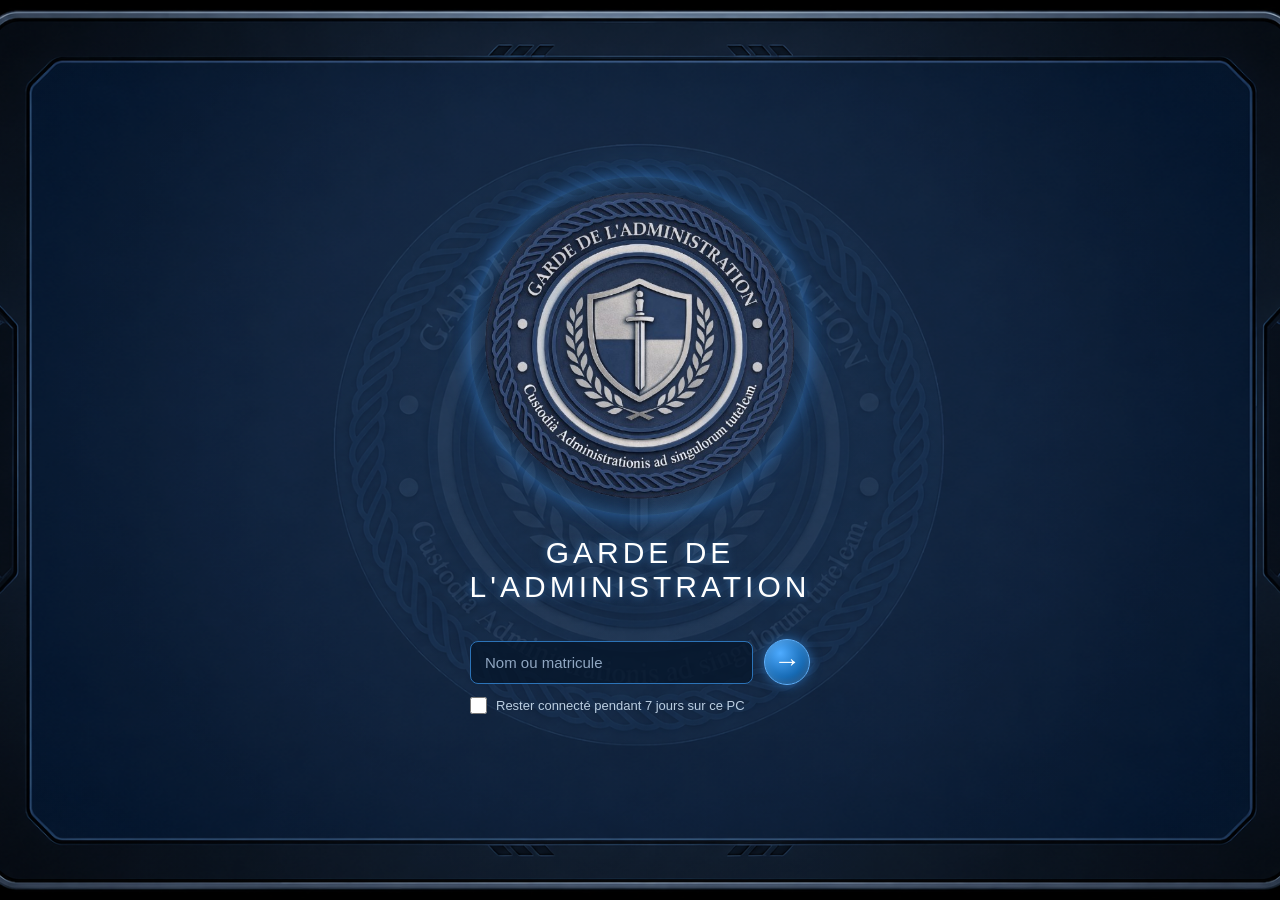
<file: index.html>
<!DOCTYPE html>
<html lang="fr">
<head>
  <meta charset="UTF-8">
  <meta name="viewport" content="width=device-width, initial-scale=1.0">

  <title>GDA</title>

  <link rel="preconnect" href="https://script.google.com">
  <link rel="preconnect" href="https://script.googleusercontent.com">

  <!-- STYLE PRINCIPAL -->
<link rel="stylesheet" href="style.css?v=20260728-3">

  <!-- STYLE DE L'EFFECTIF -->
<link rel="stylesheet" href="effectif.css?v=20260719-14">
<link rel="stylesheet" href="recommandations-observations.css?v=20260719-3">
<link rel="stylesheet" href="effectif-public.css?v=20260717-5">
<link rel="stylesheet" href="disponibilites.css?v=20260717-8">
<link rel="stylesheet" href="depart.css?v=20260717-5">
<link rel="stylesheet" href="rapports.css?v=20260801-2">
<link rel="stylesheet" href="rapport-membre.css?v=20260717-5">
  <link rel="stylesheet" href="gestion-personnel.css?v=20260728-2">
<link rel="stylesheet" href="administration.css?v=20260717-5">
<link rel="stylesheet" href="liste-blanche.css?v=20260722-1">
<link rel="stylesheet" href="logs.css?v=20260717-5">
<link rel="stylesheet" href="demande-absence.css?v=20260717-5">
<link rel="stylesheet" href="instructeur-archives.css?v=20260717-5">
<link rel="stylesheet" href="instructeur-rapports.css?v=20260717-5">
<link rel="stylesheet" href="instructeur-suivis.css?v=20260717-5">
<link rel="stylesheet" href="instructeur-suivis-highlight.css?v=20260717-15">
<link rel="stylesheet" href="extensions.css?v=20260722-1">
<link rel="stylesheet" href="instructeur-suivis-compact.css?v=20260719-1">
</head>

<body>

  <!-- =========================
       ÉCRAN DE CONNEXION
  ========================== -->
  <div id="boot">

    <div class="logo-piece">
      <span
        class="logo-tranche"
        aria-hidden="true"
      >
        <i class="logo-facette" style="--angle:0deg"></i>
        <i class="logo-facette" style="--angle:15deg"></i>
        <i class="logo-facette" style="--angle:30deg"></i>
        <i class="logo-facette" style="--angle:45deg"></i>
        <i class="logo-facette" style="--angle:60deg"></i>
        <i class="logo-facette" style="--angle:75deg"></i>
        <i class="logo-facette" style="--angle:90deg"></i>
        <i class="logo-facette" style="--angle:105deg"></i>
        <i class="logo-facette" style="--angle:120deg"></i>
        <i class="logo-facette" style="--angle:135deg"></i>
        <i class="logo-facette" style="--angle:150deg"></i>
        <i class="logo-facette" style="--angle:165deg"></i>
        <i class="logo-facette" style="--angle:180deg"></i>
        <i class="logo-facette" style="--angle:195deg"></i>
        <i class="logo-facette" style="--angle:210deg"></i>
        <i class="logo-facette" style="--angle:225deg"></i>
        <i class="logo-facette" style="--angle:240deg"></i>
        <i class="logo-facette" style="--angle:255deg"></i>
        <i class="logo-facette" style="--angle:270deg"></i>
        <i class="logo-facette" style="--angle:285deg"></i>
        <i class="logo-facette" style="--angle:300deg"></i>
        <i class="logo-facette" style="--angle:315deg"></i>
        <i class="logo-facette" style="--angle:330deg"></i>
        <i class="logo-facette" style="--angle:345deg"></i>
      </span>

      <img
        src="images/logo.png"
        id="logo"
        class="logo-face logo-face-avant"
        alt="Logo GDA"
      >

      <img
        src="images/logo.png"
        class="logo-face logo-face-arriere"
        alt=""
        aria-hidden="true"
      >
    </div>

    <h1>GARDE DE L'ADMINISTRATION</h1>

    <form id="login">

      <div class="login-ligne">
        <input
          id="username"
          type="text"
          placeholder="Nom ou matricule"
          autocomplete="username"
        >

        <button
          type="submit"
          id="loginButton"
          aria-label="Continuer avec Discord"
          title="Continuer avec Discord"
        >
          <span aria-hidden="true">→</span>
        </button>
      </div>

      <label class="login-memoriser" for="rememberDiscord">
        <input id="rememberDiscord" type="checkbox">
        <span>Rester connecté pendant 7 jours sur ce PC</span>
      </label>

    </form>

    <!-- Caché tant que la connexion n'est pas validée -->
    <div id="loading">

      <p id="bootText">
        Connexion au serveur sécurisé...
      </p>

      <div id="bar">
        <div id="progress"></div>
      </div>

      <p id="percent">0%</p>

    </div>

  </div>


  <!-- =========================
       BUREAU PRINCIPAL
  ========================== -->
  <div id="desktop">

    <header id="topbar">

      <img
        src="images/logo.png"
        id="smallLogo"
        alt="Logo GDA"
      >

      <h2>GARDE DE L'ADMINISTRATION</h2>

      <div id="defconEntete" class="defcon-entete" data-niveau="0" hidden aria-live="polite">
        <img src="images/defcon-niveaux.webp?v=20260728-1" alt="">
        <span class="sr-only" id="defconEnteteTexte">Aucun DEFCON actif</span>
      </div>

    </header>


    <!-- MENU LATÉRAL -->
    <aside id="sidebar">

      <button
        id="officierGdaButton"
        class="menuButton menuButtonPrincipal"
        type="button"
      >
        🎖️ Officier GDA
      </button>

      <button
        id="espaceGdaButton"
        class="menuButton menuButtonPrincipal"
        type="button"
      >
        🛡️ GDA
      </button>

      <button
        id="effectifMembreGdaButton"
        class="menuButton menuEspaceGda"
        type="button"
        hidden
      >
        👥 Effectif
      </button>

      <button
        id="rapportMembreGdaButton"
        class="menuButton menuEspaceGda"
        type="button"
        hidden
      >
        📝 Rapport
      </button>

      <button
        id="demandeAbsenceGdaButton"
        class="menuButton menuEspaceGda"
        type="button"
        hidden
      >
        📅 Demande d’absence
      </button>

      <button
        id="retourEspaceGdaButton"
        class="menuButton menuEspaceGda menuRetour"
        type="button"
        hidden
      >
        ← Retour
      </button>

      <button
        id="specialisationsButton"
        class="menuButton menuButtonPrincipal"
        type="button"
      >
        🧩 Spécialisation
      </button>

      <button
        id="instructeurButton"
        class="menuButton menuSpecialisations"
        type="button"
        hidden
      >
        🎓 Instructeur
      </button>

      <button
        id="suivisFormationInstructeurButton"
        class="menuButton menuInstructeur"
        type="button"
        hidden
      >
        📚 Suivis de formation
      </button>

      <button
        id="rapportInstructeurButton"
        class="menuButton menuInstructeur"
        type="button"
        hidden
      >
        📝 Rapport Instructeur
      </button>

      <button
        id="reglementInstructeurButton"
        class="menuButton menuInstructeur"
        type="button"
        hidden
      >
        📜 Règlement instructeur
      </button>

      <button
        id="archivesInstructeurButton"
        class="menuButton menuInstructeur"
        type="button"
        hidden
      >
        🗄️ Archives
      </button>

      <button
        id="retourInstructeurButton"
        class="menuButton menuInstructeur menuRetour"
        type="button"
        hidden
      >
        ← Retour
      </button>

      <button
        id="medecinButton"
        class="menuButton menuSpecialisations"
        type="button"
        hidden
      >
        ⚕️ Médecin
      </button>

      <button
        id="retourSpecialisationsButton"
        class="menuButton menuSpecialisations menuRetour"
        type="button"
        hidden
      >
        ← Retour
      </button>

      <button
        id="liensUtilesButton"
        class="menuButton menuButtonPrincipal"
        type="button"
      >
        🔗 Lien utile
      </button>

      <button
        id="reglementGdaButton"
        class="menuButton menuLiensUtiles"
        type="button"
        hidden
      >
        📜 Règlement GDA
      </button>

      <button
        id="guideGdaButton"
        class="menuButton menuLiensUtiles"
        type="button"
        hidden
      >
        📘 Guide GDA
      </button>

      <button
        id="coursMartialButton"
        class="menuButton menuLiensUtiles"
        type="button"
        hidden
      >
        ⚖️ Cours martial
      </button>

      <button
        id="retourLiensUtilesButton"
        class="menuButton menuLiensUtiles menuRetour"
        type="button"
        hidden
      >
        ← Retour
      </button>

      <button
        id="effectifButton"
        class="menuButton menuOfficier"
        type="button"
        hidden
      >
        📋 Effectif
      </button>

      <button
        id="recommandationsObservationsButton"
        class="menuButton menuOfficier"
        type="button"
        hidden
      >
        ⭐ Recommandations et observations
      </button>

      <button
        id="disponibilitesButton"
        class="menuButton menuOfficier"
        type="button"
        hidden
>
         📆 Disponibilités du personnel
        </button>

      <button
        id="rapportsButton"
        class="menuButton menuOfficier"
        type="button"
        hidden
      >
        📝 Rapports
      </button>

      <button
  id="departButton"
  class="menuButton menuOfficier"
  type="button"
  hidden
>
  🚪 Départs
</button>

      <button
        id="gestionPersonnelButton"
        class="menuButton menuOfficier"
        type="button"
        hidden
      >
        👥 Gestion du personnel
      </button>

      <button
        id="retourOfficierButton"
        class="menuButton menuOfficier menuRetour"
        type="button"
        hidden
      >
        ← Retour
      </button>

      <button
        id="administrationButton"
        class="menuButton menuButtonPrincipal"
        type="button"
        hidden
      >
        ⚙ Administration
      </button>

      <button
        id="permissionsButton"
        class="menuButton menuAdministration"
        type="button"
        hidden
      >
        🔐 Permissions
      </button>

      <button
        id="logsButton"
        class="menuButton menuAdministration"
        type="button"
        hidden
      >
        📋 Logs
      </button>

      <button
        id="listeBlancheButton"
        class="menuButton menuAdministration"
        type="button"
        hidden
      >
        🛡️ Liste blanche
      </button>

      <button
        id="retourAdministrationButton"
        class="menuButton menuAdministration menuRetour"
        type="button"
        hidden
      >
        ← Retour
      </button>

    </aside>


    <!-- ZONE OÙ LES MODULES S'AFFICHERONT -->
    <main id="workspace">

      <section id="welcomePanel">
        <h3>Bienvenue dans l’interface GDA</h3>

        <p>
          Sélectionnez un module dans le menu de gauche.
        </p>
      </section>

    </main>

  </div>


  <!-- =========================
       VOILE ROUGE D'ALERTE
  ========================== -->
  <div id="alertOverlay"></div>


  <!-- =========================
       SCRIPTS DU SITE
  ========================== -->

  <!-- Script principal : connexion et bureau -->
<script src="script.js?v=20260801-2"></script>

  <!-- Module Effectif -->
<script src="effectif.js?v=20260801-3"></script>
<script src="recommandations-observations.js?v=20260728-1"></script>
<script src="effectif-public.js?v=20260728-1"></script>
<script src="disponibilites.js?v=20260728-1"></script>
<script src="depart.js?v=20260728-1"></script>
<script src="rapports.js?v=20260801-2"></script>
<script src="rapport-membre.js?v=20260801-1"></script>
<script src="demande-absence.js?v=20260801-1"></script>
  <script src="gestion-personnel.js?v=20260801-1"></script>
<script src="administration.js?v=20260728-1"></script>
<script src="liste-blanche.js?v=20260728-1"></script>
<script src="logs.js?v=20260728-1"></script>
<script src="instructeur-archives.js?v=20260722-1"></script>
<script src="instructeur-rapports.js?v=20260722-1"></script>
<script src="instructeur-suivis.js?v=20260721-1"></script>

</body>
</html>
</file>
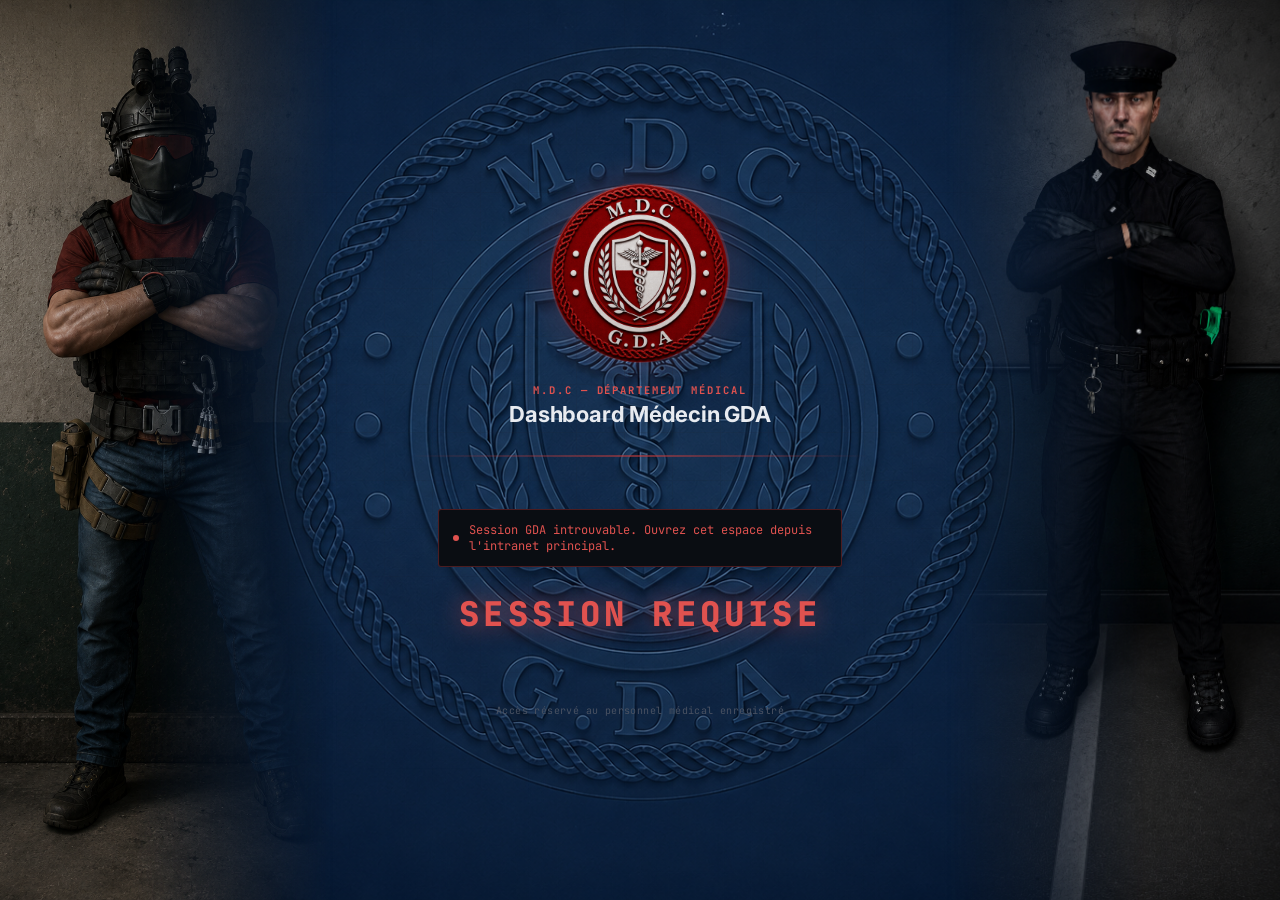
<file: medecin/index.html>
<!DOCTYPE html>
<html lang="fr">
<head>
<meta charset="UTF-8">
<meta name="viewport" content="width=device-width, initial-scale=1.0">
<title>MDC — Espace intégré GDA</title>
<style>
  @import url('https://fonts.googleapis.com/css2?family=JetBrains+Mono:wght@400;500;700;800&family=Inter:wght@400;500;600;700&display=swap');

  :root {
    --bg-void: #0a0d12;
    --bg-panel: #12161d;
    --bg-panel-raised: #171c25;
    --line: #232935;
    --line-bright: #333c4d;
    --red: #c23b3b;
    --red-glow: #e0524f;
    --green: #4a9d6f;
    --blue: #2f5fa8;
    --blue-glow: #5b9bf0;
    --text-primary: #e8ebf0;
    --text-dim: #7a8494;
    --text-faint: #4a5262;
  }

  * { margin: 0; padding: 0; box-sizing: border-box; }

  html, body {
    height: 100%;
    background: var(--bg-void);
    color: var(--text-primary);
    font-family: 'Inter', sans-serif;
    overflow-x: hidden;
  }

  html { scroll-behavior: smooth; }

  /* Animations courtes : l'interface parait reactive sans alourdir la page. */
  .rapport-mdc-wrap { animation: apparitionDouce .18s ease-out both; }
  .rapport-mdc-card, .rapport-validation-item { transition: border-color .16s ease, background .16s ease, transform .16s ease; }
  .rapport-validation-item:hover { border-color: rgba(93, 201, 247, .45); background: rgba(13, 61, 90, .18); }
  .rapport-validation-btn { transition: transform .12s ease, filter .12s ease, background .12s ease; }
  .rapport-validation-btn:active { transform: scale(.97); }
  .rapport-validation-btn:disabled { opacity: .65; cursor: wait; }
  @keyframes apparitionDouce { from { opacity: 0; transform: translateY(5px); } to { opacity: 1; transform: translateY(0); } }
  @media (prefers-reduced-motion: reduce) {
    html { scroll-behavior: auto; }
    *, *::before, *::after { animation-duration: .01ms !important; transition-duration: .01ms !important; }
    body { background-attachment: scroll; }
  }

  body {
    display: flex;
    align-items: center;
    justify-content: center;
    min-height: 100vh;
    padding: 24px;
    position: relative;

    /* Fond d'écran MDC */
    background-image: url("image/fond d'écrant mdc.png");
    background-size: cover;
    background-position: center;
    background-repeat: no-repeat;
    background-attachment: fixed;
  }

  /* Ambient grid backdrop */
  body::before {
    content: '';
    position: fixed;
    inset: 0;
    background-image:
      linear-gradient(var(--line) 1px, transparent 1px),
      linear-gradient(90deg, var(--line) 1px, transparent 1px);
    background-size: 48px 48px;
    opacity: 0.15;
    mask-image: radial-gradient(ellipse 60% 50% at 50% 40%, black, transparent);
    pointer-events: none;
  }

  .side-img {
    position: fixed;
    top: 0;
    bottom: 0;
    width: 26vw;
    max-width: 420px;
    background-size: cover;
    background-position: center;
    z-index: 0;
    pointer-events: none;
  }
  .side-img.left {
    left: 0;
    background-image: url("image/agent-gda-1.png");
    mask-image: linear-gradient(90deg, black 40%, transparent 100%);
    -webkit-mask-image: linear-gradient(90deg, black 40%, transparent 100%);
  }
  .side-img.right {
    right: 0;
    background-image: url("image/agent-gda-2.png");
    mask-image: linear-gradient(270deg, black 40%, transparent 100%);
    -webkit-mask-image: linear-gradient(270deg, black 40%, transparent 100%);
  }

  .console {
    width: 100%;
    max-width: 460px;
    position: relative;
    z-index: 1;
    transition: max-width 0.4s ease;
  }
  .console.expanded {
    max-width: 1400px;
  }

  /* Header */
  .header {
    display: flex;
    flex-direction: column;
    align-items: center;
    gap: 6px;
    margin-bottom: 28px;
    text-align: center;
  }

  .crest {
    width: 180px;
    height: 180px;
    flex-shrink: 0;
    position: relative;
    perspective: 400px;
    margin-bottom: 14px;
  }
  .crest::before {
    content: '';
    position: absolute;
    inset: -30px;
    border-radius: 50%;
    background: radial-gradient(circle, rgba(224, 82, 79, 0.35) 0%, transparent 70%);
    filter: blur(6px);
    z-index: 0;
  }
  .coin {
    width: 100%;
    height: 100%;
    position: relative;
    transform-style: preserve-3d;
    animation: spinY 6s linear infinite;
    z-index: 1;
  }
  .coin-layer {
    position: absolute;
    inset: 0;
    border-radius: 50%;
    overflow: hidden;
  }
  .coin-layer img {
    width: 100%;
    height: 100%;
    border-radius: 50%;
    object-fit: cover;
    display: block;
  }
  .coin-front img {
    filter: drop-shadow(0 0 18px rgba(224, 82, 79, 0.5));
  }
  @keyframes spinY {
    from { transform: rotateY(0deg); }
    to { transform: rotateY(360deg); }
  }

  .header-text .eyebrow {
    font-family: 'JetBrains Mono', monospace;
    font-size: 10.5px;
    letter-spacing: 0.18em;
    color: var(--red-glow);
    text-transform: uppercase;
    font-weight: 700;
  }
  .header-text h1 {
    font-size: 22px;
    font-weight: 700;
    letter-spacing: -0.01em;
    margin-top: 4px;
  }

  /* Panel */
  .panel {
    background: transparent;
    border: none;
    border-radius: 4px;
    overflow: hidden;
    backdrop-filter: none;
  }

  .panel-strip {
    height: 2px;
    background: linear-gradient(90deg, transparent, var(--red), transparent);
    opacity: 0.6;
  }

  .panel-body { padding: 32px 28px; }

  .field-label {
    font-family: 'JetBrains Mono', monospace;
    font-size: 10.5px;
    letter-spacing: 0.14em;
    text-transform: uppercase;
    color: var(--text-dim);
    display: block;
    margin-bottom: 10px;
  }

  .input-row {
    display: flex;
    gap: 10px;
  }

  .input-scan {
    position: relative;
    flex: 1;
  }

  #matricule, #discordIdVerif {
    width: 100%;
    background: var(--bg-void);
    border: 1px solid var(--line-bright);
    border-radius: 3px;
    padding: 14px 16px;
    font-family: 'JetBrains Mono', monospace;
    font-size: 16px;
    font-weight: 500;
    letter-spacing: 0.06em;
    color: var(--text-primary);
    outline: none;
    transition: border-color 0.2s ease, box-shadow 0.2s ease;
  }
  #matricule::placeholder, #discordIdVerif::placeholder { color: var(--text-faint); letter-spacing: normal; font-weight: 400; }
  #matricule:focus, #discordIdVerif:focus {
    border-color: var(--red);
    box-shadow: 0 0 0 3px rgba(194, 59, 59, 0.12);
  }

  .btn-verify {
    background: var(--bg-panel-raised);
    border: 1px solid var(--line-bright);
    border-radius: 3px;
    padding: 0 20px;
    color: var(--text-primary);
    font-family: 'JetBrains Mono', monospace;
    font-size: 12px;
    font-weight: 700;
    letter-spacing: 0.08em;
    text-transform: uppercase;
    cursor: pointer;
    transition: all 0.15s ease;
    white-space: nowrap;
  }
  .btn-verify:hover:not(:disabled) { border-color: var(--red); color: var(--red-glow); }
  .btn-verify:active:not(:disabled) { transform: scale(0.97); }
  .btn-verify:disabled { opacity: 0.4; cursor: not-allowed; }

  /* Status area */
  .big-status {
    text-align: center;
    font-family: 'JetBrains Mono', monospace;
    font-size: 34px;
    font-weight: 800;
    letter-spacing: 0.12em;
    text-transform: uppercase;
    margin: 18px 0 4px;
    opacity: 0;
    transform: scale(0.9);
    animation: bigStatusIn 0.4s ease forwards;
  }
  .big-status.ok { color: var(--green); text-shadow: 0 0 24px rgba(74, 157, 111, 0.6); }
  .big-status.fail { color: var(--red-glow); text-shadow: 0 0 24px rgba(224, 82, 79, 0.6); }
  @keyframes bigStatusIn { to { opacity: 1; transform: scale(1); } }

  .status-zone {
    margin-top: 20px;
    min-height: 0;
    overflow: hidden;
    transition: min-height 0.35s ease;
  }
  .status-zone.active { min-height: 64px; }

  .status-line {
    display: flex;
    align-items: center;
    gap: 10px;
    font-family: 'JetBrains Mono', monospace;
    font-size: 12px;
    padding: 12px 14px;
    border-radius: 3px;
    border: 1px solid var(--line);
    background: var(--bg-void);
    opacity: 0;
    transform: translateY(-4px);
    animation: statusIn 0.3s ease forwards;
  }
  @keyframes statusIn { to { opacity: 1; transform: translateY(0); } }

  .status-line.scanning { color: var(--text-dim); }
  .status-line.ok { color: var(--green); border-color: rgba(74, 157, 111, 0.35); }
  .status-line.fail { color: var(--red-glow); border-color: rgba(194, 59, 59, 0.35); }

  .dot { width: 6px; height: 6px; border-radius: 50%; flex-shrink: 0; }
  .dot.scanning { background: var(--text-dim); animation: pulse 1s ease-in-out infinite; }
  .dot.ok { background: var(--green); }
  .dot.fail { background: var(--red-glow); }
  @keyframes pulse { 0%, 100% { opacity: 1; } 50% { opacity: 0.3; } }

  .scan-bar-wrap {
    display: flex;
    align-items: center;
    gap: 10px;
    margin-top: 14px;
  }
  .scan-percent {
    font-family: 'JetBrains Mono', monospace;
    font-size: 11px;
    color: var(--text-dim);
    min-width: 34px;
    text-align: right;
    flex-shrink: 0;
  }
  .scan-bar {
    flex: 1;
    height: 2px;
    background: var(--bg-void);
    border-radius: 2px;
    overflow: hidden;
  }
  .scan-bar-fill {
    height: 100%;
    width: 0%;
    background: var(--red-glow);
    border-radius: 2px;
  }
  /* Le remplissage de la barre est piloté en JS pour rester synchronisé avec le %. */

  /* Result / action zone */
  .action-zone {
    margin-top: 18px;
    max-height: 0;
    overflow: hidden;
    transition: max-height 0.4s ease;
  }
  .action-zone.open { max-height: 900px; }

  /* Une fois connecté (mode-boutons actif), le contenu peut dépasser 900px
     (Administration > Permission, formulaires longs, etc.) — on ne le limite
     donc plus, sinon il est coupé sans pouvoir défiler. Les 900px ne servent
     qu'à l'animation d'ouverture juste après la connexion. */
  body.mode-boutons .action-zone,
  body.mode-boutons .action-zone.open {
    max-height: none;
    overflow: visible;
  }

  .id-card {
    background: var(--bg-panel-raised);
    border: 1px solid rgba(74, 157, 111, 0.3);
    border-radius: 3px;
    padding: 16px 18px;
    display: flex;
    align-items: center;
    justify-content: space-between;
    gap: 12px;
    opacity: 0;
    transform: translateY(6px);
  }
  .action-zone.open .id-card { animation: statusIn 0.4s ease 0.1s forwards; }

  .id-card-info .id-name {
    font-family: 'JetBrains Mono', monospace;
    font-size: 15px;
    font-weight: 700;
    color: var(--text-primary);
  }
  .id-card-info .id-sub {
    font-size: 11px;
    color: var(--text-dim);
    margin-top: 2px;
  }

  .btn-access {
    background: var(--green);
    color: #0a0d12;
    border: none;
    border-radius: 3px;
    padding: 11px 18px;
    font-family: 'JetBrains Mono', monospace;
    font-size: 12px;
    font-weight: 800;
    letter-spacing: 0.05em;
    text-transform: uppercase;
    cursor: pointer;
    flex-shrink: 0;
    transition: filter 0.15s ease, transform 0.1s ease;
  }
  .btn-access:hover { filter: brightness(1.12); }
  .btn-access:active { transform: scale(0.96); }

  .btn-site-link {
    display: inline-flex;
    align-items: center;
    justify-content: center;
    width: 100%;
    background: var(--green);
    color: #0a0d12;
    text-decoration: none;
    border-radius: 3px;
    padding: 14px 18px;
    font-family: 'JetBrains Mono', monospace;
    font-size: 13px;
    font-weight: 800;
    letter-spacing: 0.06em;
    text-transform: uppercase;
    cursor: pointer;
    transition: filter 0.15s ease, transform 0.1s ease;
  }
  .btn-site-link:hover { filter: brightness(1.12); }
  .btn-site-link:active { transform: scale(0.97); }

  .docs-panel {
    margin-top: 16px;
    padding-top: 16px;
    border-top: 1px dashed var(--line-bright);
  }
  .docs-panel .docs-title {
    font-family: 'JetBrains Mono', monospace;
    font-size: 10.5px;
    letter-spacing: 0.14em;
    text-transform: uppercase;
    color: var(--text-dim);
    margin-bottom: 10px;
  }
  .doc-link {
    display: flex;
    align-items: center;
    justify-content: space-between;
    gap: 10px;
    background: var(--bg-panel-raised);
    border: 1px solid var(--line);
    border-radius: 3px;
    padding: 10px 14px;
    margin-bottom: 8px;
    color: var(--text-primary);
    text-decoration: none;
    font-size: 13px;
    transition: border-color 0.15s ease;
  }
  .doc-link:hover { border-color: var(--red); color: var(--red-glow); }
  .doc-link .arrow { color: var(--text-dim); font-family: 'JetBrains Mono', monospace; }

  .menu-boutons {
    display: flex;
    flex-direction: column;
    gap: 14px;
    padding: 60px 40px;
    max-width: 480px;
    margin: 0 auto;
  }
  .btn-lien-mdc {
    background: rgba(20, 40, 74, 0.92);
    border: 1px solid var(--blue);
    border-radius: 4px;
    padding: 22px 24px;
    color: var(--text-primary);
    font-family: 'JetBrains Mono', monospace;
    font-size: 14px;
    font-weight: 700;
    letter-spacing: 0.08em;
    text-transform: uppercase;
    cursor: pointer;
    transition: all 0.15s ease;
  }
  .btn-lien-mdc:hover { border-color: var(--blue-glow); color: var(--blue-glow); box-shadow: 0 0 0 3px rgba(91, 155, 240, 0.18); }
  .btn-lien-mdc:active { transform: scale(0.98); }

  /* Mode "menu de boutons" (Milo / Foxtrot / Beta / Echo) :
     boutons fixés en haut à gauche, les boutons restent visibles
     même après avoir ouvert un lien. */
  body.mode-boutons .menu-boutons {
    position: fixed;
    top: 50%;
    left: 24px;
    transform: translateY(-50%);
    padding: 0;
    margin: 0;
    max-width: 260px;
    z-index: 30;
  }
  body.mode-boutons #contenuLienMDC { margin-left: 300px; width: calc(100% - 300px); margin-top:140px; }

  @media (max-width: 900px) {
body.mode-boutons .menu-boutons {
  position: static;
  top: auto;
  left: auto;
  transform: none;
  width: 100%;
  max-width: 100%;
  flex-direction: row;
  flex-wrap: wrap;
  gap: 8px;
  z-index: auto;
  margin: 16px 0;
}
    body.mode-boutons .btn-lien-mdc {
      flex: 1 1 calc(50% - 4px);
      padding: 14px 10px;
      font-size: 11.5px;
      text-align: center;
    }
    body.mode-boutons #contenuLienMDC {
      margin-left: 0;
      width: 100%;
      margin-top: 0;
    }
    .admin-topbar-fixe {
      position: static;
      transform: none;
      width: 100%;
      flex-wrap: wrap;
      margin: 0 0 14px 0;
    }
    body.mode-admin .console { margin-top: 0; }
    .console.expanded { max-width: 100%; }
  }

  /* Le logo animé ne descend en bas à droite qu'une fois qu'un lien a été ouvert. */
body.lien-ouvert .header {
    position: fixed;
    bottom: 24px;
    left: 24px;
    margin: 0;
    z-index: 5;
    pointer-events: none;
}
  body.lien-ouvert .crest {
    width: 90px;
    height: 90px;
    margin-bottom: 8px;
  }
  body.lien-ouvert .header-text .eyebrow { font-size: 9px; }
  body.lien-ouvert .header-text h1 { font-size: 14px; }

  .iframe-wrap {
    width: 100%;
    height: 88vh;
    border-radius: 3px;
    overflow: hidden;
    border: 1px solid var(--line-bright);
  }
  .iframe-wrap iframe {
    width: 100%;
    height: 100%;
    border: none;
    display: block;
  }
  .badge-corner {
  padding: 8px 12px;
}
.badge-corner .grade-insigne {
  height: 40px;
}
.badge-corner .badge-insigne {
  margin-top: 6px;
}
body.lien-ouvert .header {
  display: none;
}
  /* === Salon Rapport MDC GDA === */
  .rapport-mdc-wrap {
    width: 100%;
    min-height: 620px;
    padding: 26px;
    border: 1px solid rgba(88, 175, 224, 0.35);
    border-radius: 16px;
    background:
      radial-gradient(circle at 88% 5%, rgba(46, 132, 173, 0.25), transparent 28%),
      linear-gradient(145deg, #0c1d32, #071321 68%);
    box-shadow: 0 24px 55px rgba(0, 0, 0, 0.28), inset 0 1px 0 rgba(255, 255, 255, 0.06);
  }
  .rapport-mdc-header {
    display: flex;
    align-items: center;
    justify-content: space-between;
    gap: 18px;
    padding: 19px 21px;
    border: 1px solid rgba(74, 178, 224, 0.36);
    border-radius: 13px;
    background: rgba(4, 20, 35, 0.62);
  }
  .rapport-mdc-kicker { font: 700 10px 'JetBrains Mono', monospace; letter-spacing: .16em; color: #70c9f5; text-transform: uppercase; }
  .rapport-mdc-header h2 { margin-top: 4px; font-size: 25px; letter-spacing: -.03em; }
  .rapport-mdc-subtitle { margin-top: 4px; color: #8faec4; font-size: 12px; }
  .rapport-mdc-stats { display: flex; gap: 9px; }
  .rapport-stat { min-width: 76px; padding: 9px 12px; border: 1px solid rgba(94, 185, 229, 0.3); border-radius: 9px; background: rgba(17, 50, 75, 0.45); text-align: center; }
  .rapport-stat strong { display: block; font: 800 19px 'JetBrains Mono', monospace; color: #d9f3ff; }
  .rapport-stat span { display: block; margin-top: 2px; font: 700 8px 'JetBrains Mono', monospace; letter-spacing: .08em; color: #78a9c7; text-transform: uppercase; }
  .rapport-mdc-grid { display: grid; grid-template-columns: minmax(0, 1.12fr) minmax(300px, .88fr); gap: 18px; margin-top: 18px; }
  .rapport-mdc-card { border: 1px solid rgba(73, 153, 202, 0.3); border-radius: 13px; background: rgba(5, 21, 35, 0.64); overflow: hidden; }
  .rapport-mdc-card-head { padding: 16px 19px; border-bottom: 1px solid rgba(73, 153, 202, 0.22); background: rgba(10, 38, 60, 0.45); }
  .rapport-mdc-card-head span { font: 700 9px 'JetBrains Mono', monospace; letter-spacing: .13em; color: #76c8f5; text-transform: uppercase; }
  .rapport-mdc-card-head h3 { margin-top: 4px; font-size: 16px; }
  .rapport-mdc-form { padding: 18px; }
  .rapport-identite { display: flex; align-items: center; gap: 12px; padding: 13px; margin-bottom: 17px; border: 1px solid rgba(85, 180, 227, 0.28); border-radius: 10px; background: linear-gradient(90deg, rgba(13, 61, 90, 0.62), rgba(10, 33, 52, 0.62)); }
  .rapport-identite-icon { width: 39px; height: 39px; display: grid; place-items: center; border-radius: 10px; background: #125188; border: 1px solid #3184bd; font: 800 16px 'JetBrains Mono', monospace; color: #dff5ff; }
  .rapport-identite strong { display: block; font: 700 14px 'JetBrains Mono', monospace; color: #f0f8ff; }
  .rapport-identite span { display: block; margin-top: 3px; color: #a5cee5; font-size: 11px; }
  .rapport-fields { display: grid; grid-template-columns: 1fr 1fr; gap: 12px; }
  .rapport-field { display: flex; flex-direction: column; gap: 7px; }
  .rapport-field.full { grid-column: 1 / -1; }
  .rapport-field label { font: 700 10px 'JetBrains Mono', monospace; letter-spacing: .08em; color: #a9d7ef; text-transform: uppercase; }
  .rapport-field input, .rapport-field textarea { width: 100%; border: 1px solid rgba(111, 181, 211, 0.35); border-radius: 8px; background: rgba(1, 13, 23, 0.72); padding: 11px 12px; color: #edf8ff; font: 13px 'Inter', sans-serif; outline: none; transition: border-color .16s ease, box-shadow .16s ease; }
  .rapport-field input { font: 700 18px 'JetBrains Mono', monospace; }
  .rapport-field textarea { min-height: 123px; resize: vertical; line-height: 1.45; }
  .rapport-field input:focus, .rapport-field textarea:focus { border-color: #5dc9f7; box-shadow: 0 0 0 3px rgba(93, 201, 247, .12); }
  .rapport-submit { width: 100%; margin-top: 16px; border: 1px solid #45b5e4; border-radius: 8px; padding: 12px 15px; background: linear-gradient(135deg, #1982ba, #13518e); color: #fff; font: 800 12px 'JetBrains Mono', monospace; letter-spacing: .06em; text-transform: uppercase; cursor: pointer; box-shadow: 0 8px 18px rgba(17, 111, 169, .28); transition: transform .16s ease, filter .16s ease; }
  .rapport-submit:hover { filter: brightness(1.14); transform: translateY(-1px); }
  .rapport-submit:disabled { opacity: .6; cursor: wait; transform: none; }
  .rapport-feedback { min-height: 16px; margin-top: 10px; font: 11px 'JetBrains Mono', monospace; color: #8db5ca; }
  .rapport-feedback.ok { color: #76e3b2; }.rapport-feedback.fail { color: #ff9d99; }
  .rapport-history { max-height: 430px; overflow-y: auto; padding: 5px 16px 16px; }
  .rapport-history-empty { padding: 74px 18px; text-align: center; color: #7da0b5; font-size: 12px; }
  .rapport-history-empty .empty-icon { display: block; margin-bottom: 10px; font-size: 31px; }
  .rapport-history-item { position: relative; padding: 15px 0 15px 17px; border-bottom: 1px solid rgba(99, 166, 195, .16); }
  .rapport-history-item::before { content: ''; position: absolute; left: 0; top: 20px; width: 7px; height: 7px; border-radius: 50%; background: #5bc4ee; box-shadow: 0 0 10px #5bc4ee; }
  .rapport-history-top { display: flex; justify-content: space-between; gap: 8px; color: #a4c9dd; font: 10px 'JetBrains Mono', monospace; }
  .rapport-history-values { display: flex; gap: 7px; margin-top: 8px; }
  .rapport-history-values span { padding: 4px 7px; border-radius: 5px; background: rgba(36, 116, 156, .28); color: #cceeff; font: 700 10px 'JetBrains Mono', monospace; }
  .rapport-history-comment { margin-top: 8px; color: #e2f0f7; font-size: 12px; line-height: 1.45; white-space: pre-wrap; }
  .rapport-history-sync { margin-top: 7px; color: #ffac9f; font: 700 9px 'JetBrains Mono', monospace; letter-spacing: .06em; text-transform: uppercase; }
  .rapport-validation { margin-top: 18px; border: 1px solid rgba(237, 183, 77, .34); border-radius: 11px; background: rgba(83, 57, 11, .13); overflow: hidden; }
  .rapport-validation-head { padding: 12px 14px; border-bottom: 1px solid rgba(237, 183, 77, .22); color: #ffe6a1; font: 800 10px 'JetBrains Mono', monospace; letter-spacing: .08em; text-transform: uppercase; }
  .rapport-validation-item { padding: 12px 14px; border-bottom: 1px solid rgba(237, 183, 77, .13); }
  .rapport-validation-item:last-child { border-bottom: 0; }
  .rapport-validation-item strong { color: #f8fbff; font-size: 13px; }
  .rapport-validation-item p { margin-top: 6px; color: #bdd0d9; font-size: 11px; line-height: 1.4; white-space: pre-wrap; }
  .rapport-validation-actions { display: flex; gap: 8px; margin-top: 10px; }
  .rapport-validation-btn { border: 1px solid #67dcb0; border-radius: 6px; padding: 7px 9px; background: rgba(49, 160, 113, .2); color: #b6ffdc; font: 800 10px 'JetBrains Mono', monospace; letter-spacing: .04em; text-transform: uppercase; cursor: pointer; }
  .rapport-validation-btn:hover { background: rgba(49, 160, 113, .36); }

  /* Gestion des rapports : la liste reste consultable même avec beaucoup d'entrées. */
  /* Gestion des rapports : le cadre reste dans la zone centrale et seule la liste défile. */
  body.mode-rapport-gestion {
    overflow: hidden;
  }
  body.mode-rapport-gestion #contenuLienMDC {
    position: fixed;
    top: 122px;
    left: 300px;
    right: 0;
    bottom: 0;
    width: auto !important;
    height: auto;
    margin: 0 !important;
    padding: 16px 24px 22px;
    overflow: hidden;
  }
  /* Gestion des rapports : fenêtre fixe, seule la liste défile. */
  .rapport-gestion-fixe {
    position: relative;
    inset: auto;
    width: min(1120px, 100%);
    height: 100%;
    max-height: 100%;
    min-height: 0;
    margin: 0 auto;
    padding: 20px;
    display: flex;
    flex-direction: column;
    overflow: hidden;
    z-index: 20;
  }
  .rapport-gestion-fixe > .rapport-mdc-header {
    flex: 0 0 auto;
  }
  .rapport-gestion-fixe > .rapport-mdc-grid {
    flex: 1 1 auto;
    min-height: 0;
    margin-top: 14px;
  }
  .rapport-gestion-fixe .rapport-mdc-card {
    height: 100%;
    min-height: 0;
    display: flex;
    flex-direction: column;
  }
  .rapport-gestion-fixe .rapport-mdc-card-head {
    flex: 0 0 auto;
    position: relative;
    z-index: 3;
    box-shadow: 0 8px 18px rgba(0, 0, 0, .2);
  }
  #rapportValidation {
    flex: 1 1 auto;
    min-height: 0;
    max-height: none;
    overflow-y: auto;
    overflow-x: hidden;
    overscroll-behavior: contain;
    scrollbar-color: #3e87ad #071522;
    scrollbar-width: thin;
  }
  #rapportValidation::-webkit-scrollbar { width: 10px; }
  #rapportValidation::-webkit-scrollbar-track { background: #071522; }
  #rapportValidation::-webkit-scrollbar-thumb {
    background: #2f6f94;
    border: 2px solid #071522;
    border-radius: 999px;
  }
  #rapportValidation::-webkit-scrollbar-thumb:hover { background: #4aa5d3; }
  #rapportValidation .rapport-validation { margin-top: 0; border-top: 0; border-radius: 0 0 11px 11px; }
  #rapportValidation .rapport-validation-head {
    position: sticky;
    top: 0;
    z-index: 2;
    background: #142716;
    backdrop-filter: blur(6px);
  }
  @media (max-width: 900px) {
    body.mode-rapport-gestion #contenuLienMDC {
      position: fixed;
      top: 112px;
      left: 0;
      right: 0;
      bottom: 0;
      padding: 12px;
    }
    .rapport-gestion-fixe {
      width: 100%;
      height: 100%;
      min-height: 0;
      padding: 15px;
    }
  }
  @media (max-width: 520px) {
    body.mode-rapport-gestion #contenuLienMDC {
      top: 104px;
      padding: 8px;
    }
    .rapport-gestion-fixe {
      height: 100%;
      min-height: 0;
      padding: 10px;
    }
  }
  @media (max-width: 850px) { .rapport-mdc-grid { grid-template-columns: 1fr; }.rapport-mdc-wrap { padding: 15px; }.rapport-mdc-header { align-items: flex-start; flex-direction: column; }.rapport-mdc-stats { width: 100%; }.rapport-stat { flex: 1; } }
  @media (max-width: 460px) { .rapport-fields { grid-template-columns: 1fr; }.rapport-mdc-header h2 { font-size: 21px; }.rapport-mdc-wrap { padding: 10px; } }

  /* === Classement MDC (réanimations) === */
  .classement-row {
    display: flex;
    align-items: center;
    gap: 14px;
    padding: 12px 14px;
    border-bottom: 1px solid rgba(73, 153, 202, 0.16);
  }
  .classement-row:last-child { border-bottom: 0; }
  .classement-rang {
    width: 34px;
    height: 34px;
    flex: 0 0 auto;
    display: grid;
    place-items: center;
    border-radius: 50%;
    background: rgba(91, 155, 240, 0.14);
    border: 1px solid #2c4a78;
    color: #bcd4f7;
    font-family: 'JetBrains Mono', monospace;
    font-weight: 800;
    font-size: 13px;
  }
  .classement-row.classement-or .classement-rang { background: rgba(224, 176, 79, 0.22); border-color: #e0b04f; color: #ffe08a; }
  .classement-row.classement-argent .classement-rang { background: rgba(200, 210, 220, 0.18); border-color: #c8d2dc; color: #e9eef3; }
  .classement-row.classement-bronze .classement-rang { background: rgba(196, 130, 74, 0.2); border-color: #c4824a; color: #f0b98a; }
  .classement-infos { flex: 1; min-width: 0; }
  .classement-infos strong { display: block; font: 700 13.5px 'JetBrains Mono', monospace; color: #f8fbff; }
  .classement-infos span { display: block; margin-top: 2px; color: #8faec4; font-size: 11px; }
  .classement-valeur {
    flex: 0 0 auto;
    text-align: center;
    padding: 6px 12px;
    border-radius: 8px;
    background: rgba(36, 116, 156, .28);
    color: #cceeff;
    font: 800 15px 'JetBrains Mono', monospace;
  }
  .classement-valeur span { display: block; margin-top: 1px; font: 700 8px 'JetBrains Mono', monospace; letter-spacing: .08em; color: #9fd3ee; text-transform: uppercase; }

  /* === Tableau Effectif recréé (pour tout le monde sauf double vérification) === */
  .effectif-wrap {
    width: 100%;
    max-height: 88vh;
    overflow: auto;
    border-radius: 12px;
    border: 1px solid rgba(91, 155, 240, 0.42);
    background:
      radial-gradient(circle at 100% 0%, rgba(66, 180, 153, 0.14), transparent 32%),
      linear-gradient(150deg, #13223b 0%, #0d1729 58%, #09111f 100%);
    box-shadow: 0 22px 55px rgba(0, 0, 0, 0.32), inset 0 1px 0 rgba(255, 255, 255, 0.04);
    scrollbar-color: #4f80c7 #0b1526;
    scrollbar-width: thin;
  }
  .effectif-header {
    display: flex;
    align-items: center;
    justify-content: space-between;
    padding: 18px 22px;
    border-bottom: 1px solid rgba(91, 155, 240, 0.35);
    position: sticky;
    top: 0;
    background: linear-gradient(90deg, #19335a, #152b4b 62%, #163d4a);
    z-index: 2;
    box-shadow: 0 8px 18px rgba(5, 12, 24, 0.25);
  }
  .effectif-header h2 {
    font-family: 'JetBrains Mono', monospace;
    font-size: 14px;
    letter-spacing: 0.12em;
    text-transform: uppercase;
    color: var(--text-primary);
  }
  .effectif-count {
    font-family: 'JetBrains Mono', monospace;
    font-size: 11px;
    color: #bbf2dc;
    background: rgba(74, 157, 111, 0.16);
    border: 1px solid rgba(104, 210, 163, 0.34);
    border-radius: 999px;
    padding: 6px 10px;
    white-space: nowrap;
  }
  .effectif-loading {
    padding: 60px 20px;
    text-align: center;
    font-family: 'JetBrains Mono', monospace;
    font-size: 12px;
    color: #a9c7f2;
    letter-spacing: 0.06em;
  }
  table.effectif-table {
    width: 100%;
    border-collapse: separate;
    border-spacing: 0;
    font-family: 'Inter', sans-serif;
    font-size: 13px;
  }
  table.effectif-table thead th {
    position: sticky;
    top: 62px;
    background: #102440;
    text-align: left;
    padding: 12px 18px;
    font-family: 'JetBrains Mono', monospace;
    font-size: 10.5px;
    letter-spacing: 0.1em;
    text-transform: uppercase;
    color: #a9c7f2;
    border-bottom: 1px solid rgba(91, 155, 240, 0.38);
    white-space: nowrap;
    z-index: 1;
  }
  table.effectif-table tbody td {
    padding: 13px 18px;
    border-bottom: 1px solid rgba(91, 155, 240, 0.14);
    color: var(--text-primary);
    white-space: nowrap;
    transition: background 0.16s ease, color 0.16s ease;
  }
  table.effectif-table tbody tr:nth-child(even) td {
    background: rgba(115, 162, 228, 0.035);
  }
  table.effectif-table tbody tr:hover td {
    background: rgba(91, 155, 240, 0.13);
  }
  table.effectif-table tbody tr:hover td:first-child { box-shadow: inset 3px 0 0 #5b9bf0; }
  table.effectif-table tbody tr:last-child td { border-bottom: none; }
  .effectif-table .cell-matricule { font-family: 'JetBrains Mono', monospace; font-weight: 700; color: #eaf3ff; letter-spacing: 0.025em; }
  .effectif-table .cell-dim { color: #8eadd8; font-family: 'JetBrains Mono', monospace; font-size: 12px; }

  .effectif-wrap::-webkit-scrollbar { width: 10px; height: 10px; }
  .effectif-wrap::-webkit-scrollbar-track { background: #0b1526; }
  .effectif-wrap::-webkit-scrollbar-thumb { background: #315886; border: 2px solid #0b1526; border-radius: 99px; }
  .effectif-wrap::-webkit-scrollbar-thumb:hover { background: #4f80c7; }

  @media (max-width: 680px) {
    .effectif-wrap { max-height: 78vh; border-radius: 9px; }
    .effectif-header { padding: 14px 16px; }
    .effectif-header h2 { font-size: 12px; }
    .effectif-count { font-size: 10px; padding: 5px 8px; }
    table.effectif-table thead th { top: 54px; padding: 10px 13px; }
    table.effectif-table tbody td { padding: 11px 13px; }
  }

  /* === Règlement GDA recréé (affiché directement, sans document externe) === */
  .reglement-wrap {
    width: 100%;
    max-height: 88vh;
    overflow: auto;
    border-radius: 4px;
    border: 1px solid #2c4a78;
    background: linear-gradient(180deg, #101d33, #0b1526);
  }
  .reglement-header {
    padding: 16px 20px;
    border-bottom: 1px solid #2c4a78;
    position: sticky;
    top: 0;
    background: #16294a;
    z-index: 2;
  }
  .reglement-header h2 {
    font-family: 'JetBrains Mono', monospace;
    font-size: 13px;
    letter-spacing: 0.1em;
    text-transform: uppercase;
    color: var(--text-primary);
  }
  .reglement-list {
    list-style: none;
    counter-reset: reglement-compteur;
    padding: 24px 28px;
    margin: 0;
    display: flex;
    flex-direction: column;
    gap: 20px;
  }
  .reglement-list li {
    counter-increment: reglement-compteur;
    position: relative;
    padding-left: 34px;
    font-family: 'Inter', sans-serif;
    font-size: 14px;
    line-height: 1.5;
    font-weight: 600;
    color: var(--text-primary);
  }
  .reglement-list li::before {
    content: counter(reglement-compteur) '.';
    position: absolute;
    left: 0;
    top: 0;
    font-family: 'JetBrains Mono', monospace;
    font-weight: 700;
    color: #8fb2e6;
  }
  .reglement-highlight { color: var(--red-glow); }

  /* === Matériel MDC GDA recréé (sous-menu + fiches, sans document externe) === */
  .materiel-wrap {
    width: 100%;
    max-height: 88vh;
    overflow: auto;
    border-radius: 4px;
    border: 1px solid #2c4a78;
    background: linear-gradient(180deg, #101d33, #0b1526);
  }
  .materiel-header {
    padding: 16px 20px;
    border-bottom: 1px solid #2c4a78;
    position: sticky;
    top: 0;
    background: #16294a;
    z-index: 2;
    display: flex;
    align-items: center;
    justify-content: space-between;
    gap: 12px;
  }
  .materiel-header h2 {
    font-family: 'JetBrains Mono', monospace;
    font-size: 13px;
    letter-spacing: 0.1em;
    text-transform: uppercase;
    color: var(--text-primary);
  }
  .btn-materiel-retour {
    background: transparent;
    border: 1px solid var(--blue);
    border-radius: 3px;
    padding: 7px 12px;
    color: #8fb2e6;
    font-family: 'JetBrains Mono', monospace;
    font-size: 10.5px;
    font-weight: 700;
    letter-spacing: 0.08em;
    text-transform: uppercase;
    cursor: pointer;
    transition: all 0.15s ease;
    white-space: nowrap;
  }
  .btn-materiel-retour:hover { border-color: var(--blue-glow); color: var(--blue-glow); box-shadow: 0 0 0 3px rgba(91, 155, 240, 0.18); }

  .materiel-menu {
    display: flex;
    flex-direction: column;
    gap: 14px;
    padding: 28px 24px;
    max-width: 480px;
    margin: 0 auto;
  }
  .btn-materiel-item {
    background: rgba(20, 40, 74, 0.92);
    border: 1px solid var(--blue);
    border-radius: 4px;
    padding: 20px 22px;
    color: var(--text-primary);
    font-family: 'JetBrains Mono', monospace;
    font-size: 13.5px;
    font-weight: 700;
    letter-spacing: 0.06em;
    text-transform: uppercase;
    cursor: pointer;
    transition: all 0.15s ease;
    text-align: left;
  }
  .btn-materiel-item:hover { border-color: var(--blue-glow); color: var(--blue-glow); box-shadow: 0 0 0 3px rgba(91, 155, 240, 0.18); }
  .btn-materiel-item:active { transform: scale(0.98); }

  .materiel-card {
    padding: 24px 28px 32px;
  }
  .materiel-titre {
    font-family: 'JetBrains Mono', monospace;
    font-size: 16px;
    font-weight: 800;
    letter-spacing: 0.04em;
    color: var(--blue-glow);
    margin-bottom: 18px;
    text-transform: uppercase;
  }
  .materiel-section {
    margin-bottom: 18px;
  }
  .materiel-section-titre {
    font-family: 'JetBrains Mono', monospace;
    font-size: 11px;
    font-weight: 700;
    letter-spacing: 0.1em;
    text-transform: uppercase;
    color: #8fb2e6;
    margin-bottom: 8px;
  }
  .materiel-texte {
    font-family: 'Inter', sans-serif;
    font-size: 14px;
    line-height: 1.55;
    color: var(--text-primary);
  }
  .materiel-liste {
    list-style: none;
    padding: 0;
    margin: 0;
    display: flex;
    flex-direction: column;
    gap: 10px;
  }
  .materiel-liste li {
    position: relative;
    padding-left: 20px;
    font-family: 'Inter', sans-serif;
    font-size: 14px;
    line-height: 1.5;
    color: var(--text-primary);
  }
  .materiel-liste li::before {
    content: '•';
    position: absolute;
    left: 0;
    top: 0;
    color: #8fb2e6;
    font-weight: 700;
  }

  .grade-pill {
    display: inline-flex;
    align-items: center;
    gap: 6px;
    padding: 4px 10px;
    border-radius: 20px;
    font-size: 11.5px;
    font-weight: 600;
    background: rgba(91, 155, 240, 0.14);
    border: 1px solid #2c4a78;
    color: #bcd4f7;
    white-space: nowrap;
  }
  .grade-insigne {
    height: 20px;
    width: auto;
    display: inline-block;
    flex-shrink: 0;
    vertical-align: middle;
  }
  .badge-insigne {
    display: flex;
    justify-content: flex-end;
    margin-top: 10px;
  }
  .badge-insigne .grade-insigne {
    height: 90px;
    width: auto;
  }
  .grade-pill.grade-commandement {
    background: rgba(194, 59, 59, 0.18);
    border-color: rgba(224, 82, 79, 0.5);
    color: #ff8f8c;
  }
  .grade-pill.grade-direction {
    background: rgba(47, 95, 168, 0.35);
    border-color: var(--blue-glow);
    color: #bcd8ff;
  }

  .rapport-pill {
    display: inline-block;
    min-width: 22px;
    text-align: center;
    padding: 3px 9px;
    border-radius: 20px;
    font-family: 'JetBrains Mono', monospace;
    font-size: 12px;
    font-weight: 700;
    background: rgba(255,255,255,0.08);
    color: #bcd4f7;
  }
  .rapport-pill.rapport-bas { background: rgba(224, 82, 79, 0.2); color: #ff9c99; }
  .rapport-pill.rapport-moyen { background: rgba(224, 176, 79, 0.2); color: #f3cc7d; }
  .rapport-pill.rapport-haut { background: rgba(74, 157, 111, 0.22); color: #8fe0af; }
  .rapport-pill.rapport-exempte { background: rgba(0,0,0,0.4); border: 1px solid #333; color: #cfd6e0; }

  .medaille-pill {
    display: inline-block;
    padding: 3px 10px;
    border-radius: 20px;
    font-size: 11.5px;
    font-weight: 600;
    background: rgba(224, 176, 79, 0.18);
    border: 1px solid rgba(224, 176, 79, 0.4);
    color: #f0d9a0;
  }
  .medaille-pill.medaille-vide {
    background: rgba(255,255,255,0.05);
    border-color: #2c4a78;
    color: #6f8bb8;
  }

  /* === Effectif médical : fiches horizontales compactes === */
  .effectif-table thead { display: none; }
  .effectif-table tbody { display: block; }
  .effectif-table tbody tr {
    display: grid;
    grid-template-columns: minmax(115px, 1.05fr) minmax(165px, 1.45fr) minmax(145px, 1.2fr) minmax(100px, .8fr) minmax(150px, 1.15fr) minmax(105px, auto);
    align-items: center;
    min-height: 68px;
    padding: 0 16px;
    border-bottom: 1px solid rgba(91, 155, 240, 0.16);
    background: rgba(7, 18, 34, 0.54);
    transition: background 0.16s ease, box-shadow 0.16s ease;
  }
  .effectif-table tbody tr:nth-child(even) { background: rgba(16, 35, 61, 0.68); }
  .effectif-table tbody tr:hover { background: rgba(34, 72, 117, 0.52); box-shadow: inset 3px 0 0 #5b9bf0; }
  .effectif-table.effectif-table-lecture tbody tr {
    grid-template-columns: minmax(115px, 1.05fr) minmax(165px, 1.45fr) minmax(145px, 1.2fr) minmax(100px, .8fr) minmax(150px, 1.15fr);
  }
  .effectif-table tbody td {
    display: flex;
    flex-direction: column;
    align-items: flex-start;
    justify-content: center;
    gap: 5px;
    min-width: 0;
    padding: 10px 8px !important;
    border: 0 !important;
    background: transparent !important;
    white-space: nowrap;
  }
  .effectif-table tbody td::before {
    content: attr(data-label);
    color: #7495bf;
    font-family: 'JetBrains Mono', monospace;
    font-size: 8px;
    font-weight: 700;
    letter-spacing: 0.1em;
    text-transform: uppercase;
  }
  .effectif-table tbody .cell-action { align-items: flex-end; }
  @media (max-width: 900px) {
    .effectif-table tbody tr { grid-template-columns: repeat(2, minmax(0, 1fr)); padding: 7px 12px; }
    .effectif-table tbody .cell-action { align-items: flex-start; }
  }
  @media (max-width: 520px) {
    .effectif-table tbody tr { grid-template-columns: 1fr; }
  }

  /* === Édition directe de l'effectif (double vérification) === */
  .effectif-note {
    padding: 10px 20px;
    font-family: 'JetBrains Mono', monospace;
    font-size: 11px;
    letter-spacing: 0.02em;
    color: #8fe0af;
    background: rgba(74, 157, 111, 0.1);
    border-bottom: 1px solid #2c4a78;
  }
  .effectif-edit-input {
    width: 100%;
    min-width: 90px;
    background: var(--bg-void);
    border: 1px solid var(--line-bright);
    border-radius: 3px;
    padding: 7px 9px;
    font-family: 'Inter', sans-serif;
    font-size: 12.5px;
    color: var(--text-primary);
    outline: none;
    transition: border-color 0.15s ease;
  }
  .effectif-edit-input:focus { border-color: var(--blue-glow); }
  .effectif-edit-input-num { text-align: center; }
  select.effectif-edit-input { cursor: pointer; }
  td.cell-action { white-space: nowrap; }
  .cell-action-double { display: flex; gap: 6px; }
  .btn-effectif-modifier {
    background: rgba(91, 155, 240, 0.16);
    color: #bcd8ff;
    border: 1px solid var(--blue-glow);
    border-radius: 3px;
    padding: 8px 14px;
    font-family: 'JetBrains Mono', monospace;
    font-size: 11px;
    font-weight: 800;
    letter-spacing: 0.05em;
    text-transform: uppercase;
    cursor: pointer;
    transition: all 0.15s ease;
  }
  .btn-effectif-modifier:hover { background: rgba(91, 155, 240, 0.28); }
  .btn-effectif-annuler {
    background: transparent;
    color: var(--text-dim);
    border: 1px solid var(--line-bright);
    border-radius: 3px;
    padding: 8px 12px;
    font-family: 'JetBrains Mono', monospace;
    font-size: 11px;
    font-weight: 700;
    letter-spacing: 0.05em;
    text-transform: uppercase;
    cursor: pointer;
    transition: all 0.15s ease;
  }
  .btn-effectif-annuler:hover { border-color: var(--red-glow); color: var(--red-glow); }
  .btn-effectif-save {
    background: var(--green);
    color: #0a0d12;
    border: none;
    border-radius: 3px;
    padding: 8px 14px;
    font-family: 'JetBrains Mono', monospace;
    font-size: 11px;
    font-weight: 800;
    letter-spacing: 0.05em;
    text-transform: uppercase;
    cursor: pointer;
    white-space: nowrap;
    transition: filter 0.15s ease, transform 0.1s ease;
  }
  .btn-effectif-save:hover:not(:disabled) { filter: brightness(1.12); }
  .btn-effectif-save:disabled { opacity: 0.6; cursor: default; }

  /* === Bouton Administration (visible uniquement pour la double vérification) === */
  .btn-lien-admin {
    border-color: var(--red);
    background: rgba(74, 20, 20, 0.92);
  }
  .btn-lien-admin:hover { border-color: var(--red-glow); color: var(--red-glow); box-shadow: 0 0 0 3px rgba(224, 82, 79, 0.18); }

  /* === Panneau Administration === */
  .admin-wrap {
    width: 100%;
    max-width: 560px;
    margin: 0 auto;
    border-radius: 4px;
    border: 1px solid #2c4a78;
    background: linear-gradient(180deg, #101d33, #0b1526);
    transition: max-width 0.3s ease;
  }
  .admin-wrap.admin-wrap-large {
    max-width: 1400px;
  }
  .admin-wrap-large .iframe-wrap {
    height: 76vh;
  }
  .admin-header {
    padding: 16px 20px;
    border-bottom: 1px solid #2c4a78;
    background: #16294a;
  }
  .admin-header h2 {
    font-family: 'JetBrains Mono', monospace;
    font-size: 13px;
    letter-spacing: 0.1em;
    text-transform: uppercase;
    color: var(--text-primary);
  }
  .admin-body { padding: 22px 24px 26px; }
  .admin-body .field-label { display: block; margin-bottom: 10px; }
  .admin-message {
    margin-top: 12px;
    min-height: 16px;
    font-family: 'JetBrains Mono', monospace;
    font-size: 11.5px;
    letter-spacing: 0.02em;
  }
  .admin-message.ok { color: var(--green); }
  .admin-message.fail { color: var(--red-glow); }
  .admin-liste-titre {
    display: inline-flex;
    align-items: center;
    gap: 10px;
    margin: 26px 0 14px;
    padding: 8px 13px 8px 10px;
    border: 1px solid rgba(85, 238, 189, 0.22);
    border-radius: 999px;
    background: rgba(8, 21, 32, 0.7);
    font-family: 'JetBrains Mono', monospace;
    font-size: 10px;
    letter-spacing: 0.14em;
    text-transform: uppercase;
    color: #b8f5df;
  }
  .admin-liste-titre::before {
    content: '●';
    font-size: 11px;
    color: #59e1ab;
    text-shadow: 0 0 11px #59e1ab;
  }
  .admin-liste {
    position: relative;
    list-style: none;
    padding: 5px 0 5px 28px;
    margin: 0;
    display: flex;
    flex-direction: column;
    gap: 0;
    max-height: 390px;
    overflow-y: auto;
    background:
      linear-gradient(90deg, transparent 0 15px, rgba(102, 219, 173, 0.32) 15px 16px, transparent 16px),
      linear-gradient(180deg, rgba(8, 17, 28, 0.78), rgba(10, 20, 32, 0.36));
    border: 1px solid rgba(95, 167, 198, 0.24);
    border-radius: 14px;
    scrollbar-color: #4bbf99 #0b1621;
    scrollbar-width: thin;
  }
  .admin-liste li {
    background: var(--bg-panel-raised);
    border: 1px solid var(--line);
    border-radius: 3px;
    padding: 9px 12px;
    font-size: 13px;
    color: var(--text-primary);
  }
  .admin-liste li.admin-liste-vide { color: var(--text-dim); font-style: italic; }
  .admin-liste li.log-entry {
    position: relative;
    overflow: visible;
    margin: 0;
    padding: 0;
    border: 0;
    border-radius: 0;
    background: transparent;
    box-shadow: none;
    cursor: pointer;
    transition: background 0.18s ease;
  }
  .admin-liste li.log-entry::before {
    content: '';
    position: absolute;
    z-index: 1;
    top: 23px;
    left: -19px;
    width: 10px;
    height: 10px;
    border: 3px solid #102332;
    border-radius: 50%;
    background: #63ddaf;
    box-shadow: 0 0 0 2px rgba(98, 222, 175, 0.24), 0 0 12px rgba(98, 222, 175, 0.65);
  }
  .admin-liste li.log-entry:hover,
  .admin-liste li.log-entry.log-ouvert {
    background: rgba(102, 222, 175, 0.035);
  }
  .log-entry-main {
    display: flex;
    align-items: center;
    gap: 13px;
    min-height: 66px;
    padding: 12px 13px 12px 2px;
    border-bottom: 1px solid rgba(116, 174, 192, 0.13);
  }
  .log-avatar {
    width: 38px;
    height: 38px;
    display: grid;
    place-items: center;
    flex: 0 0 auto;
    border: 1px solid rgba(100, 228, 180, 0.52);
    border-radius: 50%;
    background: radial-gradient(circle at 34% 28%, #336c65, #163641 72%);
    color: #caffeb;
    font-family: 'JetBrains Mono', monospace;
    font-size: 14px;
    font-weight: 800;
    box-shadow: 0 0 0 4px rgba(85, 220, 169, 0.06);
  }
  .log-details { min-width: 0; flex: 1; display: flex; flex-direction: column; gap: 6px; }
  .log-expand {
    width: 24px;
    height: 24px;
    display: grid;
    place-items: center;
    border: 1px solid rgba(126, 180, 194, 0.25);
    border-radius: 50%;
    color: #8fb6bf;
    font-family: 'JetBrains Mono', monospace;
    font-size: 16px;
    line-height: 1;
    transition: transform 0.18s ease, color 0.18s ease, background 0.18s ease;
  }
  .log-entry.log-ouvert .log-expand { transform: rotate(180deg); color: #caffeb; background: rgba(77, 208, 162, 0.14); }
  .log-entry .log-delete-btn {
    display: none;
    width: auto;
    margin: 0 13px 13px 53px;
    background: transparent;
    border: 1px dashed rgba(255, 131, 125, 0.66);
    border-radius: 999px;
    padding: 7px 13px;
    color: #ffaba6;
    font-family: 'JetBrains Mono', monospace;
    font-size: 10px;
    font-weight: 700;
    letter-spacing: 0.05em;
    text-transform: uppercase;
    cursor: pointer;
  }
  .log-entry .log-delete-btn:hover { background: rgba(194, 59, 59, 0.2); border-style: solid; border-color: var(--red-glow); color: #fff; }
  .log-entry.log-ouvert .log-delete-btn { display: block; }
  .log-entry .log-texte { color: #d8e9ea; line-height: 1.4; font-size: 12.5px; }
  .log-entry .log-texte strong { color: #fff; font-size: 14px; }
  .log-entry .log-non-sync {
    display: inline-block;
    margin-left: 4px;
    padding: 1px 7px;
    border-radius: 10px;
    font-size: 10px;
    font-weight: 700;
    letter-spacing: 0.04em;
    text-transform: uppercase;
    background: rgba(194, 59, 59, 0.18);
    border: 1px solid rgba(224, 82, 79, 0.5);
    color: #ff8f8c;
    white-space: nowrap;
  }
  .log-entry .log-meta {
    font-family: 'JetBrains Mono', monospace;
    font-size: 10px;
    letter-spacing: 0.06em;
    text-transform: uppercase;
    color: #78a7ad;
  }
  .log-action-badge {
    display: inline-block;
    padding: 3px 7px;
    border: 0;
    border-radius: 4px;
    font-family: 'JetBrains Mono', monospace;
    font-size: 10px;
    font-weight: 700;
    letter-spacing: 0.05em;
    text-transform: uppercase;
    margin-right: 5px;
    vertical-align: 1px;
  }
  .log-action-promotion { background: #1c553e; color: #9bffd0; }
  .log-action-retrogradation { background: #682b32; color: #ffbab5; }
  .log-action-sanction { background: #284e73; color: #c6e5ff; }
  .log-action-depart { background: #3b4650; color: #e1e9e9; }
  .log-action-medaille { background: #705d27; color: #fff0ad; }
  .log-action-defaut { background: #3b4650; color: #e1e9e9; }
  @media (max-width: 520px) {
    .admin-liste { padding-left: 24px; }
    .admin-liste li.log-entry::before { left: -17px; }
    .log-entry-main { gap: 9px; padding-right: 8px; }
    .log-avatar { width: 33px; height: 33px; font-size: 12px; }
    .log-entry .log-meta { font-size: 9px; letter-spacing: 0.04em; }
    .log-entry .log-delete-btn { margin-left: 42px; }
  }

  /* === Formulaire d'ajout manuel d'un log (Promo / Rétro / Sanction / Départ / Médaille) === */
  .log-add-form {
    display: flex;
    flex-wrap: wrap;
    gap: 9px;
    align-items: center;
    background: linear-gradient(135deg, rgba(14, 38, 47, 0.96), rgba(14, 25, 39, 0.94));
    border: 1px solid rgba(99, 215, 177, 0.28);
    border-radius: 14px;
    padding: 13px;
    margin-bottom: 17px;
    box-shadow: inset 0 1px 0 rgba(209, 255, 240, 0.06), 0 10px 24px rgba(0, 0, 0, 0.16);
  }
  .log-add-form select,
  .log-add-form input {
    background: rgba(5, 17, 27, 0.72);
    border: 1px solid rgba(128, 184, 192, 0.38);
    border-radius: 8px;
    padding: 9px 10px;
    font-family: 'JetBrains Mono', monospace;
    font-size: 12px;
    color: var(--text-primary);
    outline: none;
  }
  .log-add-form select:focus,
  .log-add-form input:focus { border-color: #69e4b7; box-shadow: 0 0 0 3px rgba(105, 228, 183, 0.12); }
  .log-add-form input[type="text"] { flex: 1 1 160px; min-width: 140px; }
  .log-add-form .btn-cell-action {
    margin-right: 0;
    border-radius: 8px;
    background: linear-gradient(135deg, #49bc8f, #2d8c86);
    box-shadow: 0 5px 12px rgba(33, 140, 111, 0.25);
  }
  .log-add-msg {
    font-family: 'JetBrains Mono', monospace;
    font-size: 11px;
    letter-spacing: 0.04em;
    margin-bottom: 10px;
  }
  .log-add-msg.ok { color: #8fe0af; }
  .log-add-msg.fail { color: #ff9c99; }

  .admin-topbar-fixe {
    position: fixed;
    top: 22px;
    left: 50%;
    transform: translateX(-50%);
    z-index: 25;
    display: none;
    gap: 10px;
    background: rgba(18, 22, 29, 0.94);
    border: 1px solid var(--line-bright);
    border-radius: 4px;
    padding: 10px 14px;
    backdrop-filter: blur(6px);
    box-shadow: 0 4px 18px rgba(0,0,0,0.4);
  }
  body.mode-admin .admin-topbar-fixe { display: flex; }
  body.mode-admin .console { margin-top: 140px; }
body.mode-boutons #contenuLienMDC{margin-top:90px;}

  /* Empêche les écrans longs (notamment Gestion des rapports) d'être centrés
     verticalement hors de la zone visible. Le contenu commence toujours en haut. */
  body.mode-boutons,
  body.mode-admin {
    align-items: flex-start;
  }
  body.mode-boutons .console,
  body.mode-admin .console {
    margin-top: 0;
    padding-top: 90px;
  }
  body.mode-admin .console { margin-top: 0; }

  /* Zone de consultation des rapports : hauteur adaptée à l'écran et défilement interne. */
  body.mode-admin #rapportValidation {
    max-height: calc(100vh - 300px);
    min-height: 260px;
    overflow-y: auto;
    scrollbar-width: thin;
    scrollbar-color: #4f80c7 #0b1526;
  }
  body.mode-admin #rapportValidation::-webkit-scrollbar { width: 10px; }
  body.mode-admin #rapportValidation::-webkit-scrollbar-track { background: #0b1526; }
  body.mode-admin #rapportValidation::-webkit-scrollbar-thumb {
    background: #315886;
    border: 2px solid #0b1526;
    border-radius: 99px;
  }

  @media (max-height: 760px) and (min-width: 901px) {
    body.mode-boutons .console,
    body.mode-admin .console { padding-top: 72px; }
    body.mode-boutons #contenuLienMDC { margin-top: 0; }
    body.mode-admin #rapportValidation { max-height: calc(100vh - 245px); }
    .rapport-mdc-wrap { padding: 16px; }
    .rapport-mdc-header { padding: 13px 16px; }
    .rapport-mdc-grid { margin-top: 12px; }
  }

  @media (max-width: 900px) {
    body.mode-boutons .console,
    body.mode-admin .console { padding-top: 0; }
    body.mode-admin #rapportValidation {
      max-height: 62vh;
      min-height: 220px;
    }
  }
  .btn-admin-tab {
    background: rgba(255,255,255,0.04);
    border: 1px solid var(--line-bright);
    border-radius: 3px;
    padding: 9px 16px;
    color: var(--text-primary);
    font-family: 'JetBrains Mono', monospace;
    font-size: 11.5px;
    font-weight: 700;
    letter-spacing: 0.05em;
    text-transform: uppercase;
    cursor: pointer;
    transition: all 0.15s ease;
    white-space: nowrap;
  }
  .btn-admin-tab:hover { border-color: var(--blue-glow); color: var(--blue-glow); }
  .btn-admin-tab.actif {
    background: var(--blue);
    border-color: var(--blue-glow);
    color: #fff;
  }
  .admin-contenu { padding: 22px 24px 26px; }
  .admin-placeholder {
    color: var(--text-dim);
    font-family: 'JetBrains Mono', monospace;
    font-size: 12px;
    letter-spacing: 0.03em;
  }
  .admin-contenu .iframe-wrap { margin: -22px -24px -26px; }

  /* === Fenêtre centrale (modale) pour l'Effectif MDC GDA (Google Sheet) === */
  .effectif-modal-backdrop {
    position: fixed;
    inset: 0;
    z-index: 60;
    background: rgba(6, 9, 15, 0.72);
    backdrop-filter: blur(3px);
    display: flex;
    align-items: center;
    justify-content: center;
    padding: 40px;
  }
  .effectif-modal-box {
    width: min(1300px, 92vw);
    height: min(820px, 86vh);
    background: linear-gradient(180deg, #101d33, #0b1526);
    border: 1px solid #2c4a78;
    border-radius: 6px;
    box-shadow: 0 20px 60px rgba(0,0,0,0.55);
    display: flex;
    flex-direction: column;
    overflow: hidden;
  }
  .effectif-modal-header {
    display: flex;
    align-items: center;
    justify-content: space-between;
    padding: 14px 18px;
    border-bottom: 1px solid #2c4a78;
    background: #16294a;
  }
  .effectif-modal-header h2 {
    font-family: 'JetBrains Mono', monospace;
    font-size: 13px;
    letter-spacing: 0.1em;
    text-transform: uppercase;
    color: var(--text-primary);
  }
  .effectif-modal-close {
    background: rgba(255,255,255,0.06);
    border: 1px solid var(--line-bright);
    border-radius: 3px;
    color: var(--text-primary);
    font-family: 'JetBrains Mono', monospace;
    font-size: 11px;
    font-weight: 700;
    letter-spacing: 0.05em;
    text-transform: uppercase;
    padding: 7px 12px;
    cursor: pointer;
    transition: all 0.15s ease;
  }
  .effectif-modal-close:hover { border-color: var(--red-glow); color: var(--red-glow); }
  .effectif-modal-box .iframe-wrap { flex: 1; margin: 0; height: auto; }

  .footer-note {
    margin-top: 18px;
    font-family: 'JetBrains Mono', monospace;
    font-size: 10px;
    color: var(--text-faint);
    text-align: center;
    letter-spacing: 0.04em;
  }
  .badge-corner {
    position: fixed;
    top: 20px;
    right: 20px;
    z-index: 10;
    background: rgba(18, 22, 29, 0.92);
    border: 1px solid var(--line-bright);
    border-radius: 4px;
    display: grid;
    grid-template-columns: 54px minmax(0, 1fr);
    grid-template-rows: auto auto;
    column-gap: 13px;
    row-gap: 4px;
    align-items: center;
    width: max-content;
    max-width: calc(100vw - 40px);
    min-width: 210px;
    padding: 11px 14px;
    margin: 0;
    box-sizing: border-box;
    backdrop-filter: blur(6px);
    box-shadow: 0 4px 18px rgba(0,0,0,0.4);
    opacity: 0;
    transform: translateY(-6px);
    transition: opacity 0.3s ease, transform 0.3s ease;
    pointer-events: none;
  }
  .btn-refresh-corner {
    position: fixed;
    top: 20px;
    left: 20px;
    z-index: 30;
    display: flex;
    align-items: center;
    gap: 7px;
    background: rgba(18, 22, 29, 0.92);
    border: 1px solid var(--line-bright);
    border-radius: 4px;
    padding: 10px 14px;
    backdrop-filter: blur(6px);
    box-shadow: 0 4px 18px rgba(0,0,0,0.4);
    color: var(--text-primary);
    font-family: 'JetBrains Mono', monospace;
    font-size: 11.5px;
    font-weight: 700;
    letter-spacing: 0.05em;
    text-transform: uppercase;
    cursor: pointer;
    opacity: 0;
    transform: translateY(-6px);
    transition: opacity 0.3s ease, transform 0.3s ease, border-color 0.15s ease, color 0.15s ease;
    pointer-events: none;
  }
  .btn-refresh-corner.visible {
    opacity: 1;
    transform: translateY(0);
    pointer-events: auto;
  }
  .btn-refresh-corner:hover { border-color: var(--blue-glow); color: var(--blue-glow); }
  .btn-refresh-corner:active { transform: scale(0.96); }
  .btn-refresh-corner svg { width: 13px; height: 13px; flex: none; transition: transform 0.4s ease; }
  .btn-refresh-corner.tourne svg { transform: rotate(360deg); }
  .badge-corner.visible {
    opacity: 1;
    transform: translateY(0);
    pointer-events: auto;
  }
  .badge-line {
    display: flex;
    align-items: center;
    gap: 8px;
    font-family: 'JetBrains Mono', monospace;
    font-size: 12px;
    white-space: nowrap;
    grid-column: 2;
    min-width: 0;
  }
  .badge-line + .badge-line { margin-top: 0; }
  .badge-line .badge-label {
    color: var(--text-dim);
    font-size: 10px;
    letter-spacing: 0.1em;
    text-transform: uppercase;
  }
  .badge-line .badge-value {
    color: var(--text-primary);
    font-weight: 700;
    overflow: hidden;
    text-overflow: ellipsis;
  }
  .badge-corner .badge-insigne {
    grid-column: 1;
    grid-row: 1 / span 2;
    display: flex;
    align-items: center;
    justify-content: center;
    width: 54px;
    min-width: 54px;
    margin: 0;
  }
  .badge-corner .grade-insigne {
    width: auto;
    max-width: 48px;
    height: 54px;
    object-fit: contain;
  }
  .corner-controls { display: contents; }
  @media (max-width: 1100px) {
    body {
      display: flex;
      flex-direction: column;
      align-items: stretch;
      justify-content: flex-start;
      padding: 12px;
    }
    .corner-controls {
      position: sticky;
      top: 0;
      z-index: 60;
      display: flex;
      align-items: center;
      justify-content: space-between;
      gap: 12px;
      width: 100%;
      padding: 8px;
      margin-bottom: 10px;
      box-sizing: border-box;
      background: rgba(5, 15, 27, 0.94);
      border: 1px solid var(--line-bright);
      border-radius: 6px;
      backdrop-filter: blur(8px);
    }
    .badge-corner {
      position: static;
      top: auto;
      right: auto;
      width: min(56%, 420px);
      max-width: none;
      margin: 0 0 0 auto;
      box-sizing: border-box;
    }
    .btn-refresh-corner {
      position: static;
      top: auto;
      left: auto;
      width: max-content;
      margin: 0;
    }
    .console { width: 100%; max-width: 100%; margin-inline: auto; }
    .console.expanded { max-width: 100%; }
  }
  @media (max-width: 520px) {
    body { padding: 6px; }
    .corner-controls {
      position: relative;
      flex-wrap: wrap;
      padding: 7px;
    }
    .btn-refresh-corner {
      align-self: center;
      padding: 9px 10px;
      font-size: 10px;
    }
    .badge-corner {
      grid-template-columns: 44px minmax(0, 1fr);
      column-gap: 10px;
      width: 100%;
      flex: 1 1 230px;
      min-width: 0;
      margin: 0;
      padding: 9px 11px;
    }
    .badge-corner .badge-insigne { width: 44px; min-width: 44px; }
    .badge-corner .grade-insigne { max-width: 40px; height: 46px; }
    .badge-line { font-size: 11px; }
    .badge-line .badge-label { font-size: 9px; }
    body.mode-boutons .menu-boutons {
      display: grid;
      grid-template-columns: 1fr;
      gap: 7px;
    }
    body.mode-boutons .btn-lien-mdc {
      width: 100%;
      min-width: 0;
      padding: 12px 9px;
    }
    .side-img { display: none; }
  }




  /* === Alignement général des fenêtres ===
     Sur ordinateur, les panneaux sont centrés dans la zone libre située à
     droite du menu fixe. Ils ne peuvent donc plus passer sous les onglets. */
  @media (min-width: 901px) {
    :root {
      --mdc-menu-left: 24px;
      --mdc-menu-width: 260px;
      --mdc-menu-gap: 28px;
      --mdc-content-left: calc(var(--mdc-menu-left) + var(--mdc-menu-width) + var(--mdc-menu-gap));
      --mdc-content-right: 24px;
    }

    body.mode-boutons #contenuLienMDC {
      width: auto !important;
      margin-left: var(--mdc-content-left) !important;
      margin-right: var(--mdc-content-right) !important;
      box-sizing: border-box;
    }

    /* Toutes les fenêtres générées occupent la zone utile et y sont centrées. */
    body.mode-boutons #contenuLienMDC > :not(.rapport-gestion-fixe),
    body.mode-admin #contenuLienMDC > :not(.rapport-gestion-fixe) {
      width: min(100%, 1180px);
      margin-left: auto;
      margin-right: auto;
      box-sizing: border-box;
    }

    body.mode-boutons #contenuLienMDC > .admin-wrap,
    body.mode-boutons #contenuLienMDC > .effectif-wrap,
    body.mode-boutons #contenuLienMDC > .reglement-wrap,
    body.mode-boutons #contenuLienMDC > .materiel-wrap,
    body.mode-boutons #contenuLienMDC > .rapport-mdc-wrap:not(.rapport-gestion-fixe),
    body.mode-admin #contenuLienMDC > .admin-wrap,
    body.mode-admin #contenuLienMDC > .effectif-wrap,
    body.mode-admin #contenuLienMDC > .reglement-wrap,
    body.mode-admin #contenuLienMDC > .materiel-wrap,
    body.mode-admin #contenuLienMDC > .rapport-mdc-wrap:not(.rapport-gestion-fixe) {
      max-width: 1180px;
    }

    /* La gestion des rapports reste une fenêtre fixe dans la même zone sûre. */
    .rapport-gestion-fixe {
      left: var(--mdc-content-left) !important;
      right: var(--mdc-content-right) !important;
      width: auto !important;
      transform: none !important;
      box-sizing: border-box;
    }
  }

  /* Écrans intermédiaires : menu légèrement réduit pour conserver de la place. */
  @media (min-width: 901px) and (max-width: 1250px) {
    :root {
      --mdc-menu-width: 230px;
      --mdc-menu-gap: 20px;
      --mdc-content-right: 16px;
    }
    body.mode-boutons .menu-boutons { max-width: var(--mdc-menu-width); }
    body.mode-boutons .btn-lien-mdc { padding: 17px 16px; font-size: 12px; }
    .rapport-gestion-fixe { padding: 16px; }
  }

</style>
</head>
<body>

<div class="corner-controls">
<button class="btn-refresh-corner" id="btnRefreshCorner" onclick="rafraichirSite()" title="Recharger la page">
  <svg viewBox="0 0 24 24" fill="none" stroke="currentColor" stroke-width="2" stroke-linecap="round" stroke-linejoin="round"><path d="M23 4v6h-6"></path><path d="M1 20v-6h6"></path><path d="M3.51 9a9 9 0 0 1 14.85-3.36L23 10M1 14l4.64 4.36A9 9 0 0 0 20.49 15"></path></svg>
  Actualiser
</button>

<div class="badge-corner" id="badgeCorner">
  <div class="badge-insigne" id="badgeInsigne"></div>
  <div class="badge-line"><span class="badge-label">Matricule</span><span class="badge-value" id="badgeMatricule">—</span></div>
  <div class="badge-line"><span class="badge-label">Grade MDC</span><span class="badge-value" id="badgeGrade">—</span></div>
</div>
</div>

<div class="admin-topbar-fixe" id="adminTopbarFixe">
  <button class="btn-admin-tab" id="ongletAdminEffectif" onclick="afficherEffectifReelAdmin()">Effectif MDC GDA</button>
  <button class="btn-admin-tab" id="ongletAdminLogs" onclick="afficherLogsAdmin()">Logs</button>
  <button class="btn-admin-tab" id="ongletAdminPermission" onclick="afficherPermissionsAdmin()">Permission</button>
</div>

<div class="side-img left"></div>
<div class="side-img right"></div>

<div class="console">
  <div class="header">
    <div class="crest">
      <div class="coin" id="coinLogo">
        <div class="coin-layer coin-front"><img src="image/MDC GDA.png" alt="Blason M.D.C / G.D.A"></div>
      </div>
    </div>
    <div class="header-text">
      <div class="eyebrow">M.D.C — Département Médical</div>
      <h1>Dashboard Médecin GDA</h1>
    </div>
  </div>

  <div class="panel">
    <div class="panel-strip"></div>
    <div class="panel-body">
      <div class="input-row" id="inputRow" style="display:none;">
        <div class="input-scan">
          <input type="text" id="matricule" placeholder="Matricule" autocomplete="off" spellcheck="false">
        </div>
        <button class="btn-verify" id="verifyBtn">Vérifier</button>
      </div>

      <div class="input-row" id="discordRow" style="display:none; margin-top:14px;">
        <div class="input-scan">
          <input type="text" inputmode="numeric" id="discordIdVerif" placeholder="Identifiant Discord" autocomplete="off" spellcheck="false">
        </div>
        <button class="btn-verify" id="discordVerifyBtn">Confirmer</button>
      </div>

      <div class="scan-bar-wrap" id="scanBar" style="display:none;">
        <div class="scan-bar">
          <div class="scan-bar-fill" id="scanBarFill"></div>
        </div>
        <span class="scan-percent" id="scanPercent">0%</span>
      </div>

      <div class="status-zone" id="statusZone"></div>
      <div id="bigStatus"></div>
      <div class="action-zone" id="actionZone"></div>
    </div>
  </div>

  <div class="footer-note">Accès réservé au personnel médical enregistré</div>
</div>

<script>
  // === Source des matricules : Google Sheet en direct ===
  const SHEET_ID = '1dzJuItFv1XKjbhuyz-qkrWLdWkA-T1aY2vDWmCw36Ew';
  const SHEET_NOM_ONGLET = 'Feuille 1';
  const SHEET_JSON_URL = `https://opensheet.elk.sh/${SHEET_ID}/${encodeURIComponent(SHEET_NOM_ONGLET)}`;

  // Le Worker réalise la connexion OAuth Discord et vérifie côté serveur que
  // l'identifiant du compte Discord connecté appartient bien au matricule.
  const DISCORD_AUTH_WORKER_URL = 'https://mdc-discord-auth.gdamaxime.workers.dev';

  // === Source des identifiants Discord (double vérification) : onglet "parametre" ===
  const SHEET_ONGLET_PARAMETRE = 'parametre';
  const SHEET_JSON_URL_PARAMETRE = `https://opensheet.elk.sh/${SHEET_ID}/${encodeURIComponent(SHEET_ONGLET_PARAMETRE)}`;

  // === Écriture dans le Google Sheet (ajout de nom + modification de l'effectif) ===
  // opensheet.elk.sh ne permet que la LECTURE. Pour écrire dans le Sheet depuis le
  // site, il faut déployer le petit script "Apps Script" fourni séparément
  // (AppsScript_MDC_GDA.gs) en tant que Web App, puis coller son URL ci-dessous.
  // Tant que cette URL n'est pas renseignée, l'ajout de nom et la modification de
  // l'effectif afficheront un message d'erreur au lieu d'écrire dans le Sheet.
    const WEBAPP_URL = 'https://script.google.com/macros/s/AKfycbxPBG6GhUG01SJ3eAVRB3CdS-bbfxLSNBIhojLShje-ViBRL1iEQeujVvKLj3IT4SqE1Q/exec';

  async function appelerWebApp(action, donnees) {
    if (!WEBAPP_URL || WEBAPP_URL.startsWith('COLLEZ_ICI')) {
      throw new Error("L'URL de l'Apps Script n'a pas été configurée (voir WEBAPP_URL dans le code).");
    }
    const reponse = await fetch(WEBAPP_URL, {
      method: 'POST',
      // Content-Type text/plain évite le pré-vol CORS (requête simple),
      // le Apps Script lit quand même du JSON dans e.postData.contents.
      headers: { 'Content-Type': 'text/plain;charset=utf-8' },
      body: JSON.stringify({ action, ...donnees })
    });
    const texte = await reponse.text();
    let resultat;
    try {
      resultat = JSON.parse(texte);
    } catch (e) {
      throw new Error('Réponse invalide du serveur de mise à jour.');
    }
    if (!resultat.ok) {
      throw new Error(resultat.erreur || "Échec de l'opération.");
    }
    return resultat;
  }

  async function envoyerMiseAJourEffectif(matricule, champs) {
    return appelerWebApp('modifierEffectif', { matricule, champs });
  }

  async function ajouterNomParametre(nom) {
    return appelerWebApp('ajouterNom', { nom });
  }

  // === Documents supplémentaires par matricule (double vérification requise) ===
  // Ajoute ou modifie les entrées ci-dessous : clé = matricule en minuscule.
  // Chaque matricule listé ici devra confirmer son identifiant Discord avant d'accéder au site ET verra ces documents.

  // === Système de permissions (aligné sur DoubleVerif.gs côté Apps Script) ===
  // Le backend stocke les permissions dans l'onglet "DoubleVerifSite" (slots
  // "Perme X" / état "activer"/"desactiver" par matricule), via les fonctions
  // aPermissionDoubleVerif_ (lecture) et definirPermissionDoubleVerif_ (écriture).
  // Deux actions Web App exposent ça côté site :
  //   - 'lireDoubleVerifSite'  { matricule }              -> { ok, permissions: { nomPermission: bool, ... } }
  //   - 'majDoubleVerifSite'   { matricule, permissions }  -> écrit plusieurs permissions d'un coup
  //
  // Les noms de permission ci-dessous DOIVENT correspondre exactement à ceux
  // utilisés côté serveur : 'validerRapports' et 'supprimerRapports' sont déjà
  // vérifiés par Rapports MDC.gs (aAccesGestionRapports_, validerRapport,
  // supprimerRapport). 'administration' et 'edition_effectif' ne sont
  // vérifiés QUE côté site (comme avant), mais suivent le même mécanisme.
  //
  // Pour ajouter une NOUVELLE fonction protégée (ex : "gérer le matériel") :
  //   1) ajoute une entrée dans FONCTIONS_PERMISSION ci-dessous ;
  //   2) à l'endroit du code à protéger : aPermission(matriculeActif, 'ta_cle') ;
  //   3) si la fonction doit AUSSI être vérifiée côté serveur (recommandé pour
  //      tout ce qui écrit dans le Sheet), ajoute un appel à
  //      aPermissionDoubleVerif_(matricule, 'ta_cle') dans le .gs correspondant
  //      -> regarde validerRapport()/supprimerRapport() dans Rapports MDC.gs,
  //      ce sont les exemples déjà faits.
  const FONCTIONS_PERMISSION = [
    { cle: 'administration', label: 'Administration (accès complet)', description: "Accès à TOUT le panneau Administration (Effectif réel, Logs, Permission), sans avoir besoin des 3 permissions ci-dessous individuellement." },
    { cle: 'admin_effectif_reel', label: 'Onglet "Effectif MDC GDA" (Administration)', description: 'Ouvrir le bouton "Effectif MDC GDA" dans le panneau Administration (accès au Google Sheet réel).' },
    { cle: 'admin_logs', label: 'Onglet "Logs" (Administration)', description: 'Voir le journal des promotions/rétrogradations et médailles dans le panneau Administration.' },
    { cle: 'admin_gerer_permissions', label: 'Onglet "Permission" (Administration)', description: 'Voir et modifier les permissions / double vérification des autres matricules.' },
    { cle: 'edition_effectif', label: "Édition de l'effectif", description: 'Modifier grade / rapport / médaille dans le tableau Effectif.' },
    { cle: 'validerRapports', label: 'Valider les rapports', description: "Voir la file d'attente et valider les rapports envoyés par les médecins." },
    { cle: 'supprimerRapports', label: 'Supprimer les rapports', description: 'Voir la file d\'attente / archives et supprimer un rapport (en attente ou déjà validé).' },
    { cle: 'gererSuggestions', label: 'Gérer les suggestions MDC', description: "Voir la file d'attente et valider ou refuser les suggestions envoyées par les médecins." },
    { cle: 'gererEntrainements', label: "Gérer les demandes d'entraînement", description: "Voir la file d'attente et valider ou refuser les demandes d'entraînement envoyées par les médecins." },
    { cle: 'gererClassement', label: 'Réinitialiser le classement', description: "Réinitialiser le classement des réanimations de tout l'effectif MDC GDA." },
  ];

  // Il n'y a plus de liste de matricules codée en dur ici : les grades qui
  // doivent avoir accès à tout (Lieutenant-Colonel, Commandant, Vice-Commandant,
  // Gérant Médecin, Co-Gérant Médecin) sont gérés uniquement côté serveur
  // (CONFIG.GRADES_ACCES_COMPLET dans Config.gs) — lireDoubleVerifSite()
  // renvoie déjà toutes les permissions à true pour ces grades, donc le site
  // n'a besoin d'aucune règle particulière ici.

  // Permissions du matricule actuellement connecté (matriculeActif), chargées
  // au login par chargerPermissions(). Structure : { nomPermission: bool }
  let PERMISSIONS_ACTIVES = {};

  function aPermission(matricule, fonction) {
    const val = (matricule || '').toLowerCase();
    // On ne connaît les permissions en détail que pour matriculeActif (chargées au login).
    if (val !== (matriculeActif || '').toLowerCase()) return false;
    return PERMISSIONS_ACTIVES[fonction] === true;
  }

  // 'administration' donne accès à TOUT le panneau (raccourci pratique) ; les
  // 3 permissions granulaires ci-dessous donnent accès à un seul onglet à la
  // fois. Chaque helper renvoie vrai si l'un OU l'autre est actif.
  function aAccesAdministration(matricule) {
    return aPermission(matricule, 'administration')
      || aPermission(matricule, 'admin_effectif_reel')
      || aPermission(matricule, 'admin_logs')
      || aPermission(matricule, 'admin_gerer_permissions');
  }
  function aAccesOngletAdminEffectif(matricule) {
    return aPermission(matricule, 'administration') || aPermission(matricule, 'admin_effectif_reel');
  }
  function aAccesOngletAdminLogs(matricule) {
    return aPermission(matricule, 'administration') || aPermission(matricule, 'admin_logs');
  }
  function aAccesOngletAdminPermission(matricule) {
    return aPermission(matricule, 'administration') || aPermission(matricule, 'admin_gerer_permissions');
  }

  // Miroir de aAccesGestionRapports_ (Rapports MDC.gs) côté site : accès à la
  // file de rapports (lecture) dès qu'on peut valider OU supprimer.
  function aAccesGestionRapports(matricule) {
    return aPermission(matricule, 'validerRapports') || aPermission(matricule, 'supprimerRapports');
  }

  // Vrai si le matricule a au moins une permission active (déclenche la
  // double vérification Discord à la connexion). Interroge directement le
  // backend puisqu'à ce stade matriculeActif n'est pas encore défini.
  async function aAuMoinsUnePermission(matricule) {
    const val = (matricule || '').toLowerCase();
    try {
      const resultat = await appelerWebApp('lireDoubleVerifSite', { matricule: val });
      return Object.values(resultat.permissions || {}).some((actif) => actif === true);
    } catch (erreur) {
      console.warn('Lecture des permissions impossible, double vérification non déclenchée pour ce matricule.', erreur);
      return false;
    }
  }

  // Charge les permissions du matricule connecté (matriculeActif) depuis le
  // Sheet. Si l'appel échoue (action pas encore déployée côté Apps Script),
  // on continue avec des permissions vides, sans bloquer la connexion.
  async function chargerPermissions() {
    PERMISSIONS_ACTIVES = {};
    try {
      const resultat = await appelerWebApp('lireDoubleVerifSite', { matricule: matriculeActif });
      PERMISSIONS_ACTIVES = resultat.permissions || {};
    } catch (erreur) {
      console.warn("Permissions : lecture impossible pour l'instant.", erreur);
    }
  }

  // Lit les permissions d'un matricule QUELCONQUE (utilisé par le panneau
  // Administration > Permission pour gérer les droits des AUTRES).
  async function lireDroitsMatricule(matricule) {
    const resultat = await appelerWebApp('lireDoubleVerifSite', { matricule: (matricule || '').toLowerCase() });
    return resultat.permissions || {};
  }

  // Écrit plusieurs permissions d'un coup pour un matricule.
  // permissions = { validerRapports: true, supprimerRapports: false, ... }
  async function enregistrerDroitsMatricule(matricule, permissions) {
    await appelerWebApp('majDoubleVerifSite', { matricule: (matricule || '').toLowerCase(), permissions });
    if ((matricule || '').toLowerCase() === (matriculeActif || '').toLowerCase()) {
      PERMISSIONS_ACTIVES = { ...PERMISSIONS_ACTIVES, ...permissions };
    }
  }

  const DOCUMENTS_SPECIAUX = {
    'misfit': [
      { label: 'Protocole médical avancé', url: 'https://example.com/protocole-avance' }
    ],
    'marslu': [
      { label: 'Protocole médical avancé', url: 'https://example.com/protocole-avance' }
    ],
    'yesod': [
      { label: 'Protocole médical avancé', url: 'https://example.com/protocole-avance' }
    ]
  };

  async function chargerMatriculesDepuisSheet() {
    const reponse = await fetch(SHEET_JSON_URL, { cache: 'no-store' });
    if (!reponse.ok) throw new Error(`Statut HTTP ${reponse.status} pour l'onglet "${SHEET_NOM_ONGLET}"`);
    const lignes = await reponse.json();
    // Retourne une Map : nom (en minuscule) -> grade
    const map = new Map();
    lignes.forEach(ligne => {
      const nom = (ligne['Matricule'] || '').trim();
      const grade = (ligne['Grade'] || '').trim();
      if (nom.length > 0) {
        map.set(nom.toLowerCase(), grade);
      }
    });
    return map;
  }

  /**
   * Charge la liste complète de l'effectif (toutes les colonnes) pour construire
   * un tableau recréé côté interface, sans exposer le vrai document Google Sheet.
   */
  async function chargerEffectifComplet() {
    const reponse = await fetch(SHEET_JSON_URL, { cache: 'no-store' });
    if (!reponse.ok) throw new Error(`Statut HTTP ${reponse.status} pour l'onglet "${SHEET_NOM_ONGLET}"`);
    const lignes = await reponse.json();
    return lignes
      .map(ligne => ({
        matricule: (ligne['Matricule'] || '').trim(),
        grade: (ligne['Grade'] || '').trim(),
        steamId: (ligne['Steam ID'] || '').trim(),
        rapport: (ligne['Rapport'] || '').toString().trim(),
        medaille: (ligne['Médaille'] || '').trim()
      }))
      .filter(l => l.matricule.length > 0);
  }

  async function chargerDiscordIdsDepuisSheet() {
    try {
      const reponse = await fetch(SHEET_JSON_URL_PARAMETRE, { cache: 'no-store' });
      if (!reponse.ok) throw new Error('Impossible de lire la feuille des identifiants Discord.');
      const lignes = await reponse.json();
      // Retourne une Map : nom (en minuscule) -> identifiant Discord.
      // La colonne H doit être nommée "Discord ID" et la colonne I
      // "Attribué à Discord" (pour éviter le doublon avec la colonne F).
      const map = new Map();
      lignes.forEach(ligne => {
        const nom = (ligne['Attribué à Discord'] || '').trim();
        const discordId = (ligne['Discord ID'] || '').trim();
        if (nom.length > 0 && discordId.length > 0) {
          map.set(nom.toLowerCase(), discordId);
        }
      });
      return map;
    } catch (e) {
      console.warn('Identifiants Discord indisponibles :', e);
      return new Map();
    }
  }

  const input = document.getElementById('matricule');
  const verifyBtn = document.getElementById('verifyBtn');
  const inputRow = document.getElementById('inputRow');
  const discordRow = document.getElementById('discordRow');
  const discordInput = document.getElementById('discordIdVerif');
  const discordVerifyBtn = document.getElementById('discordVerifyBtn');
  const badgeCorner = document.getElementById('badgeCorner');
  const badgeMatricule = document.getElementById('badgeMatricule');
  const badgeGrade = document.getElementById('badgeGrade');
  const badgeInsigne = document.getElementById('badgeInsigne');

  const statusZone = document.getElementById('statusZone');
  const bigStatus = document.getElementById('bigStatus');
  const actionZone = document.getElementById('actionZone');
  const scanBar = document.getElementById('scanBar');
  const scanBarFill = document.getElementById('scanBarFill');
  const scanPercent = document.getElementById('scanPercent');

  let contexteEnAttente = null; // { valeur, discordIdAttendu, grade }
  let intervalleScan = null;
  let fenetreConnexionDiscord = null;

  function fermerFenetreConnexionDiscord() {
    if (fenetreConnexionDiscord && !fenetreConnexionDiscord.closed) fenetreConnexionDiscord.close();
    fenetreConnexionDiscord = null;
  }

  function demarrerBarreScan(dureeMs, pctDepart, pctFin) {
    const debutScan = Date.now();
    const depart = pctDepart != null ? pctDepart : 0;
    const fin = pctFin != null ? pctFin : 100;
    scanBarFill.style.width = depart + '%';
    scanPercent.textContent = depart + '%';
    intervalleScan = setInterval(() => {
      const ratio = Math.min(1, (Date.now() - debutScan) / dureeMs);
      const pct = Math.round(depart + (fin - depart) * ratio);
      scanBarFill.style.width = pct + '%';
      scanPercent.textContent = pct + '%';
      if (ratio >= 1) clearInterval(intervalleScan);
    }, 100);
  }

  function arreterBarreScan() {
    if (intervalleScan) clearInterval(intervalleScan);
    intervalleScan = null;
  }

  function setStatus(state, message) {
    statusZone.classList.add('active');
    statusZone.innerHTML = `
      <div class="status-line ${state}">
        <span class="dot ${state}"></span>
        <span>${message}</span>
      </div>
    `;
  }

  function setBigStatus(state, label) {
    bigStatus.innerHTML = `<div class="big-status ${state}">${label}</div>`;
  }

  function clearAll() {
    statusZone.classList.remove('active');
    statusZone.innerHTML = '';
    bigStatus.innerHTML = '';
    actionZone.classList.remove('open');
    actionZone.innerHTML = '';
    arreterBarreScan();
    scanBar.style.display = 'none';
    scanBarFill.style.width = '0%';
    scanPercent.textContent = '0%';
    discordRow.style.display = 'none';
    discordInput.value = '';
    contexteEnAttente = null;
    document.body.classList.remove('mode-boutons');
    document.body.classList.remove('lien-ouvert');
    document.body.classList.remove('mode-admin');
    arreterAutoRefreshEffectif();
    fermerModaleEffectifReel();
  }

  // === Menu de boutons (remplace le site Genially direct pour tout le monde) ===
  const BOUTONS_MDC_GDA = [
    { label: 'Effectif MDC GDA', url: 'https://docs.google.com/spreadsheets/d/1dzJuItFv1XKjbhuyz-qkrWLdWkA-T1aY2vDWmCw36Ew/edit?usp=sharing' },
    { label: 'Réglement GDA', url: 'LIEN_A_COMPLETER_REGLEMENT_GDA' },
    { label: 'Matériel MDC GDA', url: 'LIEN_A_COMPLETER_MATERIEL_MDC_GDA' },
    { label: 'Rapport MDC GDA', url: '' },
    { label: 'Suggestion MDC', url: '' },
    { label: 'Demande d\'entraînement', url: '' },
    { label: 'Classement', url: '' }
  ];

  let matriculeActif = null; // matricule de la personne actuellement connectée sur le dashboard
  let gradeActif = ''; // grade associé au matricule connecté, affiché en lecture seule dans les rapports
  let boutonsActifs = []; // liste des boutons réellement affichés pour l'utilisateur courant

  function obtenirBoutonsPourUtilisateur() {
    const boutons = BOUTONS_MDC_GDA.slice();
    if (aAccesAdministration(matriculeActif)) {
      boutons.push({ label: 'Administration', url: 'ADMINISTRATION' });
    }
    return boutons;
  }
  let intervalleAutoRefreshEffectif = null; // rafraîchit le tableau effectif tant qu'il est affiché
  const DUREE_AUTO_REFRESH_EFFECTIF = 15000; // 15s : le Sheet lui-même est mis en cache ~30s côté API

  function arreterAutoRefreshEffectif() {
    if (intervalleAutoRefreshEffectif) {
      clearInterval(intervalleAutoRefreshEffectif);
      intervalleAutoRefreshEffectif = null;
    }
  }

  function classeGrade(grade) {
    const g = (grade || '').toLowerCase();
    if (g.includes('lieutenant-colonel') || g.includes('commandant') || g.includes('vice-commandant')) {
      return 'grade-commandement';
    }
    if (g.includes('gérant') || g.includes('gerant')) {
      return 'grade-direction';
    }
    return '';
  }

  // === Galons (insignes) associés à chaque grade médecin ===
  // Normalise (minuscule + sans accents) pour matcher de façon fiable.
  function normaliserTexte(txt) {
    return (txt || '')
      .toString()
      .trim()
      .toLowerCase()
      .normalize('NFD')
      .replace(/[\u0300-\u036f]/g, '');
  }

  const GALONS_GRADE = {
    'lieutenant-colonel': 'image/grade-lieutenant-colonel.png',
    'commandant': 'image/grade-commandant.png',
    'vice-commandant': 'image/grade-vice-commandant.png',
    'gerant medecin': 'image/grade-gerant-medecin.png',
    'co-gerant medecin': 'image/grade-co-gerant-medecin.png',
    'medecin senior': 'image/grade-medecin-senior.png',
    'medecin experimente': 'image/grade-medecin-experimente.png',
    'medecin junior': 'image/grade-medecin-junior.png'
  };

  function obtenirGalonGrade(grade) {
    const cle = normaliserTexte(grade);
    return GALONS_GRADE[cle] || '';
  }

function construireInsigneGrade(grade) {
    const src = obtenirGalonGrade(grade);
    if (!src) return '';
    const alt = (grade || '').toString().trim();
    return `<img class="grade-insigne" src="${src}" alt="Galon ${alt}" onerror="this.remove()">`;
}

  function classeRapport(rapport) {
    const val = (rapport || '').toString().trim();
    if (val.toLowerCase() === 'exempter') return 'rapport-exempte';
    const n = Number(val);
    if (isNaN(n)) return '';
    if (n <= 2) return '';
    if (n <= 5) return 'rapport-bas';
    if (n <= 8) return 'rapport-moyen';
    return 'rapport-haut';
  }

  // === Journal (Logs) : trace chaque "up" de rapport et chaque médaille donnée ===
  // Stocké dans l'onglet dédié "Logs" du Google Sheet : persistant pour tout
  // le monde, sur tous les appareils/navigateurs. Ne dépend plus du
  // localStorage, qui était propre à un seul navigateur et pouvait être vidé
  // (cache navigateur, navigateur NUI réinitialisé, etc.).
  // Colonnes de l'onglet "Logs" : Date | Nom | Grade | Promo / retro / médaille | Remplie par
  const SHEET_ONGLET_LOGS = 'Logs';
  const SHEET_JSON_URL_LOGS = `https://opensheet.elk.sh/${SHEET_ID}/${encodeURIComponent(SHEET_ONGLET_LOGS)}`;

  // Cache local de secours : uniquement utilisé si le Sheet est momentanément
  // injoignable, pour ne jamais afficher un journal vide par erreur réseau.
  const CLE_LOGS_CACHE = 'gdaLogsEffectifCache';
  const CLE_LOGS_MASQUES_LOCAL = 'gdaLogsMasquesLocalement';

  function cleLogLocale(log) {
    return `${log.date || ''}|${log.matricule || ''}|${log.texte || ''}`;
  }

  function lireLogsMasquesLocalement() {
    try { return new Set(JSON.parse(localStorage.getItem(CLE_LOGS_MASQUES_LOCAL) || '[]')); }
    catch (e) { return new Set(); }
  }

  function lireCacheLogs() {
    try {
      const brut = localStorage.getItem(CLE_LOGS_CACHE);
      const logs = brut ? JSON.parse(brut) : [];
      return Array.isArray(logs) ? logs : [];
    } catch (e) {
      return [];
    }
  }

  function ecrireCacheLogs(logs) {
    try {
      localStorage.setItem(CLE_LOGS_CACHE, JSON.stringify(logs.slice(0, 300)));
    } catch (e) {
      // Le cache est un simple confort ; une erreur ici n'est pas bloquante.
    }
  }

  // Charge le journal complet depuis le Sheet (persistant, partagé). En cas
  // d'échec réseau, retombe sur le dernier cache local connu pour éviter un
  // écran vide, plutôt que de faire disparaître les entrées. Fusionne aussi
  // avec le cache local même en cas de succès : si une entrée a été ajoutée
  // localement mais que l'écriture côté Sheet a échoué (ex: action Apps
  // Script manquante), elle reste visible et marquée "non synchronisée" au
  // lieu de disparaître silencieusement au prochain chargement.
  async function chargerLogsEffectif() {
    try {
      const reponse = await fetch(SHEET_JSON_URL_LOGS, { cache: 'no-store' });
      if (!reponse.ok) throw new Error(`Statut HTTP ${reponse.status} pour l'onglet "${SHEET_ONGLET_LOGS}"`);
      const lignes = await reponse.json();
      const logsDistants = lignes
        .map(ligne => ({
          matricule: (ligne['Nom'] || '—').trim(),
          grade: (ligne['Grade'] || '').trim(),
          texte: (ligne['Promo / retro / médaille'] || '').trim(),
          rempliPar: (ligne['Remplie par'] || '').trim(),
          date: (ligne['Date'] || '').trim()
        }))
        .filter(l => l.texte.length > 0);

      const clefDe = (l) => `${l.date}|${l.matricule}|${l.texte}`;
      const clefsDistantes = new Set(logsDistants.map(clefDe));
      const cache = lireCacheLogs();
      const enAttente = cache
        .filter(l => !clefsDistantes.has(clefDe(l)))
        .map(l => ({ ...l, nonSynchronise: true }));

      const masques = lireLogsMasquesLocalement();
      const logs = [...enAttente, ...logsDistants]
        .sort((a, b) => new Date(b.date) - new Date(a.date))
        .filter(log => !masques.has(cleLogLocale(log)));
      ecrireCacheLogs(logs);
      return logs;
    } catch (e) {
      console.warn('Journal indisponible depuis le Sheet, utilisation du cache local :', e);
      return lireCacheLogs();
    }
  }

  // Ajoute une entrée au journal : écrite directement dans le Sheet (persiste
  // pour tout le monde) via l'Apps Script existant. Le cache local est aussi
  // mis à jour immédiatement pour un affichage instantané sans attendre un
  // rechargement du Sheet. Retourne true/false selon que l'écriture côté
  // Sheet a réellement réussi (utile pour prévenir l'utilisateur en cas
  // d'échec silencieux, ex: action manquante côté Apps Script).
  async function ajouterLogEffectif(matricule, texte, grade) {
    const entree = {
      matricule: matricule || '—',
      grade: grade || '',
      texte,
      rempliPar: matriculeActif || '—',
      date: new Date().toISOString()
    };
    const cache = lireCacheLogs();
    cache.unshift(entree);
    ecrireCacheLogs(cache);
    try {
      await appelerWebApp('ajouterLog', entree);
      return true;
    } catch (e) {
      console.error('Le log n\'a PAS été écrit dans le Google Sheet (action "ajouterLog" manquante ou en erreur côté Apps Script) :', e);
      return false;
    }
  }

  function formaterDateLog(iso) {
    const d = new Date(iso);
    if (isNaN(d.getTime())) return '';
    const jj = String(d.getDate()).padStart(2, '0');
    const mm = String(d.getMonth() + 1).padStart(2, '0');
    const hh = String(d.getHours()).padStart(2, '0');
    const min = String(d.getMinutes()).padStart(2, '0');
    return `${jj}/${mm} ${hh}:${min}`;
  }

  function medailleEstVide(v) {
    return !v || v.toUpperCase() === 'N/A';
  }

  function echapperAttr(valeur) {
    return String(valeur == null ? '' : valeur).replace(/&/g, '&amp;').replace(/"/g, '&quot;').replace(/</g, '&lt;');
  }

  async function rafraichirSite() {
    const bouton = document.getElementById('btnRefreshCorner');
    if (bouton) { bouton.disabled = true; bouton.classList.add('tourne'); }
    try {
      if (document.querySelector('#contenuLienMDC .effectif-table')) {
        // Vue "Effectif MDC GDA" ouverte : ne recharge que le tableau.
        await rafraichirTableauEffectif();
      } else if (document.getElementById('classementListe')) {
        // Vue "Classement" ouverte : ne recharge que le classement.
        await dessinerClassementMDC();
      } else if (document.getElementById('ongletAdminLogs')?.classList.contains('actif')) {
        // Panneau Administration > Logs : ne recharge que la liste des logs.
        await afficherLogsAdmin();
      } else if (document.querySelector('.effectif-modal-box iframe')) {
        // Document Google Sheet ouvert en fenêtre (Administration > Effectif) :
        // recharge juste l'iframe.
        const iframe = document.querySelector('.effectif-modal-box iframe');
        iframe.src = iframe.src;
      }
      // Sur les autres vues (menu principal, règlement, matériel…), il n'y a
      // rien de dynamique à recharger — on ne touche donc à rien.
    } finally {
      if (bouton) {
        bouton.disabled = false;
        setTimeout(() => bouton.classList.remove('tourne'), 400);
      }
    }
  }

  // === Listes fermées de valeurs autorisées (alignées sur le Google Sheet) ===
  const GRADES_DISPONIBLES = [
    'Lieutenant-colonel',
    'Commandant',
    'Vice-Commandant',
    'Gérant Médecin',
    'Co-Gérant Médecin',
    'Médecin Sénior',
    'Médecin Expérimenté',
    'Médecin Junior'
  ];
  const RAPPORTS_DISPONIBLES = ['0', '1', '2', '3', '4', '5', '6', '7', '8', '9', 'Exempter'];
  const MEDAILLES_DISPONIBLES = ['N/A', 'Insigne Médecin'];

  const COULEURS_GRADE = {
    'grade-commandement': { bg: '#4a1414', fg: '#ff9c99' },
    'grade-direction': { bg: '#16294a', fg: '#bcd8ff' },
    '': { bg: '#20242c', fg: '#d7dde6' }
  };
  const COULEURS_RAPPORT = {
    '': { bg: '#20242c', fg: '#d7dde6' },
    'rapport-bas': { bg: '#4a1414', fg: '#ff9c99' },
    'rapport-moyen': { bg: '#4a3414', fg: '#f3cc7d' },
    'rapport-haut': { bg: '#173a26', fg: '#8fe0af' },
    'rapport-exempte': { bg: '#0c0c0c', fg: '#cfd6e0' }
  };
  const COULEURS_MEDAILLE = {
    vide: { bg: '#20242c', fg: '#8a9bbe' },
    donnee: { bg: '#4a3b14', fg: '#f0d9a0' }
  };

  // === Ajout manuel d'un log (Promo / Rétro / Sanction / Départ / Médaille) ===
  // Formulaire inspiré du modèle fourni ; réutilise le même onglet "Logs" et
  // la même action Apps Script "ajouterLog" que le journal automatique — pas
  // de nouvelle colonne côté Google Sheet, juste un texte mieux structuré.
  const ACTIONS_LOG = ['Promotion', 'Rétrogradation', 'Départ', 'Médaille donnée', 'Médaille retirée'];

  function classeActionLog(action) {
    const a = (action || '').toLowerCase();
    if (a.startsWith('promo')) return 'log-action-promotion';
    if (a.startsWith('rétro') || a.startsWith('retro')) return 'log-action-retrogradation';
    if (a.startsWith('sanction')) return 'log-action-sanction';
    if (a.startsWith('départ') || a.startsWith('depart')) return 'log-action-depart';
    if (a.startsWith('médaille') || a.startsWith('medaille')) return 'log-action-medaille';
    return 'log-action-defaut';
  }

  // Le texte d'un log auto ou manuel suit toujours la forme "Action : reste".
  // On en extrait juste le premier mot pour le badge coloré ; si le texte ne
  // suit pas ce format (ancien log "UP rapport : ..."), pas de badge.
  function decomposerTexteLog(texte) {
    const m = /^([^:]+):\s*(.*)$/.exec(texte || '');
    if (!m) return { action: null, reste: texte || '' };
    return { action: m[1].trim(), reste: m[2].trim() };
  }

  function construireOptionsSelect(valeurs, valeurActuelle, obtenirCouleur) {
    const actuelle = (valeurActuelle || '').trim();
    const correspond = valeurs.some(v => v.toLowerCase() === actuelle.toLowerCase());
    let html = '';
    // Si la valeur actuelle (venant du Sheet) ne fait pas partie de la liste
    // fermée, on l'ajoute quand même en premier pour ne rien écraser tant que
    // personne n'a choisi une nouvelle valeur.
    if (!correspond && actuelle) {
      html += `<option value="${actuelle}" selected>${actuelle}</option>`;
    }
    html += valeurs.map(v => {
      const selectionne = correspond && v.toLowerCase() === actuelle.toLowerCase();
      const couleur = obtenirCouleur ? obtenirCouleur(v) : null;
      const style = couleur ? ` style="background:${couleur.bg};color:${couleur.fg};"` : '';
      return `<option value="${v}" ${selectionne ? 'selected' : ''}${style}>${v}</option>`;
    }).join('');
    return html;
  }

  function construireSelectGrade(valeurActuelle) {
    const options = construireOptionsSelect(GRADES_DISPONIBLES, valeurActuelle, (v) => COULEURS_GRADE[classeGrade(v)]);
    return `<select class="effectif-edit-input" data-champ="grade">${options}</select>`;
  }

  function construireSelectRapport(valeurActuelle) {
    const options = construireOptionsSelect(RAPPORTS_DISPONIBLES, valeurActuelle, (v) => COULEURS_RAPPORT[classeRapport(v)]);
    return `<select class="effectif-edit-input effectif-edit-input-num" data-champ="rapport">${options}</select>`;
  }

  function construireSelectMedaille(valeurActuelle) {
    const options = construireOptionsSelect(MEDAILLES_DISPONIBLES, valeurActuelle, (v) => medailleEstVide(v) ? COULEURS_MEDAILLE.vide : COULEURS_MEDAILLE.donnee);
    return `<select class="effectif-edit-input" data-champ="medaille">${options}</select>`;
  }

  // Options du champ "Résultat" du formulaire d'ajout de log, dépendantes de
  // l'action choisie (grade pour Promo/Rétro, sanction pour Sanction, etc.).
  function optionsResultatPourAction(action) {
    if (action === 'Promotion' || action === 'Rétrogradation') return GRADES_DISPONIBLES;
    if (action === 'Médaille donnée' || action === 'Médaille retirée') return MEDAILLES_DISPONIBLES.filter(v => v !== 'N/A');
    return null; // Départ : pas de choix, valeur fixe
  }

  function reconstruireChampResultatLog() {
    const actionSel = document.getElementById('logAjoutAction');
    const zone = document.getElementById('logAjoutResultatZone');
    if (!actionSel || !zone) return;
    const action = actionSel.value;
    const options = optionsResultatPourAction(action);
    if (!options) {
      zone.innerHTML = `<input type="text" id="logAjoutResultat" value="Départ" disabled>`;
    } else {
      zone.innerHTML = `<select id="logAjoutResultat">${options.map(v => `<option value="${v}">${v}</option>`).join('')}</select>`;
    }
  }

  async function construireFormulaireAjoutLog() {
    // Le menu déroulant "Nom" doit refléter l'effectif réel et à jour — pas
    // une liste figée — donc on charge (ou réutilise) la liste courante.
    if (!derniereListeEffectif.length) {
      try { derniereListeEffectif = await chargerEffectifComplet(); } catch (e) { /* formulaire quand même affiché, dropdown vide */ }
    }
    const optionsNoms = derniereListeEffectif.map(l => `<option value="${echapperAttr(l.matricule)}" data-grade="${echapperAttr(l.grade)}">${l.matricule}</option>`).join('');

    return `
      <div class="log-add-form">
        <select id="logAjoutNom" onchange="surChangementNomLog()">${optionsNoms || '<option value="">— aucun nom —</option>'}</select>
        <select id="logAjoutAction" onchange="reconstruireChampResultatLog()">
          ${ACTIONS_LOG.map(a => `<option value="${a}">${a}</option>`).join('')}
        </select>
        <span id="logAjoutResultatZone"></span>
        <input type="text" id="logAjoutRaison" placeholder="Raison (optionnel)">
        <button class="btn-cell-action enregistrer" onclick="soumettreAjoutLog()">Ajouter</button>
      </div>
      <div class="log-add-msg" id="logAjoutMsg"></div>
    `;
  }

  function surChangementNomLog() {
    // Rien à faire pour l'instant : le grade d'origine est relu depuis
    // l'option sélectionnée au moment de la soumission.
  }

  async function soumettreAjoutLog() {
    const selNom = document.getElementById('logAjoutNom');
    const selAction = document.getElementById('logAjoutAction');
    const resultatEl = document.getElementById('logAjoutResultat');
    const raisonEl = document.getElementById('logAjoutRaison');
    const bouton = document.querySelector('.log-add-form .btn-cell-action.enregistrer');
    const msgEl = document.getElementById('logAjoutMsg');
    if (!selNom || !selNom.value) {
      if (msgEl) { msgEl.className = 'log-add-msg fail'; msgEl.textContent = 'Choisis un nom.'; }
      return;
    }

    const nom = selNom.value;
    const gradeOrigine = selNom.selectedOptions[0]?.dataset.grade || '';
    const action = selAction.value;
    const resultat = (resultatEl?.value || '').trim();
    const raison = (raisonEl?.value || '').trim();

    let texte = `${action} : ${resultat}`;
    if (action === 'Promotion' || action === 'Rétrogradation') texte = `${action} : ${gradeOrigine} → ${resultat}`;
    if (raison) texte += ` — Raison : ${raison}`;

    if (bouton) { bouton.disabled = true; bouton.textContent = '…'; }
    const ok = await ajouterLogEffectif(nom, texte, action === 'Promotion' || action === 'Rétrogradation' ? resultat : gradeOrigine);
    if (bouton) { bouton.disabled = false; bouton.textContent = 'Ajouter'; }

    if (msgEl) {
      msgEl.className = `log-add-msg ${ok ? 'ok' : 'fail'}`;
      msgEl.textContent = ok ? 'Log ajouté.' : "Écrit localement mais pas encore synchronisé côté Sheet (vérifie l'Apps Script).";
    }
    if (raisonEl) raisonEl.value = '';
    setTimeout(() => afficherLogsAdmin(), 900);
  }

  // Matricules dont la ligne est actuellement ouverte en édition dans le
  // tableau Effectif MDC GDA (global). Permet de rouvrir la bonne ligne après
  // un re-rendu (auto-refresh, bascule Modifier/Annuler).
  let lignesEnEdition = new Set();
  let derniereListeEffectif = [];

  function redessinerTableauEffectif() {
    const tbody = document.querySelector('#contenuLienMDC .effectif-table tbody');
    if (!tbody) return;
    tbody.innerHTML = derniereListeEffectif.map(l => construireLigneTableau(l, effectifModeModifiable)).join('');
  }

  function basculerEditionLigne(matricule, ouvrir) {
    if (ouvrir) {
      lignesEnEdition.add(matricule);
    } else {
      lignesEnEdition.delete(matricule);
    }
    redessinerTableauEffectif();
  }

  function construireLigneTableau(l, modifiable) {
    const medailleVide = medailleEstVide(l.medaille);

    if (!modifiable) {
      return `
        <tr>
          <td class="cell-matricule" data-label="Matricule">${l.matricule}</td>
          <td data-label="Grade médical"><span class="grade-pill ${classeGrade(l.grade)}">${construireInsigneGrade(l.grade)}${l.grade || '—'}</span></td>
          <td class="cell-dim" data-label="Steam ID">${l.steamId || '—'}</td>
          <td data-label="Rapport"><span class="rapport-pill ${classeRapport(l.rapport)}">${l.rapport || '0'}</span></td>
          <td data-label="Médaille"><span class="medaille-pill ${medailleVide ? 'medaille-vide' : ''}">${l.medaille || 'N/A'}</span></td>
        </tr>
      `;
    }

    const enEdition = lignesEnEdition.has(l.matricule);

    if (!enEdition) {
      // Ligne en lecture (double vérification) : les valeurs sont affichées
      // normalement, avec un bouton « Modifier » qui bascule la ligne en édition.
      return `
        <tr>
          <td class="cell-matricule" data-label="Matricule">${l.matricule}</td>
          <td data-label="Grade médical"><span class="grade-pill ${classeGrade(l.grade)}">${construireInsigneGrade(l.grade)}${l.grade || '—'}</span></td>
          <td class="cell-dim" data-label="Steam ID">${l.steamId || '—'}</td>
          <td data-label="Rapport"><span class="rapport-pill ${classeRapport(l.rapport)}">${l.rapport || '0'}</span></td>
          <td data-label="Médaille"><span class="medaille-pill ${medailleVide ? 'medaille-vide' : ''}">${l.medaille || 'N/A'}</span></td>
          <td class="cell-action" data-label="Action"><button class="btn-effectif-modifier" onclick="basculerEditionLigne('${l.matricule}', true)">Modifier</button></td>
        </tr>
      `;
    }

    // Ligne en édition (double vérification uniquement) : grade, rapport et
    // médaille passent en menus déroulants à valeurs fermées ; le Steam ID
    // reste affiché en lecture seule (non concerné par cette édition rapide).
    return `
      <tr data-matricule="${l.matricule}" data-grade-origine="${l.grade || ''}" data-rapport-origine="${l.rapport || ''}" data-medaille-origine="${medailleVide ? '' : l.medaille}">
        <td class="cell-matricule" data-label="Matricule">${l.matricule}</td>
        <td data-label="Grade médical">${construireSelectGrade(l.grade)}</td>
        <td class="cell-dim" data-label="Steam ID">${l.steamId || '—'}</td>
        <td data-label="Rapport">${construireSelectRapport(l.rapport)}</td>
        <td data-label="Médaille">${construireSelectMedaille(medailleVide ? 'N/A' : l.medaille)}</td>
        <td class="cell-action cell-action-double" data-label="Action">
          <button class="btn-effectif-save" onclick="enregistrerLigneEffectif(this)">Enregistrer</button>
          <button class="btn-effectif-annuler" onclick="basculerEditionLigne('${l.matricule}', false)">Annuler</button>
        </td>
      </tr>
    `;
  }

  async function enregistrerLigneEffectif(bouton) {
    const tr = bouton.closest('tr');
    if (!tr) return;
    const matricule = tr.getAttribute('data-matricule');
    const gradeOrigine = tr.getAttribute('data-grade-origine') || '';
    const rapportOrigine = tr.getAttribute('data-rapport-origine') || '';
    const medailleOrigine = tr.getAttribute('data-medaille-origine') || '';
    const champs = {};
    tr.querySelectorAll('[data-champ]').forEach((champ) => {
      champs[champ.dataset.champ] = (champ.value || '').trim();
    });

    const texteOriginal = bouton.textContent;
    bouton.disabled = true;
    bouton.textContent = '…';

    try {
      await envoyerMiseAJourEffectif(matricule, champs);

      // Journalisation : un "up" = le rapport augmente (valeur numérique
      // uniquement — "Exempter" n'est pas comptabilisé comme un up) ; une
      // médaille "donnée" = le champ médaille passe à une valeur non vide ;
      // un changement de grade = promotion ou rétrogradation selon la
      // hiérarchie définie dans GRADES_DISPONIBLES (du plus haut au plus bas).
      const gradeApres = (champs.grade || '').trim();
      let unLogAEchoue = false;
      if (gradeApres && gradeOrigine && gradeApres.toLowerCase() !== gradeOrigine.toLowerCase()) {
        const indexAvant = GRADES_DISPONIBLES.findIndex(g => g.toLowerCase() === gradeOrigine.toLowerCase());
        const indexApres = GRADES_DISPONIBLES.findIndex(g => g.toLowerCase() === gradeApres.toLowerCase());
        const estPromotion = indexAvant !== -1 && indexApres !== -1 ? indexApres < indexAvant : true;
        const libelle = estPromotion ? 'Promotion' : 'Rétrogradation';
        const ok = await ajouterLogEffectif(matricule, `${libelle} : ${gradeOrigine} → ${gradeApres}`, gradeApres);
        if (!ok) unLogAEchoue = true;
      }

      const rapportAvant = Number(rapportOrigine);
      const rapportApres = Number(champs.rapport);
      if (!isNaN(rapportAvant) && !isNaN(rapportApres) && rapportApres > rapportAvant) {
        const ok = await ajouterLogEffectif(matricule, `UP rapport : ${rapportAvant} → ${rapportApres}`, gradeApres || gradeOrigine);
        if (!ok) unLogAEchoue = true;
      }
      const medailleApres = (champs.medaille || '').trim();
      const medailleOrigineTrim = medailleOrigine.trim();
      if (!medailleEstVide(medailleApres) && medailleApres.toLowerCase() !== medailleOrigineTrim.toLowerCase()) {
        const ok = await ajouterLogEffectif(matricule, `Médaille donnée : ${medailleApres}`, gradeApres || gradeOrigine);
        if (!ok) unLogAEchoue = true;
      } else if (medailleEstVide(medailleApres) && !medailleEstVide(medailleOrigineTrim)) {
        const ok = await ajouterLogEffectif(matricule, `Médaille retirée : ${medailleOrigineTrim}`, gradeApres || gradeOrigine);
        if (!ok) unLogAEchoue = true;
      }

      // Met à jour le cache local pour un affichage immédiat, sans attendre
      // le prochain rafraîchissement automatique.
      const ligne = derniereListeEffectif.find(x => x.matricule === matricule);
      if (ligne) {
        if ('grade' in champs) ligne.grade = champs.grade;
        if ('rapport' in champs) ligne.rapport = champs.rapport;
        if ('medaille' in champs) ligne.medaille = champs.medaille;
      }

      bouton.textContent = unLogAEchoue ? 'Enregistré (journal ⚠)' : 'Enregistré ✓';
      setTimeout(() => {
        lignesEnEdition.delete(matricule);
        redessinerTableauEffectif();
      }, unLogAEchoue ? 2200 : 900);
    } catch (e) {
      console.error('Erreur de mise à jour de l\'effectif :', e);
      bouton.textContent = 'Échec';
      setTimeout(() => {
        bouton.textContent = texteOriginal;
        bouton.disabled = false;
      }, 2000);
    }
  }

  async function rafraichirTableauEffectif() {
    // Ne fait rien si le tableau n'est plus affiché (l'utilisateur a changé de vue).
    const tbody = document.querySelector('#contenuLienMDC .effectif-table tbody');
    const compteur = document.getElementById('effectifCount');
    if (!tbody) {
      arreterAutoRefreshEffectif();
      return;
    }
    try {
      const lignes = await chargerEffectifComplet();
      derniereListeEffectif = lignes;
      tbody.innerHTML = lignes.map(l => construireLigneTableau(l, effectifModeModifiable)).join('');
      if (compteur) compteur.textContent = lignes.length + ' membre' + (lignes.length > 1 ? 's' : '');
    } catch (e) {
      // En cas d'échec ponctuel du rafraîchissement, on garde l'affichage existant
      // et on retentera au prochain cycle plutôt que de casser la vue.
      console.warn('Rafraîchissement de l\'effectif impossible pour le moment :', e);
    }
  }

  let effectifModeModifiable = false; // mémorise le mode du tableau actuellement affiché, pour l'auto-refresh

  async function afficherEffectifRecree(modifiable) {
    modifiable = !!modifiable;
    effectifModeModifiable = modifiable;
    lignesEnEdition = new Set();
    const zone = document.getElementById('contenuLienMDC');
    if (!zone) return;
    document.body.classList.add('lien-ouvert');
    arreterAutoRefreshEffectif();

    zone.innerHTML = `
      <div class="effectif-wrap">
        <div class="effectif-header">
          <h2>Effectif MDC GDA</h2>
          <span class="effectif-count" id="effectifCount">Chargement…</span>
        </div>
        ${modifiable ? '<div class="effectif-note">Vous pouvez modifier le grade, le rapport et la médaille via le bouton « Modifier » d\'une ligne.</div>' : ''}
        <div class="effectif-loading" id="effectifLoading">Chargement de l'effectif…</div>
      </div>
    `;

    try {
      const lignes = await chargerEffectifComplet();
      derniereListeEffectif = lignes;
      const compteur = document.getElementById('effectifCount');
      const loading = document.getElementById('effectifLoading');
      if (compteur) compteur.textContent = lignes.length + ' membre' + (lignes.length > 1 ? 's' : '');
      if (loading) loading.remove();

      const wrap = zone.querySelector('.effectif-wrap');
      if (wrap) {
        wrap.insertAdjacentHTML('beforeend', `
          <table class="effectif-table ${modifiable ? 'effectif-table-modifiable' : 'effectif-table-lecture'}">
            <thead>
              <tr>
                <th>Matricule</th>
                <th>Grade</th>
                <th>Steam ID</th>
                <th>Rapport</th>
                <th>Médaille</th>
                ${modifiable ? '<th>Action</th>' : ''}
              </tr>
            </thead>
            <tbody>
              ${lignes.map(l => construireLigneTableau(l, modifiable)).join('')}
            </tbody>
          </table>
        `);
      }

      // Rafraîchit automatiquement le tableau tant qu'il reste affiché, pour que
      // toute modification faite dans le Google Sheet apparaisse sans avoir à
      // rouvrir la page ou re-saisir un matricule.
      arreterAutoRefreshEffectif();
      intervalleAutoRefreshEffectif = setInterval(rafraichirTableauEffectif, DUREE_AUTO_REFRESH_EFFECTIF);
    } catch (e) {
      console.error('Erreur de chargement de l\'effectif :', e);
      zone.innerHTML = `
        <div class="effectif-wrap">
          <div class="effectif-loading">Impossible de charger l'effectif pour le moment.</div>
        </div>
      `;
    }
  }

  const REGLEMENT_GDA = [
    'Avant de pouvoir administrer des soins aux blessés, les médecins sont tenus de les évacuer du champ de tir. <span class="reglement-highlight">(A couvert)</span>',
    'Il est défendu d\'administrer des soins aux blessés sur le terrain de combat, vous devez vous mettre à l\'écart/mettre une couverture (Bouclier/Fortification) devant la personne avant d\'entamer le traitement/réanimation du patient.',
    'Il faut donner la priorité aux soins pour les membres les plus atteints, il faut soigner les patients selon l\'urgence de leur état.',
    'Il est impératif pour les médecins de secourir les blessés, mais ils doivent <span class="reglement-highlight">d\'abord veiller à leur propre sécurité avant de s\'occuper des blessés.</span>',
    'Il est interdit de manipuler un patient présentant des blessures ouvertes sans gants opératoires. <span class="reglement-highlight">(HRP la plupart des PM ont des gants)</span>',
    'L\'utilisation du défibrillateur est limitée à trois fois au maximum par individu.',
    'Vous devez respecter le RP donc pas de réanimation si celle-ci et létal (Un otage abattu ou scène rp le demandant) <span class="reglement-highlight">(Les réanimations des morts par SCP ont directement été bloqué par le serveur)</span>',
    'Il est nécessaire de faire un compte rendu après chaque affrontement dans le canal rapport-mdc.'
  ];

  function afficherReglementGDA() {
    const zone = document.getElementById('contenuLienMDC');
    if (!zone) return;
    document.body.classList.add('lien-ouvert');
    arreterAutoRefreshEffectif();

    zone.innerHTML = `
      <div class="reglement-wrap">
        <div class="reglement-header">
          <h2>Règlement GDA</h2>
        </div>
        <ol class="reglement-list">
          ${REGLEMENT_GDA.map(regle => `<li>${regle}</li>`).join('')}
        </ol>
      </div>
    `;
  }

  const MATERIEL_MDC_GDA = [
    {
      titre: 'Trousses de premiers secours',
      description: "Un ensemble de matériaux et d'outils utilisés pour prodiguer des soins d'urgence à une personne malade ou blessée.",
      composition: [
        'Des gants jetables et un masque de bouche-à-bouche ;',
        'Un thermomètre ;',
        'Des ciseaux, une pince à écharde et des épingles de sûreté ;',
        'Des compresses stériles individuelles, en plusieurs tailles ;',
        'Un rouleau de sparadrap ;',
        'Des bandes extensibles et un bandage triangulaire (pour maintenir un bras en écharpe) ;',
        'Des pansements adhésifs prédécoupés de différentes tailles ;',
        'Une poche de froid instantané ;',
        "Un coussin hémostatique d'urgence et des mèches hémostatiques (pour stopper les saignements de nez et dans la bouche) ;",
        'Une couverture de survie ;',
        'Des compresses antiseptiques ;'
      ]
    },
    {
      titre: 'Défibrillateur',
      description: "Est un dispositif médical qui aide à la réanimation de victimes d'arrêt cardiaque. Accompagné d'un massage cardiaque, le défibrillateur contribue à augmenter significativement les chances de survie.",
      utilisation: "Le Défibrillateur automatisé externe (DAE) s'utilise en parallèle du massage cardiaque. Il ne le remplace pas ! Les deux sont complémentaires pour aider la victime. S'il y en a un à proximité de la victime, il faut l'utiliser tout de suite."
    },
    {
      titre: 'Kit de chirurgie de campagne',
      description: "Kit d'instruments chirurgicaux destiné à réaliser des opérations d'urgence sur le terrain.",
      utilisation: "En cas de blessure grave, les médecins peuvent effectuer des interventions chirurgicales d'urgence, comme des sutures ou des amputations en première ligne avant l'évacuation.",
      composition: [
        'Scalpels.',
        'Lames de scalpel.',
        'Manches de scalpel.',
        'Couteaux chirurgicaux.',
        'Ciseaux de chirurgie.',
        'Micro-ciseaux de chirurgie.',
        'Pinces chirurgicales.',
        'Pinces endoscopiques.'
      ]
    }
  ];

  function afficherMaterielMenu() {
    const zone = document.getElementById('contenuLienMDC');
    if (!zone) return;
    document.body.classList.add('lien-ouvert');
    arreterAutoRefreshEffectif();

    zone.innerHTML = `
      <div class="materiel-wrap">
        <div class="materiel-header">
          <h2>Matériel MDC GDA</h2>
        </div>
        <div class="materiel-menu">
          ${MATERIEL_MDC_GDA.map((m, i) => `<button class="btn-materiel-item" onclick="afficherMaterielItem(${i})">${m.titre}</button>`).join('')}
        </div>
      </div>
    `;
  }

  function afficherMaterielItem(index) {
    const item = MATERIEL_MDC_GDA[index];
    const zone = document.getElementById('contenuLienMDC');
    if (!item || !zone) return;

    const compositionHtml = item.composition && item.composition.length
      ? `
        <div class="materiel-section">
          <div class="materiel-section-titre">Composition</div>
          <ul class="materiel-liste">
            ${item.composition.map(c => `<li>${c}</li>`).join('')}
          </ul>
        </div>
      `
      : '';

    const utilisationHtml = item.utilisation
      ? `
        <div class="materiel-section">
          <div class="materiel-section-titre">Utilisation</div>
          <p class="materiel-texte">${item.utilisation}</p>
        </div>
      `
      : '';

    zone.innerHTML = `
      <div class="materiel-wrap">
        <div class="materiel-header">
          <h2>Matériel MDC GDA</h2>
          <button class="btn-materiel-retour" onclick="afficherMaterielMenu()">← Retour</button>
        </div>
        <div class="materiel-card">
          <div class="materiel-titre">${item.titre}</div>
          <div class="materiel-section">
            <div class="materiel-section-titre">Description</div>
            <p class="materiel-texte">${item.description}</p>
          </div>
          ${utilisationHtml}
          ${compositionHtml}
        </div>
      </div>
    `;
  }

  // URL du vrai document Google Sheet (accessible uniquement via Administration)
  const URL_EFFECTIF_REEL = 'https://docs.google.com/spreadsheets/d/1dzJuItFv1XKjbhuyz-qkrWLdWkA-T1aY2vDWmCw36Ew/edit?usp=sharing';

  function marquerOngletAdminActif(idOnglet) {
    ['ongletAdminEffectif', 'ongletAdminLogs', 'ongletAdminPermission'].forEach((id) => {
      const el = document.getElementById(id);
      if (el) el.classList.toggle('actif', id === idOnglet);
    });
  }

  // Construit la vue Administration. Les 3 boutons ne sont plus affichés ici :
  // ils sont désormais fixes en haut de la page (voir #adminTopbarFixe dans le
  // <body>), grâce à la classe "mode-admin" ajoutée ci-dessous.
  function afficherAdministration() {
    const zone = document.getElementById('contenuLienMDC');
    if (!zone) return;
    document.body.classList.add('lien-ouvert');
    document.body.classList.add('mode-admin');
    arreterAutoRefreshEffectif();

    // Chaque onglet de la barre fixe n'est visible que si le matricule
    // connecté a la permission correspondante (ou 'administration', qui
    // donne accès à tout). Voir aAccesOngletAdmin*() plus haut.
    const ongletEffectif = document.getElementById('ongletAdminEffectif');
    const ongletLogs = document.getElementById('ongletAdminLogs');
    const ongletPermission = document.getElementById('ongletAdminPermission');
    if (ongletEffectif) ongletEffectif.style.display = aAccesOngletAdminEffectif(matriculeActif) ? '' : 'none';
    if (ongletLogs) ongletLogs.style.display = aAccesOngletAdminLogs(matriculeActif) ? '' : 'none';
    if (ongletPermission) ongletPermission.style.display = aAccesOngletAdminPermission(matriculeActif) ? '' : 'none';

    zone.innerHTML = `
      <div class="admin-wrap" id="adminWrapBox">
        <div id="adminContenu" class="admin-contenu">
          <div class="admin-placeholder">Sélectionnez une option ci-dessus.</div>
        </div>
      </div>
    `;

    // Ouvre automatiquement le premier onglet auquel la personne a accès,
    // plutôt que de laisser un panneau vide si elle n'a qu'une seule permission.
    if (aAccesOngletAdminEffectif(matriculeActif)) afficherEffectifReelAdmin();
    else if (aAccesOngletAdminLogs(matriculeActif)) afficherLogsAdmin();
    else if (aAccesOngletAdminPermission(matriculeActif)) afficherPermissionsAdmin();
  }

  function afficherEffectifReelAdmin() {
    if (!aAccesOngletAdminEffectif(matriculeActif)) return;
    marquerOngletAdminActif('ongletAdminEffectif');
    arreterAutoRefreshEffectif();
    ouvrirModaleEffectifReel();
  }

  function ouvrirModaleEffectifReel() {
    fermerModaleEffectifReel();

    const backdrop = document.createElement('div');
    backdrop.className = 'effectif-modal-backdrop';
    backdrop.id = 'effectifModalBackdrop';
    backdrop.innerHTML = `
      <div class="effectif-modal-box" role="dialog" aria-modal="true">
        <div class="effectif-modal-header">
          <h2>Effectif MDC GDA</h2>
          <button class="effectif-modal-close" onclick="fermerModaleEffectifReel()">Fermer</button>
        </div>
        <div class="iframe-wrap">
          <iframe src="${URL_EFFECTIF_REEL}" allow="fullscreen" allowfullscreen></iframe>
        </div>
      </div>
    `;
    // Ferme la fenêtre si on clique en dehors de la boîte centrale
    backdrop.addEventListener('click', (e) => {
      if (e.target === backdrop) fermerModaleEffectifReel();
    });

    document.body.appendChild(backdrop);
  }

  function fermerModaleEffectifReel() {
    const backdrop = document.getElementById('effectifModalBackdrop');
    if (backdrop) backdrop.remove();
  }

  async function afficherLogsAdmin() {
    if (!aAccesOngletAdminLogs(matriculeActif)) return;
    marquerOngletAdminActif('ongletAdminLogs');
    const contenu = document.getElementById('adminContenu');
    const boiteAdmin = document.getElementById('adminWrapBox');
    if (!contenu) return;
    arreterAutoRefreshEffectif();
    if (boiteAdmin) boiteAdmin.classList.remove('admin-wrap-large');

    contenu.innerHTML = `<div class="admin-liste-titre">Journal — UP de rapport &amp; médailles</div><div class="admin-liste-vide">Chargement…</div>`;

    const [logs, formulaireAjout] = await Promise.all([chargerLogsEffectif(), construireFormulaireAjoutLog()]);

    contenu.innerHTML = `
      <div class="admin-liste-titre">Journal — UP de rapport &amp; médailles (${logs.length}) <button class="log-delete-btn" style="display:inline-block; margin-left:10px;" onclick="supprimerTousLogsLocalement()">Supprimer tous les logs localement</button></div>
      ${formulaireAjout}
      <ul class="admin-liste" id="adminLogsListe">
        ${logs.length ? logs.map(l => {
          const { action, reste } = decomposerTexteLog(l.texte);
          const badge = action ? `<span class="log-action-badge ${classeActionLog(action)}">${action}</span>` : '';
          const initiale = (l.matricule || '?').trim().charAt(0).toUpperCase() || '?';
          return `
          <li class="log-entry" onclick="basculerLogOuvert(this, event)" data-date="${echapperAttr(l.date)}" data-nom="${echapperAttr(l.matricule)}" data-texte="${echapperAttr(l.texte)}" data-non-synchronise="${l.nonSynchronise ? 'true' : 'false'}">
            <div class="log-entry-main">
              <span class="log-avatar" aria-hidden="true">${initiale}</span>
              <div class="log-details">
                <span class="log-texte"><strong>${l.matricule}</strong>${l.grade ? ` (${l.grade})` : ''} — ${badge}${reste}${l.nonSynchronise ? ' <span class="log-non-sync" title="Écriture Google Sheet en échec — vérifie l\'action \'ajouterLog\' côté Apps Script">⚠ non synchronisé</span>' : ''}</span>
                <span class="log-meta">${l.rempliPar ? `par ${l.rempliPar} · ` : ''}${formaterDateLog(l.date)}</span>
              </div>
              <span class="log-expand" aria-hidden="true">⌄</span>
            </div>
            <button class="log-delete-btn" onclick="event.stopPropagation(); supprimerLogClique(this)">${l.nonSynchronise ? 'Supprimer localement' : 'Supprimer'}</button>
          </li>
        `;
        }).join('') : '<li class="admin-liste-vide">Rien pour le moment.</li>'}
      </ul>
    `;
    reconstruireChampResultatLog();
  }

  // === Panneau Administration > Permission ===
  // Le backend (DoubleVerif.gs) n'expose pas de liste globale de toutes les
  // permissions de tout le monde — seulement une lecture/écriture PAR
  // matricule (aPermissionDoubleVerif_ / definirPermissionDoubleVerif_, une
  // ligne "DoubleVerifSite" par personne). Le panneau fonctionne donc en
  // mode recherche : on tape un matricule, on charge SES permissions
  // actuelles, on coche/décoche, puis on enregistre. Pour ajouter une
  // NOUVELLE fonction protégée, ajoute-la simplement dans FONCTIONS_PERMISSION
  // (plus haut dans le fichier) : elle apparaîtra ici automatiquement.
  let matriculeEnEditionPermission = '';

  async function afficherPermissionsAdmin() {
    if (!aAccesOngletAdminPermission(matriculeActif)) return;
    marquerOngletAdminActif('ongletAdminPermission');
    const contenu = document.getElementById('adminContenu');
    const boiteAdmin = document.getElementById('adminWrapBox');
    if (!contenu) return;
    arreterAutoRefreshEffectif();
    if (boiteAdmin) boiteAdmin.classList.remove('admin-wrap-large');

    contenu.innerHTML = `
      <div class="admin-liste-titre">Permission</div>
      <div class="admin-liste-vide" style="margin-bottom:14px;">Cherche un matricule pour voir et modifier ses fonctions activées. Les grades Lieutenant-Colonel, Commandant, Vice-Commandant, Gérant Médecin et Co-Gérant Médecin ont toujours accès à tout, automatiquement (géré côté serveur, indépendamment des cases ci-dessous).</div>
      <div class="rapport-validation" style="margin-bottom:14px;">
        <div class="rapport-validation-head">Rechercher un matricule</div>
        <div class="rapport-validation-item">
          <div class="log-add-form" style="margin:0;">
            <input type="text" id="permissionMatriculeRecherche" placeholder="matricule" value="${echapperAttr(matriculeEnEditionPermission)}">
            <button class="btn-cell-action enregistrer" onclick="chargerPermissionsMatricule()">Charger</button>
          </div>
        </div>
      </div>
      <div id="permissionZoneDroits"></div>
    `;

    if (matriculeEnEditionPermission) {
      chargerPermissionsMatricule();
    }
  }

  async function chargerPermissionsMatricule() {
    const champ = document.getElementById('permissionMatriculeRecherche');
    const matricule = (champ?.value || '').trim().toLowerCase();
    const zone = document.getElementById('permissionZoneDroits');
    if (!matricule) { if (zone) zone.innerHTML = ''; return; }
    matriculeEnEditionPermission = matricule;
    if (!zone) return;

    zone.innerHTML = '<div class="admin-liste-vide">Chargement…</div>';
    try {
      const droits = await lireDroitsMatricule(matricule);
      zone.innerHTML = construireBlocDroitsMatricule(matricule, droits);
    } catch (erreur) {
      zone.innerHTML = `<div class="admin-liste-vide">Impossible de charger les permissions. Vérifie que l'action 'lireDoubleVerifSite' est bien déployée côté Apps Script.</div>`;
    }
  }

  function construireBlocDroitsMatricule(matricule, droits) {
    return `
      <div class="rapport-validation">
        <div class="rapport-validation-head">Fonctions de ${echapperHtml(matricule)}</div>
        <div class="rapport-validation-item">
          ${FONCTIONS_PERMISSION.map((f) => {
            const actif = droits[f.cle] === true;
            return `
              <label style="display:flex; align-items:flex-start; gap:8px; margin-top:10px; font:600 12px 'JetBrains Mono', monospace; color:#dbe9f0;">
                <input type="checkbox" id="permissionCase_${f.cle}" ${actif ? 'checked' : ''}>
                <span>${f.label}<br><span style="font-weight:400; color:#9fb4bd; text-transform:none; letter-spacing:0;">${f.description}</span></span>
              </label>
            `;
          }).join('')}
          <div style="margin-top:14px;">
            <button class="rapport-validation-btn" onclick="enregistrerPermissionsMatricule('${echapperAttr(matricule)}')">Enregistrer</button>
          </div>
        </div>
      </div>
    `;
  }

  async function enregistrerPermissionsMatricule(matricule) {
    const permissions = {};
    FONCTIONS_PERMISSION.forEach((f) => {
      const case_ = document.getElementById(`permissionCase_${f.cle}`);
      if (case_ && !case_.disabled) permissions[f.cle] = case_.checked;
    });
    try {
      await enregistrerDroitsMatricule(matricule, permissions);
      chargerPermissionsMatricule();
    } catch (erreur) {
      alert(erreur.message || "Impossible d'enregistrer ces permissions pour l'instant. Vérifie que l'action 'majDoubleVerifSite' est bien déployée côté Apps Script.");
    }
  }

  // Masque seulement le journal dans ce navigateur. Le Google Sheet reste intact.
  function supprimerTousLogsLocalement() {
    if (!confirm('Masquer tous les logs sur cet appareil ? Le Google Sheet ne sera pas modifié.')) return;
    const masques = lireLogsMasquesLocalement();
    lireCacheLogs().forEach(log => masques.add(cleLogLocale(log)));
    localStorage.setItem(CLE_LOGS_MASQUES_LOCAL, JSON.stringify([...masques]));
    localStorage.removeItem(CLE_LOGS_CACHE);
    afficherLogsAdmin();
  }

  // Clique sur une entrée du journal : révèle/masque son bouton "Supprimer".
  // Une seule entrée ouverte à la fois pour rester lisible.
  function basculerLogOuvert(li, event) {
    if (event && event.target.closest('.log-delete-btn')) return;
    const dejaOuverte = li.classList.contains('log-ouvert');
    document.querySelectorAll('#adminLogsListe .log-entry.log-ouvert').forEach(el => el.classList.remove('log-ouvert'));
    if (!dejaOuverte) li.classList.add('log-ouvert');
  }

  async function supprimerLogClique(bouton) {
    const li = bouton.closest('.log-entry');
    if (!li) return;
    const estNonSynchronise = li.dataset.nonSynchronise === 'true';
    const confirmation = estNonSynchronise
      ? 'Supprimer ce log non synchronisé de cet appareil ? Il n’est pas présent dans Google Sheet.'
      : 'Supprimer définitivement cette ligne du journal ?';
    if (!confirm(confirmation)) return;

    const date = li.dataset.date;
    const nom = li.dataset.nom;
    const texte = li.dataset.texte;

    bouton.disabled = true;
    bouton.textContent = '…';
    try {
      // Un log non synchronisé n'existe que dans le cache de ce navigateur :
      // aucun appel Google Sheet n'est nécessaire (ni possible) pour l'effacer.
      if (!estNonSynchronise) {
        await appelerWebApp('supprimerLog', { date, matricule: nom, texte });
      }
      const cache = lireCacheLogs().filter(l => !(l.date === date && l.matricule === nom && l.texte === texte));
      ecrireCacheLogs(cache);
      afficherLogsAdmin();
    } catch (e) {
      console.error('Suppression du log impossible :', e);
      bouton.disabled = false;
      bouton.textContent = 'Échec — réessayer';
      bouton.title = e.message || '';
    }
  }

  // === Salon Rapport MDC : l'identité est toujours celle de la session active. ===
  const CLE_RAPPORTS_MDC_CACHE = 'gdaRapportsMdcCache';
  const CLE_RAPPORTS_MASQUES_LOCAL = 'gdaRapportsMdcMasquesLocalement';

  function lireRapportsMasquesLocalement() {
    try { return new Set(JSON.parse(localStorage.getItem(CLE_RAPPORTS_MASQUES_LOCAL) || '[]')); }
    catch (e) { return new Set(); }
  }

  function rapportEstMasqueLocalement(rapport) {
    return lireRapportsMasquesLocalement().has(String(rapport.id || ''));
  }

  function masquerRapportLocalement(id, bouton) {
    if (!confirm('Masquer ce rapport sur cet appareil ? Il restera dans le Google Sheet.')) return;
    const masques = lireRapportsMasquesLocalement();
    masques.add(String(id));
    localStorage.setItem(CLE_RAPPORTS_MASQUES_LOCAL, JSON.stringify([...masques]));
    const ligne = bouton && bouton.closest('.rapport-validation-item');
    if (ligne) ligne.remove();
  }

  function boutonMasquerRapport(rapport) {
    return `<div class="rapport-validation-actions"><button class="rapport-validation-btn" style="border-color:#e38a83; background:rgba(160,49,49,.2); color:#ffd0cc;" onclick="masquerRapportLocalement('${echapperAttr(rapport.id)}', this)">Masquer localement</button></div>`;
  }

  function lireRapportsMdc() {
    try {
      const rapports = JSON.parse(localStorage.getItem(CLE_RAPPORTS_MDC_CACHE) || '[]');
      return Array.isArray(rapports) ? rapports : [];
    } catch { return []; }
  }

  function ecrireRapportsMdc(rapports) {
    localStorage.setItem(CLE_RAPPORTS_MDC_CACHE, JSON.stringify(rapports.slice(0, 200)));
  }

  function echapperHtml(valeur) {
    return String(valeur ?? '').replace(/[&<>'"]/g, caractere => ({
      '&': '&amp;', '<': '&lt;', '>': '&gt;', "'": '&#39;', '"': '&quot;'
    }[caractere]));
  }

  function formaterDateRapport(date) {
    try {
      return new Intl.DateTimeFormat('fr-FR', { dateStyle: 'short', timeStyle: 'short' }).format(new Date(date));
    } catch { return date || '—'; }
  }

  // === Classement MDC GDA (réanimations) ===
  // Calcule le classement à partir des rapports MDC validés (colonne
  // "réanimations" de chaque rapport, additionnée par matricule). Le backend
  // expose cette agrégation via l'action 'classementReanimations' pour ne pas
  // avoir à retélécharger tous les rapports individuels côté client.
  // Actions Web App attendues côté Apps Script :
  //   - 'classementReanimations' { validateur } -> { ok, classement: [{ matricule, grade, totalReanimations }, ...] }
  //   - 'reinitialiserClassement' { validateur } -> { ok } — remet tous les compteurs à 0
  function aAccesReinitialiserClassement(matricule) {
    return aPermission(matricule, 'gererClassement');
  }

  async function afficherClassementMDC() {
    const zone = document.getElementById('contenuLienMDC');
    if (!zone) return;
    document.body.classList.add('lien-ouvert');
    arreterAutoRefreshEffectif();

    const peutReinitialiser = aAccesReinitialiserClassement(matriculeActif);

    zone.innerHTML = `
      <section class="rapport-mdc-wrap">
        <header class="rapport-mdc-header">
          <div>
            <div class="rapport-mdc-kicker">Espace GDA</div>
            <h2>🏆 Classement MDC GDA</h2>
            <p class="rapport-mdc-subtitle">Nombre de réanimations effectuées, tout l'effectif confondu.</p>
          </div>
          <div class="rapport-mdc-stats"><div class="rapport-stat"><strong id="classementTotalMembres">0</strong><span>Membres</span></div></div>
        </header>
        ${peutReinitialiser ? `
          <div style="display:flex; gap:8px; margin-top:16px; flex-wrap:wrap;">
            <button class="rapport-validation-btn" style="border-color:#e38a83; background:rgba(160,49,49,.2); color:#ffd0cc;" onclick="reinitialiserClassementMDC()">Réinitialiser le classement</button>
          </div>
        ` : ''}
        <div class="rapport-mdc-grid" style="grid-template-columns: minmax(0, 1fr); margin-top:14px;">
          <section class="rapport-mdc-card">
            <div class="rapport-mdc-card-head"><span>Classement</span><h3>Réanimations effectuées</h3></div>
            <div id="classementListe"></div>
          </section>
        </div>
      </section>
    `;

    await dessinerClassementMDC();
  }

  async function dessinerClassementMDC() {
    const zone = document.getElementById('classementListe');
    if (!zone) return;
    zone.innerHTML = '<div class="rapport-history-empty">Chargement du classement…</div>';

    try {
      const resultat = await appelerWebApp('classementReanimations', { validateur: matriculeActif });
      const classement = (Array.isArray(resultat.classement) ? resultat.classement : [])
        .slice()
        .sort((a, b) => Number(b.totalReanimations || 0) - Number(a.totalReanimations || 0));

      const total = document.getElementById('classementTotalMembres');
      if (total) total.textContent = classement.length;

      if (!classement.length) {
        zone.innerHTML = '<div class="rapport-history-empty"><span class="empty-icon">🏆</span><strong>Aucune réanimation enregistrée pour le moment</strong></div>';
        return;
      }

      const classesRang = ['classement-or', 'classement-argent', 'classement-bronze'];
      zone.innerHTML = classement.map((m, i) => `
        <div class="classement-row ${classesRang[i] || ''}">
          <div class="classement-rang">${i + 1}</div>
          <div class="classement-infos">
            <strong>${echapperHtml(m.matricule)}</strong>
            <span>${echapperHtml(m.grade || 'Grade non renseigné')}</span>
          </div>
          <div class="classement-valeur">${Number(m.totalReanimations || 0)}<span>réa.</span></div>
        </div>
      `).join('');
    } catch (erreur) {
      console.warn('Classement indisponible :', erreur);
      zone.innerHTML = `<div class="rapport-history-empty"><strong>Classement indisponible</strong><br>Publiez la nouvelle version Apps Script (action 'classementReanimations').</div>`;
    }
  }

  async function reinitialiserClassementMDC() {
    if (!aAccesReinitialiserClassement(matriculeActif)) return;
    if (!confirm('Réinitialiser le classement ? Le nombre de réanimations de tout le monde repassera à 0. Cette action est irréversible.')) return;

    const bouton = event?.target;
    if (bouton) { bouton.disabled = true; bouton.textContent = 'Réinitialisation…'; }
    try {
      await appelerWebApp('reinitialiserClassement', { validateur: matriculeActif });
      await dessinerClassementMDC();
      if (bouton) { bouton.disabled = false; bouton.textContent = 'Réinitialiser le classement'; }
    } catch (erreur) {
      if (bouton) { bouton.disabled = false; bouton.textContent = 'Échec — réessayer'; }
      alert(erreur.message || 'Impossible de réinitialiser le classement pour le moment. Vérifie que l\'action \'reinitialiserClassement\' est bien déployée côté Apps Script.');
    }
  }

  // === Salon Suggestion MDC : consultation publique en 3 files (attente /
  // validées / refusées) + un bouton dédié pour poster une nouvelle
  // suggestion. Tout le monde voit les 3 files ; seuls les comptes ayant la
  // permission 'gererSuggestions' voient les boutons Valider/Refuser sur les
  // suggestions en attente. ===
  const CLE_SUGGESTIONS_MDC_CACHE = 'gdaSuggestionsMdcCache';
  const CLE_SUGGESTIONS_MASQUEES_LOCAL = 'gdaSuggestionsMdcMasqueesLocalement';

  function aAccesGestionSuggestions(matricule) {
    return aPermission(matricule, 'gererSuggestions');
  }

  function lireSuggestionsMasqueesLocalement() {
    try { return new Set(JSON.parse(localStorage.getItem(CLE_SUGGESTIONS_MASQUEES_LOCAL) || '[]')); }
    catch (e) { return new Set(); }
  }

  function suggestionEstMasqueeLocalement(suggestion) {
    return lireSuggestionsMasqueesLocalement().has(String(suggestion.id || ''));
  }

  function masquerSuggestionLocalement(id, bouton) {
    if (!confirm('Masquer cette suggestion sur cet appareil ? Elle restera dans le Google Sheet.')) return;
    const masquees = lireSuggestionsMasqueesLocalement();
    masquees.add(String(id));
    localStorage.setItem(CLE_SUGGESTIONS_MASQUEES_LOCAL, JSON.stringify([...masquees]));
    const ligne = bouton && bouton.closest('.rapport-validation-item');
    if (ligne) ligne.remove();
  }

  function lireSuggestionsMdc() {
    try {
      const suggestions = JSON.parse(localStorage.getItem(CLE_SUGGESTIONS_MDC_CACHE) || '[]');
      return Array.isArray(suggestions) ? suggestions : [];
    } catch { return []; }
  }

  function ecrireSuggestionsMdc(suggestions) {
    localStorage.setItem(CLE_SUGGESTIONS_MDC_CACHE, JSON.stringify(suggestions.slice(0, 200)));
  }

  function classeStatutSuggestion(statut) {
    if (statut === 'Validée') return 'log-action-valide';
    if (statut === 'Refusée') return 'log-action-refuse';
    return '';
  }

  function boutonsActionsSuggestion(suggestion) {
    const boutons = [];
    if (suggestion.statut === 'En attente' && aAccesGestionSuggestions(matriculeActif)) {
      boutons.push(`<button class="rapport-validation-btn" onclick="validerSuggestionMDC('${echapperAttr(suggestion.id)}', this)">Valider</button>`);
      boutons.push(`<button class="rapport-validation-btn" style="border-color:#e38a83; background:rgba(160,49,49,.2); color:#ffd0cc;" onclick="refuserSuggestionMDC('${echapperAttr(suggestion.id)}', this)">Refuser</button>`);
    }
    return boutons.length ? `<div class="rapport-validation-actions">${boutons.join('')}</div>` : '';
  }

  function boutonMasquerSuggestion(suggestion) {
    return `<div class="rapport-validation-actions"><button class="rapport-validation-btn" style="border-color:#e38a83; background:rgba(160,49,49,.2); color:#ffd0cc;" onclick="masquerSuggestionLocalement('${echapperAttr(suggestion.id)}', this)">Masquer localement</button></div>`;
  }

  // Vue actuellement affichée dans le salon Suggestion MDC :
  // 'attente' | 'validees' | 'refusees' | 'form'
  let vueSuggestionActive = 'attente';

  // Actions Web App attendues côté Apps Script pour chaque file (mêmes
  // conventions que 'listeSuggestionsEnAttente', déjà utilisée) :
  //   - listeSuggestionsEnAttente { validateur } -> { ok, suggestions: [...] }
  //   - listeSuggestionsValidees  { validateur } -> { ok, suggestions: [...] }
  //   - listeSuggestionsRefusees  { validateur } -> { ok, suggestions: [...] }
  // Si 'listeSuggestionsValidees' / 'listeSuggestionsRefusees' n'existent pas
  // encore côté Apps Script, la vue affiche un message d'indisponibilité au
  // lieu de planter (comme pour les autres files du dashboard).
  const ACTIONS_SUGGESTIONS_PAR_VUE = {
    attente: 'listeSuggestionsEnAttente',
    validees: 'listeSuggestionsValidees',
    refusees: 'listeSuggestionsRefusees'
  };

  function marquerBoutonSuggestionActif(vue) {
    ['boutonSuggestionPoster', 'boutonSuggestionAttente', 'boutonSuggestionValidees', 'boutonSuggestionRefusees'].forEach((id) => {
      const el = document.getElementById(id);
      if (el) el.style.filter = '';
    });
    const idParVue = {
      form: 'boutonSuggestionPoster',
      attente: 'boutonSuggestionAttente',
      validees: 'boutonSuggestionValidees',
      refusees: 'boutonSuggestionRefusees'
    };
    const actif = document.getElementById(idParVue[vue]);
    if (actif) actif.style.filter = 'brightness(1.35)';
  }

  async function afficherSuggestionVue(vue) {
    vueSuggestionActive = vue;
    marquerBoutonSuggestionActif(vue);

    const contenu = document.getElementById('suggestionZoneContenu');
    const label = document.getElementById('suggestionZoneLabel');
    const titre = document.getElementById('suggestionZoneTitre');
    if (!contenu) return;

    if (vue === 'form') {
      if (label) label.textContent = 'Nouvelle suggestion';
      if (titre) titre.textContent = 'Proposer une idée';
      const nom = matriculeActif || '—';
      const grade = gradeActif || 'Grade non renseigné';
      const initiale = nom.charAt(0).toUpperCase() || '?';
      contenu.innerHTML = `
        <form class="rapport-mdc-form" id="suggestionMdcForm">
          <div class="rapport-identite"><div class="rapport-identite-icon">${echapperHtml(initiale)}</div><div><strong>${echapperHtml(nom)}</strong><span>${echapperHtml(grade)} · identité verrouillée par la connexion</span></div></div>
          <div class="rapport-fields">
            <div class="rapport-field full"><label for="suggestionTitre">Titre</label><input id="suggestionTitre" type="text" maxlength="150" placeholder="Résumez votre idée en quelques mots…" required></div>
            <div class="rapport-field full"><label for="suggestionTexte">Détail de la suggestion</label><textarea id="suggestionTexte" maxlength="2000" placeholder="Expliquez votre suggestion…" required></textarea></div>
          </div>
          <button class="rapport-submit" type="submit">Envoyer la suggestion</button>
          <div class="rapport-feedback" id="suggestionFeedback"></div>
        </form>
      `;
      document.getElementById('suggestionMdcForm').addEventListener('submit', envoyerSuggestionMDC);
      return;
    }

    const titresParVue = {
      attente: ['File d\'attente', 'Suggestions en attente'],
      validees: ['Historique', 'Suggestions validées'],
      refusees: ['Historique', 'Suggestions refusées']
    };
    const [labelTexte, titreTexte] = titresParVue[vue] || ['', ''];
    if (label) label.textContent = labelTexte;
    if (titre) titre.textContent = titreTexte;

    await dessinerListeSuggestionsGlobale(vue);
  }

  async function dessinerListeSuggestionsGlobale(vue) {
    const contenu = document.getElementById('suggestionZoneContenu');
    if (!contenu) return;
    contenu.innerHTML = '<div class="rapport-history-empty">Chargement…</div>';

    const action = ACTIONS_SUGGESTIONS_PAR_VUE[vue];
    try {
      const resultat = await appelerWebApp(action, { validateur: matriculeActif });
      const suggestions = (Array.isArray(resultat.suggestions) ? resultat.suggestions : []).filter(s => !suggestionEstMasqueeLocalement(s));
      const total = document.getElementById('suggestionTotal');
      if (total) total.textContent = suggestions.length;

      contenu.innerHTML = suggestions.length ? suggestions.map(suggestion => `
        <div class="rapport-validation-item">
          <strong>${echapperHtml(suggestion.matricule)} · ${echapperHtml(suggestion.grade)}</strong>
          <p><strong>${echapperHtml(suggestion.titre || 'Sans titre')}</strong></p>
          <p>${echapperHtml(suggestion.texte || '')}</p>
          ${suggestion.traitePar ? `<p>Traité par ${echapperHtml(suggestion.traitePar)} · ${formaterDateRapport(suggestion.dateTraitement)}</p>` : `<p>Envoyée le ${formaterDateRapport(suggestion.date)}</p>`}
          ${vue === 'attente' ? boutonsActionsSuggestion(suggestion) : ''}
          ${boutonMasquerSuggestion(suggestion)}
        </div>
      `).join('') : '<div class="rapport-history-empty"><span class="empty-icon">💡</span><strong>Rien pour le moment</strong></div>';
    } catch (erreur) {
      console.warn('Liste des suggestions indisponible :', erreur);
      const total = document.getElementById('suggestionTotal');
      if (total) total.textContent = '0';
      contenu.innerHTML = `<div class="rapport-history-empty"><strong>Liste indisponible</strong><br>Publiez la nouvelle version Apps Script (action '${action}').</div>`;
    }
  }

  async function validerSuggestionMDC(id, bouton) {
    if (!confirm('Valider cette suggestion ?')) return;
    bouton.disabled = true;
    bouton.textContent = 'Validation…';
    try {
      await appelerWebApp('validerSuggestion', { id, validateur: matriculeActif });
      await dessinerListeSuggestionsGlobale(vueSuggestionActive);
    } catch (erreur) {
      bouton.disabled = false;
      bouton.textContent = 'Échec — réessayer';
      alert(erreur.message || 'Impossible de valider la suggestion.');
    }
  }

  async function refuserSuggestionMDC(id, bouton) {
    if (!confirm('Refuser cette suggestion ?')) return;
    bouton.disabled = true;
    bouton.textContent = 'Refus…';
    try {
      await appelerWebApp('refuserSuggestion', { id, validateur: matriculeActif });
      await dessinerListeSuggestionsGlobale(vueSuggestionActive);
    } catch (erreur) {
      bouton.disabled = false;
      bouton.textContent = 'Échec — réessayer';
      alert(erreur.message || 'Impossible de refuser la suggestion.');
    }
  }

  function afficherSuggestionMDC() {
    const zone = document.getElementById('contenuLienMDC');
    if (!zone) return;
    document.body.classList.add('lien-ouvert');
    arreterAutoRefreshEffectif();

    zone.innerHTML = `
      <section class="rapport-mdc-wrap">
        <header class="rapport-mdc-header">
          <div>
            <div class="rapport-mdc-kicker">Espace GDA</div>
            <h2>💡 Suggestions MDC</h2>
            <p class="rapport-mdc-subtitle">Consultez les suggestions et proposez les vôtres.</p>
          </div>
          <div class="rapport-mdc-stats"><div class="rapport-stat"><strong id="suggestionTotal">0</strong><span>Affichées</span></div></div>
        </header>
        <div style="display:flex; gap:8px; margin-top:16px; flex-wrap:wrap;">
          <button id="boutonSuggestionPoster" class="rapport-validation-btn" onclick="afficherSuggestionVue('form')">Poster une suggestion</button>
          <button id="boutonSuggestionAttente" class="rapport-validation-btn" onclick="afficherSuggestionVue('attente')">Suggestions en attente</button>
          <button id="boutonSuggestionValidees" class="rapport-validation-btn" style="border-color:#67dcb0; background:rgba(49,160,113,.2); color:#b6ffdc;" onclick="afficherSuggestionVue('validees')">Suggestions validées</button>
          <button id="boutonSuggestionRefusees" class="rapport-validation-btn" style="border-color:#e38a83; background:rgba(160,49,49,.2); color:#ffd0cc;" onclick="afficherSuggestionVue('refusees')">Suggestions refusées</button>
        </div>
        <div class="rapport-mdc-grid" style="grid-template-columns: minmax(0, 1fr); margin-top:14px;">
          <section class="rapport-mdc-card">
            <div class="rapport-mdc-card-head"><span id="suggestionZoneLabel">Vue</span><h3 id="suggestionZoneTitre">Suggestions</h3></div>
            <div id="suggestionZoneContenu"></div>
          </section>
        </div>
      </section>
    `;
    afficherSuggestionVue('attente');
  }

  async function envoyerSuggestionMDC(event) {
    event.preventDefault();
    const bouton = event.currentTarget.querySelector('.rapport-submit');
    const feedback = document.getElementById('suggestionFeedback');
    const titre = document.getElementById('suggestionTitre').value.trim();
    const texte = document.getElementById('suggestionTexte').value.trim();
    if (!titre || !texte) {
      feedback.className = 'rapport-feedback fail';
      feedback.textContent = 'Renseigne un titre et le détail de ta suggestion.';
      return;
    }
    const suggestion = { matricule: matriculeActif, grade: gradeActif, titre, texte, date: new Date().toISOString(), statut: 'En attente' };
    const suggestions = lireSuggestionsMdc();
    suggestions.unshift(suggestion);
    ecrireSuggestionsMdc(suggestions);
    bouton.disabled = true;
    bouton.textContent = 'Envoi…';
    try {
      await appelerWebApp('soumettreSuggestion', suggestion);
      feedback.className = 'rapport-feedback ok';
      feedback.textContent = 'Suggestion envoyée : en attente de traitement.';
    } catch (erreur) {
      suggestion.nonSynchronise = true;
      ecrireSuggestionsMdc(suggestions);
      feedback.className = 'rapport-feedback fail';
      feedback.textContent = 'Suggestion conservée sur cet appareil, en attente de synchronisation.';
    } finally {
      event.currentTarget.reset();
      bouton.disabled = false;
      bouton.textContent = 'Envoyer la suggestion';
    }
  }

  // === Salon Demande d'entraînement : même logique que Suggestion MDC
  // (3 files : attente / validées / refusées + formulaire de dépôt). Seuls
  // les comptes ayant la permission 'gererEntrainements' voient les boutons
  // Valider/Refuser sur les demandes en attente. ===
  const CLE_ENTRAINEMENTS_MDC_CACHE = 'gdaEntrainementsMdcCache';
  const CLE_ENTRAINEMENTS_MASQUES_LOCAL = 'gdaEntrainementsMdcMasquesLocalement';

  function aAccesGestionEntrainements(matricule) {
    return aPermission(matricule, 'gererEntrainements');
  }

  function lireEntrainementsMasquesLocalement() {
    try { return new Set(JSON.parse(localStorage.getItem(CLE_ENTRAINEMENTS_MASQUES_LOCAL) || '[]')); }
    catch (e) { return new Set(); }
  }

  function entrainementEstMasqueLocalement(entrainement) {
    return lireEntrainementsMasquesLocalement().has(String(entrainement.id || ''));
  }

  function masquerEntrainementLocalement(id, bouton) {
    if (!confirm('Masquer cette demande sur cet appareil ? Elle restera dans le Google Sheet.')) return;
    const masques = lireEntrainementsMasquesLocalement();
    masques.add(String(id));
    localStorage.setItem(CLE_ENTRAINEMENTS_MASQUES_LOCAL, JSON.stringify([...masques]));
    const ligne = bouton && bouton.closest('.rapport-validation-item');
    if (ligne) ligne.remove();
  }

  function lireEntrainementsMdc() {
    try {
      const entrainements = JSON.parse(localStorage.getItem(CLE_ENTRAINEMENTS_MDC_CACHE) || '[]');
      return Array.isArray(entrainements) ? entrainements : [];
    } catch { return []; }
  }

  function ecrireEntrainementsMdc(entrainements) {
    localStorage.setItem(CLE_ENTRAINEMENTS_MDC_CACHE, JSON.stringify(entrainements.slice(0, 200)));
  }

  function boutonsActionsEntrainement(entrainement) {
    const boutons = [];
    if (entrainement.statut === 'En attente' && aAccesGestionEntrainements(matriculeActif)) {
      boutons.push(`<button class="rapport-validation-btn" onclick="validerEntrainementMDC('${echapperAttr(entrainement.id)}', this)">Valider</button>`);
      boutons.push(`<button class="rapport-validation-btn" style="border-color:#e38a83; background:rgba(160,49,49,.2); color:#ffd0cc;" onclick="refuserEntrainementMDC('${echapperAttr(entrainement.id)}', this)">Refuser</button>`);
    }
    return boutons.length ? `<div class="rapport-validation-actions">${boutons.join('')}</div>` : '';
  }

  function boutonMasquerEntrainement(entrainement) {
    return `<div class="rapport-validation-actions"><button class="rapport-validation-btn" style="border-color:#e38a83; background:rgba(160,49,49,.2); color:#ffd0cc;" onclick="masquerEntrainementLocalement('${echapperAttr(entrainement.id)}', this)">Masquer localement</button></div>`;
  }

  // Vue actuellement affichée : 'attente' | 'validees' | 'refusees' | 'form'
  let vueEntrainementActive = 'attente';

  // Actions Web App attendues côté Apps Script (mêmes conventions que pour
  // les suggestions) :
  //   - listeEntrainementsEnAttente { validateur } -> { ok, entrainements: [...] }
  //   - listeEntrainementsValidees  { validateur } -> { ok, entrainements: [...] }
  //   - listeEntrainementsRefusees  { validateur } -> { ok, entrainements: [...] }
  //   - soumettreEntrainement { matricule, grade, type, dateHeure, description, roles, lieu, invites }
  //   - validerEntrainement { id, validateur }
  //   - refuserEntrainement { id, validateur }
  const ACTIONS_ENTRAINEMENTS_PAR_VUE = {
    attente: 'listeEntrainementsEnAttente',
    validees: 'listeEntrainementsValidees',
    refusees: 'listeEntrainementsRefusees'
  };

  const TYPES_ENTRAINEMENT = ['Médecin'];
  const GROUPES_INVITES_ENTRAINEMENT = ['BPM', 'MDC AIT', 'MDC GI', 'MDC FIM'];

  function marquerBoutonEntrainementActif(vue) {
    ['boutonEntrainementPoster', 'boutonEntrainementAttente', 'boutonEntrainementValidees', 'boutonEntrainementRefusees'].forEach((id) => {
      const el = document.getElementById(id);
      if (el) el.style.filter = '';
    });
    const idParVue = {
      form: 'boutonEntrainementPoster',
      attente: 'boutonEntrainementAttente',
      validees: 'boutonEntrainementValidees',
      refusees: 'boutonEntrainementRefusees'
    };
    const actif = document.getElementById(idParVue[vue]);
    if (actif) actif.style.filter = 'brightness(1.35)';
  }

  async function afficherEntrainementVue(vue) {
    vueEntrainementActive = vue;
    marquerBoutonEntrainementActif(vue);

    const contenu = document.getElementById('entrainementZoneContenu');
    const label = document.getElementById('entrainementZoneLabel');
    const titre = document.getElementById('entrainementZoneTitre');
    if (!contenu) return;

    if (vue === 'form') {
      if (label) label.textContent = 'Nouvelle demande';
      if (titre) titre.textContent = 'Proposer un entraînement';
      const nom = matriculeActif || '—';
      const grade = gradeActif || 'Grade non renseigné';
      const initiale = nom.charAt(0).toUpperCase() || '?';
      contenu.innerHTML = `
        <form class="rapport-mdc-form" id="entrainementMdcForm">
          <div class="rapport-identite"><div class="rapport-identite-icon">${echapperHtml(initiale)}</div><div><strong>${echapperHtml(nom)}</strong><span>${echapperHtml(grade)} · identité verrouillée par la connexion</span></div></div>
          <div class="rapport-fields">
            <div class="rapport-field">
              <label for="entrainementType">Type d'entraînement</label>
              <select id="entrainementType">${TYPES_ENTRAINEMENT.map(t => `<option value="${t}">${t}</option>`).join('')}</select>
            </div>
            <div class="rapport-field">
              <label for="entrainementDateHeure">Date &amp; Heure</label>
              <input id="entrainementDateHeure" type="datetime-local" required>
            </div>
            <div class="rapport-field full"><label for="entrainementDescription">Description de l'entraînement</label><textarea id="entrainementDescription" maxlength="2000" placeholder="Déroulé, objectifs…" required></textarea></div>
            <div class="rapport-field full"><label for="entrainementRoles">Description des rôles</label><textarea id="entrainementRoles" maxlength="2000" placeholder="Qui fait quoi…" required></textarea></div>
            <div class="rapport-field"><label for="entrainementLieu">Lieux</label><input id="entrainementLieu" type="text" maxlength="150" placeholder="Lieu de l'entraînement" required></div>
            <div class="rapport-field full">
              <label>Personnel invité</label>
              <div style="display:flex; flex-wrap:wrap; gap:14px; margin-top:6px;">
                ${GROUPES_INVITES_ENTRAINEMENT.map(g => `
                  <label style="display:flex; align-items:center; gap:7px; font:600 12.5px 'JetBrains Mono', monospace; color:#dbe9f0; cursor:pointer;">
                    <input type="checkbox" class="entrainement-invite-case" value="${g}"> ${g}
                  </label>
                `).join('')}
              </div>
            </div>
          </div>
          <button class="rapport-submit" type="submit">Envoyer la demande</button>
          <div class="rapport-feedback" id="entrainementFeedback"></div>
        </form>
      `;
      document.getElementById('entrainementMdcForm').addEventListener('submit', envoyerEntrainementMDC);
      return;
    }

    const titresParVue = {
      attente: ['File d\'attente', 'Demandes en attente'],
      validees: ['Historique', 'Demandes validées'],
      refusees: ['Historique', 'Demandes refusées']
    };
    const [labelTexte, titreTexte] = titresParVue[vue] || ['', ''];
    if (label) label.textContent = labelTexte;
    if (titre) titre.textContent = titreTexte;

    await dessinerListeEntrainementsGlobale(vue);
  }

  async function dessinerListeEntrainementsGlobale(vue) {
    const contenu = document.getElementById('entrainementZoneContenu');
    if (!contenu) return;
    contenu.innerHTML = '<div class="rapport-history-empty">Chargement…</div>';

    const action = ACTIONS_ENTRAINEMENTS_PAR_VUE[vue];
    try {
      const resultat = await appelerWebApp(action, { validateur: matriculeActif });
      const entrainements = (Array.isArray(resultat.entrainements) ? resultat.entrainements : []).filter(e => !entrainementEstMasqueLocalement(e));
      const total = document.getElementById('entrainementTotal');
      if (total) total.textContent = entrainements.length;

      contenu.innerHTML = entrainements.length ? entrainements.map(e => `
        <div class="rapport-validation-item">
          <strong>${echapperHtml(e.matricule)} · ${echapperHtml(e.grade)}</strong>
          <p><strong>${echapperHtml(e.type || 'Type non précisé')} — ${formaterDateRapport(e.dateHeure)}</strong></p>
          <p>${echapperHtml(e.description || '')}</p>
          <p><strong>Rôles :</strong> ${echapperHtml(e.roles || '—')}</p>
          <p><strong>Lieu :</strong> ${echapperHtml(e.lieu || '—')} &nbsp;·&nbsp; <strong>Invités :</strong> ${echapperHtml(e.invites || '—')}</p>
          ${e.traitePar ? `<p>Traité par ${echapperHtml(e.traitePar)} · ${formaterDateRapport(e.dateTraitement)}</p>` : `<p>Envoyée le ${formaterDateRapport(e.date)}</p>`}
          ${vue === 'attente' ? boutonsActionsEntrainement(e) : ''}
          ${boutonMasquerEntrainement(e)}
        </div>
      `).join('') : '<div class="rapport-history-empty"><span class="empty-icon">🎯</span><strong>Rien pour le moment</strong></div>';
    } catch (erreur) {
      console.warn('Liste des entraînements indisponible :', erreur);
      const total = document.getElementById('entrainementTotal');
      if (total) total.textContent = '0';
      contenu.innerHTML = `<div class="rapport-history-empty"><strong>Liste indisponible</strong><br>Publiez la nouvelle version Apps Script (action '${action}').</div>`;
    }
  }

  async function validerEntrainementMDC(id, bouton) {
    if (!confirm('Valider cette demande d\'entraînement ?')) return;
    bouton.disabled = true;
    bouton.textContent = 'Validation…';
    try {
      await appelerWebApp('validerEntrainement', { id, validateur: matriculeActif });
      await dessinerListeEntrainementsGlobale(vueEntrainementActive);
    } catch (erreur) {
      bouton.disabled = false;
      bouton.textContent = 'Échec — réessayer';
      alert(erreur.message || 'Impossible de valider la demande.');
    }
  }

  async function refuserEntrainementMDC(id, bouton) {
    if (!confirm('Refuser cette demande d\'entraînement ?')) return;
    bouton.disabled = true;
    bouton.textContent = 'Refus…';
    try {
      await appelerWebApp('refuserEntrainement', { id, validateur: matriculeActif });
      await dessinerListeEntrainementsGlobale(vueEntrainementActive);
    } catch (erreur) {
      bouton.disabled = false;
      bouton.textContent = 'Échec — réessayer';
      alert(erreur.message || 'Impossible de refuser la demande.');
    }
  }

  function afficherEntrainementMDC() {
    const zone = document.getElementById('contenuLienMDC');
    if (!zone) return;
    document.body.classList.add('lien-ouvert');
    arreterAutoRefreshEffectif();

    zone.innerHTML = `
      <section class="rapport-mdc-wrap">
        <header class="rapport-mdc-header">
          <div>
            <div class="rapport-mdc-kicker">Espace GDA</div>
            <h2>🎯 Demandes d'entraînement</h2>
            <p class="rapport-mdc-subtitle">Consultez les demandes d'entraînement et proposez les vôtres.</p>
          </div>
          <div class="rapport-mdc-stats"><div class="rapport-stat"><strong id="entrainementTotal">0</strong><span>Affichées</span></div></div>
        </header>
        <div style="display:flex; gap:8px; margin-top:16px; flex-wrap:wrap;">
          <button id="boutonEntrainementPoster" class="rapport-validation-btn" onclick="afficherEntrainementVue('form')">Poster une demande</button>
          <button id="boutonEntrainementAttente" class="rapport-validation-btn" onclick="afficherEntrainementVue('attente')">Demandes en attente</button>
          <button id="boutonEntrainementValidees" class="rapport-validation-btn" style="border-color:#67dcb0; background:rgba(49,160,113,.2); color:#b6ffdc;" onclick="afficherEntrainementVue('validees')">Demandes validées</button>
          <button id="boutonEntrainementRefusees" class="rapport-validation-btn" style="border-color:#e38a83; background:rgba(160,49,49,.2); color:#ffd0cc;" onclick="afficherEntrainementVue('refusees')">Demandes refusées</button>
        </div>
        <div class="rapport-mdc-grid" style="grid-template-columns: minmax(0, 1fr); margin-top:14px;">
          <section class="rapport-mdc-card">
            <div class="rapport-mdc-card-head"><span id="entrainementZoneLabel">Vue</span><h3 id="entrainementZoneTitre">Demandes</h3></div>
            <div id="entrainementZoneContenu"></div>
          </section>
        </div>
      </section>
    `;
    afficherEntrainementVue('attente');
  }

  async function envoyerEntrainementMDC(event) {
    event.preventDefault();
    const bouton = event.currentTarget.querySelector('.rapport-submit');
    const feedback = document.getElementById('entrainementFeedback');
    const type = document.getElementById('entrainementType').value;
    const dateHeure = document.getElementById('entrainementDateHeure').value;
    const description = document.getElementById('entrainementDescription').value.trim();
    const roles = document.getElementById('entrainementRoles').value.trim();
    const lieu = document.getElementById('entrainementLieu').value.trim();
    const invites = Array.from(document.querySelectorAll('.entrainement-invite-case:checked')).map(c => c.value).join(', ');

    if (!dateHeure || !description || !roles || !lieu) {
      feedback.className = 'rapport-feedback fail';
      feedback.textContent = 'Renseigne au minimum la date, la description, les rôles et le lieu.';
      return;
    }

    const entrainement = {
      matricule: matriculeActif, grade: gradeActif, type, dateHeure, description, roles, lieu, invites,
      date: new Date().toISOString(), statut: 'En attente'
    };
    const entrainements = lireEntrainementsMdc();
    entrainements.unshift(entrainement);
    ecrireEntrainementsMdc(entrainements);
    bouton.disabled = true;
    bouton.textContent = 'Envoi…';
    try {
      await appelerWebApp('soumettreEntrainement', entrainement);
      feedback.className = 'rapport-feedback ok';
      feedback.textContent = 'Demande envoyée : en attente de validation.';
    } catch (erreur) {
      entrainement.nonSynchronise = true;
      ecrireEntrainementsMdc(entrainements);
      feedback.className = 'rapport-feedback fail';
      feedback.textContent = 'Demande conservée sur cet appareil, en attente de synchronisation.';
    } finally {
      event.currentTarget.reset();
      bouton.disabled = false;
      bouton.textContent = 'Envoyer la demande';
    }
  }

  async function chargerRapportsMdc() {
    try {
      const resultat = await appelerWebApp('listeMesRapports', { matricule: matriculeActif });
      if (Array.isArray(resultat.rapports)) {
        ecrireRapportsMdc(resultat.rapports);
        return resultat.rapports;
      }
    } catch (erreur) {
      console.warn('Historique des rapports indisponible :', erreur);
    }
    return lireRapportsMdc().filter(rapport => rapport.matricule === matriculeActif);
  }

  async function dessinerHistoriqueRapports() {
    const zone = document.getElementById('rapportHistorique');
    const total = document.getElementById('rapportTotal');
    const reanimationsTotal = document.getElementById('rapportReanimationsTotal');
    if (!zone) return;
    const rapports = (await chargerRapportsMdc())
      .sort((a, b) => new Date(b.date) - new Date(a.date));
    if (total) total.textContent = rapports.length;
    if (reanimationsTotal) reanimationsTotal.textContent = rapports.reduce((somme, rapport) => somme + Number(rapport.reanimations || 0), 0);
    zone.innerHTML = rapports.length ? rapports.map(rapport => `
      <article class="rapport-history-item">
        <div class="rapport-history-top"><span>${formaterDateRapport(rapport.date)}</span><span>${echapperHtml(rapport.grade || '—')}</span></div>
        <div class="rapport-history-values"><span>⚕ ${Number(rapport.reanimations || 0)} réanimation(s)</span><span>✚ ${Number(rapport.soins || 0)} soin(s)</span></div>
        <div class="rapport-history-comment">${echapperHtml(rapport.commentaire || 'Aucun commentaire.')}</div>
        ${rapport.nonSynchronise ? '<div class="rapport-history-sync">⚠ En attente de synchronisation</div>' : ''}
      </article>
    `).join('') : '<div class="rapport-history-empty"><span class="empty-icon">🗂️</span><strong>Aucun rapport envoyé</strong><br>Votre premier rapport apparaîtra ici.</div>';
  }

  async function dessinerValidationRapports() {
    const zone = document.getElementById('rapportValidation');
    if (!zone || !aAccesGestionRapports(matriculeActif)) return;
    zone.innerHTML = '<div class="rapport-history-empty">Chargement des rapports en attente…</div>';
    try {
      const resultat = await appelerWebApp('listeRapportsEnAttente', { validateur: matriculeActif });
      const rapports = (Array.isArray(resultat.rapports) ? resultat.rapports : []).filter(rapport => !rapportEstMasqueLocalement(rapport));
      zone.innerHTML = rapports.length ? `
        <div class="rapport-validation"><div class="rapport-validation-head">${rapports.length} rapport(s) à valider</div>
          ${rapports.map(rapport => `<div class="rapport-validation-item">
            <strong>${echapperHtml(rapport.matricule)} · ${echapperHtml(rapport.grade)}</strong>
            <div class="rapport-history-values"><span>⚕ ${Number(rapport.reanimations || 0)} réa.</span><span>✚ ${Number(rapport.soins || 0)} soin(s)</span></div>
            <p>${echapperHtml(rapport.commentaire || 'Aucun commentaire.')}</p>
            ${boutonsActionsRapport(rapport)}
            ${boutonMasquerRapport(rapport)}
          </div>`).join('')}
        </div>` : '<div class="rapport-history-empty"><strong>Aucun rapport en attente</strong><br>Les nouveaux rapports apparaîtront ici.</div>';
    } catch (erreur) {
      console.warn('File de validation indisponible :', erreur);
      zone.innerHTML = '';
    }
  }

  async function validerRapportMDC(id, bouton) {
    if (!confirm('Valider ce rapport ? Le compteur de rapport de son auteur sera augmenté.')) return;
    bouton.disabled = true;
    bouton.textContent = 'Validation…';
    try {
      await appelerWebApp('validerRapport', { id, validateur: matriculeActif });
      await Promise.all([dessinerHistoriqueRapports(), dessinerValidationRapports()]);
    } catch (erreur) {
      bouton.disabled = false;
      bouton.textContent = 'Échec — réessayer';
      alert(erreur.message || 'Impossible de valider le rapport.');
    }
  }

  // Construit les boutons d'action affichés sur un rapport (file d'attente,
  // archives, ou recherche par matricule), selon les permissions du
  // matricule connecté :
  //   - "Valider le rapport"  : uniquement si le rapport est "En attente" ET
  //     permission 'validerRapports' (voir validerRapportMDC ci-dessus).
  //   - "Supprimer" : permission 'supprimerRapports' (voir supprimerRapportMDC
  //     ci-dessous). Fonctionne quel que soit le statut du rapport.
  // Exemple d'ajout d'une nouvelle fonction protégée sur les rapports :
  // ajoute une clé dans FONCTIONS_PERMISSION, un bouton ici gated par
  // aPermission(matriculeActif, 'ta_cle'), et le contrôle serveur
  // correspondant dans Rapports MDC.gs.
  function boutonsActionsRapport(rapport) {
    const boutons = [];
    if (rapport.statut === 'En attente' && aPermission(matriculeActif, 'validerRapports')) {
      boutons.push(`<button class="rapport-validation-btn" onclick="validerRapportMDC('${echapperAttr(rapport.id)}', this)">Valider le rapport</button>`);
    }
    if (aPermission(matriculeActif, 'supprimerRapports')) {
      boutons.push(`<button class="rapport-validation-btn" style="border-color:#e38a83; background:rgba(160,49,49,.2); color:#ffd0cc;" onclick="supprimerRapportMDC('${echapperAttr(rapport.id)}', this)">Supprimer</button>`);
    }
    return boutons.length ? `<div class="rapport-validation-actions">${boutons.join('')}</div>` : '';
  }

  async function supprimerRapportMDC(id, bouton) {
    if (!confirm('Supprimer définitivement ce rapport ? Cette action est irréversible.')) return;
    bouton.disabled = true;
    bouton.textContent = 'Suppression…';
    try {
      await appelerWebApp('supprimerRapport', { id, validateur: matriculeActif });
      await Promise.all([
        dessinerHistoriqueRapports(),
        dessinerValidationRapports(),
        document.getElementById('titreListeRapports')?.textContent === 'Archives rapports MDC' ? dessinerArchivesRapports() : Promise.resolve()
      ]);
    } catch (erreur) {
      bouton.disabled = false;
      bouton.textContent = 'Échec — réessayer';
      alert(erreur.message || 'Impossible de supprimer le rapport.');
    }
  }

  function afficherRapportMDC() {
    const zone = document.getElementById('contenuLienMDC');
    if (!zone) return;
    document.body.classList.add('lien-ouvert');
    arreterAutoRefreshEffectif();

    // Les comptes ayant accès à la gestion des rapports (validerRapports et/ou
    // supprimerRapports) accèdent uniquement à la file de validation.
    if (aAccesGestionRapports(matriculeActif)) {
      document.body.classList.add('mode-rapport-gestion');
      zone.scrollTop = 0;
      zone.innerHTML = `
        <section class="rapport-mdc-wrap rapport-gestion-fixe">
          <header class="rapport-mdc-header">
            <div>
              <div class="rapport-mdc-kicker">Espace double verification</div>
              <h2>Validation des rapports MDC</h2>
              <p class="rapport-mdc-subtitle">Rapports en attente de validation.</p>
            </div>
          </header>
          <div class="rapport-mdc-grid" style="grid-template-columns: minmax(0, 1fr);">
            <section class="rapport-mdc-card">
              <div class="rapport-mdc-card-head">
                <span>Gestion des rapports</span><h3 id="titreListeRapports">Rapports en attente</h3>
                <div style="display:flex; gap:8px; margin-top:12px; flex-wrap:wrap;">
                  <button id="boutonRapportsAttente" class="rapport-validation-btn" onclick="afficherListeRapportsMdc('attente')">Rapports en attente</button>
                  <button id="boutonArchivesRapports" class="rapport-validation-btn" style="border-color:#76c8f5; background:rgba(36,116,156,.22); color:#cceeff;" onclick="afficherListeRapportsMdc('archives')">Archives rapports MDC</button>
                </div>
                <div style="display:flex; gap:8px; margin-top:12px; flex-wrap:wrap;">
                  <input id="rechercheRapportNom" type="search" placeholder="Rechercher un nom…" style="max-width:300px; padding:8px 10px; border:1px solid rgba(111,181,211,.35); border-radius:6px; background:#071522; color:#edf8ff;" onkeydown="if(event.key === 'Enter') rechercherRapportsParNom()">
                  <button class="rapport-validation-btn" style="border-color:#76c8f5; background:rgba(36,116,156,.22); color:#cceeff;" onclick="rechercherRapportsParNom()">Rechercher</button>
                </div>
              </div>
              <div id="rapportValidation"></div>
            </section>
          </div>
        </section>
      `;
      dessinerValidationRapports();
      return;
    }
    const nom = matriculeActif || '—';
    const grade = gradeActif || 'Grade non renseigné';
    const initiale = nom.charAt(0).toUpperCase() || '?';
    zone.innerHTML = `
      <section class="rapport-mdc-wrap">
        <header class="rapport-mdc-header">
          <div><div class="rapport-mdc-kicker">Espace GDA</div><h2>📝 Mes rapports</h2><p class="rapport-mdc-subtitle">Vos rapports personnels et leur état de traitement.</p></div>
          <div class="rapport-mdc-stats"><div class="rapport-stat"><strong id="rapportTotal">0</strong><span>Rapports</span></div><div class="rapport-stat"><strong id="rapportReanimationsTotal">0</strong><span>Réanimations</span></div></div>
        </header>
        <div class="rapport-mdc-grid">
          <section class="rapport-mdc-card">
            <div class="rapport-mdc-card-head"><span>Nouveau rapport</span><h3>Compte rendu médical</h3></div>
            <form class="rapport-mdc-form" id="rapportMdcForm">
              <div class="rapport-identite"><div class="rapport-identite-icon">${echapperHtml(initiale)}</div><div><strong>${echapperHtml(nom)}</strong><span>${echapperHtml(grade)} · identité verrouillée par la connexion</span></div></div>
              <div class="rapport-fields">
                <div class="rapport-field"><label for="rapportReanimations">Nombre de réanimations</label><input id="rapportReanimations" type="number" min="0" value="0" required></div>
                <div class="rapport-field"><label for="rapportSoins">Nombre de soins</label><input id="rapportSoins" type="number" min="0" value="0" required></div>
                <div class="rapport-field full"><label for="rapportCommentaire">Commentaire</label><textarea id="rapportCommentaire" maxlength="1500" placeholder="Précisions utiles sur votre activité médicale…"></textarea></div>
              </div>
              <button class="rapport-submit" type="submit">Envoyer le rapport</button>
              <div class="rapport-feedback" id="rapportFeedback"></div>
            </form>
          </section>
          <section class="rapport-mdc-card">
            <div class="rapport-mdc-card-head"><span>Historique personnel</span><h3>Mes rapports envoyés</h3></div>
            <div class="rapport-history" id="rapportHistorique"></div>
            <div id="rapportValidation"></div>
          </section>
        </div>
      </section>
    `;
    document.getElementById('rapportMdcForm').addEventListener('submit', envoyerRapportMDC);
    dessinerHistoriqueRapports();
    dessinerValidationRapports();
  }

  async function envoyerRapportMDC(event) {
    event.preventDefault();
    const bouton = event.currentTarget.querySelector('.rapport-submit');
    const feedback = document.getElementById('rapportFeedback');
    const reanimations = Number(document.getElementById('rapportReanimations').value);
    const soins = Number(document.getElementById('rapportSoins').value);
    const commentaire = document.getElementById('rapportCommentaire').value.trim();
    if (!Number.isInteger(reanimations) || reanimations < 0 || !Number.isInteger(soins) || soins < 0) {
      feedback.className = 'rapport-feedback fail';
      feedback.textContent = 'Indique des nombres entiers positifs ou nuls.';
      return;
    }
    const rapport = { matricule: matriculeActif, grade: gradeActif, reanimations, soins, commentaire, date: new Date().toISOString(), statut: 'En attente' };
    const rapports = lireRapportsMdc();
    rapports.unshift(rapport);
    ecrireRapportsMdc(rapports);
    bouton.disabled = true;
    bouton.textContent = 'Envoi…';
    try {
      // Le backend ajoute la demande à la file de validation partagée.
      await appelerWebApp('soumettreRapport', rapport);
      feedback.className = 'rapport-feedback ok';
      feedback.textContent = 'Rapport envoyé : en attente de validation.';
    } catch (erreur) {
      rapport.nonSynchronise = true;
      ecrireRapportsMdc(rapports);
      feedback.className = 'rapport-feedback fail';
      feedback.textContent = 'Rapport conservé sur cet appareil, en attente de synchronisation.';
    } finally {
      event.currentTarget.reset();
      document.getElementById('rapportReanimations').value = '0';
      document.getElementById('rapportSoins').value = '0';
      bouton.disabled = false;
      bouton.textContent = 'Envoyer le rapport';
      dessinerHistoriqueRapports();
    }
  }

  async function dessinerArchivesRapports() {
    const zone = document.getElementById('rapportValidation');
    if (!zone || !aAccesGestionRapports(matriculeActif)) return;
    zone.innerHTML = '<div class="rapport-history-empty">Chargement des archives…</div>';
    try {
      const resultat = await appelerWebApp('listeRapportsArchives', { validateur: matriculeActif });
      const rapports = (Array.isArray(resultat.rapports) ? resultat.rapports : []).filter(rapport => !rapportEstMasqueLocalement(rapport));
      zone.innerHTML = rapports.length ? `
        <div class="rapport-validation"><div class="rapport-validation-head">${rapports.length} rapport(s) archive(s)</div>
          ${rapports.map(rapport => `<div class="rapport-validation-item">
            <strong>${echapperHtml(rapport.matricule)} · ${echapperHtml(rapport.grade)}</strong>
            <div class="rapport-history-values"><span>⚕ ${Number(rapport.reanimations || 0)} réa.</span><span>✚ ${Number(rapport.soins || 0)} soin(s)</span></div>
            <p>${echapperHtml(rapport.commentaire || 'Aucun commentaire.')}</p>
            <p>Validé par ${echapperHtml(rapport.validateur || '—')} · ${formaterDateRapport(rapport.dateValidation)}</p>
            ${boutonsActionsRapport(rapport)}
            ${boutonMasquerRapport(rapport)}
          </div>`).join('')}
        </div>` : '<div class="rapport-history-empty"><strong>Aucune archive</strong><br>Les rapports validés apparaîtront ici.</div>';
    } catch (erreur) {
      console.warn('Archives des rapports indisponibles :', erreur);
      zone.innerHTML = '<div class="rapport-history-empty"><strong>Archives indisponibles</strong><br>Publiez la nouvelle version Apps Script.</div>';
    }
  }

  async function rechercherRapportsParNom() {
    const champ = document.getElementById('rechercheRapportNom');
    const zone = document.getElementById('rapportValidation');
    const titre = document.getElementById('titreListeRapports');
    const matricule = (champ?.value || '').trim();
    if (!zone || !matricule) return;
    if (titre) titre.textContent = 'Rapports de ' + matricule;
    zone.innerHTML = '<div class="rapport-history-empty">Recherche des rapports…</div>';
    try {
      const resultat = await appelerWebApp('listeRapportsParMatricule', { validateur: matriculeActif, matricule });
      const rapports = (Array.isArray(resultat.rapports) ? resultat.rapports : []).filter(rapport => !rapportEstMasqueLocalement(rapport));
      zone.innerHTML = rapports.length ? `
        <div class="rapport-validation"><div class="rapport-validation-head">${rapports.length} rapport(s) pour ${echapperHtml(matricule)}</div>
          ${rapports.map(rapport => `<div class="rapport-validation-item">
            <strong>${echapperHtml(rapport.matricule)} · ${echapperHtml(rapport.grade)}</strong>
            <div class="rapport-history-values"><span>⚕ ${Number(rapport.reanimations || 0)} réa.</span><span>✚ ${Number(rapport.soins || 0)} soin(s)</span><span>${echapperHtml(rapport.statut || '—')}</span></div>
            <p>${echapperHtml(rapport.commentaire || 'Aucun commentaire.')}</p>
            ${boutonsActionsRapport(rapport)}
            ${boutonMasquerRapport(rapport)}
          </div>`).join('')}
        </div>` : '<div class="rapport-history-empty"><strong>Aucun rapport trouvé</strong><br>Ce nom n’a pas encore envoyé de rapport.</div>';
    } catch (erreur) {
      zone.innerHTML = '<div class="rapport-history-empty"><strong>Recherche indisponible</strong><br>Publiez la nouvelle version Apps Script.</div>';
    }
  }

  function afficherListeRapportsMdc(vue) {
    const titre = document.getElementById('titreListeRapports');
    const attente = document.getElementById('boutonRapportsAttente');
    const archives = document.getElementById('boutonArchivesRapports');
    if (vue === 'archives') {
      if (titre) titre.textContent = 'Archives rapports MDC';
      if (archives) archives.style.filter = 'brightness(1.3)';
      if (attente) attente.style.filter = '';
      dessinerArchivesRapports();
    } else {
      if (titre) titre.textContent = 'Rapports en attente';
      if (attente) attente.style.filter = 'brightness(1.3)';
      if (archives) archives.style.filter = '';
      dessinerValidationRapports();
    }
  }

  function ouvrirLienMDC(index) {
    const bouton = boutonsActifs[index];
    if (!bouton) return;
    const zone = document.getElementById('contenuLienMDC');
    if (!zone) return;

    arreterAutoRefreshEffectif();
    document.body.classList.remove('mode-rapport-gestion');

    // Si on quitte Administration pour une autre section du menu principal,
    // la barre fixe des 3 boutons Administration doit disparaître.
    if (bouton.label !== 'Administration') {
      document.body.classList.remove('mode-admin');
      fermerModaleEffectifReel();
    }

    // "Effectif MDC GDA" (menu principal) : tout le monde voit le tableau
    // recréé en lecture seule, SAUF les personnes ayant la permission
    // "edition_effectif" qui voient en plus un bouton "Modifier" (grade,
    // rapport, médaille) sur chaque ligne. L'accès au document Google Sheet
    // brut reste réservé au bouton "Administration".
    if (bouton.label === 'Effectif MDC GDA') {
      afficherEffectifRecree(aPermission(matriculeActif, 'edition_effectif'));
      return;
    }

    if (bouton.label === 'Réglement GDA') {
      afficherReglementGDA();
      return;
    }

    if (bouton.label === 'Matériel MDC GDA') {
      afficherMaterielMenu();
      return;
    }

    if (bouton.label === 'Rapport MDC GDA') {
      afficherRapportMDC();
      return;
    }

    if (bouton.label === 'Suggestion MDC') {
      afficherSuggestionMDC();
      return;
    }

    if (bouton.label === 'Demande d\'entraînement') {
      afficherEntrainementMDC();
      return;
    }

    if (bouton.label === 'Classement') {
      afficherClassementMDC();
      return;
    }

    if (bouton.label === 'Administration') {
      afficherAdministration();
      return;
    }

    document.body.classList.add('lien-ouvert');
    zone.innerHTML = `
      <div class="iframe-wrap">
        <iframe src="${bouton.url}" allow="fullscreen" allowfullscreen></iframe>
      </div>
    `;
  }

  function construireMenuBoutons() {
    boutonsActifs = obtenirBoutonsPourUtilisateur();
    return `
      <div class="menu-boutons">
        ${boutonsActifs.map((b, i) => `<button class="btn-lien-mdc ${b.label === 'Administration' ? 'btn-lien-admin' : ''}" onclick="ouvrirLienMDC(${i})">${b.label}</button>`).join('')}
      </div>
      <div id="contenuLienMDC"></div>
    `;
  }

  async function accorderAcces(valeur, grade) {
    matriculeActif = (valeur || '').toLowerCase();
    const gradeSecours = (grade || '').trim();
    gradeActif = gradeSecours;
    document.querySelector('.console').classList.add('expanded');
    document.body.classList.add('mode-boutons');

    // Charge les permissions à jour avant de construire le menu, pour que le
    // bouton "Administration" (et donc l'onglet "Permission") apparaisse
    // correctement dès la connexion.
    const chargementPermissions = chargerPermissions().catch((erreur) => {
      console.warn('Permissions MDC momentanément indisponibles.', erreur);
    });
    try {
      const gradesMdc = await chargerMatriculesDepuisSheet();
      gradeActif = gradesMdc.get(matriculeActif) || 'Non renseigné';
    } catch (erreur) {
      console.warn('Grade MDC indisponible, utilisation du grade de secours.', erreur);
      gradeActif = gradeSecours || 'Non renseigné';
    }
    await chargementPermissions;

    const docs = DOCUMENTS_SPECIAUX[valeur.toLowerCase()];
    const docsHtml = docs && docs.length
      ? `
        <div class="docs-panel">
          <div class="docs-title">Documents complémentaires</div>
          ${docs.map(d => `
            <a class="doc-link" href="${d.url}" target="_blank" rel="noopener">
              <span>${d.label}</span>
              <span class="arrow">→</span>
            </a>
          `).join('')}
        </div>
      `
      : '';

    const zonePrincipaleHtml = construireMenuBoutons();

    actionZone.innerHTML = `
      <div class="zone-principale">${zonePrincipaleHtml}</div>
      ${docsHtml}
    `;
    actionZone.classList.add('open');

    badgeMatricule.textContent = valeur;
    badgeGrade.textContent = gradeActif;
    if (badgeInsigne) badgeInsigne.innerHTML = construireInsigneGrade(gradeActif);
    badgeCorner.classList.add('visible');
    document.getElementById('btnRefreshCorner')?.classList.add('visible');
  }

  const DUREE_TOTALE = 5000;
  const DUREE_PHASE = DUREE_TOTALE / 2; // 2500ms : 0→50%, puis 50%→100%

  function continuerPhase2(valeur, grade) {
    scanBar.style.display = 'flex';
    demarrerBarreScan(DUREE_PHASE, 50, 100);
    setStatus('scanning', 'Finalisation de l\'accès…');
    setTimeout(() => {
      arreterBarreScan();
      scanBar.style.display = 'none';
      statusZone.classList.remove('active');
      statusZone.innerHTML = '';
      bigStatus.innerHTML = '';
      accorderAcces(valeur, grade);
    }, DUREE_PHASE);
  }

  function verifier() {
    const valeur = input.value.trim();
    clearAll();

    if (!valeur) {
      setStatus('fail', 'Entrez un matricule avant de vérifier.');
      return;
    }

    verifyBtn.disabled = true;
    scanBar.style.display = 'flex';
    demarrerBarreScan(DUREE_PHASE, 0, 50);
    setStatus('scanning', 'Vérification en cours…');

    const debut = Date.now();

    chargerMatriculesDepuisSheet()
      .then((matriculesValides) => {
        const ecoule = Date.now() - debut;
        const attenteRestante = Math.max(0, DUREE_PHASE - ecoule);

        setTimeout(async () => {
          const grade = matriculesValides.get(valeur.toLowerCase());
          const trouve = matriculesValides.has(valeur.toLowerCase());
          arreterBarreScan();

          if (trouve) {
            const messageGrade = grade ? ` — Grade : ${grade}` : '';
            setStatus('ok', `Accréditation reconnue, bienvenue ${valeur}${messageGrade}.`);
            setBigStatus('ok', 'Autorisé');
            inputRow.style.display = 'none';

            // Double vérification Discord DÉSACTIVÉE pour tout le monde
            // (temporairement, le temps de finir la mise en place du Worker
            // de test). Pour la réactiver plus tard, repasse cette valeur à
            // true — voir FONCTIONS_PERMISSION plus haut pour les droits
            // internes, qui restent inchangés et gèrent seulement les
            // boutons admin.
            const necessiteDoubleVerif = false;
            if (necessiteDoubleVerif) {
              // Le Worker demande une connexion Discord et compare l'ID obtenu
              // par Discord à celui associé au matricule, côté serveur.
              setTimeout(() => {
                setStatus('scanning', 'Redirection vers Discord pour confirmer votre compte…');
                const urlConnexion = new URL('/login', DISCORD_AUTH_WORKER_URL);
                urlConnexion.searchParams.set('matricule', valeur.toLowerCase());
                // Le Worker doit mémoriser cette adresse dans l'état OAuth et
                // y revenir après Discord. Ainsi la validation ne bascule pas
                // vers la racine GitHub Pages quand cette page est ouverte à
                // une autre adresse (par exemple /ore/modification.html).
                const urlRetour = new URL(window.location.href);
                ['discord_auth', 'token', 'reason'].forEach((cle) => urlRetour.searchParams.delete(cle));
                urlConnexion.searchParams.set('return_to', urlRetour.toString());
                fenetreConnexionDiscord = window.open(
                  urlConnexion.toString(),
                  'mdcDiscordAuth',
                  'width=520,height=720,resizable=yes,scrollbars=yes'
                );
                if (!fenetreConnexionDiscord) {
                  setStatus('fail', 'Autorise les fenêtres popup pour ouvrir la vérification Discord.');
                  setBigStatus('fail', 'Popup bloquée');
                  verifyBtn.disabled = false;
                }
              }, 1500);
            } else {
              fermerFenetreConnexionDiscord();
              verifyBtn.disabled = false;
              setTimeout(() => {
                statusZone.classList.remove('active');
                statusZone.innerHTML = '';
                bigStatus.innerHTML = '';
                continuerPhase2(valeur, grade);
              }, 1500);
            }
          } else {
            fermerFenetreConnexionDiscord();
            verifyBtn.disabled = false;
            scanBar.style.display = 'none';
            setStatus('fail', 'Accès refusé.');
            setBigStatus('fail', 'Refusé');
          }
        }, attenteRestante);
      })
      .catch((err) => {
        fermerFenetreConnexionDiscord();
        console.error('Erreur de vérification :', err);
        arreterBarreScan();
        scanBar.style.display = 'none';
        verifyBtn.disabled = false;
        setStatus('fail', 'Connexion à la base des accès impossible.');
      });
  }

  function verifierDiscordId() {
    if (!contexteEnAttente) return;
    const saisie = discordInput.value.trim();

    if (!saisie) {
      setStatus('fail', 'Entrez votre identifiant Discord.');
      return;
    }

    if (saisie === contexteEnAttente.discordIdAttendu) {
      const valeur = contexteEnAttente.valeur;
      const grade = contexteEnAttente.grade;
      discordRow.style.display = 'none';
      setStatus('ok', 'Identifiant Discord confirmé, accès complet accordé.');
      setBigStatus('ok', 'Autorisé');
      setTimeout(() => {
        statusZone.classList.remove('active');
        statusZone.innerHTML = '';
        bigStatus.innerHTML = '';
        continuerPhase2(valeur, grade);
      }, 1200);
    } else {
      scanBar.style.display = 'none';
      setStatus('fail', 'Identifiant Discord incorrect. Accès refusé.');
      setBigStatus('fail', 'Refusé');
    }
  }

  verifyBtn.addEventListener('click', verifier);
  input.addEventListener('keydown', (e) => { if (e.key === 'Enter') verifier(); });
  discordVerifyBtn.addEventListener('click', verifierDiscordId);
  discordInput.addEventListener('keydown', (e) => { if (e.key === 'Enter') verifierDiscordId(); });

  // Le Worker revient ici après la connexion Discord avec un jeton signé,
  // valable 10 minutes. /verify contrôle sa signature avant tout accès.
  async function finaliserRetourConnexionDiscord(statut, token) {
    clearAll();
    fermerFenetreConnexionDiscord();

    if (statut !== 'success' || !token) {
      setStatus('fail', statut === 'refused'
        ? 'Ce compte Discord ne correspond pas au matricule demandé. Accès refusé.'
        : 'La confirmation Discord a échoué. Réessaie.');
      setBigStatus('fail', 'Refusé');
      return;
    }

    try {
      setStatus('scanning', 'Validation sécurisée de la connexion Discord…');
      const reponse = await fetch(`${DISCORD_AUTH_WORKER_URL}/verify?token=${encodeURIComponent(token)}`);
      if (!reponse.ok) throw new Error('Réponse du Worker invalide.');
      const acces = await reponse.json();
      const matricule = (acces.matricule || '').trim().toLowerCase();
      if (!acces.ok || !matricule) throw new Error('Jeton Discord invalide.');

      const matriculesValides = await chargerMatriculesDepuisSheet();
      if (!matriculesValides.has(matricule)) throw new Error('Matricule introuvable.');

      inputRow.style.display = 'none';
      setStatus('ok', 'Compte Discord confirmé. Accès complet accordé.');
      setBigStatus('ok', 'Autorisé');
      setTimeout(() => continuerPhase2(matricule, matriculesValides.get(matricule)), 900);
    } catch (erreur) {
      console.error('Erreur de validation Discord :', erreur);
      setStatus('fail', 'Impossible de valider la connexion Discord. Réessaie.');
      setBigStatus('fail', 'Refusé');
    }
  }

  async function traiterRetourConnexionDiscord() {
    const url = new URL(window.location.href);
    const statut = url.searchParams.get('discord_auth');
    if (!statut) return;

    const token = url.searchParams.get('token');
    // Conserve l'URL complète du retour avant de retirer le jeton de la
    // fenêtre popup. Elle permet de renvoyer la validation dans l'onglet
    // Google Pages qui a lancé la vérification, même si postMessage est
    // bloqué ou perdu pendant les redirections OAuth.
    const urlRetour = url.toString();
    ['discord_auth', 'token', 'reason'].forEach((cle) => url.searchParams.delete(cle));
    window.history.replaceState({}, document.title, url.pathname + url.search + url.hash);
    if (window.opener && !window.opener.closed) {
      try {
        // Le retour se fait dans la page Google Pages d'origine : elle traite
        // alors le jeton dans son propre onglet et la popup peut se fermer.
        window.opener.location.replace(urlRetour);
      } catch (_) {
        // Secours : la page principale reste capable de terminer le flux sans
        // rechargement lorsque le navigateur refuse l'accès à location.
        window.opener.postMessage({ type: 'mdc-discord-auth', statut, token }, window.location.origin);
      }
      window.close();
      return;
    }
    await finaliserRetourConnexionDiscord(statut, token);
  }

  window.addEventListener('message', (event) => {
    if (event.origin !== window.location.origin || event.data?.type !== 'mdc-discord-auth') return;
    finaliserRetourConnexionDiscord(event.data.statut, event.data.token);
  });

  // Signale au site principal que le module est prêt à recevoir l'identité.
  // Cette poignée de main évite de perdre la session si l'événement onload de
  // l'iframe est bloqué, mis en cache ou déclenché trop tôt.
  if (window.parent !== window) {
    window.parent.postMessage({ type: 'gda-medecin-ready' }, window.location.origin);
  }

  /**
   * L'identité provient exclusivement de la session déjà authentifiée par
   * l'intranet GDA. Aucun second formulaire ni OAuth Discord n'est lancé ici.
   */
  let espaceMedicalInitialise = false;

  async function ouvrirEspaceMedicalAvecIdentite(matricule, grade) {
    if (espaceMedicalInitialise) return;
    const matriculeSession = (matricule || '').trim();
    const gradeSession = (grade || '').trim();
    inputRow.style.display = 'none';
    discordRow.style.display = 'none';
    scanBar.style.display = 'none';
    statusZone.classList.remove('active');
    statusZone.innerHTML = '';
    bigStatus.innerHTML = '';

    if (!matriculeSession) {
      return;
    }

    espaceMedicalInitialise = true;
    await accorderAcces(matriculeSession, gradeSession);
  }

  function afficherErreurInitialisationMedicale(erreur) {
    console.error('Initialisation MDC impossible :', erreur);
    setStatus('fail', "Impossible d'ouvrir l'espace médical pour le moment.");
    setBigStatus('fail', 'Erreur');
  }

  window.addEventListener('message', (event) => {
    if (
      event.origin !== window.location.origin ||
      event.data?.type !== 'gda-session-medecin'
    ) return;
    ouvrirEspaceMedicalAvecIdentite(
      event.data.identifiant,
      event.data.grade
    ).catch(afficherErreurInitialisationMedicale);
  });

  ouvrirEspaceMedicalAvecIdentite(
    sessionStorage.getItem('identifiantUtilisateur'),
    sessionStorage.getItem('gradeUtilisateur')
  ).catch(afficherErreurInitialisationMedicale);

  setTimeout(() => {
    if (espaceMedicalInitialise) return;
    setStatus('fail', "Session GDA introuvable. Ouvrez cet espace depuis l'intranet principal.");
    setBigStatus('fail', 'Session requise');
  }, 1500);

  // === Donne de l'épaisseur au logo qui tourne (effet "pièce de monnaie") ===
  // On empile plusieurs copies de l'image, décalées en profondeur (translateZ)
  // et légèrement assombries, derrière la face avant. Le tout tourne ensemble
  // (voir .coin { animation: spinY }), ce qui donne une tranche visible
  // pendant la rotation, comme la tranche d'une pièce.
  (function construireEpaisseurLogo() {
    const coin = document.getElementById('coinLogo');
    if (!coin) return;
    const front = coin.querySelector('.coin-front');
    if (!front) return;
    const src = front.querySelector('img').getAttribute('src');
    const alt = front.querySelector('img').getAttribute('alt') || '';
    const NB_COUCHES = 9;
    const PAS_Z = 1.4; // px entre chaque couche -> épaisseur totale ≈ NB_COUCHES * PAS_Z
    for (let i = 1; i <= NB_COUCHES; i++) {
      const couche = document.createElement('div');
      couche.className = 'coin-layer coin-tranche';
      couche.style.transform = `translateZ(-${(i * PAS_Z).toFixed(1)}px)`;
      couche.style.filter = `brightness(${(1 - i * 0.07).toFixed(2)})`;
      const img = document.createElement('img');
      img.src = src;
      img.alt = alt;
      couche.appendChild(img);
      coin.insertBefore(couche, front);
    }
  })();
</script>

</body>
</html>
</file>
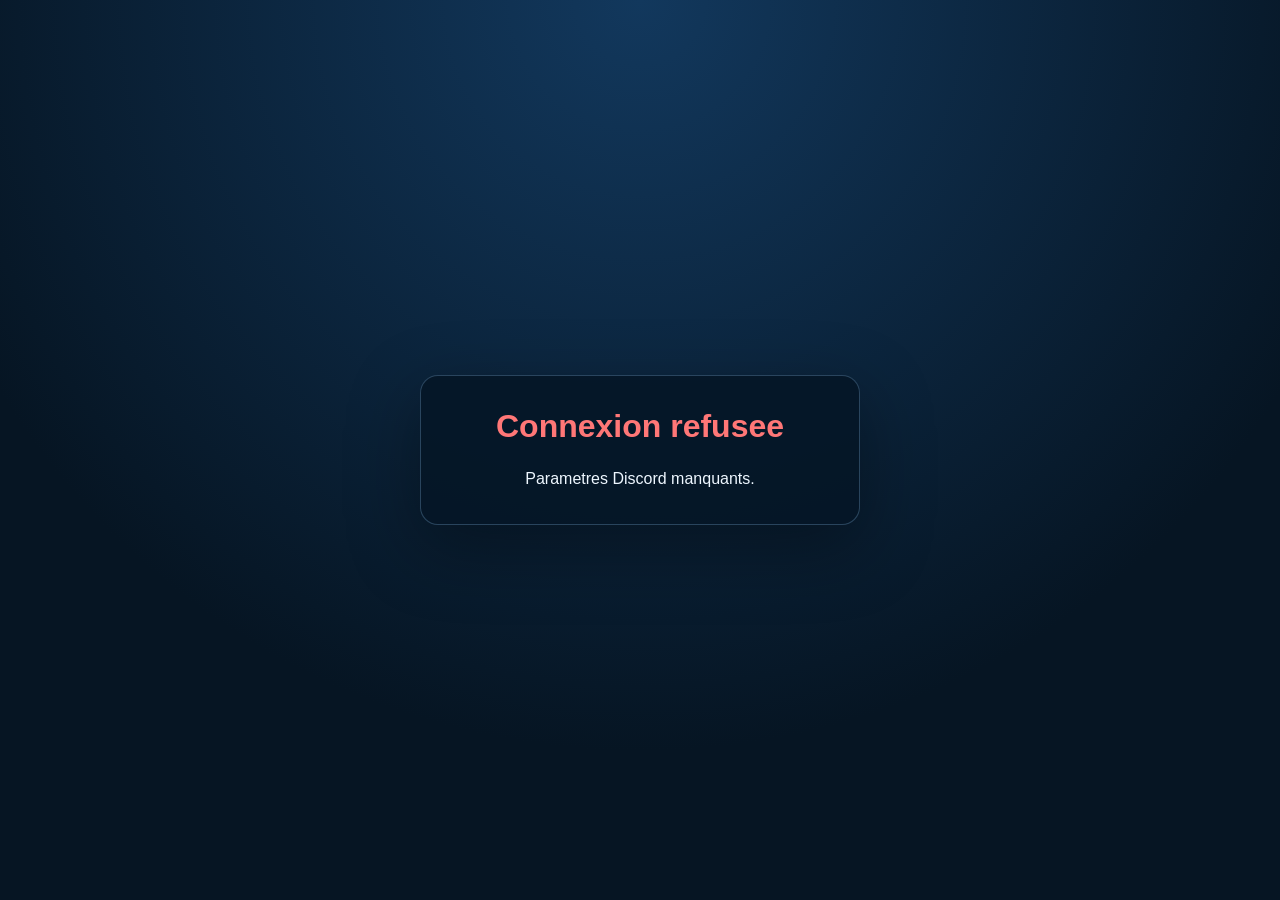
<file: oauth-callback.html>
<!doctype html>
<html lang="fr">
<head>
  <meta charset="utf-8">
  <meta name="viewport" content="width=device-width, initial-scale=1">
  <title>Connexion Discord GDA</title>
  <style>
    :root { color-scheme: dark; }
    * { box-sizing: border-box; }
    body {
      min-height: 100vh;
      margin: 0;
      display: grid;
      place-items: center;
      padding: 24px;
      background: radial-gradient(circle at top, #12385d, #061523 68%);
      color: #eef7ff;
      font-family: Arial, sans-serif;
      text-align: center;
    }
    main {
      width: min(440px, 100%);
      padding: 32px;
      border: 1px solid rgba(150, 207, 255, .25);
      border-radius: 18px;
      background: rgba(5, 22, 38, .88);
      box-shadow: 0 22px 70px rgba(0, 0, 0, .35);
    }
    h1 { margin-top: 0; color: #8fd0ff; }
    p { margin-bottom: 0; line-height: 1.55; }
    .succes { color: #59e391; }
    .erreur { color: #ff7777; }
  </style>
</head>
<body>
  <main>
    <h1 id="titre">Verification Discord...</h1>
    <p id="message">La connexion est en cours de validation.</p>
  </main>
  <script>
    (async function () {
      "use strict";

      const API_URL =
        "https://script.google.com/macros/s/AKfycbwQ1OJoI3wgBkViyxMEMmYC5jbxqfHevWf4cuEnewi5er5pPSWovSJM2UgoddhrB955kA/exec";
      const titre = document.getElementById("titre");
      const message = document.getElementById("message");
      const recus = new URLSearchParams(window.location.search);
      const transmis = new URLSearchParams({ action: "finaliserConnexionDiscord" });

      ["code", "state", "error", "error_description"].forEach(function (nom) {
        const valeur = recus.get(nom);
        if (valeur) transmis.set(nom, valeur);
      });

      function terminer(resultat) {
        const succes = resultat && resultat.success === true;
        titre.textContent = succes ? "Connexion validee" : "Connexion refusee";
        titre.className = succes ? "succes" : "erreur";
        message.textContent = succes
          ? "Identite Discord verifiee. Cette fenetre va se fermer."
          : (resultat && resultat.message) || "La connexion Discord a echoue.";

        if (window.opener) {
          window.opener.postMessage({ type: "GDA_DISCORD_AUTH_READY" }, window.location.origin);
        }
        setTimeout(function () { window.close(); }, 3000);
      }

      if (!recus.get("state") || (!recus.get("code") && !recus.get("error"))) {
        terminer({ success: false, message: "Parametres Discord manquants." });
        return;
      }

      try {
        const reponse = await fetch(API_URL + "?" + transmis.toString());
        terminer(await reponse.json());
      } catch (erreur) {
        terminer({
          success: false,
          message: "Impossible de joindre le serveur GDA. Recommencez la connexion."
        });
      }
    })();
  </script>
</body>
</html>
</file>
<file: style.css>
/* =========================
   BASE GÉNÉRALE
========================= */

* {
  box-sizing: border-box;
}

html,
body {
  margin: 0;
  width: 100%;
  height: 100%;
}

body {
  overflow: hidden;

  display: flex;
  align-items: center;
  justify-content: center;

  color: white;
  font-family: Arial, Helvetica, sans-serif;

  background:
    linear-gradient(
      rgba(0, 0, 0, 0.15),
      rgba(0, 0, 0, 0.15)
    ),
    url("images/fond.webp")
    center
    center
    no-repeat;

  background-size: cover;
}


/* =========================
   ÉCRAN DE CONNEXION
========================= */

#boot {
  width: min(520px, 90vw);

  text-align: center;

  opacity: 1;

  transition:
    opacity 0.28s ease,
    transform 0.28s ease;
}

#boot.fade-out {
  opacity: 0;
  transform: scale(1.03);
  pointer-events: none;
}


/* =========================
   LOGO PRINCIPAL
========================= */

.logo-piece {
  --diametre-piece: min(320px, 68vw);
  --epaisseur-piece: 18px;
  --demi-epaisseur: 9px;
  --rayon-piece:
    calc(var(--diametre-piece) / 2 - 5px);
  --largeur-facette:
    calc(var(--diametre-piece) * 0.132);

  position: relative;

  width: var(--diametre-piece);
  aspect-ratio: 1;

  margin: 0 auto;

  transform-style: preserve-3d;

  animation:
    rotateVertical 7s linear infinite;
}

/* Halo circulaire commun aux deux faces, sans bord rectangulaire. */
.logo-piece::before {
  content: "";

  position: absolute;
  inset: -3%;

  z-index: 0;

  border: 1px solid rgba(91, 175, 255, 0.18);
  border-radius: 50%;

  background:
    radial-gradient(
      circle,
      transparent 64%,
      rgba(63, 156, 255, 0.12) 73%,
      rgba(63, 156, 255, 0.04) 79%,
      transparent 82%
    );

  box-shadow:
    0 0 16px rgba(63, 156, 255, 0.4),
    0 0 34px rgba(63, 156, 255, 0.18),
    inset 0 0 14px rgba(95, 185, 255, 0.2);

  transform: translateZ(0);
  pointer-events: none;

  animation:
    pulseHaloPiece
    4s ease-in-out infinite;
}

.logo-face {
  position: absolute;
  inset: 0;

  display: block;

  width: 100%;
  height: 100%;

  object-fit: contain;
  backface-visibility: hidden;
}

#logo {
  position: relative;
  z-index: 3;

  transform:
    translateZ(var(--demi-epaisseur));
  backface-visibility: hidden;

}

/*
 * La face arrière est réellement retournée puis déplacée derrière la
 * pièce. Lorsque la rotation atteint 180°, elle revient donc à l'endroit
 * au lieu d'afficher le texte en miroir.
 */
.logo-face-arriere {
  z-index: 3;

  display: block;

  transform:
    rotateY(180deg)
    translateZ(var(--demi-epaisseur));

  backface-visibility: hidden;
}

/* Tranche métallique visible lorsque le logo se présente de côté. */
.logo-tranche {
  position: absolute;
  inset: 0;

  z-index: 2;

  display: block;

  transform-style: preserve-3d;
  pointer-events: none;
}

.logo-facette {
  position: absolute;
  top: 50%;
  left: 50%;

  display: block;

  width: var(--largeur-facette);
  height: var(--epaisseur-piece);

  margin-top:
    calc(var(--epaisseur-piece) * -0.5);
  margin-left:
    calc(var(--largeur-facette) * -0.5);

  border-top:
    1px solid rgba(215, 236, 255, 0.82);
  border-bottom:
    1px solid rgba(8, 25, 48, 0.92);

  background:
    linear-gradient(
      180deg,
      #08172c 0%,
      #31577d 28%,
      #a9c2d8 48%,
      #52779a 68%,
      #0b1d34 100%
    );

  box-shadow:
    inset 0 0 3px rgba(255, 255, 255, 0.24),
    0 0 3px rgba(55, 139, 225, 0.38);

  transform:
    rotateZ(var(--angle))
    translateY(calc(var(--rayon-piece) * -1))
    rotateX(90deg);

  backface-visibility: visible;
}

h1 {
  margin: 30px 0 18px;

  font-size: clamp(20px, 4vw, 30px);
  font-weight: 500;

  letter-spacing: 4px;

  text-shadow:
    0 0 8px rgba(80, 170, 255, 0.55);
}


/* =========================
   FORMULAIRE
========================= */

#login {
  display: flex;
  flex-direction: column;
  align-items: center;
  justify-content: center;
  gap: 12px;

  width: min(340px, 86vw);

  margin: 35px auto 0;
}

.login-ligne {
  display: flex;
  align-items: center;
  width: 100%;
  gap: 11px;
}

#username {
  flex: 1 1 auto;
  min-width: 0;
  width: auto;

  padding: 12px 14px;

  border: 1px solid #2c73b7;
  border-radius: 8px;

  outline: none;

  background: rgba(5, 20, 40, 0.75);
  color: white;

  font-size: 15px;

  transition:
    border-color 0.25s ease,
    box-shadow 0.25s ease;
}

#username::placeholder {
  color: rgba(195, 220, 250, 0.72);
}

#username:focus {
  border-color: #4fa8ff;

  box-shadow:
    0 0 15px rgba(45, 140, 255, 0.85);
}

.login-memoriser {
  display: inline-flex;
  align-items: center;
  align-self: flex-start;
  gap: 9px;
  color: rgba(214, 233, 250, .86);
  font-size: 13px;
  cursor: pointer;
  user-select: none;
}

.login-memoriser input {
  width: 17px;
  height: 17px;
  margin: 0;
  accent-color: #4fa8ff;
  cursor: pointer;
}

.login-memoriser:hover {
  color: #fff;
}

#loginButton {
  flex: 0 0 46px;

  display: inline-flex;
  align-items: center;
  justify-content: center;

  width: 46px;
  height: 46px;
  padding: 0;

  border: 1px solid #61b3ff;
  border-radius: 50%;

  color: #ffffff;
  background:
    radial-gradient(
      circle at 35% 30%,
      #4eabff,
      #176bb5 58%,
      #0a315d
    );

  font-size: 27px;
  line-height: 1;

  cursor: pointer;

  box-shadow:
    0 0 12px rgba(61, 158, 255, 0.55),
    inset 0 0 8px rgba(255, 255, 255, 0.18);

  transition:
    transform 0.2s ease,
    border-color 0.2s ease,
    box-shadow 0.2s ease,
    filter 0.2s ease;
}

#loginButton span {
  display: block;
  transform: translateY(-1px);
  transition: transform 0.2s ease;
}

#loginButton:hover {
  transform: scale(1.1);
  border-color: #b8e1ff;
  filter: brightness(1.18);
  box-shadow:
    0 0 10px rgba(104, 190, 255, 0.95),
    0 0 26px rgba(49, 149, 255, 0.8),
    inset 0 0 10px rgba(255, 255, 255, 0.28);
}

#loginButton:hover span {
  transform: translate(3px, -1px);
}

#loginButton:active {
  transform: scale(0.94);
}

#loginButton:focus-visible {
  outline: 3px solid rgba(143, 207, 255, 0.72);
  outline-offset: 4px;
}

#loginButton:disabled {
  cursor: wait;
  opacity: 0.72;
  animation: connexionPulse 0.8s ease-in-out infinite alternate;
}

@keyframes connexionPulse {
  from {
    box-shadow: 0 0 10px rgba(61, 158, 255, 0.45);
  }

  to {
    box-shadow: 0 0 28px rgba(95, 185, 255, 0.95);
  }
}


/* =========================
   CONNEXION GOOGLE
========================= */

 {
  display: flex;
  flex-direction: column;
  align-items: center;
  justify-content: center;

  width: 100%;

  margin-top: 12px;

  text-align: center;
}

#googleInstruction {
  margin: 0 0 15px;

  color: #b8d7ff;

  font-size: 15px;
  line-height: 1.5;
  letter-spacing: 0.5px;
}

#googleButton {
  display: flex;
  align-items: center;
  justify-content: center;

  width: 100%;

  margin: 0 auto;
}

/*
 * Le bouton Google est créé dans une iframe.
 * Cette règle aide à le maintenir bien centré.
 */
#googleButton > div,
#googleButton iframe {
  margin-right: auto !important;
  margin-left: auto !important;
}


/* =========================
   CHARGEMENT
========================= */

#loading {
  display: none;

  width: 100%;

  margin-top: 25px;
}

#bootText {
  position: relative;
  z-index: 10;

  margin-top: 22px;

  color: #b8d8ff;

  font-size: 17px;
  letter-spacing: 1px;
}

#bar {
  width: 100%;
  height: 13px;

  margin-top: 28px;

  overflow: hidden;

  border: 1px solid #4a9cff;
  border-radius: 999px;

  background: rgba(4, 18, 35, 0.72);

  box-shadow:
    0 0 12px rgba(66, 155, 255, 0.3),
    inset 0 0 10px rgba(66, 155, 255, 0.15);
}

#progress {
  width: 0%;
  height: 100%;

  border-radius: inherit;

  background:
    linear-gradient(
      90deg,
      #0c4d91,
      #3195ff,
      #a7d6ff
    );

  box-shadow:
    0 0 18px rgba(74, 169, 255, 0.85);

  transition: width 0.08s linear;
}

#percent {
  margin-top: 12px;

  color: #a9d2ff;

  font-size: 16px;
  letter-spacing: 2px;
}


/* =========================
   BUREAU PRINCIPAL
========================= */

#desktop {
  position: fixed;
  inset: 0;

  display: grid;
  grid-template-columns: 280px 1fr;
  grid-template-rows: 112px 1fr;

  width: 100vw;
  height: 100vh;

  opacity: 0;
  visibility: hidden;

  transform: scale(0.98);

  background:
    linear-gradient(
      rgba(0, 0, 0, 0.08),
      rgba(0, 0, 0, 0.08)
    ),
    url("images/fond.webp")
    center
    center
    no-repeat;

  background-size: cover;

  transition:
    opacity 0.9s ease,
    transform 0.9s ease,
    visibility 0.9s ease;
}

#desktop.visible {
  opacity: 1;
  visibility: visible;

  transform: scale(1);
}


/* =========================
   BARRE SUPÉRIEURE
========================= */

#topbar {
  position: relative;
  z-index: 200;

  grid-column: 1 / 3;
  grid-row: 1;

  display: flex;
  align-items: center;
  gap: 20px;

  padding: 7px 25px;

  border-bottom:
    1px solid rgba(80, 145, 220, 0.32);

  background: rgba(4, 10, 20, 0.66);

  backdrop-filter: blur(7px);

  overflow: visible;
}

#smallLogo {
  width: 60px;
  height: 60px;

  object-fit: contain;

  animation:
    rotateVertical 10s linear infinite,
    pulseLogo 4s ease-in-out infinite;
}

#topbar h2 {
  margin: 0;

  font-size: 21px;
  font-weight: 500;

  letter-spacing: 3px;

  text-shadow:
    0 0 8px rgba(80, 170, 255, 0.45);
}

.sr-only {
  position: absolute !important;
  width: 1px !important;
  height: 1px !important;
  padding: 0 !important;
  margin: -1px !important;
  overflow: hidden !important;
  clip: rect(0, 0, 0, 0) !important;
  white-space: nowrap !important;
  border: 0 !important;
}

/* Le fichier source reste intact : chaque niveau est cadré dans le sprite. */
.defcon-entete {
  position: relative;
  flex: 1 1 680px;
  width: min(43vw, 780px);
  min-width: 240px;
  max-width: 780px;
  aspect-ratio: 1642 / 214;
  margin-left: auto;
  overflow: hidden;
  border-radius: 9px;
  isolation: isolate;
  box-shadow: 0 0 13px rgba(80, 170, 255, 0.18);
}

.defcon-entete::after {
  content: none;
}

#gdaSauvegardeEtat {
  position: fixed;
  z-index: 10000;
  right: 18px;
  bottom: 18px;
  display: flex;
  align-items: center;
  gap: 9px;
  padding: 10px 14px;
  border: 1px solid rgba(75, 174, 255, 0.52);
  width: min(420px, calc(100vw - 28px));
  border-radius: 12px;
  background: rgba(5, 20, 34, 0.96);
  color: #dcefff;
  font-size: 12px;
  font-weight: 800;
  letter-spacing: 0.45px;
  overflow-wrap: anywhere;
  opacity: 0;
  pointer-events: none;
  transform: translateY(9px);
  transition:
    opacity 0.18s ease,
    transform 0.18s ease,
    border-color 0.18s ease,
    background 0.18s ease;
  box-shadow: 0 9px 28px rgba(0, 0, 0, 0.45);
}

#gdaSauvegardeEtat.visible {
  opacity: 1;
  transform: none;
}

/* Les longues listes hors écran sont peintes à l'approche de la zone visible.
   Le défilement reste identique mais les premiers éléments apparaissent plus vite. */
#workspace .effectif-member,
#workspace .rapport-personnel-carte,
#workspace .demande-absence-carte,
#workspace .notification-absence-item,
#workspace .rapports-liste article,
#workspace .depart-liste article,
#workspace .disponibilites-liste article,
#workspace .gestion-historique-liste article,
#workspace .instructeur-archives-liste article,
#workspace .instructeur-suivis-liste article {
  content-visibility: auto;
  contain-intrinsic-size: auto 84px;
}

#gdaSauvegardeEtat::before {
  content: "";
  width: 14px;
  height: 14px;
  border: 2px solid rgba(111, 199, 255, 0.25);
  border-top-color: #6dc8ff;
  border-radius: 50%;
  animation: gdaSauvegardeRotation 0.7s linear infinite;
}

#gdaSauvegardeEtat[data-etat="succes"] {
  border-color: rgba(70, 220, 145, .68);
  background: rgba(5, 42, 31, .97);
  color: #d9ffec;
}

#gdaSauvegardeEtat[data-etat="succes"]::before {
  content: "✓";
  display: grid;
  place-items: center;
  width: 18px;
  height: 18px;
  border: 0;
  color: #58e49a;
  font-size: 18px;
  animation: none;
}

#gdaSauvegardeEtat[data-etat="erreur"] {
  border-color: rgba(255, 91, 91, .72);
  background: rgba(55, 12, 20, .97);
  color: #ffdadd;
}

#gdaSauvegardeEtat[data-etat="erreur"]::before {
  content: "!";
  display: grid;
  place-items: center;
  width: 18px;
  height: 18px;
  border: 1px solid #ff7079;
  color: #ff8b92;
  font-size: 13px;
  font-weight: 950;
  animation: none;
}

@keyframes gdaSauvegardeRotation {
  to { transform: rotate(360deg); }
}

@media (max-width: 1450px) {
  #topbar {
    gap: 13px;
    padding-inline: 16px;
  }

  #topbar h2 {
    font-size: 17px;
    letter-spacing: 2px;
  }

  .defcon-entete {
    flex-basis: 540px;
    width: min(40vw, 650px);
    min-width: 220px;
  }

  #userInfo {
    padding-inline: 13px;
  }
}

@media (max-width: 1120px) {
  #desktop {
    grid-template-rows: 98px 1fr;
  }

  #topbar {
    gap: 10px;
    padding-inline: 12px;
  }

  #topbar h2 {
    font-size: 13px;
    letter-spacing: 1.2px;
  }

  .defcon-entete {
    flex-basis: 390px;
    width: min(36vw, 500px);
    min-width: 175px;
  }

  #smallLogo {
    width: 52px;
    height: 52px;
  }

  #userInfo {
    max-width: 145px;
    padding: 7px 10px;
  }

  #userInfo strong,
  #userInfo span {
    max-width: 125px;
    overflow: hidden;
    text-overflow: ellipsis;
    white-space: nowrap;
  }
}

@media (max-width: 900px) {
  #topbar h2 {
    display: none;
  }

  .defcon-entete {
    flex: 1 1 430px;
    width: min(48vw, 500px);
    min-width: 180px;
  }
}

.defcon-entete[hidden] {
  display: none;
}

.defcon-entete img {
  position: absolute;
  left: -0.67%;
  width: 101.33%;
  max-width: none;
  height: auto;
  pointer-events: none;
  user-select: none;
}

.defcon-entete[data-niveau="1"] img { top: -6.9%; }
.defcon-entete[data-niveau="2"] img { top: -117.1%; }
.defcon-entete[data-niveau="3"] img { top: -226.4%; }
.defcon-entete[data-niveau="4"] img { top: -331%; }

.defcon-entete[data-niveau="3"] {
  animation: defconUrgence 1.65s ease-in-out infinite;
}

.defcon-entete[data-niveau="4"] {
  animation: defconUrgenceCritique 1.05s ease-in-out infinite;
}

@keyframes defconUrgence {
  0%, 100% { opacity: 0.88; filter: brightness(0.93); }
  50% { opacity: 1; filter: brightness(1.16); box-shadow: 0 0 20px rgba(255, 117, 20, 0.52); }
}

@keyframes defconUrgenceCritique {
  0%, 100% { opacity: 0.86; filter: brightness(0.92); }
  50% { opacity: 1; filter: brightness(1.22); box-shadow: 0 0 25px rgba(255, 30, 48, 0.68); }
}

#defconCommande {
  position: relative;
  flex: 0 0 auto;
}

#defconCommandeBouton {
  display: grid;
  place-items: center;
  width: 50px;
  height: 50px;
  padding: 0;
  border: 1px solid rgba(255, 77, 77, 0.76);
  border-radius: 50%;
  background: radial-gradient(circle at 35% 28%, #9c2e36, #3a080d 72%);
  color: #fff;
  cursor: pointer;
  font-size: 23px;
  box-shadow: 0 0 14px rgba(255, 42, 58, 0.3), inset 0 0 11px rgba(255, 145, 145, 0.12);
  transition: transform 0.2s ease, box-shadow 0.2s ease;
}

#defconCommandeBouton:hover,
#defconCommandeBouton[aria-expanded="true"] {
  transform: translateY(-2px);
  box-shadow: 0 0 24px rgba(255, 42, 58, 0.62), inset 0 0 13px rgba(255, 145, 145, 0.2);
}

#defconCommandePanneau {
  position: absolute;
  z-index: 125;
  top: calc(100% + 12px);
  right: 0;
  width: 270px;
  padding: 12px;
  border: 1px solid rgba(255, 75, 75, 0.5);
  border-radius: 14px;
  background: rgba(7, 18, 31, 0.99);
  box-shadow: 0 18px 42px rgba(0, 0, 0, 0.62);
  backdrop-filter: blur(10px);
}

#defconCommandePanneau[hidden] { display: none; }

#defconCommandePanneau strong {
  display: block;
  margin: 1px 3px 10px;
  font-size: 14px;
  letter-spacing: 0.8px;
}

.defcon-choix {
  display: grid;
  grid-template-columns: repeat(5, 1fr);
  gap: 6px;
}

.defcon-choix button {
  min-width: 0;
  height: 42px;
  padding: 0;
  border: 1px solid rgba(111, 144, 174, 0.45);
  border-radius: 9px;
  background: #10263a;
  color: #dbe9f5;
  cursor: pointer;
  font-weight: 900;
  transition: transform 0.16s ease, border-color 0.16s ease, box-shadow 0.16s ease;
}

.defcon-choix button:hover { transform: translateY(-2px); }
.defcon-choix button[data-niveau="1"] { border-color: #36df74; color: #5af28c; }
.defcon-choix button[data-niveau="2"] { border-color: #ffd127; color: #ffe066; }
.defcon-choix button[data-niveau="3"] { border-color: #ff8219; color: #ff9d45; }
.defcon-choix button[data-niveau="4"] { border-color: #ff2738; color: #ff6570; }
.defcon-choix button.actif { box-shadow: 0 0 15px currentColor; background: #17324a; }


/* =========================
   INFORMATIONS UTILISATEUR
========================= */

#userInfo {
  display: flex;
  flex-direction: column;
  align-items: flex-end;
  gap: 4px;

  margin-left: 0;

  padding: 10px 18px;

  border:
    1px solid rgba(255, 80, 80, 0.65);

  border-radius: 14px;

  background:
    rgba(110, 0, 0, 0.35);

  box-shadow:
    0 0 14px rgba(255, 40, 40, 0.18),
    inset 0 0 12px rgba(255, 70, 70, 0.08);
}

#userInfo strong {
  font-size: 18px;
  letter-spacing: 1px;
}

#userInfo span {
  color: #ffc1c1;

  font-size: 13px;
  letter-spacing: 0.5px;
}

/* =========================
   PERSONNES CONNECTÉES
========================= */

#presenceEnLigne {
  position: relative;
  flex: 0 0 auto;
  margin-left: 0;
}

/* =========================
   NOTIFICATIONS D'ABSENCE
========================= */

#notificationsAbsenceCloche {
  position: relative;
  flex: 0 0 auto;
  margin-left: auto;
}

#notificationsAbsenceBouton {
  position: relative;
  display: grid;
  place-items: center;
  width: 50px;
  height: 50px;
  padding: 0;
  border: 1px solid rgba(239, 190, 73, 0.72);
  border-radius: 50%;
  background: radial-gradient(circle at 35% 30%, #6d5520, #2d2108 72%);
  color: #fff;
  cursor: pointer;
  font-size: 23px;
  box-shadow: 0 0 14px rgba(239, 190, 73, 0.25), inset 0 0 10px rgba(255, 225, 140, 0.12);
  transition: transform 0.2s ease, box-shadow 0.2s ease;
}

#notificationsAbsenceBouton:hover,
#notificationsAbsenceBouton[aria-expanded="true"] {
  transform: translateY(-2px);
  box-shadow: 0 0 22px rgba(239, 190, 73, 0.5), inset 0 0 12px rgba(255, 225, 140, 0.18);
}

#notificationsAbsenceNombre {
  position: absolute;
  top: -5px;
  right: -6px;
  display: grid;
  place-items: center;
  min-width: 22px;
  height: 22px;
  padding: 0 5px;
  border: 2px solid #06101d;
  border-radius: 999px;
  background: #e7293f;
  color: #fff;
  font-size: 11px;
  line-height: 1;
  box-sizing: border-box;
  box-shadow: 0 0 10px rgba(255, 45, 72, 0.58);
}

#notificationsAbsenceNombre[hidden],
#notificationsAbsencePanneau[hidden] {
  display: none;
}

#notificationsAbsencePanneau {
  position: absolute;
  z-index: 110;
  top: calc(100% + 12px);
  right: 0;
  width: min(380px, calc(100vw - 30px));
  overflow: hidden;
  border: 1px solid rgba(222, 177, 66, 0.48);
  border-radius: 14px;
  background: rgba(7, 20, 34, 0.99);
  box-shadow: 0 18px 42px rgba(0, 0, 0, 0.58);
  backdrop-filter: blur(10px);
}

#notificationsAbsencePanneau > header {
  padding: 13px 15px;
  border-bottom: 1px solid rgba(222, 177, 66, 0.2);
  background: rgba(99, 74, 18, 0.3);
}

#notificationsAbsencePanneau > header > div {
  display: flex;
  align-items: center;
  justify-content: space-between;
  gap: 12px;
}

#notificationsAbsencePanneau > header strong { font-size: 15px; }
#notificationsAbsencePanneau > header span { color: #e5c56f; font-size: 12px; }

.notifications-absence-liste {
  max-height: 360px;
  overflow-y: auto;
  padding: 8px;
}

.notification-absence-item {
  display: flex;
  gap: 11px;
  padding: 11px;
  border-radius: 10px;
}

.notification-absence-item + .notification-absence-item { border-top: 1px solid rgba(255,255,255,.06); }
.notification-absence-item.non-lue { background: rgba(65, 145, 199, 0.12); }
.notification-absence-item > span { color: #65d9a1; font-size: 20px; font-weight: 900; }
.notification-absence-item > div { min-width: 0; }
.notification-absence-item strong { display: block; font-size: 13px; }
.notification-absence-item p { margin: 4px 0; color: #c4d3e1; font-size: 12px; line-height: 1.45; white-space: normal; }
.notification-absence-item small { color: #7f99b1; font-size: 10px; }
.notifications-absence-vide { margin: 0; padding: 24px 12px; color: #91a8bd; text-align: center; }

#notificationsAbsencePanneau > footer {
  display: flex;
  gap: 8px;
  justify-content: flex-end;
  padding: 10px;
  border-top: 1px solid rgba(255,255,255,.08);
}

#notificationsAbsencePanneau > footer button {
  padding: 8px 10px;
  border: 1px solid rgba(113, 175, 219, 0.35);
  border-radius: 8px;
  background: rgba(20, 65, 98, 0.7);
  color: #eaf6ff;
  cursor: pointer;
  font-size: 11px;
  font-weight: 700;
}

#notificationsAbsencePanneau > footer button:last-child {
  border-color: rgba(222, 91, 107, 0.38);
  background: rgba(104, 34, 44, 0.62);
}

#presenceEnLigneBouton {
  position: relative;
  display: grid;
  place-items: center;
  width: 50px;
  height: 50px;
  padding: 0;
  border: 1px solid rgba(92, 184, 255, 0.72);
  border-radius: 50%;
  background: radial-gradient(circle at 35% 30%, #245f94, #092a4a 72%);
  color: #ffffff;
  cursor: pointer;
  box-shadow:
    0 0 14px rgba(67, 166, 244, 0.3),
    inset 0 0 10px rgba(132, 207, 255, 0.12);
  transition: transform 0.2s ease, box-shadow 0.2s ease;
}

#presenceEnLigneBouton:hover,
#presenceEnLigneBouton[aria-expanded="true"] {
  transform: translateY(-2px);
  box-shadow:
    0 0 22px rgba(75, 180, 255, 0.58),
    inset 0 0 12px rgba(147, 215, 255, 0.18);
}

.presence-emoji {
  font-size: 25px;
  line-height: 1;
}

#presenceEnLigneNombre {
  position: absolute;
  top: -5px;
  right: -6px;
  display: grid;
  place-items: center;
  min-width: 22px;
  height: 22px;
  padding: 0 5px;
  border: 2px solid #06101d;
  border-radius: 999px;
  background: #e7293f;
  color: #ffffff;
  font-size: 11px;
  line-height: 1;
  box-sizing: border-box;
  box-shadow: 0 0 10px rgba(255, 45, 72, 0.58);
}

#presenceEnLignePanneau {
  position: absolute;
  z-index: 100;
  top: calc(100% + 12px);
  right: 0;
  width: min(320px, calc(100vw - 30px));
  overflow: hidden;
  border: 1px solid rgba(82, 166, 230, 0.5);
  border-radius: 14px;
  background: rgba(5, 19, 34, 0.98);
  box-shadow: 0 18px 40px rgba(0, 0, 0, 0.55);
  backdrop-filter: blur(10px);
}

#presenceEnLignePanneau[hidden] {
  display: none;
}

#presenceEnLignePanneau > header {
  display: flex;
  align-items: center;
  justify-content: space-between;
  gap: 12px;
  padding: 13px 15px;
  border-bottom: 1px solid rgba(91, 159, 211, 0.22);
  background: rgba(20, 64, 99, 0.38);
}

#presenceEnLignePanneau > header strong {
  font-size: 15px;
}

#presenceEnLignePanneau > header span {
  color: #8fc8f1;
  font-size: 12px;
}

.presence-liste {
  max-height: 300px;
  overflow-y: auto;
  padding: 8px;
}

.presence-personne {
  display: flex;
  align-items: center;
  gap: 11px;
  padding: 10px;
  border-radius: 9px;
}

.presence-personne + .presence-personne {
  border-top: 1px solid rgba(255, 255, 255, 0.06);
}

.presence-personne > span {
  display: grid;
  place-items: center;
  flex: 0 0 35px;
  width: 35px;
  height: 35px;
  border-radius: 50%;
  background: rgba(35, 103, 156, 0.45);
}

.presence-personne div {
  min-width: 0;
}

.presence-personne strong,
.presence-personne small {
  display: block;
  overflow: hidden;
  text-overflow: ellipsis;
  white-space: nowrap;
}

.presence-personne strong {
  font-size: 14px;
}

.presence-personne small {
  margin-top: 3px;
  color: #8faec8;
  font-size: 11px;
}

.presence-seul {
  margin: 0;
  padding: 17px 12px;
  color: #9bb7cd;
  font-size: 13px;
  line-height: 1.45;
  text-align: center;
}


/* =========================
   MENU LATÉRAL
========================= */

#sidebar {
  grid-column: 1;
  grid-row: 2;

  display: flex;
  flex-direction: column;
  gap: 18px;

  padding: 35px 24px;

  border-right:
    1px solid rgba(255, 70, 70, 0.25);

  background:
    rgba(10, 5, 8, 0.55);

  backdrop-filter: blur(6px);
}

#sidebar[hidden] {
  display: none !important;
}

.menuButton {
  width: 100%;
  min-height: 58px;

  padding: 14px 22px;

  border:
    1px solid rgba(255, 90, 90, 0.75);

  border-radius: 999px;

  background:
    rgba(120, 0, 0, 0.42);

  color: white;

  font-size: 17px;
  text-align: left;
  letter-spacing: 1px;

  cursor: pointer;

  box-shadow:
    0 0 12px rgba(255, 30, 30, 0.2),
    inset 0 0 12px rgba(255, 60, 60, 0.08);

  transition:
    background 0.25s ease,
    border-color 0.25s ease,
    transform 0.25s ease,
    box-shadow 0.25s ease;
}

.menuButton[hidden] {
  display: none !important;
}

.menuButtonPrincipal {
  border-color: rgba(95, 177, 245, .72);
  background: linear-gradient(
    135deg,
    rgba(16, 73, 119, .86),
    rgba(7, 37, 68, .9)
  );
  box-shadow: inset 0 0 18px rgba(87, 174, 244, .12);
}

/* Entrées principales différenciées */
#officierGdaButton {
  border-color: rgba(255, 91, 91, .9);
  background: linear-gradient(
    135deg,
    rgba(145, 12, 20, .92),
    rgba(75, 4, 12, .94)
  );
  box-shadow:
    0 0 14px rgba(255, 45, 55, .2),
    inset 0 0 18px rgba(255, 92, 92, .12);
}

#specialisationsButton,
#liensUtilesButton {
  border-color: rgba(255, 211, 76, .9);
  background: linear-gradient(
    135deg,
    rgba(137, 98, 5, .94),
    rgba(73, 48, 2, .96)
  );
  color: #fff4bd;
  box-shadow:
    0 0 14px rgba(255, 205, 55, .18),
    inset 0 0 18px rgba(255, 221, 106, .1);
}

/* Toujours placé au pied de la navigation principale. */
#administrationButton {
  margin-top: auto;
}

.menuRetour {
  margin-top: auto;
  border-color: rgba(141, 174, 203, .52);
  background: rgba(7, 25, 43, .78);
  color: #bcd2e5;
}

#notificationsGDA {
  display: grid;
  gap: 9px;
  pointer-events: none;
  position: fixed;
  right: 22px;
  bottom: 76px;
  top: auto;
  width: min(360px, calc(100vw - 32px));
  z-index: 100000;
}

.notification-gda {
  background: rgba(7, 27, 46, .97);
  border: 1px solid rgba(91, 188, 239, .45);
  border-radius: 11px;
  box-shadow: 0 12px 35px rgba(0, 0, 0, .38);
  color: #eaf7ff;
  opacity: 0;
  padding: 13px 16px;
  transform: translateX(18px);
  transition: opacity .2s ease, transform .2s ease;
}

.notification-gda-visible {
  opacity: 1;
  transform: translateX(0);
}

.notification-gda-succes {
  border-color: rgba(70, 220, 145, .58);
}

.notification-gda-erreur {
  border-color: rgba(255, 91, 91, .65);
}

.menuButton:hover {
  border-color:
    rgba(255, 130, 130, 1);

  background:
    rgba(190, 15, 15, 0.65);

  transform:
    translateX(8px);

  box-shadow:
    0 0 22px rgba(255, 40, 40, 0.5),
    inset 0 0 16px rgba(255, 90, 90, 0.14);
}

#officierGdaButton:hover {
  border-color: #ff8585;
  background: linear-gradient(
    135deg,
    rgba(195, 20, 29, .96),
    rgba(105, 5, 15, .98)
  );
  box-shadow:
    0 0 24px rgba(255, 48, 58, .48),
    inset 0 0 18px rgba(255, 116, 116, .15);
}

#specialisationsButton:hover,
#liensUtilesButton:hover {
  border-color: #ffe080;
  background: linear-gradient(
    135deg,
    rgba(181, 132, 9, .97),
    rgba(99, 66, 3, .98)
  );
  box-shadow:
    0 0 24px rgba(255, 207, 57, .4),
    inset 0 0 18px rgba(255, 229, 132, .14);
}

.menuButton:active {
  transform:
    translateX(5px)
    scale(0.98);
}


/* =========================
   ZONE DE TRAVAIL
========================= */

#workspace {
  position: relative;
  z-index: 1;

  grid-column: 2;
  grid-row: 2;

  margin: 25px;
  padding: 30px;

  overflow: auto;

  border:
    1px solid rgba(80, 145, 220, 0.3);

  border-radius: 20px;

  background:
    rgba(5, 15, 30, 0.48);

  backdrop-filter: blur(5px);

  box-shadow:
    inset 0 0 25px rgba(30, 100, 180, 0.1),
    0 0 20px rgba(0, 0, 0, 0.4);
}

.welcome-membre {
  display: grid;
  place-items: center;
  align-content: center;
  min-height: 100%;
  padding: 30px;
  text-align: center;
}

.welcome-membre-icone {
  display: grid;
  place-items: center;
  width: 72px;
  height: 72px;
  margin-bottom: 18px;
  border: 1px solid rgba(91, 225, 151, .7);
  border-radius: 50%;
  background: rgba(28, 112, 72, .28);
  color: #72efad;
  font-size: 36px;
  box-shadow: 0 0 28px rgba(68, 220, 139, .22);
}

.welcome-membre h3 {
  margin: 0 0 12px;
  color: #eff8ff;
  font-size: clamp(25px, 4vw, 38px);
}

.welcome-membre p {
  margin: 0;
  color: #a9c3d9;
  font-size: 16px;
  line-height: 1.7;
}

.bouton-lien-externe-gda {
  display: inline-flex;
  align-items: center;
  justify-content: center;
  min-height: 44px;
  margin-top: 12px;
  padding: 0 22px;
  border: 1px solid rgba(93, 174, 238, .65);
  border-radius: 999px;
  background: linear-gradient(135deg, #17649c, #1e83c5);
  color: #fff;
  font-weight: 700;
  text-decoration: none;
  box-shadow: 0 10px 28px rgba(15, 112, 177, .3);
  transition: transform .18s ease, box-shadow .18s ease, filter .18s ease;
}

.bouton-lien-externe-gda:hover,
.bouton-lien-externe-gda:focus-visible {
  transform: translateY(-2px);
  filter: brightness(1.12);
  box-shadow: 0 14px 34px rgba(30, 131, 197, .42);
}

.integration-specialisation {
  display: flex;
  flex-direction: column;
  width: 100%;
  min-height: 100%;
  gap: 14px;
}

.integration-specialisation-entete {
  display: flex;
  align-items: center;
  justify-content: space-between;
  padding: 14px 18px;
  border: 1px solid rgba(86, 166, 231, .34);
  border-radius: 13px;
  background: rgba(6, 31, 54, .78);
}

.integration-specialisation-entete span {
  color: #7fbce9;
  font-size: 11px;
  letter-spacing: 1.5px;
  text-transform: uppercase;
}

.integration-specialisation-entete h3 {
  margin: 5px 0 0;
  color: #f1f8ff;
}

.integration-specialisation-frame {
  display: block;
  width: 100%;
  min-height: calc(100vh - 225px);
  flex: 1 1 auto;
  border: 1px solid rgba(93, 174, 238, .42);
  border-radius: 15px;
  background: #06111d;
  box-shadow: 0 18px 45px rgba(0, 0, 0, .3);
}


/* =========================
   VOILE ROUGE D’ALERTE
========================= */

#alertOverlay {
  position: fixed;
  inset: 0;

  z-index: 5;

  opacity: 0;

  pointer-events: none;

  background:
    radial-gradient(
      circle,
      rgba(255, 0, 0, 0.06) 0%,
      rgba(180, 0, 0, 0.13) 48%,
      rgba(120, 0, 0, 0.27) 100%
    );

  transition:
    opacity 0.6s ease;
}

#alertOverlay.visible {
  opacity: 1;
}


/* =========================
   ANIMATIONS
========================= */

@keyframes rotateVertical {
  from {
    transform:
      perspective(1000px)
      rotateY(0deg);
  }

  to {
    transform:
      perspective(1000px)
      rotateY(360deg);
  }
}

@keyframes pulseHaloPiece {
  0%,
  100% {
    opacity: 0.62;
    box-shadow:
      0 0 13px rgba(63, 156, 255, 0.32),
      0 0 28px rgba(63, 156, 255, 0.14),
      inset 0 0 11px rgba(95, 185, 255, 0.16);
  }

  50% {
    opacity: 1;
    box-shadow:
      0 0 20px rgba(83, 178, 255, 0.58),
      0 0 42px rgba(63, 156, 255, 0.25),
      inset 0 0 17px rgba(115, 200, 255, 0.25);
  }
}


/* =========================
   VERSION MOBILE
========================= */

@media (max-width: 750px) {
  #desktop {
    grid-template-columns: 1fr;
    grid-template-rows: 80px auto 1fr;
  }

  #topbar {
    grid-column: 1;
    grid-row: 1;

    padding: 10px 14px;
  }

  #topbar h2 {
    font-size: 14px;
    letter-spacing: 1px;
  }

  #smallLogo {
    width: 48px;
    height: 48px;
  }

  #userInfo {
    padding: 7px 10px;
  }

  #userInfo strong {
    font-size: 13px;
  }

  #userInfo span {
    font-size: 11px;
  }

  #presenceEnLigneBouton {
    width: 43px;
    height: 43px;
  }

  #notificationsAbsenceBouton {
    width: 43px;
    height: 43px;
    font-size: 20px;
  }

  #defconCommandeBouton {
    width: 43px;
    height: 43px;
    font-size: 20px;
  }

  .defcon-entete {
    flex: 1 1 auto;
    width: auto;
    min-width: 90px;
    max-width: none;
    height: 42px;
    aspect-ratio: auto;
    display: grid;
    place-items: center;
    border: 1px solid currentColor;
    border-radius: 9px;
    background: rgba(5, 18, 30, 0.95);
  }

  .defcon-entete img {
    display: none;
  }

  .defcon-entete::after {
    content: "DEFCON " attr(data-niveau);
    font-size: clamp(11px, 2.5vw, 15px);
    font-weight: 950;
    letter-spacing: 0.8px;
    white-space: nowrap;
  }

  .defcon-entete[data-niveau="1"] { color: #52ef88; }
  .defcon-entete[data-niveau="2"] { color: #ffe15a; }
  .defcon-entete[data-niveau="3"] { color: #ff9a3d; }
  .defcon-entete[data-niveau="4"] { color: #ff5967; }

  #defconCommandePanneau {
    position: fixed;
    top: 73px;
    right: 10px;
    width: min(270px, calc(100vw - 20px));
  }

  .presence-emoji {
    font-size: 21px;
  }

  #presenceEnLignePanneau {
    position: fixed;
    top: 73px;
    right: 10px;
    width: min(320px, calc(100vw - 20px));
  }

  #notificationsAbsencePanneau {
    position: fixed;
    top: 73px;
    right: 10px;
    width: min(380px, calc(100vw - 20px));
  }

  #sidebar {
    grid-column: 1;
    grid-row: 2;

    flex-direction: row;

    padding: 12px;

    overflow-x: auto;

    border-right: none;
    border-bottom:
      1px solid rgba(255, 70, 70, 0.25);
  }

  .menuButton {
    flex: 0 0 auto;

    width: auto;
    min-height: 48px;

    padding: 10px 18px;

    font-size: 14px;
  }

  /* Sur mobile le menu devient horizontal : aucun décalage vertical. */
  #administrationButton {
    margin-top: 0;
  }

  #workspace {
    grid-column: 1;
    grid-row: 3;

    margin: 12px;
    padding: 18px;
  }
}

@media (max-width: 520px) {
  #topbar h2 {
    display: none;
  }

  #topbar {
    gap: 6px;
    padding-inline: 7px;
  }

  .defcon-entete {
    min-width: 78px;
    height: 38px;
  }

  #smallLogo {
    width: 38px;
    height: 38px;
  }

  #defconCommandeBouton,
  #notificationsAbsenceBouton,
  #presenceEnLigneBouton {
    width: 36px;
    height: 36px;
    font-size: 17px;
  }

  #userInfo {
    max-width: 88px;
    padding: 5px 7px;
    border-radius: 10px;
  }

  #userInfo strong {
    max-width: 74px;
    font-size: 10px;
  }

  #userInfo span {
    display: none;
  }

  #gdaSauvegardeEtat {
    right: 10px;
    bottom: 10px;
  }

  #notificationsGDA {
    right: 10px;
    bottom: 70px;
    width: min(360px, calc(100vw - 20px));
  }
}

@media (max-width: 390px) {
  #smallLogo {
    display: none;
  }

  .defcon-entete::after {
    font-size: 10px;
    letter-spacing: 0.3px;
  }
}
/* Apparition progressive commune à tous les modules. */
.gda-revelation { opacity:0; transform:translateY(8px); transition:opacity .24s ease var(--gda-reveal-delay,0ms),transform .24s ease var(--gda-reveal-delay,0ms); }
.gda-revelation.gda-revelation-visible { opacity:1; transform:none; }
.gda-rendu-differe { content-visibility:auto; contain-intrinsic-size:auto 90px; }
@media (prefers-reduced-motion:reduce) { .gda-revelation { opacity:1; transform:none; transition:none; } }
</file>
<file: effectif.css>
/* ==================================================
   MODULE EFFECTIF
================================================== */

#effectifModule {
  width: 100%;
  min-height: 100%;

  color: #ffffff;

  animation: effectifApparition 0.45s ease;
}


/* ==================================================
   EN-TÊTE DU MODULE
================================================== */

.effectif-header {
  display: flex;
  align-items: center;
  justify-content: space-between;
  gap: 20px;

  margin-bottom: 24px;
  padding: 18px 22px;

  border: 1px solid rgba(90, 160, 235, 0.45);
  border-radius: 16px;

  background:
    linear-gradient(
      135deg,
      rgba(5, 25, 50, 0.88),
      rgba(20, 55, 90, 0.62)
    );

  box-shadow:
    0 0 18px rgba(40, 130, 230, 0.18),
    inset 0 0 15px rgba(70, 160, 255, 0.07);
}

.effectif-header-title {
  margin: 0;

  color: #dceeff;

  font-size: 26px;
  font-weight: 700;
  letter-spacing: 2px;

  text-shadow:
    0 0 12px rgba(80, 170, 255, 0.55);
}

.effectif-header-subtitle {
  margin: 5px 0 0;

  color: #9db9d8;

  font-size: 14px;
  letter-spacing: 0.5px;
}

.effectif-header-actions {
  display: flex;
  align-items: center;
  gap: 12px;
  flex: 0 0 auto;
}

.effectif-compteur {
  display: inline-flex;
  align-items: baseline;
  gap: 5px;
  padding: 9px 14px;
  border: 1px solid rgba(93, 190, 255, 0.45);
  border-radius: 999px;
  background: rgba(5, 38, 70, 0.72);
  color: #a9cbe8;
  box-shadow: inset 0 0 12px rgba(64, 157, 232, 0.08);
  white-space: nowrap;
}

.effectif-compteur strong {
  color: #ffffff;
  font-size: 19px;
  line-height: 1;
}

.effectif-compteur span {
  font-size: 12px;
  font-weight: 700;
  letter-spacing: 0.7px;
}


/* ==================================================
   BOUTON ACTUALISER
================================================== */

.effectif-refresh {
  flex: 0 0 auto;

  padding: 11px 18px;

  border: 1px solid rgba(90, 180, 255, 0.7);
  border-radius: 999px;

  background: rgba(10, 70, 125, 0.48);
  color: #ffffff;

  font-size: 14px;
  letter-spacing: 1px;

  cursor: pointer;

  box-shadow:
    0 0 12px rgba(50, 150, 255, 0.2);

  transition:
    transform 0.2s ease,
    background 0.2s ease,
    box-shadow 0.2s ease;
}

.effectif-refresh:hover {
  background: rgba(20, 110, 185, 0.7);

  transform: translateY(-2px);

  box-shadow:
    0 0 20px rgba(70, 175, 255, 0.45);
}

.effectif-edit-button {
  padding: 11px 18px;
  border: 1px solid rgba(255, 191, 78, 0.78);
  border-radius: 999px;
  background: rgba(135, 83, 8, 0.48);
  color: #ffe4a7;
  font-size: 14px;
  font-weight: 700;
  letter-spacing: 0.7px;
  cursor: pointer;
  box-shadow: 0 0 13px rgba(255, 177, 48, 0.18);
  transition: transform 0.2s ease, background 0.2s ease;
}

.effectif-edit-button:hover {
  transform: translateY(-2px);
  background: rgba(173, 105, 10, 0.72);
}


/* ==================================================
   CATÉGORIES
================================================== */

.effectif-section {
  margin-bottom: 26px;

  overflow: hidden;

  border: 1px solid rgba(120, 155, 195, 0.3);
  border-radius: 17px;

  background: rgba(5, 13, 25, 0.68);

  box-shadow:
    0 10px 28px rgba(0, 0, 0, 0.28),
    inset 0 0 18px rgba(50, 120, 190, 0.05);
}

.effectif-section-title {
  display: flex;
  align-items: center;
  justify-content: space-between;
  gap: 15px;

  margin: 0;
  padding: 15px 20px;

  font-size: 20px;
  letter-spacing: 1.5px;

  border-bottom:
    1px solid rgba(255, 255, 255, 0.1);
}

.effectif-section-title span {
  font-size: 14px;
  opacity: 0.85;
}


/* Couleurs des catégories */

.effectif-section.officiers-superieurs
.effectif-section-title {
  color: #ff8383;

  background:
    linear-gradient(
      90deg,
      rgba(120, 0, 0, 0.72),
      rgba(55, 0, 0, 0.35)
    );
}

.effectif-section.officiers
.effectif-section-title {
  color: #ffabab;

  background:
    linear-gradient(
      90deg,
      rgba(110, 20, 20, 0.62),
      rgba(55, 15, 15, 0.32)
    );
}

.effectif-section.sous-officiers
.effectif-section-title {
  color: #fff17d;

  background:
    linear-gradient(
      90deg,
      rgba(105, 90, 0, 0.6),
      rgba(50, 43, 0, 0.3)
    );
}

.effectif-section.hommes-du-rang
.effectif-section-title {
  color: #6fc5ff;

  background:
    linear-gradient(
      90deg,
      rgba(0, 70, 125, 0.65),
      rgba(0, 35, 65, 0.3)
    );
}


/* ==================================================
   LIGNES DES MEMBRES
================================================== */

.effectif-list {
  display: flex;
  flex-direction: column;
}

.effectif-member {
  display: grid;

  grid-template-columns:
    minmax(135px, 1.1fr)
    minmax(160px, 1.1fr)
    minmax(150px, 1fr)
    minmax(150px, 1fr)
    minmax(95px, 0.65fr);

  align-items: center;
  gap: 14px;

  padding: 14px 18px;

  border-bottom:
    1px solid rgba(255, 255, 255, 0.07);

  background: rgba(255, 255, 255, 0.025);

  transition:
    background 0.2s ease,
    transform 0.2s ease;
}

.effectif-member:last-child {
  border-bottom: none;
}

.effectif-member:hover {
  position: relative;

  background: rgba(65, 135, 205, 0.12);

  transform: translateX(4px);
}


/* ==================================================
   INFORMATIONS
================================================== */

.effectif-name {
  color: #ffffff;

  font-size: 16px;
  font-weight: 700;
  letter-spacing: 0.5px;
}

.effectif-grade {
  display: inline-flex;
  align-items: center;
  justify-content: center;

  width: fit-content;
  min-width: 135px;

  padding: 7px 14px;

  border-radius: 999px;

  font-size: 14px;
  font-weight: 700;
  text-align: center;
}

.effectif-grade-groupe {
  display: flex;
  align-items: center;
  gap: 10px;
  min-width: 0;
}

.effectif-grade-icone {
  display: block;
  flex: 0 0 42px;
  width: 42px;
  height: 46px;
  object-fit: contain;
  filter: drop-shadow(0 3px 5px rgba(0, 0, 0, 0.55));
}

.effectif-info {
  color: #c7d3df;

  font-size: 13px;

  overflow: hidden;
  text-overflow: ellipsis;
  white-space: nowrap;
}

.effectif-info-label {
  display: block;

  margin-bottom: 3px;

  color: #708aa5;

  font-size: 10px;
  text-transform: uppercase;
  letter-spacing: 1px;
}


/* ==================================================
   COULEURS DES GRADES
================================================== */

.grade-superieur {
  color: #ffffff;

  border: 1px solid rgba(255, 70, 70, 0.9);

  background:
    linear-gradient(
      90deg,
      rgba(170, 0, 0, 0.95),
      rgba(110, 0, 0, 0.78)
    );

  box-shadow:
    0 0 12px rgba(255, 30, 30, 0.26);
}

.grade-officier {
  color: #8d1111;

  border: 1px solid rgba(255, 175, 175, 0.9);

  background:
    linear-gradient(
      90deg,
      rgba(255, 205, 205, 0.97),
      rgba(255, 165, 165, 0.9)
    );
}

.grade-sous-officier {
  color: #746600;

  border: 1px solid rgba(255, 245, 130, 0.9);

  background:
    linear-gradient(
      90deg,
      rgba(255, 255, 205, 0.98),
      rgba(242, 237, 145, 0.95)
    );
}

.grade-rang {
  color: #0874c3;

  border: 1px solid rgba(130, 210, 255, 0.95);

  background:
    linear-gradient(
      90deg,
      rgba(215, 242, 255, 0.98),
      rgba(155, 217, 255, 0.93)
    );
}


/* ==================================================
   STATUTS
================================================== */

.effectif-status {
  display: inline-flex;
  align-items: center;
  justify-content: center;

  width: fit-content;
  min-width: 90px;

  padding: 7px 12px;

  border-radius: 999px;

  font-size: 13px;
  font-weight: 700;
}

.status-present {
  color: #103f14;

  background: rgba(145, 225, 120, 0.95);

  box-shadow:
    0 0 10px rgba(100, 230, 90, 0.22);
}

.status-absent {
  color: #ffffff;

  background: rgba(210, 25, 25, 0.95);

  box-shadow:
    0 0 10px rgba(255, 30, 30, 0.25);
}

.status-inconnu {
  color: #d5dde5;

  background: rgba(90, 100, 115, 0.72);
}


/* ==================================================
   CHARGEMENT ET ERREURS
================================================== */

.effectif-message {
  padding: 45px 20px;

  color: #bad5ef;

  text-align: center;
  font-size: 17px;
  letter-spacing: 1px;
}

.effectif-error {
  color: #ff9d9d;

  border: 1px solid rgba(255, 70, 70, 0.35);
  border-radius: 13px;

  background: rgba(110, 0, 0, 0.24);
}


/* ==================================================
   ANIMATION
================================================== */

@keyframes effectifApparition {
  from {
    opacity: 0;
    transform: translateY(12px);
  }

  to {
    opacity: 1;
    transform: translateY(0);
  }
}


/* ==================================================
   VERSION MOBILE
================================================== */

@media (max-width: 1000px) {
  .effectif-member {
    grid-template-columns:
      minmax(120px, 1fr)
      minmax(145px, 1fr)
      minmax(130px, 1fr);
  }

  .effectif-member > :nth-child(4),
  .effectif-member > :nth-child(5) {
    display: none;
  }
}

@media (max-width: 650px) {
  .effectif-header {
    flex-direction: column;
    align-items: stretch;
  }

  .effectif-refresh {
    width: 100%;
  }

  .effectif-header-actions {
    width: 100%;
  }

  .effectif-compteur {
    justify-content: center;
    flex: 0 0 auto;
  }

  .effectif-member {
    grid-template-columns: 1fr;

    gap: 10px;

    padding: 17px;
  }

  .effectif-member > :nth-child(4),
  .effectif-member > :nth-child(5) {
    display: block;
  }

  .effectif-grade,
  .effectif-status {
    width: 100%;
  }

  .effectif-grade-groupe {
    width: 100%;
  }
}

/* ==================================================
   LIGNE SIMPLE
================================================== */

.effectif-member {
  grid-template-columns:
    780px
    300px
    5cm
    220px
    5cm;

  column-gap: 6px;
  justify-content: center;

  cursor: pointer;
}

.effectif-specialisation {
  color: #d6e2ef;
  font-size: 14px;
}


/* ==================================================
   FICHE DÉTAILLÉE
================================================== */

.effectif-fiche {
  display: grid;
  grid-template-columns:
    repeat(2, minmax(0, 1fr));

  gap: 15px;

  margin-bottom: 25px;
}

.effectif-fiche-champ {
  display: flex;
  flex-direction: column;
  gap: 6px;

  min-height: 82px;

  padding: 15px 17px;

  border:
    1px solid rgba(100, 160, 220, 0.28);

  border-radius: 13px;

  background:
    rgba(5, 20, 38, 0.66);
}

.effectif-fiche-label {
  color: #7fa4c9;

  font-size: 11px;
  text-transform: uppercase;
  letter-spacing: 1px;
}

.effectif-fiche-valeur {
  color: #ffffff;

  font-size: 15px;
  line-height: 1.45;

  white-space: pre-wrap;
  overflow-wrap: anywhere;
}

.effectif-fiche-grade {
  display: flex;
  align-items: center;
  gap: 12px;
  color: #ffffff;
  font-size: 15px;
}

.effectif-grade-icone-fiche {
  flex-basis: 48px;
  width: 48px;
  height: 52px;
}

/* ==================================================
   MODIFICATION DIRECTE DE L'EFFECTIF
================================================== */

.effectif-edition-form {
  display: grid;
  grid-template-columns: repeat(2, minmax(0, 1fr));
  gap: 15px;
  padding: 20px;
  border: 1px solid rgba(83, 164, 231, 0.35);
  border-radius: 16px;
  background: rgba(5, 20, 38, 0.72);
}

.effectif-edition-champ {
  display: flex;
  flex-direction: column;
  gap: 7px;
  min-width: 0;
}

.effectif-selecteur-multiple {
  margin: 0;
  padding: 0;
  border: 0;
}

.effectif-selecteur-multiple details {
  position: relative;
}

.effectif-selecteur-multiple summary {
  display: flex;
  align-items: center;
  justify-content: space-between;
  gap: 12px;
  min-height: 45px;
  padding: 11px 13px;
  border: 1px solid rgba(92, 164, 224, 0.42);
  border-radius: 10px;
  background: rgba(3, 17, 31, 0.88);
  color: #ffffff;
  cursor: pointer;
  list-style: none;
}

.effectif-selecteur-multiple summary::-webkit-details-marker {
  display: none;
}

.effectif-selecteur-multiple summary span {
  overflow: hidden;
  text-overflow: ellipsis;
  white-space: nowrap;
}

.effectif-selecteur-multiple details[open] summary {
  border-color: #69baff;
  border-radius: 10px 10px 0 0;
}

.effectif-selecteur-multiple details[open] summary b {
  transform: rotate(180deg);
}

.effectif-options-multiples {
  position: absolute;
  z-index: 30;
  top: 100%;
  right: 0;
  left: 0;
  max-height: 245px;
  overflow-y: auto;
  padding: 8px;
  border: 1px solid #4f91c7;
  border-top: 0;
  border-radius: 0 0 10px 10px;
  background: #071827;
  box-shadow: 0 16px 30px rgba(0, 0, 0, 0.48);
}

.effectif-options-multiples label {
  display: flex;
  align-items: center;
  gap: 10px;
  padding: 9px 10px;
  border-radius: 7px;
  color: #dceeff;
  cursor: pointer;
}

.effectif-identite-groupe {
  display: flex;
  align-items: center;
  justify-content: center;
  gap: clamp(38px, 5vw, 113px);
  min-width: 0;
  width: 100%;
}

@media (min-width: 1801px) {
  .effectif-member > .effectif-identite-groupe {
    grid-column: 1;
    box-sizing: border-box;
    display: grid;
    grid-template-columns: 230px 180px;
    column-gap: clamp(38px, 5vw, 113px);
    justify-content: flex-start;
    padding-left: 5cm;
  }

  .effectif-identite-groupe > .effectif-name {
    width: 180px;
    text-align: center;
  }

  .effectif-member > .effectif-badges {
    grid-column: 2;
  }

  .effectif-member > .effectif-specialisation {
    grid-column: 4;
  }
}

.effectif-options-multiples label:hover {
  background: rgba(74, 151, 214, 0.18);
}

.effectif-selecteur-multiple .effectif-options-multiples input {
  flex: 0 0 auto;
  width: 17px;
  height: 17px;
  padding: 0;
  accent-color: #48aaf4;
}

.effectif-edition-champ > span {
  color: #8fb4d5;
  font-size: 11px;
  font-weight: 700;
  text-transform: uppercase;
  letter-spacing: 0.9px;
}

.effectif-edition-champ input,
.effectif-edition-champ select,
.effectif-edition-champ textarea {
  width: 100%;
  padding: 12px 13px;
  border: 1px solid rgba(92, 164, 224, 0.42);
  border-radius: 10px;
  outline: none;
  background: rgba(3, 17, 31, 0.88);
  color: #ffffff;
  font: inherit;
  box-sizing: border-box;
}

.effectif-edition-champ textarea {
  min-height: 86px;
  resize: vertical;
}

.effectif-edition-champ input:focus,
.effectif-edition-champ select:focus,
.effectif-edition-champ textarea:focus {
  border-color: #69baff;
  box-shadow: 0 0 0 3px rgba(75, 164, 239, 0.14);
}

.effectif-edition-large,
.effectif-edition-actions,
#effectifEditionMessage {
  grid-column: 1 / -1;
}

.effectif-edition-actions {
  display: flex;
  justify-content: flex-end;
  gap: 12px;
  margin-top: 5px;
}

#effectifEditionMessage {
  min-height: 20px;
  margin: 0;
  color: #9fc5e5;
  font-size: 13px;
}

#effectifEditionMessage.effectif-edition-erreur {
  color: #ff8f8f;
}

@media (max-width: 650px) {
  .effectif-edit-button {
    flex: 1 1 auto;
  }

  .effectif-edition-form {
    grid-template-columns: 1fr;
    padding: 15px;
  }

  .effectif-edition-large,
  .effectif-edition-actions,
  #effectifEditionMessage {
    grid-column: auto;
  }

  .effectif-edition-actions {
    flex-direction: column-reverse;
  }
}


/* ==================================================
   NOTES PARTAGÉES
================================================== */

.effectif-notes {
  padding: 20px;

  border:
    1px solid rgba(255, 185, 80, 0.3);

  border-radius: 16px;

  background:
    rgba(45, 27, 5, 0.42);
}

.effectif-notes h4 {
  margin: 0 0 7px;

  color: #ffd28b;

  font-size: 20px;
  letter-spacing: 1px;
}

.effectif-notes p {
  color: #cbb995;

  font-size: 13px;
}

#effectifNoteTexte {
  width: 100%;
  min-height: 150px;

  padding: 15px;

  resize: vertical;

  border:
    1px solid rgba(255, 190, 85, 0.48);

  border-radius: 12px;

  outline: none;

  background:
    rgba(15, 12, 8, 0.78);

  color: white;

  font-family: inherit;
  font-size: 15px;
  line-height: 1.5;
}

#effectifNoteTexte:focus {
  border-color:
    rgba(255, 210, 125, 0.9);

  box-shadow:
    0 0 16px rgba(255, 170, 50, 0.22);
}

.effectif-notes-actions {
  display: flex;
  gap: 12px;

  margin-top: 14px;
}

.effectif-note-delete {
  padding: 11px 18px;

  border:
    1px solid rgba(255, 80, 80, 0.7);

  border-radius: 999px;

  background:
    rgba(125, 0, 0, 0.48);

  color: white;

  cursor: pointer;
}

.effectif-note-delete:hover {
  background:
    rgba(190, 15, 15, 0.7);
}

#effectifNoteMessage {
  min-height: 20px;

  margin-bottom: 0;

  color: #b9dbff;
}


/* ==================================================
   MOBILE
================================================== */

@media (max-width: 760px) {
  .effectif-fiche {
    grid-template-columns: 1fr;
  }

  .effectif-notes-actions {
    flex-direction: column;
  }

  .effectif-note-delete,
  .effectif-notes-actions
  .effectif-refresh {
    width: 100%;
  }
}
/* ==================================================
   BADGES GÉNÉRAUX
================================================== */

.effectif-badges {
  display: flex;
  flex-wrap: wrap;
  align-items: center;
  gap: 7px;
}

/* Centre l’ensemble présence/probation dans sa colonne. */
.effectif-member > .effectif-badges {
  justify-content: center;
  flex-wrap: nowrap;
  width: 100%;
  min-width: 0;
  transform: none;
}

.effectif-badge {
  display: inline-flex;
  align-items: center;
  justify-content: center;

  min-height: 30px;
  padding: 6px 12px;

  border: 1px solid transparent;
  border-radius: 10px;

  font-size: 12px;
  font-weight: 700;
  line-height: 1.2;
  text-align: center;

  box-shadow:
    0 0 9px rgba(0, 0, 0, 0.2),
    inset 0 0 7px rgba(255, 255, 255, 0.06);

  transition:
    transform 0.2s ease,
    filter 0.2s ease,
    box-shadow 0.2s ease;
}

.effectif-badge:hover {
  transform: translateY(-1px);
  filter: brightness(1.15);
}

.badge-vide,
.badge-neutre {
  color: #d4dee8;
  border-color: rgba(175, 190, 205, 0.45);
  background: rgba(80, 95, 110, 0.42);
}


/* ==================================================
   PRÉSENCE
================================================== */

.badge-presence-present {
  color: #d8ffdc;
  border-color: rgba(75, 255, 110, 0.85);
  background: rgba(20, 130, 45, 0.55);

  box-shadow:
    0 0 12px rgba(45, 255, 90, 0.28),
    inset 0 0 8px rgba(100, 255, 135, 0.12);
}

.badge-presence-absent {
  color: #ffe1e1;
  border-color: rgba(255, 70, 70, 0.9);
  background: rgba(155, 15, 15, 0.62);

  box-shadow:
    0 0 12px rgba(255, 45, 45, 0.3),
    inset 0 0 8px rgba(255, 110, 110, 0.1);
}

.badge-periode-probatoire {
  color: #fff1bd;
  border-color: rgba(244, 190, 67, 0.92);
  background: rgba(125, 83, 12, 0.68);

  box-shadow:
    0 0 12px rgba(244, 190, 67, 0.24),
    inset 0 0 8px rgba(255, 224, 139, 0.1);
}


/* ==================================================
   SANCTIONS
================================================== */

.badge-sanction-clean {
  color: #dffff0;
  border-color: rgba(75, 255, 125, 0.8);
  background: rgba(25, 130, 60, 0.48);
}

.badge-sanction-alerte {
  color: #ffe2e2;
  border-color: rgba(255, 75, 75, 0.9);
  background: rgba(165, 15, 15, 0.64);
}


/* ==================================================
   MÉDAILLES
================================================== */

.badge-medaille-merite {
  color: #eef7ff;
  border-color: rgba(80, 165, 255, 0.95);

  background:
    linear-gradient(
      135deg,
      rgba(20, 85, 160, 0.85),
      rgba(15, 45, 95, 0.82)
    );

  box-shadow:
    0 0 13px rgba(65, 155, 255, 0.34),
    inset 0 0 8px rgba(145, 205, 255, 0.12);
}

.badge-medaille-honneur {
  color: #fff7d2;
  border-color: rgba(255, 210, 80, 0.95);

  background:
    linear-gradient(
      135deg,
      rgba(170, 115, 10, 0.88),
      rgba(95, 55, 5, 0.85)
    );

  box-shadow:
    0 0 13px rgba(255, 195, 45, 0.35),
    inset 0 0 8px rgba(255, 235, 160, 0.12);
}

.badge-medaille-bravoure {
  color: #ffe8dc;
  border-color: rgba(255, 125, 70, 0.95);

  background:
    linear-gradient(
      135deg,
      rgba(170, 55, 15, 0.9),
      rgba(90, 25, 8, 0.86)
    );
}

.medaille-couleur-1 {
  color: #e3f2ff;
  border-color: #5ba9ff;
  background: rgba(20, 85, 145, 0.72);
}

.medaille-couleur-2 {
  color: #fff1c5;
  border-color: #e8ba4c;
  background: rgba(135, 90, 10, 0.74);
}

.medaille-couleur-3 {
  color: #f3e5ff;
  border-color: #b682ff;
  background: rgba(80, 40, 135, 0.72);
}

.medaille-couleur-4 {
  color: #dcfff7;
  border-color: #55d8bc;
  background: rgba(20, 110, 90, 0.7);
}

.medaille-couleur-5 {
  color: #ffe3ee;
  border-color: #ff7eae;
  background: rgba(135, 35, 75, 0.72);
}

.medaille-couleur-6 {
  color: #ecf0ff;
  border-color: #879cff;
  background: rgba(45, 60, 135, 0.72);
}


/* ==================================================
   SPÉCIALISATIONS
================================================== */

.badge-specialisation-medecin {
  color: #dff8ff;
  border-color: rgba(65, 190, 255, 0.95);
  background: rgba(10, 100, 150, 0.72);
}

.badge-specialisation-instructeur {
  color: #e4ffe6;
  border-color: rgba(70, 220, 105, 0.95);
  background: rgba(25, 120, 50, 0.7);
}

.badge-specialisation-responsable {
  color: #fff6d6;
  border-color: rgba(235, 195, 65, 0.95);
  background: rgba(130, 90, 10, 0.72);
}

.badge-specialisation-gerant {
  color: #ffe1e1;
  border-color: rgba(255, 70, 70, 0.95);
  background: rgba(150, 15, 15, 0.72);
}

.specialisation-couleur-1 {
  color: #dcf2ff;
  border-color: #5eabdf;
  background: rgba(25, 90, 130, 0.7);
}

.specialisation-couleur-2 {
  color: #e8ffdf;
  border-color: #80cc64;
  background: rgba(50, 110, 35, 0.7);
}

.specialisation-couleur-3 {
  color: #fff0d8;
  border-color: #e09d50;
  background: rgba(125, 70, 20, 0.7);
}

.specialisation-couleur-4 {
  color: #f5e2ff;
  border-color: #b577e8;
  background: rgba(85, 40, 120, 0.7);
}

.specialisation-couleur-5 {
  color: #ffe0ec;
  border-color: #df6d99;
  background: rgba(125, 35, 70, 0.7);
}

.specialisation-couleur-6 {
  color: #e2e9ff;
  border-color: #7189dd;
  background: rgba(45, 60, 120, 0.7);
}

/* ==================================================
   BADGES MÉDAILLES — DÉCORATIONS MILITAIRES
================================================== */

.effectif-badge-emoji {
  flex: 0 0 auto;
  font-size: 15px;
  line-height: 1;
}

.effectif-badge-texte {
  display: inline-block;
  overflow: hidden;
  text-overflow: ellipsis;
  white-space: nowrap;
}

.ruban-medaille {
  position: relative;
  flex: 0 0 auto;

  width: 28px;
  height: 18px;

  overflow: hidden;

  border: 1px solid rgba(255, 255, 255, 0.42);
  border-radius: 4px;

  box-shadow:
    0 1px 2px rgba(0, 0, 0, 0.55),
    inset 0 1px 1px rgba(255, 255, 255, 0.3);
}

.ruban-medaille::after {
  content: "";

  position: absolute;
  inset: 0;

  background: linear-gradient(
    180deg,
    rgba(255, 255, 255, 0.23),
    transparent 45%,
    rgba(0, 0, 0, 0.16)
  );
}

/* Croix de la Bravoure */

.ruban-medaille-bravoure {
  background: linear-gradient(
    90deg,
    #4e0202 0%,
    #4e0202 24%,
    #d2a53a 24%,
    #d2a53a 38%,
    #8f0707 38%,
    #8f0707 62%,
    #d2a53a 62%,
    #d2a53a 76%,
    #4e0202 76%,
    #4e0202 100%
  );
}

/* Médaille du Mérite */

.ruban-medaille-merite {
  background: linear-gradient(
    90deg,
    #d77900 0%,
    #d77900 28%,
    #fff1a5 28%,
    #fff1a5 42%,
    #f4a000 42%,
    #f4a000 58%,
    #fff1a5 58%,
    #fff1a5 72%,
    #d77900 72%,
    #d77900 100%
  );
}

/* Médaille de l’Activité */

.ruban-medaille-activite {
  background: linear-gradient(
    90deg,
    #6f3709 0%,
    #6f3709 22%,
    #db8c3d 22%,
    #db8c3d 44%,
    #f5d08d 44%,
    #f5d08d 56%,
    #db8c3d 56%,
    #db8c3d 78%,
    #6f3709 78%,
    #6f3709 100%
  );
}

/* Médaille de l’Ancienneté */

.ruban-medaille-anciennete {
  background: linear-gradient(
    90deg,
    #7d5a00 0%,
    #7d5a00 24%,
    #e0b72e 24%,
    #e0b72e 40%,
    #fff0a3 40%,
    #fff0a3 60%,
    #e0b72e 60%,
    #e0b72e 76%,
    #7d5a00 76%,
    #7d5a00 100%
  );
}

/* Médaille du Vétéran */

.ruban-medaille-veteran {
  background: linear-gradient(
    90deg,
    #0c4d31 0%,
    #0c4d31 26%,
    #68b487 26%,
    #68b487 42%,
    #d6e9cf 42%,
    #d6e9cf 58%,
    #68b487 58%,
    #68b487 74%,
    #0c4d31 74%,
    #0c4d31 100%
  );
}

/* Médaille de la Défense */

.ruban-medaille-defense {
  background: linear-gradient(
    90deg,
    #063f82 0%,
    #063f82 24%,
    #2b8ae4 24%,
    #2b8ae4 40%,
    #e5f2ff 40%,
    #e5f2ff 60%,
    #2b8ae4 60%,
    #2b8ae4 76%,
    #063f82 76%,
    #063f82 100%
  );
}

/* Insigne Médecin */

.ruban-medaille-medecin {
  background: linear-gradient(
    90deg,
    #0f6d91 0%,
    #0f6d91 25%,
    #c8f4ff 25%,
    #c8f4ff 42%,
    #4ec8df 42%,
    #4ec8df 58%,
    #c8f4ff 58%,
    #c8f4ff 75%,
    #0f6d91 75%,
    #0f6d91 100%
  );
}

/* Insigne GSPR */

.ruban-medaille-gspr {
  background: linear-gradient(
    90deg,
    #111820 0%,
    #111820 26%,
    #6d7781 26%,
    #6d7781 42%,
    #d8dde1 42%,
    #d8dde1 58%,
    #6d7781 58%,
    #6d7781 74%,
    #111820 74%,
    #111820 100%
  );
}

/* Insigne Instructeur */

.ruban-medaille-instructeur {
  background: linear-gradient(
    90deg,
    #512b09 0%,
    #512b09 25%,
    #a86c28 25%,
    #a86c28 42%,
    #ead7a5 42%,
    #ead7a5 58%,
    #a86c28 58%,
    #a86c28 75%,
    #512b09 75%,
    #512b09 100%
  );
}

/* Ancien Gérant */

.ruban-medaille-gerant {
  background: linear-gradient(
    90deg,
    #3f1769 0%,
    #3f1769 24%,
    #8f56c7 24%,
    #8f56c7 40%,
    #f0cf6a 40%,
    #f0cf6a 60%,
    #8f56c7 60%,
    #8f56c7 76%,
    #3f1769 76%,
    #3f1769 100%
  );
}

/* Médaille inconnue */

.ruban-medaille-standard {
  background: linear-gradient(
    90deg,
    #31455e 0%,
    #31455e 25%,
    #768ca8 25%,
    #768ca8 42%,
    #d9e3ef 42%,
    #d9e3ef 58%,
    #768ca8 58%,
    #768ca8 75%,
    #31455e 75%,
    #31455e 100%
  );
}

/* Aspect général des badges de médailles */

.effectif-badge[class*="badge-medaille"],
.effectif-badge[class*="medaille-couleur"] {
  min-height: 38px;
  padding: 7px 13px 7px 8px;

  gap: 8px;

  border-radius: 8px;

  box-shadow:
    0 3px 8px rgba(0, 0, 0, 0.34),
    inset 0 1px 1px rgba(255, 255, 255, 0.14);
}

.effectif-badge[class*="badge-medaille"]:hover,
.effectif-badge[class*="medaille-couleur"]:hover {
  transform: translateY(-2px) scale(1.02);

  box-shadow:
    0 5px 14px rgba(0, 0, 0, 0.4),
    0 0 13px currentColor;
}

/* ==================================================
   RESPONSIVE FINAL
   Ces règles restent volontairement en fin de fichier afin de ne pas être
   annulées par les variantes de lignes définies plus haut.
================================================== */

@media (max-width: 1800px) {
  .effectif-member {
    grid-template-columns:
      minmax(360px, 1.45fr)
      minmax(210px, 0.85fr);
    gap: 12px;
  }

  .effectif-member > .effectif-specialisation {
    display: block;
    grid-column: 2;
  }

  .effectif-member > .effectif-badges {
    justify-content: center;
    flex-wrap: wrap;
    transform: none;
    min-width: 0;
  }

  .effectif-grade-groupe,
  .effectif-identite-groupe,
  .effectif-specialisation,
  .effectif-badges {
    min-width: 0;
  }

  .effectif-badge {
    max-width: 100%;
  }

  .effectif-badge-texte {
    max-width: 100%;
  }
}

@media (max-width: 720px) {
  #effectifModule {
    padding-inline: 10px;
  }

  .effectif-section-title {
    align-items: flex-start;
    flex-wrap: wrap;
    padding: 13px 14px;
    font-size: 16px;
  }

  .effectif-member {
    grid-template-columns: 1fr;
    align-items: center;
    gap: 10px 12px;
    padding: 14px;
  }

  .effectif-name {
    overflow-wrap: anywhere;
  }

  .effectif-identite-groupe {
    grid-column: 1;
    justify-content: flex-start;
    gap: clamp(20px, 8vw, 48px);
    width: 100%;
  }

  .effectif-grade-groupe {
    width: 100%;
  }

  .effectif-grade-icone {
    flex-basis: 34px;
    width: 34px;
    height: 38px;
  }

  .effectif-grade {
    min-width: 0;
    width: 100%;
    padding-inline: 9px;
  }

  .effectif-member > .effectif-badges {
    grid-column: 1;
    width: 100%;
    justify-content: flex-start;
  }

  .effectif-member > .effectif-specialisation {
    display: block;
    grid-column: 1;
  }

  .effectif-specialisation .effectif-badges {
    align-items: flex-start;
  }

  .effectif-badge {
    white-space: normal;
  }

  .effectif-badge-texte {
    white-space: normal;
    overflow-wrap: anywhere;
  }
}

@media (max-width: 430px) {
  .effectif-member {
    grid-template-columns: 1fr;
  }

  .effectif-name,
  .effectif-identite-groupe,
  .effectif-member > .effectif-badges,
  .effectif-member > .effectif-specialisation {
    grid-column: 1;
  }

  .effectif-member > .effectif-badges,
  .effectif-specialisation .effectif-badges {
    justify-content: flex-start;
  }

  .effectif-badge {
    flex: 1 1 auto;
  }

  .effectif-identite-groupe {
    align-items: stretch;
    flex-direction: column;
    gap: 8px;
  }
}
</file>
<file: recommandations-observations.css>
.ro-module { display:grid; gap:14px; animation:roApparition .28s ease; color:#ecf7ff; }
.ro-entete,.ro-formulaire,.ro-liste { background:rgba(5,27,47,.94); border:1px solid rgba(77,176,232,.25); border-radius:14px; box-shadow:0 14px 35px rgba(0,0,0,.18); }
.ro-entete { align-items:center; display:flex; justify-content:space-between; padding:15px 18px; }
.ro-entete span,.ro-formulaire label>span,.ro-titre-liste span { color:#76bfe9; font-size:10px; font-weight:800; letter-spacing:.08em; text-transform:uppercase; }
.ro-entete h3 { font-size:21px; margin:3px 0; }
.ro-entete p { color:#91a8bb; font-size:13px; margin:0; }
.ro-actions-entete { display:flex; gap:7px; }
.ro-actions-entete button,.ro-validation button,.ro-modifier { background:#0e6e9e; border:1px solid #39a7df; border-radius:9px; color:#fff; cursor:pointer; font-weight:800; padding:9px 13px; transition:transform .16s ease,filter .16s ease,box-shadow .16s ease; }
.ro-actions-entete button:hover,.ro-validation button:hover { box-shadow:0 7px 18px rgba(25,147,211,.25); filter:brightness(1.12); transform:translateY(-2px); }
.ro-actions-entete .ro-danger { background:#7b2533; border-color:#d55267; }
.ro-formulaire { align-items:end; display:flex; flex-wrap:wrap; gap:9px; padding:13px; }
.ro-formulaire>[hidden] { display:none!important; }
.ro-formulaire label { display:grid; flex:1 1 165px; gap:5px; max-width:255px; }
.ro-formulaire input,.ro-formulaire select,.ro-formulaire textarea { background:#071d31; border:1px solid #28506e; border-radius:8px; color:#f4fbff; font:inherit; min-width:0; padding:9px 10px; }
.ro-formulaire input:focus,.ro-formulaire select:focus,.ro-formulaire textarea:focus { border-color:#4fc3ff; box-shadow:0 0 0 3px rgba(79,195,255,.12); outline:none; }
.ro-formulaire .ro-large { flex-basis:100%; max-width:none; }
.ro-formulaire textarea { min-height:82px; resize:vertical; }
.ro-validation { align-items:end; display:flex; margin-left:auto; }
.ro-validation button { min-width:145px; }
.ro-validation button:disabled,.ro-actions-entete button:disabled { cursor:wait; filter:grayscale(.5); opacity:.65; }
.ro-liste { overflow:hidden; }
.ro-titre-liste { border-bottom:1px solid rgba(77,176,232,.18); padding:14px 17px; }
.ro-titre-liste h4 { font-size:17px; margin:3px 0 0; }
.ro-resumes { display:grid; gap:8px; grid-template-columns:1fr; padding:13px; }
.ro-resume { background:rgba(10,46,74,.72); border:1px solid rgba(85,171,221,.16); border-radius:10px; overflow:hidden; transition:background .18s ease,transform .18s ease; }
.ro-resume:hover { background:rgba(15,59,91,.88); transform:translateY(-1px); }
.ro-resume-entete { align-items:center; background:transparent; border:0; color:inherit; cursor:pointer; display:flex; gap:12px; justify-content:space-between; padding:11px 13px; text-align:left; width:100%; }
.ro-resume-entete>div:first-child { display:flex; flex-direction:column; }
.ro-resume span { color:#9eb2c3; font-size:12px; }
.ro-compteurs { align-items:flex-end; display:flex; flex-direction:column; gap:4px; }
.ro-compteurs .ro-reco { color:#ffd568; }
.ro-compteurs .ro-obs { color:#77d4ff; }
.ro-chevron { color:#78cffa; font-size:20px; transition:transform .2s ease; }
.ro-resume.ouvert .ro-chevron { transform:rotate(180deg); }
.ro-details { border-top:1px solid rgba(85,171,221,.16); display:none; gap:8px; padding:10px; }
.ro-resume.ouvert .ro-details { display:grid; animation:roApparition .2s ease; }
.ro-modifier { font-size:12px; justify-self:end; padding:6px 10px; }
.ro-entree-haut em { color:#7890a3; font-size:11px; justify-self:end; }
.ro-validation .ro-secondaire { background:#243c50; border-color:#55758e; }
.ro-vide,.ro-message { color:#9fb4c5; padding:30px; text-align:center; }
.ro-erreur { color:#ff9ca8; }
.ro-historique { border-top:1px solid rgba(77,176,232,.18); display:grid; gap:8px; padding:15px; }
.ro-historique>h4 { margin:0 0 3px; }
.ro-entree { background:rgba(7,29,49,.82); border-left:4px solid #f0bd3d; border-radius:9px; padding:10px 12px; }
.ro-entree.observation { border-left-color:#45bfea; }
.ro-entree-haut { align-items:center; display:grid; gap:9px; grid-template-columns:minmax(160px,1fr) auto auto; }
.ro-entree-haut span,.ro-entree-haut time,.ro-entree small { color:#91a9bd; font-size:12px; }
.ro-entree p { margin:8px 0; white-space:pre-wrap; }
@keyframes roApparition { from { opacity:0; transform:translateY(7px); } to { opacity:1; transform:none; } }
@media(max-width:900px) { .ro-entete{align-items:flex-start;flex-direction:column;gap:12px}.ro-resumes{grid-template-columns:1fr} }
@media(max-width:600px) { .ro-entete,.ro-formulaire{padding:12px}.ro-actions-entete{width:100%}.ro-actions-entete button{flex:1}.ro-formulaire label{flex-basis:100%;max-width:none}.ro-validation{margin-left:0;width:100%}.ro-validation button{width:100%}.ro-resume{align-items:flex-start;flex-direction:column}.ro-compteurs{align-items:flex-start}.ro-entree-haut{grid-template-columns:1fr}.ro-entree-haut time{justify-self:start} }
</file>
<file: effectif-public.css>
.effectif-public-module {
  width: 100%;
  color: #eaf5fd;
}

.effectif-public-entete {
  display: flex;
  align-items: center;
  justify-content: space-between;
  gap: 22px;
  margin-bottom: 14px;
  padding: 19px 21px;
  border: 1px solid rgba(83, 164, 222, .34);
  border-radius: 17px;
  background: linear-gradient(135deg, rgba(8, 42, 70, .95), rgba(5, 25, 43, .97));
  box-shadow: 0 16px 38px rgba(0, 0, 0, .25);
}

.effectif-public-entete h3,
.effectif-public-entete p {
  margin: 0;
}

.effectif-public-entete h3 {
  margin-top: 4px;
  font-size: clamp(23px, 3vw, 31px);
}

.effectif-public-entete p {
  margin-top: 6px;
  color: #93b2c9;
  font-size: 13px;
}

.effectif-public-sur-titre {
  color: #6ac0fa;
  font-size: 10px;
  font-weight: 800;
  letter-spacing: 1.5px;
  text-transform: uppercase;
}

.effectif-public-actions {
  display: flex;
  align-items: stretch;
  gap: 10px;
}

.effectif-public-compteur {
  display: flex;
  flex-direction: column;
  align-items: flex-end;
  min-width: 180px;
  padding: 10px 13px;
  border: 1px solid rgba(83, 166, 225, .3);
  border-radius: 12px;
  background: rgba(4, 22, 38, .7);
}

.effectif-public-compteur span,
.effectif-public-compteur small {
  color: #7f9eb5;
  font-size: 10px;
}

.effectif-public-compteur strong {
  margin: 3px 0;
  color: #7ed0ff;
  font-size: 19px;
  font-variant-numeric: tabular-nums;
  letter-spacing: 1px;
}

.effectif-public-forcer {
  min-width: 112px;
  padding: 0 14px;
  border: 1px solid rgba(78, 181, 246, .58);
  border-radius: 12px;
  background: linear-gradient(135deg, #17699f, #1c86c7);
  color: #fff;
  font-weight: 800;
  cursor: pointer;
  transition: transform .18s ease, filter .18s ease;
}

.effectif-public-forcer:hover:not(:disabled) {
  transform: translateY(-2px);
  filter: brightness(1.12);
}

.effectif-public-forcer:disabled {
  cursor: wait;
  opacity: .65;
}

.effectif-public-legende {
  display: flex;
  align-items: center;
  gap: 15px;
  margin-bottom: 9px;
  padding: 10px 13px;
  color: #9bb5c8;
  font-size: 11px;
}

.effectif-public-legende span {
  display: inline-flex;
  align-items: center;
  gap: 6px;
}

.effectif-public-legende i,
.effectif-public-statut i {
  display: inline-block;
  width: 8px;
  height: 8px;
  border-radius: 50%;
}

.effectif-public-legende i.present,
.effectif-public-statut.present i {
  background: #47df8e;
  box-shadow: 0 0 10px rgba(71, 223, 142, .65);
}

.effectif-public-legende i.absent,
.effectif-public-statut.absent i {
  background: #f07272;
  box-shadow: 0 0 10px rgba(240, 114, 114, .58);
}

.effectif-public-legende small {
  margin-left: auto;
  color: #718da2;
}

.effectif-public-liste {
  display: grid;
  gap: 18px;
}

.effectif-public-section {
  overflow: hidden;
  border: 1px solid rgba(83, 145, 190, .22);
  border-radius: 15px;
  background: rgba(4, 21, 36, .54);
}

.effectif-public-banniere {
  display: flex;
  align-items: center;
  justify-content: space-between;
  gap: 14px;
  min-height: 52px;
  padding: 10px 16px;
  border-bottom: 1px solid rgba(94, 163, 214, .27);
  background: linear-gradient(90deg, rgba(16, 70, 109, .92), rgba(8, 38, 63, .85));
}

.effectif-public-banniere > div {
  display: flex;
  align-items: center;
  gap: 10px;
}

.effectif-public-banniere > div > span {
  font-size: 20px;
}

.effectif-public-banniere strong {
  color: #eff8ff;
  font-size: 15px;
  letter-spacing: .2px;
}

.effectif-public-total-categorie {
  min-width: 82px;
  padding: 6px 10px;
  border: 1px solid rgba(125, 198, 245, .3);
  border-radius: 999px;
  background: rgba(3, 24, 42, .55);
  color: #9fd7fa;
  font-size: 11px;
  font-weight: 800;
  text-align: center;
  white-space: nowrap;
}

.effectif-public-section-officiers-superieurs .effectif-public-banniere {
  background: linear-gradient(90deg, rgba(87, 67, 25, .92), rgba(39, 37, 31, .9));
  border-bottom-color: rgba(233, 188, 84, .32);
}

.effectif-public-section-officiers-superieurs .effectif-public-total-categorie {
  border-color: rgba(235, 195, 98, .35);
  color: #efd38f;
}

.effectif-public-section-officiers .effectif-public-banniere {
  background: linear-gradient(90deg, rgba(31, 77, 127, .94), rgba(17, 48, 82, .9));
}

.effectif-public-section-sous-officiers .effectif-public-banniere {
  background: linear-gradient(90deg, rgba(40, 82, 76, .94), rgba(19, 51, 49, .9));
}

.effectif-public-section-hommes-du-rang .effectif-public-banniere {
  background: linear-gradient(90deg, rgba(63, 73, 87, .94), rgba(29, 40, 53, .9));
}

.effectif-public-section-liste {
  display: grid;
  gap: 8px;
  padding: 10px;
}

.effectif-public-categorie-vide {
  margin: 0;
  padding: 14px;
  color: #6f8da3;
  font-size: 12px;
  text-align: center;
}

.effectif-public-personne {
  overflow: hidden;
  border: 1px solid rgba(83, 145, 190, .24);
  border-radius: 13px;
  background: rgba(6, 27, 45, .82);
  transition: border-color .18s ease, background .18s ease;
}

.effectif-public-personne:has(.effectif-public-resume[aria-expanded="true"]) {
  border-color: rgba(74, 173, 236, .62);
  background: rgba(8, 38, 62, .94);
}

.effectif-public-resume {
  display: grid;
  grid-template-columns: minmax(170px, 1.2fr) minmax(200px, 1fr) 100px 24px;
  align-items: center;
  gap: 15px;
  width: 100%;
  min-height: 66px;
  padding: 10px 15px;
  border: 0;
  background: transparent;
  color: inherit;
  font: inherit;
  text-align: left;
  cursor: pointer;
}

.effectif-public-resume:hover {
  background: rgba(35, 111, 164, .1);
}

.effectif-public-identite strong {
  color: #f0f7fc;
  font-size: 15px;
}

.effectif-public-grade {
  display: flex;
  align-items: center;
  gap: 10px;
  color: #b4cadd;
  font-size: 13px;
}

.effectif-public-grade img {
  width: 38px;
  height: 38px;
  object-fit: contain;
  filter: drop-shadow(0 4px 8px rgba(0, 0, 0, .45));
}

.effectif-public-statut {
  display: inline-flex;
  align-items: center;
  justify-content: center;
  gap: 7px;
  padding: 6px 9px;
  border-radius: 999px;
  font-size: 11px;
  font-weight: 800;
}

.effectif-public-statut.present {
  background: rgba(47, 171, 103, .13);
  color: #72e6a6;
}

.effectif-public-statut.absent {
  background: rgba(192, 70, 70, .14);
  color: #ff9b9b;
}

.effectif-public-chevron {
  color: #6f9ab8;
  font-size: 20px;
  transition: transform .18s ease;
}

.effectif-public-resume[aria-expanded="true"] .effectif-public-chevron {
  transform: rotate(180deg);
}

.effectif-public-details {
  display: grid;
  grid-template-columns: repeat(2, minmax(180px, 1fr));
  gap: 10px;
  padding: 15px;
  border-top: 1px solid rgba(83, 149, 197, .2);
  background: rgba(2, 16, 28, .48);
}

.effectif-public-details[hidden] {
  display: none;
}

.effectif-public-detail-champ,
.effectif-public-detail-medailles {
  display: flex;
  flex-direction: column;
  gap: 7px;
  padding: 12px;
  border: 1px solid rgba(80, 140, 184, .18);
  border-radius: 10px;
  background: rgba(8, 37, 59, .55);
}

.effectif-public-detail-champ > span,
.effectif-public-detail-medailles > span {
  color: #6f96b1;
  font-size: 10px;
  font-weight: 800;
  letter-spacing: 1px;
  text-transform: uppercase;
}

.effectif-public-detail-champ strong {
  overflow-wrap: anywhere;
  color: #dbeaf4;
  font-size: 13px;
}

.effectif-public-detail-medailles {
  grid-column: 1 / -1;
}

.effectif-public-detail-medailles > div {
  display: flex;
  flex-wrap: wrap;
  gap: 7px;
}

.effectif-public-detail-medailles strong {
  padding: 6px 9px;
  border: 1px solid rgba(225, 176, 66, .25);
  border-radius: 999px;
  background: rgba(170, 123, 25, .13);
  color: #efcf83;
  font-size: 11px;
}

.effectif-public-detail-medailles em {
  color: #809aab;
  font-size: 12px;
}

.effectif-public-message {
  padding: 28px;
  border: 1px solid rgba(82, 148, 197, .25);
  border-radius: 14px;
  background: rgba(7, 29, 48, .82);
  color: #a8c1d3;
  text-align: center;
}

.effectif-public-erreur {
  border-color: rgba(219, 83, 83, .35);
  color: #ffaaaa;
}

.effectif-public-chargement {
  opacity: .72;
  pointer-events: none;
}

@media (max-width: 850px) {
  .effectif-public-entete {
    align-items: flex-start;
    flex-direction: column;
  }

  .effectif-public-actions {
    width: 100%;
  }

  .effectif-public-compteur {
    align-items: flex-start;
    flex: 1;
  }

  .effectif-public-resume {
    grid-template-columns: 1fr auto;
    gap: 8px 12px;
  }

  .effectif-public-grade {
    grid-column: 1;
    grid-row: 2;
  }

  .effectif-public-statut {
    grid-column: 2;
    grid-row: 1;
  }

  .effectif-public-chevron {
    grid-column: 2;
    grid-row: 2;
    justify-self: center;
  }
}

@media (max-width: 560px) {
  .effectif-public-actions {
    flex-direction: column;
  }

  .effectif-public-forcer {
    min-height: 42px;
  }

  .effectif-public-legende {
    flex-wrap: wrap;
  }

  .effectif-public-legende small {
    width: 100%;
    margin-left: 0;
  }

  .effectif-public-details {
    grid-template-columns: 1fr;
  }
}
</file>
<file: disponibilites.css>
/* ==================================================
   MODULE DISPONIBILITÉS
================================================== */

#disponibilitesModule {
  width: 100%;
  min-height: 100%;

  color: #ffffff;

  animation: disponibilitesApparition 0.4s ease;
}


/* ==================================================
   EN-TÊTE
================================================== */

.disponibilites-header {
  display: flex;
  align-items: center;
  justify-content: space-between;
  gap: 20px;

  margin-bottom: 24px;
  padding: 20px 22px;

  border: 1px solid rgba(90, 160, 235, 0.42);
  border-radius: 16px;

  background:
    linear-gradient(
      135deg,
      rgba(5, 24, 48, 0.88),
      rgba(20, 55, 90, 0.64)
    );

  box-shadow:
    0 0 18px rgba(40, 130, 230, 0.18),
    inset 0 0 15px rgba(70, 160, 255, 0.06);
}

.disponibilites-header-titre h3 {
  margin: 0;

  color: #dceeff;

  font-size: 25px;
  font-weight: 700;
  letter-spacing: 2px;

  text-shadow:
    0 0 12px rgba(80, 170, 255, 0.5);
}

.disponibilites-header-titre p {
  margin: 6px 0 0;

  color: #9db9d8;

  font-size: 14px;
}


/* ==================================================
   COMPTEURS
================================================== */

.disponibilites-statistiques {
  display: flex;
  align-items: center;
  gap: 12px;
}

.disponibilites-compteur {
  display: flex;
  flex-direction: column;
  align-items: center;
  justify-content: center;

  min-width: 105px;
  min-height: 68px;

  padding: 10px 15px;

  border-radius: 14px;

  box-shadow:
    0 0 12px rgba(0, 0, 0, 0.24),
    inset 0 0 10px rgba(255, 255, 255, 0.04);
}

.disponibilites-compteur-disponible {
  border: 1px solid rgba(85, 255, 125, 0.7);

  background:
    rgba(20, 115, 50, 0.42);
}

.disponibilites-compteur-absent {
  border: 1px solid rgba(255, 150, 70, 0.72);

  background:
    rgba(145, 70, 15, 0.44);
}

.disponibilites-compteur-valeur {
  font-size: 24px;
  font-weight: 800;
}

.disponibilites-compteur-label {
  margin-top: 3px;

  font-size: 11px;
  text-transform: uppercase;
  letter-spacing: 1px;

  opacity: 0.82;
}


/* ==================================================
   BLOCS
================================================== */

.disponibilites-bloc {
  margin-bottom: 24px;

  overflow: hidden;

  border: 1px solid rgba(120, 155, 195, 0.3);
  border-radius: 17px;

  background:
    rgba(5, 13, 25, 0.7);

  box-shadow:
    0 10px 28px rgba(0, 0, 0, 0.28),
    inset 0 0 18px rgba(50, 120, 190, 0.04);
}

.disponibilites-bloc-titre {
  display: flex;
  align-items: center;
  justify-content: space-between;
  gap: 16px;

  padding: 16px 20px;

  border-bottom:
    1px solid rgba(255, 255, 255, 0.08);

  background:
    linear-gradient(
      90deg,
      rgba(0, 65, 120, 0.54),
      rgba(0, 28, 55, 0.28)
    );
}

.disponibilites-bloc-actif
.disponibilites-bloc-titre {
  background:
    linear-gradient(
      90deg,
      rgba(145, 70, 10, 0.6),
      rgba(65, 28, 5, 0.3)
    );
}

.disponibilites-bloc-titre h4,
.disponibilites-historique-entete h4 {
  margin: 0;

  color: #f1f7ff;

  font-size: 20px;
  letter-spacing: 1px;
}

.disponibilites-bloc-titre p,
.disponibilites-historique-entete p {
  margin: 5px 0 0;

  color: #9fb4c9;

  font-size: 13px;
}

.disponibilites-total {
  display: inline-flex;
  align-items: center;
  justify-content: center;

  min-width: 34px;
  height: 34px;

  padding: 0 10px;

  border: 1px solid rgba(255, 255, 255, 0.28);
  border-radius: 999px;

  background:
    rgba(255, 255, 255, 0.08);

  font-weight: 700;
}


/* ==================================================
   FORMULAIRE
================================================== */

.disponibilites-formulaire {
  display: grid;

  grid-template-columns:
    minmax(170px, 1.2fr)
    minmax(145px, 0.85fr)
    minmax(145px, 0.85fr)
    minmax(220px, 1.5fr)
    auto;

  align-items: end;
  gap: 14px;

  padding: 20px;
}

.disponibilites-formulaire-edition {
  display: grid;

  grid-template-columns:
    repeat(2, minmax(0, 1fr));

  gap: 16px;

  padding: 20px;
}

.disponibilites-champ {
  display: flex;
  flex-direction: column;
  gap: 7px;
}

.disponibilites-champ > span {
  color: #8faac4;

  font-size: 11px;
  text-transform: uppercase;
  letter-spacing: 1px;
}

.disponibilites-champ input,
.disponibilites-champ select,
.disponibilites-champ textarea {
  width: 100%;

  padding: 13px 14px;

  border:
    1px solid rgba(80, 150, 215, 0.45);

  border-radius: 11px;

  outline: none;

  background:
    rgba(4, 18, 34, 0.82);

  color: #ffffff;

  font: inherit;

  transition:
    border-color 0.2s ease,
    box-shadow 0.2s ease,
    background 0.2s ease;
}

.disponibilites-champ select option {
  background: #071423;
  color: white;
}

.disponibilites-champ textarea {
  min-height: 130px;
  resize: vertical;
}

.disponibilites-champ input:focus,
.disponibilites-champ select:focus,
.disponibilites-champ textarea:focus {
  border-color:
    rgba(85, 180, 255, 0.9);

  background:
    rgba(5, 25, 47, 0.92);

  box-shadow:
    0 0 15px rgba(50, 145, 255, 0.22);
}

.disponibilites-champ-plein {
  grid-column: 1 / -1;
}


/* ==================================================
   BOUTONS
================================================== */

.disponibilites-bouton-principal,
.disponibilites-bouton-secondaire,
.disponibilites-bouton-retour,
.disponibilites-bouton-supprimer {
  min-height: 44px;

  padding: 11px 18px;

  border-radius: 999px;

  color: white;

  font-size: 14px;
  font-weight: 700;
  letter-spacing: 0.5px;

  cursor: pointer;

  transition:
    transform 0.2s ease,
    filter 0.2s ease,
    box-shadow 0.2s ease,
    background 0.2s ease;
}

.disponibilites-bouton-principal {
  border:
    1px solid rgba(75, 170, 255, 0.82);

  background:
    linear-gradient(
      135deg,
      rgba(15, 100, 180, 0.92),
      rgba(5, 55, 110, 0.92)
    );

  box-shadow:
    0 0 14px rgba(50, 145, 255, 0.24);
}

.disponibilites-bouton-secondaire {
  border:
    1px solid rgba(145, 185, 225, 0.54);

  background:
    rgba(35, 70, 110, 0.55);
}

.disponibilites-bouton-retour {
  border:
    1px solid rgba(255, 90, 90, 0.78);

  background:
    rgba(145, 15, 15, 0.6);

  box-shadow:
    0 0 13px rgba(255, 45, 45, 0.2);
}

.disponibilites-bouton-supprimer {
  border: 1px solid rgba(255, 75, 92, 0.9);
  background: linear-gradient(
    135deg,
    rgba(155, 18, 35, 0.92),
    rgba(92, 8, 20, 0.95)
  );
  box-shadow: 0 0 14px rgba(255, 45, 65, 0.24);
}

.disponibilites-bouton-principal:hover,
.disponibilites-bouton-secondaire:hover,
.disponibilites-bouton-retour:hover,
.disponibilites-bouton-supprimer:hover {
  transform: translateY(-2px);

  filter: brightness(1.12);
}

.disponibilites-bouton-principal:disabled,
.disponibilites-bouton-secondaire:disabled,
.disponibilites-bouton-retour:disabled,
.disponibilites-bouton-supprimer:disabled {
  opacity: 0.55;
  cursor: wait;

  transform: none;
}


/* ==================================================
   LISTES D’ABSENCES
================================================== */

.disponibilites-liste {
  display: flex;
  flex-direction: column;
}

.disponibilites-absence {
  border-bottom:
    1px solid rgba(255, 255, 255, 0.07);

  background:
    rgba(255, 255, 255, 0.02);

  transition:
    background 0.2s ease;
}

.disponibilites-absence:last-child {
  border-bottom: none;
}

.disponibilites-absence:hover {
  background:
    rgba(70, 135, 200, 0.09);
}

.disponibilites-absence-resume {
  display: grid;

  grid-template-columns:
    minmax(180px, 1.4fr)
    minmax(180px, 1fr)
    34px;

  align-items: center;
  gap: 16px;

  width: 100%;

  padding: 15px 18px;

  border: none;

  background: transparent;
  color: white;

  text-align: left;

  cursor: pointer;
}

.disponibilites-absence-identite {
  display: flex;
  flex-direction: column;
  gap: 4px;
}

.disponibilites-absence-identite strong {
  font-size: 16px;
}

.disponibilites-absence-identite span {
  color: #9eb4ca;

  font-size: 13px;
}

.disponibilites-absence-duree {
  display: flex;
  align-items: center;
  justify-content: flex-end;
  gap: 12px;
}

.disponibilites-absence-duree strong {
  color: #dceaff;

  font-size: 14px;
}

.disponibilites-absence-fleche {
  color: #9fc7ef;

  text-align: center;
}


/* ==================================================
   BADGES
================================================== */

.disponibilites-badge {
  display: inline-flex;
  align-items: center;
  justify-content: center;

  min-width: 88px;
  min-height: 30px;

  padding: 6px 12px;

  border-radius: 999px;

  font-size: 12px;
  font-weight: 800;
  letter-spacing: 0.5px;
}

.badge-absent {
  color: #fff2df;

  border:
    1px solid rgba(255, 160, 75, 0.86);

  background:
    rgba(160, 75, 10, 0.65);

  box-shadow:
    0 0 11px rgba(255, 135, 45, 0.22);
}

.badge-termine {
  color: #dbe4ed;

  border:
    1px solid rgba(155, 170, 185, 0.5);

  background:
    rgba(75, 85, 95, 0.5);
}


/* ==================================================
   DÉTAILS
================================================== */

.disponibilites-details {
  padding: 0 18px 18px;

  animation:
    disponibilitesDetail 0.28s ease;
}

.disponibilites-details-grille {
  display: grid;

  grid-template-columns:
    repeat(4, minmax(0, 1fr));

  gap: 12px;

  margin-bottom: 14px;
}

.disponibilites-detail-champ {
  display: flex;
  flex-direction: column;
  gap: 6px;

  min-height: 78px;

  padding: 14px;

  border:
    1px solid rgba(85, 145, 205, 0.26);

  border-radius: 12px;

  background:
    rgba(5, 20, 38, 0.66);
}

.disponibilites-detail-champ span {
  color: #7899ba;

  font-size: 10px;
  text-transform: uppercase;
  letter-spacing: 1px;
}

.disponibilites-detail-champ strong {
  color: white;

  font-size: 14px;
  line-height: 1.4;
}

.disponibilites-raison {
  padding: 16px;

  border:
    1px solid rgba(255, 175, 75, 0.24);

  border-radius: 13px;

  background:
    rgba(58, 34, 7, 0.35);
}

.disponibilites-raison > span {
  color: #d6aa6a;

  font-size: 11px;
  text-transform: uppercase;
  letter-spacing: 1px;
}

.disponibilites-raison p {
  margin: 8px 0 0;

  color: #f4e2c7;

  line-height: 1.5;

  white-space: pre-wrap;
  overflow-wrap: anywhere;
}

.disponibilites-actions {
  display: flex;
  gap: 12px;

  margin-top: 15px;
}


/* ==================================================
   HISTORIQUE
================================================== */

.disponibilites-historique-entete {
  display: flex;
  align-items: center;
  justify-content: space-between;
  gap: 15px;

  width: 100%;

  padding: 16px 20px;

  border: none;

  background:
    linear-gradient(
      90deg,
      rgba(50, 55, 65, 0.7),
      rgba(22, 25, 30, 0.45)
    );

  color: white;

  text-align: left;

  cursor: pointer;
}

.disponibilites-historique-droite {
  display: flex;
  align-items: center;
  gap: 12px;
}

.disponibilites-fleche {
  color: #b8cadc;
}

.disponibilites-historique-contenu {
  display: none;
}

.historique-ouvert
.disponibilites-historique-contenu {
  display: block;
}


/* ==================================================
   MESSAGES
================================================== */

.disponibilites-retour-message {
  min-height: 20px;

  margin: 0;
  padding: 0 20px 16px;

  color: #b7d8f8;

  font-size: 13px;
}

.message-succes {
  color: #83f39a;
}

.message-erreur {
  color: #ff9f9f;
}

.disponibilites-message {
  padding: 46px 20px;

  color: #bdd8f0;

  text-align: center;
  font-size: 17px;
}

.disponibilites-erreur {
  color: #ffaaaa;

  border:
    1px solid rgba(255, 70, 70, 0.35);

  border-radius: 14px;

  background:
    rgba(110, 0, 0, 0.24);
}

.disponibilites-vide {
  padding: 30px 20px;

  color: #91a8bf;

  text-align: center;
}


/* ==================================================
   ANIMATIONS
================================================== */

@keyframes disponibilitesApparition {
  from {
    opacity: 0;
    transform: translateY(10px);
  }

  to {
    opacity: 1;
    transform: translateY(0);
  }
}

@keyframes disponibilitesDetail {
  from {
    opacity: 0;
    transform: translateY(-6px);
  }

  to {
    opacity: 1;
    transform: translateY(0);
  }
}


/* ==================================================
   RESPONSIVE
================================================== */

@media (max-width: 1180px) {
  .disponibilites-formulaire {
    grid-template-columns:
      repeat(2, minmax(0, 1fr));
  }

  .disponibilites-champ-raison {
    grid-column: 1 / -1;
  }

  .disponibilites-formulaire
  .disponibilites-bouton-principal {
    width: fit-content;
  }

  .disponibilites-details-grille {
    grid-template-columns:
      repeat(2, minmax(0, 1fr));
  }
}

@media (max-width: 760px) {
  .disponibilites-header {
    flex-direction: column;
    align-items: stretch;
  }

  .disponibilites-statistiques {
    flex-wrap: wrap;
  }

  .disponibilites-compteur {
    flex: 1 1 120px;
  }

  .disponibilites-formulaire,
  .disponibilites-formulaire-edition {
    grid-template-columns: 1fr;
  }

  .disponibilites-champ-raison,
  .disponibilites-champ-plein {
    grid-column: auto;
  }

  .disponibilites-formulaire
  .disponibilites-bouton-principal {
    width: 100%;
  }

  .disponibilites-absence-resume {
    grid-template-columns:
      1fr
      auto
      24px;

    gap: 10px;
  }

  .disponibilites-absence-duree {
    flex-direction: column;
    align-items: flex-end;
    gap: 5px;
  }

  .disponibilites-details-grille {
    grid-template-columns: 1fr;
  }

  .disponibilites-actions {
    flex-direction: column;
  }

  .disponibilites-actions button {
    width: 100%;
  }
}
.demandes-absence-officier-liste{display:grid;gap:10px;padding:18px}.demande-absence-officier{background:rgba(6,28,48,.92);border:1px solid rgba(103,185,234,.2);border-radius:12px;overflow:hidden}.demande-absence-officier-resume{align-items:center;background:transparent;border:0;color:#eef7ff;cursor:pointer;display:flex;gap:14px;padding:14px 16px;text-align:left;width:100%}.demande-absence-officier-resume>div{display:flex;flex:1;flex-direction:column}.demande-absence-officier-resume span{color:#91a9c1;font-size:12px}.demande-absence-officier-resume b{color:#73ceff}.demande-absence-officier-details{border-top:1px solid rgba(103,185,234,.14);padding:16px}.demande-absence-officier-dates{display:grid;gap:10px;grid-template-columns:1fr 1fr}.demande-absence-officier-dates>div{background:rgba(255,255,255,.03);border-radius:9px;display:flex;flex-direction:column;padding:10px}.demande-absence-officier-dates span,.demande-absence-officier-raison>span,.demande-absence-officier-refus label>span{color:#7fcfff;font-size:11px;text-transform:uppercase}.demande-absence-officier-raison{margin:14px 0}.demande-absence-officier-raison p{white-space:pre-wrap}.demande-absence-officier-actions{display:flex;gap:9px;justify-content:flex-end}.demande-absence-officier-actions button,.demande-absence-officier-refus button{border-radius:8px;cursor:pointer;font-weight:800;padding:9px 13px}.demande-absence-officier-actions .accepter{background:#1d684b;border:1px solid #42c889;color:#d9ffec}.demande-absence-officier-actions .refuser{background:#6b2934;border:1px solid #e85d70;color:#ffe1e5}.demande-absence-officier-refus{background:rgba(128,35,48,.13);border:1px solid rgba(232,93,112,.25);border-radius:10px;display:grid;gap:10px;margin-top:12px;padding:12px}.demande-absence-officier-refus label{display:grid;gap:6px}.demande-absence-officier-refus textarea{background:#071d31;border:1px solid #70404a;border-radius:8px;color:#fff;min-height:90px;padding:10px;resize:vertical}.demande-absence-officier-refus>div{display:flex;gap:8px;justify-content:flex-end}.demande-absence-officier-refus .confirmer{background:#b84757;border:0;color:#fff}.demande-absence-officier-lecture{color:#9cb1c5;font-size:13px}@media(max-width:650px){.demande-absence-officier-dates{grid-template-columns:1fr}.demande-absence-officier-actions{flex-direction:column}}
</file>
<file: depart.css>
/* ==================================================
   MODULE DÉPARTS
================================================== */

#departModule {
  width: 100%;
  min-height: 100%;

  color: #ffffff;

  animation: departApparition 0.4s ease;
}


/* ==================================================
   EN-TÊTE
================================================== */

.depart-header {
  display: flex;
  align-items: center;
  justify-content: space-between;
  gap: 20px;

  margin-bottom: 24px;
  padding: 20px 22px;

  border: 1px solid rgba(150, 165, 185, 0.42);
  border-radius: 16px;

  background:
    linear-gradient(
      135deg,
      rgba(15, 20, 30, 0.92),
      rgba(40, 50, 65, 0.72)
    );

  box-shadow:
    0 0 20px rgba(110, 135, 170, 0.16),
    inset 0 0 18px rgba(255, 255, 255, 0.04);
}

.depart-header-titre h3 {
  margin: 0;

  color: #e7edf5;

  font-size: 25px;
  font-weight: 800;
  letter-spacing: 2px;

  text-shadow:
    0 0 12px rgba(170, 195, 225, 0.35);
}

.depart-header-titre p {
  margin: 6px 0 0;

  color: #9caabc;

  font-size: 14px;
}

.depart-header-actions {
  display: flex;
  align-items: center;
  gap: 12px;
}

.depart-compteur-global {
  display: flex;
  flex-direction: column;
  align-items: center;
  justify-content: center;

  min-width: 90px;
  min-height: 64px;

  padding: 8px 14px;

  border: 1px solid rgba(160, 175, 195, 0.35);
  border-radius: 13px;

  background:
    rgba(255, 255, 255, 0.05);
}

.depart-compteur-global strong {
  font-size: 23px;
}

.depart-compteur-global span {
  margin-top: 2px;

  color: #aab6c5;

  font-size: 11px;
  text-transform: uppercase;
  letter-spacing: 1px;
}


/* ==================================================
   BOUTONS
================================================== */

.depart-bouton-principal,
.depart-bouton-secondaire {
  min-height: 44px;

  padding: 11px 18px;

  border-radius: 999px;

  color: #ffffff;

  font-size: 14px;
  font-weight: 700;
  letter-spacing: 0.4px;

  cursor: pointer;

  transition:
    transform 0.2s ease,
    filter 0.2s ease,
    box-shadow 0.2s ease,
    background 0.2s ease;
}

.depart-bouton-principal {
  border: 1px solid rgba(95, 175, 255, 0.82);

  background:
    linear-gradient(
      135deg,
      rgba(20, 110, 200, 0.95),
      rgba(10, 60, 120, 0.95)
    );

  box-shadow:
    0 0 15px rgba(60, 145, 255, 0.24);
}

.depart-bouton-secondaire {
  border: 1px solid rgba(160, 180, 205, 0.5);

  background:
    rgba(55, 70, 90, 0.58);
}

.depart-bouton-principal:hover,
.depart-bouton-secondaire:hover {
  transform: translateY(-2px);

  filter: brightness(1.12);
}

.depart-bouton-principal:disabled,
.depart-bouton-secondaire:disabled {
  opacity: 0.55;
  cursor: wait;

  transform: none;
}


/* ==================================================
   RECHERCHE
================================================== */

.depart-recherche {
  display: flex;
  align-items: center;
  gap: 14px;

  margin-bottom: 24px;
  padding: 16px 18px;

  border: 1px solid rgba(115, 145, 180, 0.34);
  border-radius: 15px;

  background:
    rgba(8, 15, 25, 0.8);

  box-shadow:
    0 8px 22px rgba(0, 0, 0, 0.25);
}

.depart-recherche-icone {
  flex: 0 0 auto;

  font-size: 24px;
}

.depart-recherche-contenu {
  flex: 1;

  display: flex;
  flex-direction: column;
  gap: 6px;
}

.depart-recherche-contenu label {
  color: #8fa1b6;

  font-size: 11px;
  text-transform: uppercase;
  letter-spacing: 1px;
}

.depart-recherche-contenu input {
  width: 100%;

  padding: 12px 14px;

  border: 1px solid rgba(115, 160, 210, 0.42);
  border-radius: 10px;

  outline: none;

  background:
    rgba(5, 16, 30, 0.86);

  color: #ffffff;

  font-size: 15px;

  transition:
    border-color 0.2s ease,
    box-shadow 0.2s ease;
}

.depart-recherche-contenu input:focus {
  border-color: rgba(90, 175, 255, 0.9);

  box-shadow:
    0 0 14px rgba(60, 145, 255, 0.22);
}

.depart-effacer-recherche {
  flex: 0 0 auto;

  width: 40px;
  height: 40px;

  border: 1px solid rgba(255, 110, 110, 0.55);
  border-radius: 50%;

  background:
    rgba(120, 20, 20, 0.5);

  color: white;

  cursor: pointer;

  transition:
    transform 0.2s ease,
    background 0.2s ease;
}

.depart-effacer-recherche:hover {
  transform: scale(1.08);

  background:
    rgba(175, 30, 30, 0.7);
}


/* ==================================================
   CARTES DES TROIS CATÉGORIES
================================================== */

.depart-categories {
  display: grid;

  grid-template-columns:
    repeat(3, minmax(0, 1fr));

  gap: 20px;
}

.depart-carte {
  position: relative;

  display: grid;

  grid-template-columns:
    62px minmax(0, 1fr) auto 30px;

  align-items: center;
  gap: 14px;

  min-height: 150px;

  padding: 22px;

  overflow: hidden;

  border-radius: 18px;

  color: white;

  text-align: left;

  cursor: pointer;

  transition:
    transform 0.25s ease,
    box-shadow 0.25s ease,
    filter 0.25s ease;
}

.depart-carte:hover {
  transform:
    translateY(-5px)
    scale(1.015);

  filter: brightness(1.08);
}

.depart-carte-halo {
  position: absolute;
  inset: -50%;

  opacity: 0.24;

  pointer-events: none;

  transform: rotate(20deg);

  background:
    radial-gradient(
      circle,
      rgba(255, 255, 255, 0.32),
      transparent 60%
    );
}

.depart-carte-icone,
.depart-carte-informations,
.depart-carte-compteur,
.depart-carte-fleche {
  position: relative;
  z-index: 1;
}

.depart-carte-icone {
  display: flex;
  align-items: center;
  justify-content: center;

  width: 58px;
  height: 58px;

  border-radius: 15px;

  background:
    rgba(255, 255, 255, 0.08);

  font-size: 30px;

  box-shadow:
    inset 0 0 12px rgba(255, 255, 255, 0.06);
}

.depart-carte-informations {
  display: flex;
  flex-direction: column;
  gap: 8px;
}

.depart-carte-informations strong {
  font-size: 21px;
  letter-spacing: 1px;
}

.depart-carte-informations small {
  color: rgba(255, 255, 255, 0.72);

  font-size: 13px;
  line-height: 1.4;
}

.depart-carte-compteur {
  display: flex;
  align-items: center;
  justify-content: center;

  min-width: 42px;
  height: 42px;

  padding: 0 12px;

  border: 1px solid rgba(255, 255, 255, 0.3);
  border-radius: 999px;

  background:
    rgba(255, 255, 255, 0.09);

  font-size: 17px;
  font-weight: 800;
}

.depart-carte-fleche {
  font-size: 24px;
}


/* Départs */

.depart-carte-depart {
  border: 1px solid rgba(110, 165, 215, 0.6);

  background:
    linear-gradient(
      135deg,
      rgba(25, 75, 120, 0.88),
      rgba(10, 30, 55, 0.92)
    );

  box-shadow:
    0 12px 30px rgba(20, 85, 145, 0.22);
}


/* Licenciements */

.depart-carte-licenciement {
  border: 1px solid rgba(230, 135, 55, 0.68);

  background:
    linear-gradient(
      135deg,
      rgba(135, 65, 15, 0.9),
      rgba(60, 25, 5, 0.94)
    );

  box-shadow:
    0 12px 30px rgba(180, 80, 20, 0.2);
}


/* Blacklist */

.depart-carte-blacklist {
  border: 1px solid rgba(210, 65, 90, 0.72);

  background:
    linear-gradient(
      135deg,
      rgba(115, 10, 35, 0.92),
      rgba(35, 0, 15, 0.96)
    );

  box-shadow:
    0 12px 30px rgba(175, 15, 45, 0.24);
}


/* ==================================================
   BLOCS ET LISTES
================================================== */

.depart-bloc {
  margin-bottom: 24px;

  overflow: hidden;

  border: 1px solid rgba(135, 155, 180, 0.3);
  border-radius: 17px;

  background:
    rgba(6, 12, 20, 0.76);

  box-shadow:
    0 10px 28px rgba(0, 0, 0, 0.3);
}

.depart-bloc-titre {
  display: flex;
  align-items: center;
  justify-content: space-between;
  gap: 16px;

  padding: 16px 20px;

  border-bottom:
    1px solid rgba(255, 255, 255, 0.07);

  background:
    linear-gradient(
      90deg,
      rgba(55, 70, 90, 0.7),
      rgba(20, 25, 35, 0.36)
    );
}

.depart-bloc-depart .depart-bloc-titre {
  background:
    linear-gradient(
      90deg,
      rgba(20, 80, 135, 0.7),
      rgba(10, 35, 65, 0.35)
    );
}

.depart-bloc-licenciement .depart-bloc-titre {
  background:
    linear-gradient(
      90deg,
      rgba(145, 70, 15, 0.72),
      rgba(60, 28, 5, 0.35)
    );
}

.depart-bloc-blacklist .depart-bloc-titre {
  background:
    linear-gradient(
      90deg,
      rgba(135, 10, 40, 0.74),
      rgba(55, 0, 20, 0.38)
    );
}

.depart-bloc-titre h4 {
  margin: 0;

  color: #f1f5fa;

  font-size: 20px;
  letter-spacing: 1px;
}

.depart-bloc-titre p {
  margin: 5px 0 0;

  color: #9caabd;

  font-size: 13px;
}

.depart-total {
  display: inline-flex;
  align-items: center;
  justify-content: center;

  min-width: 36px;
  height: 36px;

  padding: 0 11px;

  border: 1px solid rgba(255, 255, 255, 0.26);
  border-radius: 999px;

  background:
    rgba(255, 255, 255, 0.08);

  font-weight: 800;
}

.depart-liste {
  display: flex;
  flex-direction: column;
}


/* ==================================================
   LIGNES DES PERSONNES
================================================== */

.depart-personne {
  border-bottom:
    1px solid rgba(255, 255, 255, 0.07);

  background:
    rgba(255, 255, 255, 0.015);

  transition:
    background 0.2s ease;
}

.depart-personne:last-child {
  border-bottom: none;
}

.depart-personne:hover {
  background:
    rgba(95, 135, 180, 0.08);
}

.depart-personne-resume {
  display: grid;

  grid-template-columns:
    minmax(150px, 1.15fr)
    minmax(145px, 0.9fr)
    minmax(190px, 1fr)
    minmax(130px, 0.7fr)
    30px;

  align-items: center;
  gap: 16px;

  width: 100%;

  padding: 16px 18px;

  border: none;

  background: transparent;
  color: white;

  text-align: left;

  cursor: pointer;
}

.depart-personne-identite strong {
  font-size: 16px;
}

.depart-personne-grade,
.depart-personne-date {
  display: flex;
  flex-direction: column;
  gap: 4px;
}

.depart-personne-grade span,
.depart-personne-date span {
  color: #7f91a5;
  font-size: 10px;
  text-transform: uppercase;
  letter-spacing: 1px;
}

.depart-personne-grade strong {
  color: #c8dcf0;
  font-size: 13px;
}

.depart-personne-identite span {
  color: #9daec1;

  font-size: 13px;
}

.depart-personne-statut {
  display: flex;
  flex-direction: column;
  align-items: flex-start;
  gap: 6px;
}

.depart-personne-statut strong {
  color: #dce7f3;

  font-size: 13px;
}

.depart-personne-date {
  align-items: flex-end;
}

.depart-personne-date strong {
  font-size: 14px;
}

.depart-personne-fleche {
  color: #a9bad0;

  text-align: center;
}


/* ==================================================
   STATUTS
================================================== */

.depart-statut {
  display: inline-flex;
  align-items: center;
  justify-content: center;
  gap: 6px;

  min-height: 31px;

  padding: 6px 12px;

  border-radius: 999px;

  font-size: 12px;
  font-weight: 800;
  letter-spacing: 0.4px;
}

.depart-statut-autorise {
  color: #d9ffe2;

  border:
    1px solid rgba(75, 235, 110, 0.76);

  background:
    rgba(20, 125, 50, 0.55);

  box-shadow:
    0 0 10px rgba(55, 220, 95, 0.16);
}

.depart-statut-interdit {
  color: #fff1df;

  border:
    1px solid rgba(255, 155, 65, 0.82);

  background:
    rgba(150, 70, 10, 0.62);

  box-shadow:
    0 0 10px rgba(255, 125, 35, 0.17);
}

.depart-statut-permanent {
  color: #ffe0e6;

  border:
    1px solid rgba(255, 70, 100, 0.82);

  background:
    rgba(145, 5, 35, 0.72);

  box-shadow:
    0 0 12px rgba(255, 30, 70, 0.23);
}

.depart-statut-inconnu {
  color: #e0e5eb;

  border:
    1px solid rgba(160, 170, 185, 0.5);

  background:
    rgba(70, 80, 90, 0.55);
}

/* ==================================================
   DÉTAILS D’UNE PERSONNE
================================================== */

.depart-details {
  padding: 0 18px 18px;

  animation:
    departDetailsApparition 0.28s ease;
}

.depart-details-grille {
  display: grid;

  grid-template-columns:
    repeat(4, minmax(0, 1fr));

  gap: 12px;

  margin-bottom: 14px;
}

.depart-detail-champ {
  display: flex;
  flex-direction: column;
  gap: 7px;

  min-height: 82px;

  padding: 14px;

  border:
    1px solid rgba(115, 145, 180, 0.26);

  border-radius: 12px;

  background:
    rgba(5, 15, 27, 0.72);
}

.depart-detail-champ > span {
  color: #8194aa;

  font-size: 10px;
  text-transform: uppercase;
  letter-spacing: 1px;
}

.depart-detail-champ strong {
  color: #ffffff;

  font-size: 14px;
  line-height: 1.45;

  overflow-wrap: anywhere;
}

.depart-detail-valeur {
  display: flex;
  align-items: center;
  justify-content: space-between;
  gap: 10px;
}

.depart-detail-valeur strong {
  flex: 1;
}


/* ==================================================
   BOUTONS DE COPIE
================================================== */

.depart-bouton-copier {
  flex: 0 0 auto;

  min-height: 34px;

  padding: 7px 11px;

  border:
    1px solid rgba(100, 165, 225, 0.54);

  border-radius: 999px;

  background:
    rgba(30, 80, 130, 0.52);

  color: #e6f2ff;

  font-size: 11px;
  font-weight: 700;

  cursor: pointer;

  transition:
    transform 0.2s ease,
    background 0.2s ease,
    box-shadow 0.2s ease;
}

.depart-bouton-copier:hover {
  transform: translateY(-1px);

  background:
    rgba(40, 110, 180, 0.7);

  box-shadow:
    0 0 12px rgba(70, 160, 245, 0.22);
}


/* ==================================================
   RAISON DU DÉPART
================================================== */

.depart-details-raison {
  margin-bottom: 14px;
  padding: 16px;

  border:
    1px solid rgba(220, 140, 75, 0.26);

  border-radius: 13px;

  background:
    rgba(60, 32, 7, 0.36);
}

.depart-details-raison > span {
  color: #d7a469;

  font-size: 11px;
  text-transform: uppercase;
  letter-spacing: 1px;
}

.depart-details-raison p {
  margin: 8px 0 0;

  color: #f0dfc9;

  line-height: 1.55;

  white-space: pre-wrap;
  overflow-wrap: anywhere;
}


/* ==================================================
   MÉDAILLES
================================================== */

.depart-details-medailles {
  padding: 16px;

  border:
    1px solid rgba(215, 175, 70, 0.28);

  border-radius: 13px;

  background:
    rgba(62, 48, 10, 0.34);
}

.depart-details-medailles > span {
  color: #e2c16c;

  font-size: 11px;
  text-transform: uppercase;
  letter-spacing: 1px;
}

.depart-medailles-liste {
  display: flex;
  flex-wrap: wrap;
  gap: 9px;

  margin-top: 11px;
}

.depart-medaille {
  display: inline-flex;
  align-items: center;
  gap: 6px;

  min-height: 34px;

  padding: 7px 12px;

  border:
    1px solid rgba(230, 190, 80, 0.56);

  border-radius: 999px;

  background:
    linear-gradient(
      135deg,
      rgba(120, 85, 12, 0.72),
      rgba(65, 42, 5, 0.8)
    );

  color: #fff2bf;

  font-size: 12px;
  font-weight: 700;

  box-shadow:
    0 0 10px rgba(230, 185, 60, 0.12);
}

.depart-medaille-vide {
  border-color:
    rgba(145, 155, 170, 0.35);

  background:
    rgba(70, 78, 88, 0.45);

  color: #c8d0da;
}


/* ==================================================
   FORMULAIRE
================================================== */

.depart-formulaire-bloc {
  overflow: visible;
}

.depart-formulaire {
  display: grid;

  grid-template-columns:
    repeat(4, minmax(0, 1fr));

  gap: 15px;

  padding: 20px;
}

.depart-champ {
  display: flex;
  flex-direction: column;
  gap: 7px;
}

.depart-champ > span {
  color: #8da0b6;

  font-size: 11px;
  text-transform: uppercase;
  letter-spacing: 1px;
}

.depart-champ input,
.depart-champ select,
.depart-champ textarea {
  width: 100%;

  padding: 13px 14px;

  border:
    1px solid rgba(105, 145, 190, 0.44);

  border-radius: 11px;

  outline: none;

  background:
    rgba(5, 17, 31, 0.88);

  color: white;

  font: inherit;

  transition:
    border-color 0.2s ease,
    box-shadow 0.2s ease,
    background 0.2s ease;
}

.depart-champ select option {
  background: #081320;
  color: white;
}

.depart-champ textarea {
  min-height: 140px;
  resize: vertical;
}

.depart-champ input:focus,
.depart-champ select:focus,
.depart-champ textarea:focus {
  border-color:
    rgba(85, 170, 255, 0.88);

  background:
    rgba(7, 26, 47, 0.96);

  box-shadow:
    0 0 15px rgba(60, 145, 245, 0.22);
}

.depart-champ-raison {
  grid-column: 1 / -1;
}

.depart-champ-cache {
  display: none;
}

.depart-formulaire-actions {
  grid-column: 1 / -1;

  display: flex;
  justify-content: flex-end;
}


/* ==================================================
   MESSAGES
================================================== */

.depart-message-formulaire {
  min-height: 22px;

  margin: 0;
  padding: 0 20px 18px;

  color: #bdd4ec;

  font-size: 13px;
}

.depart-message-erreur {
  color: #ff9f9f;
}

.depart-message-succes {
  color: #83ef9a;
}

.depart-message {
  display: flex;
  flex-direction: column;
  align-items: center;
  justify-content: center;
  gap: 12px;

  min-height: 180px;

  padding: 38px 22px;

  border:
    1px solid rgba(125, 150, 180, 0.3);

  border-radius: 16px;

  background:
    rgba(7, 14, 24, 0.78);

  color: #bed1e5;

  text-align: center;
}

.depart-message strong {
  color: white;

  font-size: 18px;
}

.depart-message span {
  max-width: 620px;

  line-height: 1.5;
}

.depart-message.depart-message-erreur {
  border-color:
    rgba(255, 75, 75, 0.36);

  background:
    rgba(100, 5, 10, 0.28);

  color: #ffb0b0;
}


/* ==================================================
   LISTE VIDE
================================================== */

.depart-vide {
  display: flex;
  flex-direction: column;
  align-items: center;
  gap: 7px;

  padding: 34px 20px;

  color: #91a2b5;

  text-align: center;
}

.depart-vide strong {
  color: #d7e0e9;

  font-size: 16px;
}


/* ==================================================
   ANIMATIONS
================================================== */

@keyframes departApparition {
  from {
    opacity: 0;
    transform: translateY(10px);
  }

  to {
    opacity: 1;
    transform: translateY(0);
  }
}

@keyframes departDetailsApparition {
  from {
    opacity: 0;
    transform: translateY(-6px);
  }

  to {
    opacity: 1;
    transform: translateY(0);
  }
}


/* ==================================================
   RESPONSIVE
================================================== */

@media (max-width: 1180px) {
  .depart-categories {
    grid-template-columns: 1fr;
  }

  .depart-formulaire {
    grid-template-columns:
      repeat(2, minmax(0, 1fr));
  }

  .depart-details-grille {
    grid-template-columns:
      repeat(2, minmax(0, 1fr));
  }
}

@media (max-width: 820px) {
  .depart-header {
    flex-direction: column;
    align-items: stretch;
  }

  .depart-header-actions {
    flex-wrap: wrap;
  }

  .depart-header-actions button {
    flex: 1 1 170px;
  }

  .depart-personne-resume {
    grid-template-columns:
      minmax(0, 1fr)
      minmax(120px, 0.8fr)
      auto
      30px;
  }

  .depart-personne-date {
    display: none;
  }
}

@media (max-width: 650px) {
  .depart-recherche {
    align-items: flex-end;
  }

  .depart-carte {
    grid-template-columns:
      50px minmax(0, 1fr) auto;

    min-height: 130px;

    padding: 18px;
  }

  .depart-carte-icone {
    width: 48px;
    height: 48px;

    font-size: 25px;
  }

  .depart-carte-fleche {
    display: none;
  }

  .depart-formulaire,
  .depart-details-grille {
    grid-template-columns: 1fr;
  }

  .depart-champ-raison,
  .depart-formulaire-actions {
    grid-column: auto;
  }

  .depart-formulaire-actions {
    justify-content: stretch;
  }

  .depart-formulaire-actions button {
    width: 100%;
  }

  .depart-personne-resume {
    grid-template-columns:
      minmax(0, 1fr)
      minmax(95px, 0.8fr)
      auto
      25px;

    gap: 10px;
  }

  .depart-personne-statut {
    align-items: flex-end;
  }

  .depart-personne-statut strong {
    text-align: right;
  }

  .depart-details {
    padding:
      0 12px 14px;
  }

  .depart-detail-valeur {
    flex-direction: column;
    align-items: stretch;
  }

  .depart-bouton-copier {
    width: 100%;
  }
}

.depart-details-actions {
  display: flex;
  gap: 12px;

  margin-top: 16px;
}

.depart-bouton-supprimer {
  min-height: 44px;

  padding: 11px 18px;

  border:
    1px solid rgba(255, 70, 70, 0.8);

  border-radius: 999px;

  background:
    rgba(145, 10, 20, 0.72);

  color: white;

  font-size: 14px;
  font-weight: 700;

  cursor: pointer;

  transition:
    transform 0.2s ease,
    filter 0.2s ease;
}

.depart-bouton-supprimer:hover {
  transform: translateY(-2px);
  filter: brightness(1.15);
}
</file>
<file: rapports.css>
#rapportsModule {
  width: 100%;
  color: #eef7ff;
}

.rapports-header {
  display: flex;
  align-items: center;
  justify-content: space-between;
  gap: 22px;

  margin-bottom: 22px;
  padding: 20px 22px;

  border: 1px solid rgba(83, 163, 235, 0.35);
  border-radius: 16px;

  background:
    linear-gradient(
      135deg,
      rgba(11, 45, 79, 0.86),
      rgba(6, 21, 40, 0.82)
    );

  box-shadow:
    0 12px 30px rgba(0, 0, 0, 0.2),
    inset 0 0 18px rgba(67, 156, 238, 0.07);
}

.rapports-header h3 {
  margin: 0 0 7px;
  color: #ffffff;
  font-size: 24px;
  letter-spacing: 2px;
}

.rapports-header p,
.rapports-bloc-titre p {
  margin: 0;
  color: #a9c8e6;
  line-height: 1.5;
}

.rapports-header-actions {
  display: flex;
  flex-wrap: wrap;
  justify-content: flex-end;
  gap: 10px;
}

.rapports-bouton-principal,
.rapports-bouton-secondaire,
.rapports-bouton-discord {
  min-height: 42px;
  padding: 10px 17px;

  border-radius: 10px;

  color: #ffffff;
  font-weight: 700;
  letter-spacing: 0.3px;

  cursor: pointer;

  transition:
    transform 0.18s ease,
    border-color 0.18s ease,
    box-shadow 0.18s ease,
    background 0.18s ease;
}

.rapports-bouton-principal {
  border: 1px solid #5db4ff;
  background:
    linear-gradient(135deg, #176cac, #0e467c);
  box-shadow: 0 0 14px rgba(48, 149, 236, 0.28);
}

.rapports-bouton-secondaire {
  border: 1px solid rgba(146, 194, 234, 0.45);
  background: rgba(8, 34, 61, 0.72);
}

.rapports-bouton-discord {
  display: inline-flex;
  align-items: center;
  justify-content: center;
  gap: 8px;
  border: 1px solid #7b86ff;
  background: #5865f2;
  box-shadow: 0 0 16px rgba(88, 101, 242, 0.32);
}

.rapports-icone-discord {
  display: block;
  width: 22px;
  height: 22px;
  fill: currentColor;
}

.rapports-bouton-principal:hover,
.rapports-bouton-secondaire:hover,
.rapports-bouton-discord:hover {
  transform: translateY(-2px);
  border-color: #9dd6ff;
  box-shadow: 0 0 20px rgba(69, 164, 244, 0.42);
}

.rapports-bouton-principal:disabled {
  opacity: 0.6;
  cursor: wait;
  transform: none;
}

.rapports-bouton-discord:hover {
  background: #6975f5;
  border-color: #aab1ff;
  box-shadow: 0 0 22px rgba(88, 101, 242, 0.48);
}

.rapports-resume {
  display: grid;
  grid-template-columns: repeat(3, minmax(0, 1fr));
  gap: 14px;

  margin-bottom: 22px;
}

.rapports-indicateur {
  position: relative;
  overflow: hidden;

  padding: 18px 20px;

  border: 1px solid rgba(72, 151, 220, 0.28);
  border-radius: 14px;

  background:
    linear-gradient(
      145deg,
      rgba(10, 40, 70, 0.78),
      rgba(5, 20, 38, 0.7)
    );
}

.rapports-indicateur::after {
  content: "";
  position: absolute;
  top: 0;
  right: 0;
  width: 65px;
  height: 65px;
  border-radius: 0 0 0 100%;
  background: rgba(58, 157, 241, 0.09);
}

.rapports-indicateur span {
  display: block;
  margin-bottom: 6px;
  color: #9ebcd9;
  font-size: 13px;
  text-transform: uppercase;
  letter-spacing: 0.8px;
}

.rapports-indicateur strong {
  display: block;
  color: #ffffff;
  font-size: 30px;
}

.rapports-categories {
  display: grid;
  grid-template-columns: repeat(3, minmax(0, 1fr));
  gap: 12px;
  margin-bottom: 22px;
}

.rapports-categorie {
  display: grid;
  grid-template-columns: auto minmax(0, 1fr) auto;
  align-items: center;
  gap: 10px;
  min-height: 54px;
  padding: 11px 14px;
  border: 1px solid rgba(87, 156, 216, 0.32);
  border-radius: 12px;
  background: rgba(5, 27, 49, 0.72);
  color: #bad6ed;
  text-align: left;
  cursor: pointer;
  transition: transform 0.18s ease, border-color 0.18s ease, background 0.18s ease;
}

.rapports-categorie:hover {
  transform: translateY(-2px);
  border-color: rgba(101, 187, 255, 0.68);
}

.rapports-categorie.active {
  border-color: #62b8ff;
  background: linear-gradient(135deg, rgba(25, 106, 169, 0.72), rgba(8, 50, 88, 0.84));
  color: #ffffff;
  box-shadow: 0 0 16px rgba(59, 157, 237, 0.22);
}

.rapports-categorie > span {
  font-size: 21px;
}

.rapports-categorie strong {
  overflow: hidden;
  text-overflow: ellipsis;
  white-space: nowrap;
}

.rapports-categorie em {
  display: grid;
  place-items: center;
  min-width: 28px;
  height: 28px;
  padding: 0 7px;
  border-radius: 999px;
  background: rgba(0, 0, 0, 0.3);
  color: #ffffff;
  font-size: 12px;
  font-style: normal;
  box-sizing: border-box;
}

.rapports-actions-categorie {
  display: flex;
  align-items: center;
  justify-content: space-between;
  gap: 18px;
  margin: -8px 0 22px;
  padding: 15px 17px;
  border: 1px solid rgba(219, 157, 70, 0.38);
  border-radius: 13px;
  background: rgba(76, 45, 7, 0.36);
}

.rapports-actions-categorie strong,
.rapports-actions-categorie span {
  display: block;
}

.rapports-actions-categorie strong {
  color: #ffe0a5;
  font-size: 14px;
}

.rapports-actions-categorie span {
  margin-top: 3px;
  color: #c8ad7d;
  font-size: 12px;
}

.rapports-actions-categorie button {
  flex: 0 0 auto;
  min-height: 40px;
  padding: 9px 15px;
  border: 1px solid rgba(255, 177, 73, 0.68);
  border-radius: 9px;
  background: rgba(139, 79, 8, 0.72);
  color: #fff0ce;
  font-weight: 800;
  cursor: pointer;
}

.rapports-actions-categorie button:hover {
  background: rgba(181, 104, 11, 0.88);
}

.rapports-actions-categorie button:disabled {
  opacity: 0.58;
  cursor: wait;
}

.rapports-formulaire-bloc,
.rapports-formulaire-discord-bloc,
.rapports-barre-recherche {
  margin-bottom: 22px;
  padding: 20px;

  border: 1px solid rgba(71, 150, 220, 0.3);
  border-radius: 15px;

  background: rgba(5, 24, 44, 0.76);
  box-shadow: inset 0 0 18px rgba(50, 139, 219, 0.05);
}

.rapports-formulaire-discord-bloc {
  margin-top: -8px;
  border-color: rgba(125, 136, 255, 0.48);
  background: linear-gradient(135deg, rgba(44, 49, 108, 0.78), rgba(10, 22, 47, 0.9));
}

.rapports-discord-introduction {
  display: flex;
  align-items: center;
  gap: 11px;
  margin-bottom: 14px;
  color: #ffffff;
}

.rapports-discord-introduction > .rapports-icone-discord {
  flex: 0 0 34px;
  width: 34px;
  height: 34px;
  color: #8791ff;
}

.rapports-discord-introduction strong,
.rapports-discord-introduction span {
  display: block;
}

.rapports-discord-introduction span {
  margin-top: 3px;
  color: #b9c1e8;
  font-size: 12px;
}

.rapports-formulaire-discord {
  display: grid;
  grid-template-columns: minmax(220px, 0.75fr) minmax(300px, 1.7fr) auto;
  align-items: end;
  gap: 11px;
}

.rapports-formulaire-discord label,
.rapports-discord-personne-champ {
  min-width: 0;
}

.rapports-discord-personne-champ {
  position: relative;
}

.rapports-label-visuel {
  display: block;
  margin-bottom: 6px;
  color: #dce0ff;
  font-size: 12px;
  font-weight: 700;
}

.rapports-formulaire-discord input,
.rapports-formulaire-discord > button,
.rapports-discord-personne-bouton {
  width: 100%;
  min-height: 44px;
  box-sizing: border-box;
  border-radius: 9px;
  font: inherit;
}

.rapports-formulaire-discord input {
  padding: 10px 12px;
  border: 1px solid rgba(139, 149, 255, 0.55);
  outline: none;
  color: #ffffff;
  background: rgba(7, 13, 34, 0.88);
}

.rapports-formulaire-discord input:focus {
  border-color: #9ca5ff;
  box-shadow: 0 0 13px rgba(88, 101, 242, 0.4);
}

.rapports-formulaire-discord > button {
  padding: 9px 15px;
  border: 1px solid #8e98ff;
  background: #5865f2;
  color: #ffffff;
  font-weight: 800;
  cursor: pointer;
}

.rapports-formulaire-discord > button:hover {
  background: #6975f5;
}

.rapports-formulaire-discord > button:disabled {
  opacity: 0.62;
  cursor: wait;
}

.rapports-discord-personne-bouton {
  display: flex;
  align-items: center;
  justify-content: space-between;
  gap: 10px;
  padding: 10px 12px;
  border: 1px solid rgba(139, 149, 255, 0.55);
  outline: none;
  color: #ffffff;
  background: rgba(7, 13, 34, 0.88);
  text-align: left;
  cursor: pointer;
}

.rapports-discord-personne-bouton:hover,
.rapports-discord-personne-bouton:focus,
.rapports-discord-personne-bouton[aria-expanded="true"] {
  border-color: #9ca5ff;
  box-shadow: 0 0 13px rgba(88, 101, 242, 0.4);
}

.rapports-discord-personne-bouton span {
  overflow: hidden;
  text-overflow: ellipsis;
  white-space: nowrap;
}

.rapports-discord-personne-bouton em {
  flex: 0 0 auto;
  color: #aeb5ff;
  font-size: 18px;
  font-style: normal;
  transition: transform 0.18s ease;
}

.rapports-discord-personne-bouton[aria-expanded="true"] em {
  transform: rotate(180deg);
}

.rapports-discord-personne-liste {
  position: absolute;
  z-index: 40;
  top: calc(100% + 6px);
  right: 0;
  left: 0;
  overflow-y: auto;
  max-height: 260px;
  padding: 6px;
  border: 1px solid rgba(139, 149, 255, 0.62);
  border-radius: 10px;
  background: #11172d;
  box-shadow: 0 16px 32px rgba(0, 0, 0, 0.46);
}

.rapports-discord-personne-liste[hidden] {
  display: none;
}

.rapports-discord-personne-option {
  display: flex;
  align-items: baseline;
  gap: 5px;
  width: 100%;
  min-height: 38px;
  padding: 8px 10px;
  border: 0;
  border-radius: 7px;
  color: #e7eaff;
  background: transparent;
  text-align: left;
  cursor: pointer;
}

.rapports-discord-personne-option:hover,
.rapports-discord-personne-option:focus,
.rapports-discord-personne-option[aria-selected="true"] {
  outline: none;
  background: #5865f2;
  color: #ffffff;
}

.rapports-discord-personne-option strong {
  flex: 0 0 auto;
}

.rapports-discord-personne-option span {
  overflow: hidden;
  text-overflow: ellipsis;
  white-space: nowrap;
}

.rapports-bloc-titre {
  margin-bottom: 18px;
}

.rapports-bloc-titre h4,
.rapports-liste-entete h4 {
  margin: 0 0 6px;
  color: #ffffff;
  font-size: 18px;
  letter-spacing: 0.7px;
}

.rapports-formulaire {
  display: grid;
  grid-template-columns: repeat(2, minmax(0, 1fr));
  gap: 16px;
}

.rapports-champ {
  display: flex;
  flex-direction: column;
  gap: 7px;
}

.rapports-champ-large,
.rapports-formulaire-actions {
  grid-column: 1 / -1;
}

.rapports-champ > span,
.rapports-barre-recherche label {
  color: #c5ddf3;
  font-size: 14px;
  font-weight: 700;
}

.rapports-champ input,
.rapports-champ select,
.rapports-champ textarea,
.rapports-recherche-zone input {
  width: 100%;

  border: 1px solid rgba(72, 151, 220, 0.48);
  border-radius: 9px;
  outline: none;

  color: #ffffff;
  background: rgba(3, 17, 32, 0.86);

  font: inherit;

  transition:
    border-color 0.2s ease,
    box-shadow 0.2s ease;
}

.rapports-champ input,
.rapports-champ select {
  min-height: 44px;
  padding: 10px 12px;
}

.rapports-champ textarea {
  min-height: 105px;
  padding: 12px;
  resize: vertical;
  line-height: 1.55;
}

.rapports-champ input:focus,
.rapports-champ select:focus,
.rapports-champ textarea:focus,
.rapports-recherche-zone input:focus {
  border-color: #62b8ff;
  box-shadow: 0 0 13px rgba(54, 151, 235, 0.32);
}

.rapports-formulaire-actions {
  display: flex;
  justify-content: flex-end;
}

.rapports-barre-recherche label {
  display: block;
  margin-bottom: 10px;
}

.rapports-recherche-zone {
  display: flex;
  align-items: center;
  gap: 10px;
}

.rapports-recherche-zone > span {
  display: inline-flex;
  align-items: center;
  justify-content: center;
  flex: 0 0 42px;
  width: 42px;
  height: 42px;
  border: 1px solid rgba(79, 165, 240, 0.36);
  border-radius: 50%;
  color: #8acaff;
  background: rgba(16, 65, 104, 0.5);
  font-size: 24px;
}

.rapports-recherche-zone input {
  min-height: 44px;
  padding: 10px 14px;
}

.rapports-liste-entete {
  display: flex;
  align-items: flex-end;
  justify-content: space-between;
  gap: 15px;
  margin: 0 2px 13px;
}

.rapports-liste-entete span {
  color: #88aac9;
  font-size: 13px;
}

.rapports-liste {
  display: flex;
  flex-direction: column;
  gap: 14px;
}

.rapport-carte {
  overflow: hidden;

  border: 1px solid rgba(71, 147, 214, 0.3);
  border-radius: 15px;

  background:
    linear-gradient(
      145deg,
      rgba(7, 31, 55, 0.9),
      rgba(4, 18, 34, 0.86)
    );

  box-shadow: 0 10px 24px rgba(0, 0, 0, 0.18);

  transition:
    transform 0.2s ease,
    border-color 0.2s ease,
    box-shadow 0.2s ease;
}

.rapport-carte:hover {
  transform: translateY(-2px);
  border-color: rgba(99, 183, 255, 0.56);
  box-shadow:
    0 12px 30px rgba(0, 0, 0, 0.25),
    0 0 18px rgba(48, 139, 219, 0.12);
}

.rapport-carte-header {
  display: flex;
  align-items: center;
  justify-content: space-between;
  gap: 20px;

  padding: 16px 18px;

  border-bottom: 1px solid rgba(79, 151, 213, 0.2);
  background: rgba(13, 54, 88, 0.36);
}

.rapport-identite {
  display: flex;
  align-items: center;
  gap: 12px;
}

.rapport-avatar {
  display: inline-flex;
  align-items: center;
  justify-content: center;
  flex: 0 0 54px;
  width: 54px;
  height: 58px;
}

.rapport-avatar img {
  display: block;
  width: 100%;
  height: 100%;
  object-fit: contain;
  filter: drop-shadow(0 3px 5px rgba(0, 0, 0, 0.55));
}

.rapport-identite strong,
.rapport-identite span,
.rapport-dates strong,
.rapport-dates span {
  display: block;
}

.rapport-identite strong {
  margin-bottom: 4px;
  color: #ffffff;
  font-size: 17px;
}

.rapport-identite div > span,
.rapport-dates span {
  color: #91b2d0;
  font-size: 13px;
}

.rapport-dates {
  text-align: right;
}

.rapport-dates strong {
  margin-bottom: 4px;
  color: #bee2ff;
  font-size: 14px;
}

.rapport-statut {
  width: fit-content;
  margin: 0 0 8px auto;
  padding: 5px 9px;
  border: 1px solid transparent;
  border-radius: 999px;
  font-size: 10px !important;
  font-weight: 800;
  letter-spacing: 0.8px;
  text-transform: uppercase;
}

.rapport-statut-en-attente {
  border-color: rgba(255, 188, 77, 0.55);
  background: rgba(125, 76, 5, 0.42);
  color: #ffd58b !important;
}

.rapport-statut-lu {
  border-color: rgba(76, 220, 146, 0.5);
  background: rgba(9, 103, 62, 0.36);
  color: #8cf0bd !important;
}

.rapport-statut-archive {
  border-color: rgba(143, 158, 174, 0.42);
  background: rgba(62, 73, 84, 0.46);
  color: #c4ced8 !important;
}

.rapport-contenu {
  padding: 16px 18px;
}

.rapport-contenu + .rapport-contenu {
  border-top: 1px solid rgba(77, 143, 201, 0.16);
}

.rapport-contenu h5 {
  margin: 0 0 8px;
  color: #7ec4ff;
  font-size: 13px;
  text-transform: uppercase;
  letter-spacing: 1px;
}

.rapport-contenu p {
  margin: 0;
  color: #d9e8f5;
  line-height: 1.65;
  overflow-wrap: anywhere;
}

.rapport-contenu-discord {
  background: rgba(88, 101, 242, 0.08);
}

.rapport-contenu-discord h5 {
  color: #aeb5ff;
}

.rapport-discord-carte-lien {
  display: grid;
  grid-template-columns: auto minmax(0, 1fr) auto;
  align-items: center;
  gap: 13px;
  padding: 14px 15px;
  border: 1px solid rgba(125, 136, 255, 0.45);
  border-radius: 11px;
  color: #ffffff;
  background: linear-gradient(135deg, rgba(88, 101, 242, 0.3), rgba(29, 34, 72, 0.66));
  text-decoration: none;
  transition: transform 0.18s ease, border-color 0.18s ease, background 0.18s ease;
}

.rapport-discord-carte-lien:hover {
  transform: translateY(-1px);
  border-color: #9fa7ff;
  background: linear-gradient(135deg, rgba(88, 101, 242, 0.42), rgba(35, 40, 83, 0.76));
}

.rapport-discord-carte-icone {
  display: grid;
  place-items: center;
  width: 42px;
  height: 42px;
  border-radius: 12px;
  color: #ffffff;
  background: #5865f2;
}

.rapport-discord-carte-lien strong,
.rapport-discord-carte-lien small {
  display: block;
}

.rapport-discord-carte-lien small {
  overflow: hidden;
  margin-top: 4px;
  color: #b7c1de;
  text-overflow: ellipsis;
  white-space: nowrap;
}

.rapport-discord-carte-fleche {
  color: #c8ceff;
  font-size: 22px;
}

.rapport-commentaire {
  background: rgba(105, 80, 20, 0.1);
}

.rapport-commentaire h5 {
  color: #ffd47a;
}

.rapport-conclusion {
  background: rgba(26, 101, 69, 0.12);
}

.rapport-conclusion h5 {
  color: #70e0ae;
}

.rapport-carte-pied {
  display: flex;
  align-items: center;
  justify-content: space-between;
  gap: 14px;
  padding: 13px 18px;
  border-top: 1px solid rgba(76, 145, 203, 0.2);
  background: rgba(3, 15, 28, 0.52);
}

.rapport-carte-pied > span {
  color: #829db5;
  font-size: 11px;
}

.rapport-carte-actions {
  display: flex;
  align-items: center;
  justify-content: flex-end;
  gap: 9px;
}

.rapport-carte-pied button {
  flex: 0 0 auto;
  min-height: 36px;
  padding: 8px 13px;
  border: 1px solid rgba(89, 183, 255, 0.58);
  border-radius: 9px;
  background: rgba(13, 77, 124, 0.68);
  color: #eaf7ff;
  font-weight: 700;
  cursor: pointer;
  transition: transform 0.18s ease, background 0.18s ease;
}

.rapport-carte-pied button:hover {
  transform: translateY(-1px);
  background: rgba(20, 108, 169, 0.82);
}

.rapport-carte-pied button:disabled {
  opacity: 0.58;
  cursor: wait;
  transform: none;
}

.rapport-carte-pied .rapport-supprimer {
  border-color: rgba(255, 91, 91, 0.58);
  background: rgba(117, 20, 28, 0.64);
  color: #ffd8d8;
}

.rapport-carte-pied .rapport-supprimer:hover {
  background: rgba(163, 25, 37, 0.82);
}

.rapports-vide,
.rapports-message {
  display: flex;
  flex-direction: column;
  align-items: center;
  justify-content: center;
  gap: 8px;

  min-height: 180px;
  padding: 25px;

  border: 1px dashed rgba(83, 159, 225, 0.4);
  border-radius: 14px;

  color: #a9c7e2;
  text-align: center;
  background: rgba(5, 24, 43, 0.56);
}

.rapports-vide strong {
  color: #ffffff;
  font-size: 18px;
}

.rapports-message-erreur {
  border-color: rgba(255, 91, 91, 0.52);
  color: #ffb2b2;
}

@media (max-width: 850px) {
  .rapports-header,
  .rapport-carte-header {
    align-items: flex-start;
    flex-direction: column;
  }

  .rapports-header-actions {
    justify-content: flex-start;
    width: 100%;
  }

  .rapports-resume {
    grid-template-columns: 1fr;
  }

  .rapports-categories {
    grid-template-columns: 1fr;
  }

  .rapports-actions-categorie {
    align-items: stretch;
    flex-direction: column;
  }

  .rapports-actions-categorie button {
    width: 100%;
  }

  .rapports-formulaire {
    grid-template-columns: 1fr;
  }

  .rapports-formulaire-discord {
    grid-template-columns: 1fr;
  }

  .rapports-champ-large,
  .rapports-formulaire-actions {
    grid-column: 1;
  }

  .rapport-dates {
    text-align: left;
  }

  .rapport-statut {
    margin-left: 0;
  }

  .rapport-carte-pied {
    align-items: stretch;
    flex-direction: column;
  }

  .rapport-carte-pied button {
    width: 100%;
  }

  .rapport-carte-actions {
    align-items: stretch;
    flex-direction: column;
  }
}
</file>
<file: rapport-membre.css>
.rapports-personnels-module {
  width: 100%;
  color: #eaf5fd;
}

.rapports-personnels-entete {
  display: flex;
  align-items: center;
  justify-content: space-between;
  gap: 20px;
  margin-bottom: 15px;
  padding: 19px 21px;
  border: 1px solid rgba(83, 164, 222, .34);
  border-radius: 17px;
  background: linear-gradient(135deg, rgba(8, 42, 70, .96), rgba(5, 25, 43, .98));
  box-shadow: 0 16px 38px rgba(0, 0, 0, .25);
}

.rapports-personnels-entete > div:first-child > span,
.rapports-personnels-colonne > header span,
.rapports-personnels-formulaire-fixe > header > span {
  color: #67baf2;
  font-size: 10px;
  font-weight: 800;
  letter-spacing: 1.4px;
  text-transform: uppercase;
}

.rapports-personnels-entete h3,
.rapports-personnels-entete p {
  margin: 0;
}

.rapports-personnels-entete h3 {
  margin-top: 4px;
  font-size: clamp(23px, 3vw, 31px);
}

.rapports-personnels-entete p {
  margin-top: 6px;
  color: #91afc5;
  font-size: 13px;
}

.rapports-personnels-resume {
  display: flex;
  align-items: stretch;
  gap: 8px;
}

.rapports-personnels-resume article {
  display: flex;
  flex-direction: column;
  align-items: center;
  justify-content: center;
  min-width: 72px;
  padding: 8px 10px;
  border: 1px solid rgba(91, 164, 216, .25);
  border-radius: 11px;
  background: rgba(4, 23, 39, .65);
}

.rapports-personnels-resume article strong {
  color: #78c9f9;
  font-size: 19px;
}

.rapports-personnels-resume article span {
  color: #829fb4;
  font-size: 9px;
  text-transform: uppercase;
}

.rapports-personnels-resume button {
  padding: 0 13px;
  border: 1px solid rgba(78, 174, 235, .43);
  border-radius: 11px;
  background: rgba(15, 84, 130, .55);
  color: #dff3ff;
  font-weight: 700;
  cursor: pointer;
}

.rapports-personnels-colonnes {
  display: grid;
  grid-template-columns: minmax(0, 1.08fr) minmax(340px, .92fr);
  align-items: start;
  gap: 15px;
}

.rapports-personnels-colonne {
  min-width: 0;
  border: 1px solid rgba(80, 145, 194, .25);
  border-radius: 16px;
  background: rgba(5, 25, 42, .86);
}

.rapports-personnels-colonne > header {
  display: flex;
  align-items: center;
  justify-content: space-between;
  gap: 14px;
  padding: 16px 17px;
  border-bottom: 1px solid rgba(82, 150, 200, .22);
}

.rapports-personnels-colonne > header h4,
.rapports-personnels-formulaire-fixe > header h4 {
  margin: 4px 0 0;
  color: #f0f7fc;
  font-size: 17px;
}

.rapports-personnels-colonne > header small {
  color: #7794aa;
  font-size: 10px;
}

.rapports-personnels-liste {
  display: grid;
  gap: 11px;
  max-height: calc(100vh - 285px);
  padding: 12px;
  overflow-y: auto;
  scrollbar-width: thin;
}

.rapport-personnel-carte {
  overflow: hidden;
  border: 1px solid rgba(85, 151, 199, .25);
  border-radius: 13px;
  background: linear-gradient(145deg, rgba(9, 39, 63, .86), rgba(4, 24, 41, .94));
}

.rapport-personnel-carte > header {
  display: flex;
  align-items: center;
  justify-content: space-between;
  gap: 12px;
  padding: 13px 14px;
  border-bottom: 1px solid rgba(83, 149, 197, .2);
}

.rapport-personnel-carte > header > div {
  display: flex;
  flex-direction: column;
  gap: 2px;
}

.rapport-personnel-carte > header > div span {
  color: #7695ac;
  font-size: 9px;
  font-weight: 800;
  letter-spacing: 1px;
  text-transform: uppercase;
}

.rapport-personnel-carte > header > div strong {
  color: #edf7fd;
  font-size: 14px;
}

.rapport-personnel-statut {
  padding: 6px 9px;
  border-radius: 999px;
  font-size: 9px;
  font-weight: 800;
  white-space: nowrap;
}

.rapport-personnel-statut.attente {
  background: rgba(205, 147, 36, .16);
  color: #efc76f;
}

.rapport-personnel-statut.lu {
  background: rgba(43, 178, 105, .15);
  color: #70e0a3;
}

.rapport-personnel-statut.archive {
  background: rgba(103, 128, 151, .17);
  color: #aec1cf;
}

.rapport-personnel-contenu {
  padding: 12px 14px;
}

.rapport-personnel-contenu + .rapport-personnel-contenu {
  border-top: 1px dashed rgba(89, 149, 193, .18);
}

.rapport-personnel-contenu h5,
.rapport-personnel-contenu p {
  margin: 0;
}

.rapport-personnel-contenu h5 {
  margin-bottom: 6px;
  color: #66b9ee;
  font-size: 10px;
  letter-spacing: .8px;
  text-transform: uppercase;
}

.rapport-personnel-contenu p {
  color: #b9cddc;
  font-size: 12px;
  line-height: 1.55;
}

.rapport-personnel-contenu.secondaire {
  background: rgba(38, 83, 113, .1);
}

.rapport-personnel-contenu.conclusion {
  background: rgba(37, 113, 80, .08);
}

.rapport-personnel-carte > footer {
  display: flex;
  align-items: center;
  justify-content: space-between;
  gap: 10px;
  padding: 10px 14px;
  border-top: 1px solid rgba(83, 149, 197, .18);
  background: rgba(2, 17, 29, .48);
}

.rapport-personnel-carte > footer > span,
.rapport-personnel-carte > footer > small {
  color: #718da1;
  font-size: 9px;
}

.rapport-personnel-carte > footer > div {
  display: flex;
  gap: 6px;
}

.rapport-personnel-carte > footer button {
  padding: 6px 9px;
  border: 1px solid rgba(74, 169, 230, .36);
  border-radius: 8px;
  background: rgba(20, 93, 142, .4);
  color: #ccecff;
  font-size: 10px;
  font-weight: 700;
  cursor: pointer;
}

.rapport-personnel-carte > footer button.supprimer {
  border-color: rgba(220, 82, 82, .32);
  background: rgba(149, 42, 42, .25);
  color: #ffb0b0;
}

.rapports-personnels-formulaire-colonne {
  position: sticky;
  top: 12px;
}

.rapports-personnels-formulaire-fixe {
  padding: 17px;
}

.rapports-personnels-formulaire-fixe > header p {
  margin: 6px 0 0;
  color: #819fb5;
  font-size: 11px;
}

.rapports-personnels-auteur {
  display: flex;
  align-items: center;
  gap: 11px;
  margin: 15px 0;
  padding: 11px;
  border: 1px solid rgba(85, 157, 210, .25);
  border-radius: 12px;
  background: rgba(10, 48, 76, .58);
}

.rapports-personnels-avatar {
  display: grid;
  place-items: center;
  width: 45px;
  height: 45px;
  flex: 0 0 45px;
  border-radius: 11px;
  background: rgba(3, 20, 34, .65);
}

.rapports-personnels-avatar img {
  width: 37px;
  height: 37px;
  object-fit: contain;
}

.rapports-personnels-auteur > div {
  display: flex;
  flex-direction: column;
  gap: 3px;
}

.rapports-personnels-auteur > div span {
  color: #80a2b9;
  font-size: 11px;
}

#rapportPersonnelFormulaire {
  display: grid;
  gap: 11px;
}

#rapportPersonnelFormulaire label {
  display: grid;
  gap: 6px;
}

#rapportPersonnelFormulaire label > span {
  color: #9eb8cb;
  font-size: 11px;
  font-weight: 700;
}

#rapportPersonnelFormulaire input,
#rapportPersonnelFormulaire textarea {
  width: 100%;
  box-sizing: border-box;
  border: 1px solid rgba(81, 149, 199, .3);
  border-radius: 10px;
  outline: none;
  background: rgba(3, 19, 32, .78);
  color: #edf7fd;
  font: inherit;
  font-size: 12px;
  transition: border-color .18s ease, box-shadow .18s ease;
}

#rapportPersonnelFormulaire input {
  min-height: 42px;
  padding: 0 11px;
  color-scheme: dark;
}

#rapportPersonnelFormulaire textarea {
  min-height: 86px;
  padding: 10px 11px;
  resize: vertical;
  line-height: 1.5;
}

#rapportPersonnelFormulaire #rapportPersonnelTexte {
  min-height: 145px;
}

#rapportPersonnelFormulaire input:focus,
#rapportPersonnelFormulaire textarea:focus {
  border-color: #3fa9e8;
  box-shadow: 0 0 0 3px rgba(45, 155, 221, .12);
}

.rapports-personnels-formulaire-actions {
  display: flex;
  justify-content: flex-end;
  gap: 8px;
  margin-top: 2px;
}

.rapports-personnels-formulaire-actions button {
  min-height: 42px;
  padding: 0 15px;
  border: 1px solid rgba(77, 180, 245, .55);
  border-radius: 10px;
  background: linear-gradient(135deg, #176ca5, #1c88ca);
  color: #fff;
  font-weight: 800;
  cursor: pointer;
}

.rapports-personnels-formulaire-actions button.secondaire {
  border-color: rgba(109, 146, 173, .35);
  background: rgba(42, 65, 83, .5);
  color: #b4c8d6;
}

.rapports-personnels-formulaire-actions button:disabled {
  cursor: wait;
  opacity: .65;
}

#rapportPersonnelMessage {
  min-height: 16px;
  margin: 0;
  color: #78daa3;
  font-size: 11px;
}

#rapportPersonnelMessage.erreur {
  color: #ff9898;
}

.rapports-personnels-vide,
.rapports-personnels-message {
  display: flex;
  flex-direction: column;
  align-items: center;
  justify-content: center;
  gap: 7px;
  min-height: 180px;
  padding: 25px;
  color: #829fb4;
  text-align: center;
}

.rapports-personnels-vide > span {
  font-size: 32px;
}

.rapports-personnels-vide strong {
  color: #c8dae7;
}

.rapports-personnels-vide p {
  margin: 0;
  font-size: 11px;
}

.rapports-personnels-message {
  border: 1px solid rgba(82, 148, 197, .25);
  border-radius: 14px;
  background: rgba(7, 29, 48, .82);
}

.rapports-personnels-message.erreur {
  border-color: rgba(214, 77, 77, .35);
  color: #ff9e9e;
}

.rapports-personnels-chargement {
  opacity: .68;
  pointer-events: none;
}

@media (max-width: 980px) {
  .rapports-personnels-colonnes {
    grid-template-columns: 1fr;
  }

  .rapports-personnels-formulaire-colonne {
    position: static;
  }

  .rapports-personnels-liste {
    max-height: none;
  }
}

@media (max-width: 660px) {
  .rapports-personnels-entete {
    align-items: flex-start;
    flex-direction: column;
  }

  .rapports-personnels-resume {
    width: 100%;
  }

  .rapports-personnels-resume article,
  .rapports-personnels-resume button {
    flex: 1;
  }

  .rapport-personnel-carte > footer {
    align-items: flex-start;
    flex-direction: column;
  }
}
</file>
<file: gestion-personnel.css>
#gestionPersonnelModule {
  width: 100%;
  color: #edf6ff;
}

.gestion-header {
  display: flex;
  align-items: center;
  justify-content: space-between;
  gap: 20px;
  margin-bottom: 16px;
  padding: 20px 22px;
  border: 1px solid rgba(76, 160, 232, 0.34);
  border-radius: 16px;
  background: linear-gradient(135deg, rgba(10, 46, 78, 0.9), rgba(5, 21, 39, 0.86));
  box-shadow: 0 12px 28px rgba(0, 0, 0, 0.2), inset 0 0 20px rgba(61, 154, 235, 0.06);
}

.gestion-header h3 {
  margin: 0 0 7px;
  color: #fff;
  font-size: 23px;
  letter-spacing: 1.7px;
}

.gestion-header p,
.gestion-bloc-titre p {
  margin: 0;
  color: #a4c3df;
  line-height: 1.5;
}

.gestion-bouton-principal,
.gestion-bouton-secondaire {
  min-height: 42px;
  padding: 10px 17px;
  border-radius: 10px;
  color: #fff;
  font-weight: 700;
  cursor: pointer;
  transition: transform .18s ease, border-color .18s ease, box-shadow .18s ease;
}

.gestion-bouton-principal {
  border: 1px solid #68bcff;
  background: linear-gradient(135deg, #1974b7, #0c477d);
  box-shadow: 0 0 15px rgba(43, 145, 232, .28);
}

.gestion-bouton-secondaire {
  border: 1px solid rgba(137, 191, 235, .45);
  background: rgba(7, 32, 58, .76);
}

.gestion-bouton-principal:hover,
.gestion-bouton-secondaire:hover {
  transform: translateY(-2px);
  border-color: #b5e1ff;
  box-shadow: 0 0 20px rgba(67, 165, 244, .38);
}

.gestion-bouton-principal:disabled {
  opacity: .52;
  cursor: not-allowed;
  transform: none;
}

.gestion-onglets {
  display: flex;
  gap: 8px;
  margin-bottom: 18px;
  padding: 7px;
  border: 1px solid rgba(74, 148, 213, .25);
  border-radius: 13px;
  background: rgba(4, 21, 39, .72);
}

.gestion-onglet {
  flex: 1;
  min-height: 44px;
  border: 1px solid transparent;
  border-radius: 9px;
  color: #9dbbd5;
  background: transparent;
  font-weight: 700;
  cursor: pointer;
  transition: color .2s ease, background .2s ease, border-color .2s ease, box-shadow .2s ease;
}

.gestion-onglet span {
  display: inline-flex;
  align-items: center;
  justify-content: center;
  min-width: 25px;
  height: 25px;
  margin-left: 6px;
  padding: 0 7px;
  border-radius: 999px;
  background: rgba(89, 163, 226, .16);
}

.gestion-onglet:hover,
.gestion-onglet.actif {
  color: #fff;
  border-color: rgba(91, 181, 255, .5);
  background: rgba(17, 75, 119, .55);
  box-shadow: inset 0 0 14px rgba(72, 163, 238, .1);
}

.gestion-action-bloc,
.gestion-historique {
  padding: 21px;
  border: 1px solid rgba(75, 151, 218, .28);
  border-radius: 16px;
  background: rgba(5, 24, 43, .78);
  box-shadow: inset 0 0 20px rgba(52, 145, 226, .05);
}

.gestion-bloc-titre {
  margin-bottom: 19px;
}

.gestion-bloc-titre h4 {
  margin: 0 0 6px;
  color: #fff;
  font-size: 19px;
}

.gestion-formulaire {
  display: grid;
  grid-template-columns: repeat(2, minmax(0, 1fr));
  gap: 16px;
}

.gestion-champ {
  display: flex;
  flex-direction: column;
  gap: 7px;
}

.gestion-champ > span {
  color: #c5dbef;
  font-size: 14px;
  font-weight: 700;
}

.gestion-champ input,
.gestion-champ select,
.gestion-champ textarea {
  width: 100%;
  border: 1px solid rgba(74, 153, 222, .46);
  border-radius: 9px;
  outline: none;
  color: #fff;
  background: rgba(3, 17, 32, .9);
  font: inherit;
  transition: border-color .2s ease, box-shadow .2s ease;
}

.gestion-champ input,
.gestion-champ select {
  min-height: 44px;
  padding: 10px 12px;
}

.gestion-champ textarea {
  min-height: 115px;
  padding: 12px;
  resize: vertical;
  line-height: 1.55;
}

.gestion-champ input:focus,
.gestion-champ select:focus,
.gestion-champ textarea:focus {
  border-color: #67bdff;
  box-shadow: 0 0 13px rgba(53, 153, 238, .32);
}

.gestion-champ input[readonly] {
  color: #8ed0ff;
  background: rgba(12, 49, 78, .52);
}

.gestion-champ select:disabled {
  opacity: .5;
  cursor: not-allowed;
}

.gestion-champ-large,
.gestion-fiche-membre,
.gestion-fiche-vide,
.gestion-choix-zone,
.gestion-formulaire-actions {
  grid-column: 1 / -1;
}

.gestion-fiche-vide,
.gestion-aucun-choix {
  padding: 17px;
  border: 1px dashed rgba(92, 164, 226, .35);
  border-radius: 11px;
  color: #8eabc5;
  text-align: center;
  background: rgba(6, 27, 48, .54);
}

.gestion-fiche-membre {
  display: grid;
  grid-template-columns: repeat(2, minmax(0, 1fr));
  gap: 11px;
  padding: 14px;
  border: 1px solid rgba(74, 165, 239, .32);
  border-radius: 12px;
  background: linear-gradient(135deg, rgba(16, 62, 98, .6), rgba(6, 27, 47, .62));
}

.gestion-fiche-membre > div {
  padding: 12px;
  border-radius: 9px;
  background: rgba(2, 17, 31, .52);
}

.gestion-fiche-membre span,
.gestion-log-details span,
.gestion-resultat-compteur span {
  display: block;
  margin-bottom: 5px;
  color: #8faec9;
  font-size: 12px;
  text-transform: uppercase;
  letter-spacing: .7px;
}

.gestion-fiche-membre strong {
  color: #fff;
}

.gestion-fiche-large {
  grid-column: 1 / -1;
}

.gestion-medailles-actuelles,
.gestion-specialisations-actuelles {
  display: flex;
  flex-wrap: wrap;
  gap: 7px;
}

.gestion-medailles-actuelles em,
.gestion-specialisations-actuelles em {
  padding: 6px 9px;
  border-radius: 999px;
  font-size: 12px;
  font-style: normal;
}

.gestion-medailles-actuelles em {
  border: 1px solid rgba(231, 188, 76, .32);
  color: #ffe09a;
  background: rgba(107, 77, 12, .22);
}

.gestion-specialisations-actuelles em {
  border: 1px solid rgba(72, 178, 242, .36);
  color: #a8dcff;
  background: rgba(16, 83, 126, .24);
}

.gestion-specialisations-selection {
  margin: 0;
  padding: 15px;
  border: 1px solid rgba(74, 165, 239, .35);
  border-radius: 12px;
  background: rgba(5, 28, 48, .7);
}

.gestion-specialisations-selection legend {
  padding: 0 8px;
  color: #dcefff;
  font-weight: 800;
}

.gestion-specialisations-selection > p {
  margin: 2px 0 14px;
  color: #91aec8;
  font-size: 13px;
}

.gestion-specialisations-grille {
  display: grid;
  grid-template-columns: repeat(2, minmax(0, 1fr));
  gap: 9px;
}

.gestion-specialisation-option {
  display: flex;
  align-items: center;
  gap: 9px;
  min-height: 44px;
  padding: 10px 12px;
  border: 1px solid rgba(74, 165, 239, .28);
  border-radius: 9px;
  color: #dcefff;
  background: rgba(10, 48, 77, .54);
  cursor: pointer;
  transition:
    border-color .18s ease,
    background .18s ease,
    transform .18s ease;
}

.gestion-specialisation-option:hover {
  border-color: rgba(87, 190, 255, .62);
  background: rgba(15, 68, 106, .68);
  transform: translateY(-1px);
}

.gestion-specialisation-option input {
  width: 17px;
  height: 17px;
  margin: 0;
  accent-color: #3eb6ff;
}

.gestion-specialisation-option span {
  flex: 1;
  font-size: 13px;
  font-weight: 700;
}

.gestion-specialisation-option small {
  font-size: 14px;
}

.gestion-specialisation-verrouillee {
  opacity: .64;
  cursor: not-allowed;
  border-color: rgba(154, 168, 181, .24);
  background: rgba(37, 48, 59, .48);
}

.gestion-specialisation-verrouillee:hover {
  border-color: rgba(154, 168, 181, .24);
  background: rgba(37, 48, 59, .48);
  transform: none;
}

.gestion-specialisation-exclue {
  opacity: .46;
  cursor: not-allowed;
  border-color: rgba(154, 168, 181, .2);
  background: rgba(30, 42, 54, .42);
  filter: grayscale(.72);
}

.gestion-specialisation-exclue:hover {
  border-color: rgba(154, 168, 181, .2);
  background: rgba(30, 42, 54, .42);
  transform: none;
}

.gestion-cache {
  display: none;
}

.gestion-alerte-depart {
  padding: 15px 17px;
  border: 1px solid rgba(235, 113, 113, .4);
  border-radius: 11px;
  color: #ffd1d1;
  background: rgba(107, 23, 28, .22);
  line-height: 1.55;
}

.gestion-dates-depart {
  display: grid;
  gap: 14px;
  grid-template-columns: repeat(2, minmax(0, 1fr));
  margin-bottom: 14px;
}

.gestion-formulaire-actions {
  display: flex;
  justify-content: flex-end;
}

.gestion-filtres {
  display: grid;
  grid-template-columns: 1.4fr 1fr auto;
  align-items: end;
  gap: 14px;
  margin-bottom: 20px;
  padding-bottom: 18px;
  border-bottom: 1px solid rgba(78, 148, 208, .2);
}

.gestion-resultat-compteur {
  min-width: 105px;
  padding: 10px 15px;
  border: 1px solid rgba(82, 163, 232, .3);
  border-radius: 10px;
  background: rgba(13, 57, 91, .42);
  text-align: center;
}

.gestion-resultat-compteur strong {
  color: #fff;
  font-size: 24px;
}

.gestion-logs-liste {
  display: flex;
  flex-direction: column;
  gap: 13px;
}

.gestion-log {
  overflow: hidden;
  border: 1px solid rgba(74, 150, 217, .28);
  border-left: 4px solid #559edb;
  border-radius: 13px;
  background: linear-gradient(145deg, rgba(7, 31, 55, .9), rgba(4, 18, 33, .86));
  box-shadow: 0 9px 22px rgba(0, 0, 0, .16);
}

.gestion-log-promotion { border-left-color: #49d98a; }
.gestion-log-retrogradation { border-left-color: #e09b55; }
.gestion-log-sanction { border-left-color: #ef6262; }
.gestion-log-depart { border-left-color: #9aa8b5; }
.gestion-log-medaille { border-left-color: #f2c75c; }

.gestion-log header {
  display: flex;
  align-items: flex-start;
  justify-content: space-between;
  gap: 16px;
  padding: 14px 16px;
  border-bottom: 1px solid rgba(72, 145, 207, .17);
  background: rgba(13, 53, 85, .3);
}

.gestion-log header strong,
.gestion-log header em,
.gestion-log-type {
  display: block;
}

.gestion-log-type {
  margin-bottom: 6px;
  color: #81c8ff;
  font-size: 12px;
  font-weight: 800;
  text-transform: uppercase;
  letter-spacing: 1px;
}

.gestion-log header strong {
  color: #fff;
  font-size: 17px;
}

.gestion-log header em {
  margin-top: 3px;
  color: #93afc8;
  font-size: 12px;
  font-style: normal;
}

.gestion-log time {
  color: #9dbbd6;
  font-size: 13px;
  white-space: nowrap;
}

.gestion-log-entete-droite {
  display: flex;
  align-items: flex-end;
  flex-direction: column;
  gap: 10px;
}

.gestion-log-actions,
.gestion-dialogue-actions {
  display: flex;
  align-items: center;
  justify-content: flex-end;
  flex-wrap: wrap;
  gap: 8px;
}

.gestion-log-action {
  padding: 7px 10px;
  border: 1px solid rgba(111, 190, 249, .5);
  border-radius: 8px;
  background: rgba(10, 57, 94, .8);
  color: #dff2ff;
  cursor: pointer;
}

.gestion-log-action:hover {
  border-color: #a9dcff;
  background: rgba(17, 83, 133, .95);
}

.gestion-log-supprimer {
  border-color: rgba(255, 112, 112, .55);
  background: rgba(103, 25, 34, .78);
  color: #ffdede;
}

.gestion-log-action:disabled {
  opacity: .5;
  cursor: wait;
}

.gestion-dialogue-log {
  width: min(760px, calc(100vw - 32px));
  max-height: calc(100vh - 32px);
  padding: 0;
  overflow: auto;
  border: 1px solid rgba(104, 188, 255, .55);
  border-radius: 18px;
  background: #071d31;
  color: #edf7ff;
  box-shadow: 0 28px 90px rgba(0, 0, 0, .72);
}

.gestion-dialogue-log::backdrop {
  background: rgba(1, 9, 18, .78);
  backdrop-filter: blur(5px);
}

.gestion-formulaire-log {
  padding: 22px;
}

.gestion-formulaire-log > header {
  display: flex;
  align-items: flex-start;
  justify-content: space-between;
  gap: 18px;
  margin-bottom: 20px;
}

.gestion-formulaire-log h4,
.gestion-formulaire-log p {
  margin: 0;
}

.gestion-formulaire-log p {
  margin-top: 6px;
  color: #9ebbd3;
}

#gestionFermerEditionLog {
  width: 38px;
  height: 38px;
  flex: 0 0 auto;
  border: 1px solid rgba(140, 197, 239, .38);
  border-radius: 50%;
  background: rgba(4, 27, 47, .85);
  color: #e8f5ff;
  font-size: 25px;
  cursor: pointer;
}

.gestion-formulaire-log-grille {
  display: grid;
  grid-template-columns: repeat(2, minmax(0, 1fr));
  gap: 14px;
}

.gestion-dialogue-actions {
  margin-top: 20px;
}

.gestion-log-details {
  display: grid;
  grid-template-columns: repeat(2, minmax(0, 1fr));
  gap: 12px;
  padding: 15px 16px;
}

.gestion-log-details > div {
  padding: 11px;
  border-radius: 9px;
  background: rgba(3, 17, 31, .52);
}

.gestion-log-details strong {
  color: #e7f3fc;
}

.gestion-log-raison {
  grid-column: 1 / -1;
}

.gestion-log-raison p {
  margin: 0;
  color: #c7d9e8;
  line-height: 1.55;
}

.gestion-vide,
.gestion-message {
  display: flex;
  align-items: center;
  justify-content: center;
  min-height: 170px;
  padding: 25px;
  border: 1px dashed rgba(83, 159, 225, .4);
  border-radius: 14px;
  color: #a5c2dc;
  text-align: center;
  background: rgba(5, 24, 43, .55);
}

.gestion-erreur {
  border-color: rgba(255, 89, 89, .5);
  color: #ffb2b2;
}

@media (max-width: 850px) {
  .gestion-dates-depart {
    grid-template-columns: 1fr;
  }

  .gestion-header,
  .gestion-log header {
    align-items: flex-start;
    flex-direction: column;
  }

  .gestion-formulaire,
  .gestion-fiche-membre,
  .gestion-filtres,
  .gestion-formulaire-log-grille,
  .gestion-log-details,
  .gestion-specialisations-grille {
    grid-template-columns: 1fr;
  }

  .gestion-champ-large,
  .gestion-fiche-membre,
  .gestion-fiche-vide,
  .gestion-fiche-large,
  .gestion-choix-zone,
  .gestion-formulaire-actions,
  .gestion-log-raison {
    grid-column: 1;
  }

  .gestion-log-entete-droite {
    align-items: flex-start;
  }

  .gestion-onglets {
    flex-direction: column;
  }
}
</file>
<file: administration.css>
#administrationModule {
  color: #eef7ff;
  padding: 26px;
}

.administration-header {
  align-items: center;
  display: flex;
  gap: 20px;
  justify-content: space-between;
  margin-bottom: 22px;
}

.administration-header h3 {
  font-size: 24px;
  letter-spacing: .08em;
  margin: 0 0 5px;
}

.administration-header p,
.administration-identite p {
  color: #91a9c1;
  margin: 0;
}

.administration-header button,
.administration-actions button {
  background: linear-gradient(135deg, #1e91d6, #58c8ff);
  border: 0;
  border-radius: 10px;
  color: #061526;
  cursor: pointer;
  font-weight: 800;
  padding: 11px 17px;
}

.administration-resume {
  display: grid;
  gap: 12px;
  grid-template-columns: repeat(3, minmax(0, 1fr));
  margin-bottom: 18px;
}

.administration-resume > div {
  background: rgba(10, 35, 59, .78);
  border: 1px solid rgba(111, 184, 231, .2);
  border-radius: 13px;
  display: flex;
  flex-direction: column;
  padding: 15px 18px;
}

.administration-resume strong {
  color: #69ccff;
  font-size: 22px;
}

.administration-resume span {
  color: #8da5bd;
  font-size: 12px;
  text-transform: uppercase;
}

.administration-recherche {
  align-items: center;
  background: rgba(4, 20, 37, .88);
  border: 1px solid rgba(111, 184, 231, .25);
  border-radius: 12px;
  display: flex;
  gap: 10px;
  margin-bottom: 18px;
  padding: 0 15px;
}

.administration-recherche input {
  background: transparent;
  border: 0;
  color: #fff;
  flex: 1;
  font: inherit;
  outline: 0;
  padding: 14px 0;
}

.administration-liste {
  display: grid;
  gap: 14px;
}

.administration-carte {
  background: linear-gradient(135deg, rgba(8, 30, 52, .96), rgba(7, 23, 41, .96));
  border: 1px solid rgba(99, 177, 226, .19);
  border-radius: 15px;
  overflow: hidden;
  padding: 0;
}

.administration-identite {
  align-items: center;
  background: transparent;
  border: 0;
  color: inherit;
  cursor: pointer;
  display: flex;
  gap: 13px;
  padding: 13px 16px;
  text-align: left;
  transition: background .2s ease;
  width: 100%;
}

.administration-identite:hover,
.administration-carte-ouverte .administration-identite {
  background: rgba(67, 172, 229, .08);
}

.administration-identite h4 {
  font-size: 17px;
  margin: 0 0 3px;
}

.administration-identite > div {
  flex: 1;
}

.administration-avatar {
  align-items: center;
  background: #153f63;
  border: 1px solid #3caee8;
  border-radius: 50%;
  display: flex;
  height: 42px;
  justify-content: center;
  width: 42px;
}

.administration-avatar img {
  height: 34px;
  object-fit: contain;
  width: 34px;
}

.administration-badge-proprietaire {
  background: rgba(229, 183, 61, .14);
  border: 1px solid rgba(241, 194, 70, .5);
  border-radius: 999px;
  color: #ffd568;
  font-size: 12px;
  margin-left: auto;
  padding: 6px 10px;
  text-transform: uppercase;
}

.administration-badge-coproprietaire {
  background: rgba(83, 181, 231, .13);
  border-color: rgba(83, 181, 231, .52);
  color: #8ad8ff;
}

.administration-badge-staff {
  background: rgba(179, 103, 255, .14);
  border-color: rgba(190, 125, 255, .58);
  color: #d8a9ff;
}

.administration-chevron {
  color: #75cfff;
  font-size: 25px;
  line-height: 1;
  margin-left: 7px;
  transform: rotate(0deg);
  transition: transform .2s ease;
}

.administration-carte-ouverte .administration-chevron {
  transform: rotate(180deg);
}

.administration-panneau {
  border-top: 1px solid rgba(99, 177, 226, .13);
  padding: 16px;
}

.administration-panneau[hidden] {
  display: none;
}

.administration-permissions {
  display: grid;
  gap: 9px;
  grid-template-columns: repeat(2, minmax(0, 1fr));
}

.administration-permission {
  align-items: center;
  background: rgba(255, 255, 255, .025);
  border: 1px solid rgba(255, 255, 255, .06);
  border-radius: 9px;
  cursor: pointer;
  display: flex;
  gap: 10px;
  padding: 10px 12px;
}

.administration-permission input {
  accent-color: #32b8f4;
  height: 17px;
  width: 17px;
}

.administration-actions {
  align-items: center;
  display: flex;
  justify-content: flex-end;
  min-height: 38px;
  margin-top: 16px;
}

.administration-retour {
  color: #75e0a6;
  font-size: 13px;
  margin-right: auto;
}

.administration-retour-erreur {
  color: #ff8989;
}

.administration-verrou {
  color: #d7b65d;
  font-size: 13px;
}

.administration-actions-propriete {
  border-top: 1px solid rgba(255, 255, 255, .07);
  display: flex;
  gap: 10px;
  justify-content: flex-end;
  margin-top: 14px;
  padding-top: 14px;
}

.administration-actions-propriete button {
  border-radius: 9px;
  cursor: pointer;
  font-weight: 750;
  padding: 9px 13px;
}

.administration-bouton-coproprietaire {
  background: rgba(33, 147, 204, .13);
  border: 1px solid rgba(72, 187, 242, .55);
  color: #91ddff;
}

.administration-bouton-transfert {
  background: rgba(185, 32, 32, .16);
  border: 1px solid rgba(255, 91, 91, .6);
  color: #ffaaaa;
}

.administration-message {
  background: rgba(8, 30, 52, .94);
  border: 1px solid rgba(99, 177, 226, .22);
  border-radius: 13px;
  color: #a9bfd4;
  padding: 22px;
  text-align: center;
}

.administration-erreur {
  border-color: rgba(255, 95, 95, .35);
  color: #ffabab;
}

@media (max-width: 760px) {
  #administrationModule { padding: 16px; }
  .administration-header { align-items: flex-start; flex-direction: column; }
  .administration-resume { grid-template-columns: 1fr; }
  .administration-permissions { grid-template-columns: 1fr; }
  .administration-actions-propriete { flex-direction: column; }
}
</file>
<file: liste-blanche.css>
.liste-blanche-module {
  display: grid;
  gap: 18px;
  color: #edf7ff;
}

.liste-blanche-entete,
.liste-blanche-ajout,
.liste-blanche-carte,
.liste-blanche-message {
  background: rgba(7, 31, 51, 0.94);
  border: 1px solid rgba(79, 181, 238, 0.25);
  border-radius: 16px;
}

.liste-blanche-entete {
  display: flex;
  align-items: center;
  justify-content: space-between;
  gap: 20px;
  padding: 22px;
}

.liste-blanche-entete span,
.liste-blanche-entete p,
.liste-blanche-identite span,
.liste-blanche-ajout span,
.liste-blanche-champs span {
  color: #87a8bf;
  font-size: 12px;
}

.liste-blanche-entete h3 {
  margin: 4px 0;
  font-size: 25px;
}

.liste-blanche-entete p {
  margin: 0;
}

.liste-blanche-entete button,
.liste-blanche-ajout button,
.liste-blanche-actions button {
  border: 1px solid #2d9edb;
  border-radius: 999px;
  background: #0b6c9d;
  color: #fff;
  padding: 10px 17px;
  cursor: pointer;
  transition: transform .16s ease, filter .16s ease;
}

.liste-blanche-entete button:hover,
.liste-blanche-ajout button:hover,
.liste-blanche-actions button:hover {
  transform: translateY(-2px);
  filter: brightness(1.14);
}

.liste-blanche-ajout {
  display: grid;
  grid-template-columns: minmax(180px, 1fr) minmax(230px, 1fr) auto;
  align-items: end;
  gap: 12px;
  padding: 18px;
}

.liste-blanche-ajout label,
.liste-blanche-champs label {
  display: grid;
  gap: 7px;
}

.liste-blanche-ajout input,
.liste-blanche-champs input {
  box-sizing: border-box;
  width: 100%;
  border: 1px solid rgba(91, 178, 226, .32);
  border-radius: 10px;
  background: #071b2d;
  color: #fff;
  padding: 11px 12px;
}

.liste-blanche-retour {
  grid-column: 1 / -1;
  min-height: 18px;
  margin: 0;
  color: #6be5a2;
}

.liste-blanche-retour.erreur,
.liste-blanche-message.erreur {
  color: #ff858d;
}

.liste-blanche-resume {
  color: #9db7c8;
  padding: 0 4px;
}

.liste-blanche-liste {
  display: grid;
  gap: 12px;
}

.liste-blanche-carte {
  padding: 16px;
}

.liste-blanche-identite {
  display: flex;
  align-items: center;
  justify-content: space-between;
  gap: 15px;
  margin-bottom: 14px;
}

.liste-blanche-identite div {
  display: grid;
  gap: 3px;
}

.liste-blanche-badge {
  border: 1px solid #f1b92e;
  border-radius: 999px;
  background: rgba(176, 117, 0, .28);
  color: #ffd86c;
  padding: 6px 11px;
  font-size: 12px;
}

.liste-blanche-badge.visiteur {
  color: #d7efff;
  border-color: #38aee8;
  background: rgba(23, 117, 164, 0.24);
}

.liste-blanche-champs {
  display: grid;
  grid-template-columns: 1fr 1fr;
  gap: 12px;
}

.liste-blanche-carte details {
  margin-top: 14px;
  border-top: 1px solid rgba(95, 174, 216, .18);
  padding-top: 12px;
}

.liste-blanche-carte summary {
  color: #b8d8ec;
  cursor: pointer;
}

.liste-blanche-permissions {
  display: grid;
  grid-template-columns: repeat(auto-fit, minmax(260px, 1fr));
  gap: 8px;
  margin-top: 12px;
}

.liste-blanche-permission {
  display: flex;
  align-items: center;
  gap: 9px;
  border: 1px solid rgba(82, 157, 198, .17);
  border-radius: 9px;
  padding: 9px;
  color: #c8ddeb;
}

.liste-blanche-permission.role-staff {
  border-color: rgba(241, 185, 46, .55);
  color: #ffd86c;
}


.liste-blanche-permission.role-visiteur {
  border-color: rgba(56, 174, 232, 0.72);
  color: #d7efff;
}

.liste-blanche-actions {
  display: flex;
  align-items: center;
  justify-content: flex-end;
  flex-wrap: wrap;
  gap: 9px;
  margin-top: 14px;
}

.liste-blanche-actions .liste-blanche-retour {
  flex: 1 1 240px;
}

.liste-blanche-actions button.danger {
  border-color: #e44c5c;
  background: #8e2634;
}

.liste-blanche-message {
  padding: 22px;
  text-align: center;
  color: #9db7c8;
}

@media (max-width: 760px) {
  .liste-blanche-entete,
  .liste-blanche-ajout,
  .liste-blanche-champs {
    grid-template-columns: 1fr;
  }

  .liste-blanche-entete {
    align-items: flex-start;
    flex-direction: column;
  }
}
/* Interface compacte à deux colonnes */
.liste-blanche-colonnes {
  display: grid;
  grid-template-columns: minmax(0, 1fr) minmax(0, 1fr);
  gap: 14px;
  align-items: stretch;
  width: 100%;
}

.liste-blanche-membres,
.liste-blanche-droite {
  background: rgba(7, 31, 51, .94);
  border: 1px solid rgba(79, 181, 238, .25);
  border-radius: 14px;
  min-height: 210px;
  padding: 13px;
}

.liste-blanche-titre {
  align-items: center;
  display: flex;
  justify-content: space-between;
  margin-bottom: 10px;
}

.liste-blanche-titre h4,
.liste-blanche-panneau h4 {
  margin: 0;
}

.liste-blanche-titre span {
  background: rgba(48, 157, 215, .16);
  border-radius: 999px;
  color: #8bd8ff;
  padding: 4px 9px;
}

.liste-blanche-ligne {
  align-items: stretch;
  border: 1px solid rgba(82, 157, 198, .18);
  border-radius: 10px;
  display: grid;
  grid-template-columns: minmax(0, 1fr) 38px;
  overflow: hidden;
}

.liste-blanche-ligne + .liste-blanche-ligne {
  margin-top: 7px;
}

.liste-blanche-ligne.active {
  background: rgba(23, 115, 165, .2);
  border-color: rgba(78, 190, 247, .62);
}

.liste-blanche-selection,
.liste-blanche-crayon {
  background: transparent;
  border: 0;
  color: #edf7ff;
  cursor: pointer;
}

.liste-blanche-selection {
  align-items: center;
  display: flex;
  gap: 8px;
  justify-content: space-between;
  min-width: 0;
  padding: 10px 11px;
  text-align: left;
}

.liste-blanche-selection > span {
  display: grid;
  min-width: 0;
}

.liste-blanche-selection small {
  color: #87a8bf;
  overflow: hidden;
  text-overflow: ellipsis;
}

.liste-blanche-crayon {
  border-left: 1px solid rgba(82, 157, 198, .22);
  color: #85d8ff;
  font-size: 19px;
  transition: background .16s ease, transform .16s ease;
}

.liste-blanche-crayon:hover {
  background: rgba(49, 157, 216, .22);
  transform: scale(1.06);
}

.liste-blanche-panneau {
  padding: 2px;
}

.liste-blanche-panneau .liste-blanche-identite {
  border-bottom: 1px solid rgba(95, 174, 216, .18);
  margin-bottom: 12px;
  padding: 2px 2px 11px;
}

.liste-blanche-panneau .liste-blanche-permissions {
  grid-template-columns: repeat(2, minmax(0, 1fr));
}

.liste-blanche-champs[hidden] {
  display: none;
}

@media (max-width: 700px) {
  .liste-blanche-colonnes {
    grid-template-columns: 1fr;
  }
}
</file>
<file: logs.css>
#logsModule {
  color: #eef7ff;
  padding: 26px;
}

.logs-entete {
  align-items: center;
  display: flex;
  gap: 20px;
  justify-content: space-between;
  margin-bottom: 22px;
}

.logs-entete h3 {
  font-size: 24px;
  letter-spacing: .08em;
  margin: 0 0 5px;
}

.logs-entete p {
  color: #91a9c1;
  margin: 0;
}

.logs-entete button {
  background: linear-gradient(135deg, #1e91d6, #58c8ff);
  border: 0;
  border-radius: 10px;
  color: #061526;
  cursor: pointer;
  font-weight: 800;
  padding: 11px 17px;
}

.logs-resume {
  display: grid;
  gap: 12px;
  grid-template-columns: repeat(2, minmax(0, 1fr));
  margin-bottom: 18px;
}

.logs-resume > div {
  background: rgba(10, 35, 59, .78);
  border: 1px solid rgba(111, 184, 231, .2);
  border-radius: 13px;
  display: flex;
  flex-direction: column;
  padding: 15px 18px;
}

.logs-resume strong {
  color: #69ccff;
  font-size: 22px;
}

.logs-resume span,
.logs-type > span {
  color: #8da5bd;
  font-size: 12px;
  text-transform: uppercase;
}

.logs-filtres {
  display: grid;
  gap: 12px;
  grid-template-columns: minmax(260px, 1fr) minmax(210px, 300px);
  margin-bottom: 18px;
}

.logs-recherche,
.logs-type {
  background: rgba(4, 20, 37, .88);
  border: 1px solid rgba(111, 184, 231, .25);
  border-radius: 12px;
}

.logs-recherche {
  align-items: center;
  display: flex;
  gap: 10px;
  padding: 0 15px;
}

.logs-recherche input,
.logs-type select {
  background: transparent;
  border: 0;
  color: #fff;
  font: inherit;
  outline: 0;
}

.logs-recherche input {
  flex: 1;
  min-width: 0;
  padding: 14px 0;
}

.logs-type {
  display: flex;
  flex-direction: column;
  gap: 3px;
  padding: 7px 13px;
}

.logs-type select {
  cursor: pointer;
  padding: 3px 0;
}

.logs-type option {
  background: #0a2238;
}

.logs-limite {
  color: #8da5bd;
  font-size: 13px;
  margin: -5px 0 14px;
}

.logs-liste {
  display: grid;
  gap: 10px;
}

.logs-carte {
  align-items: center;
  background: linear-gradient(135deg, rgba(8, 30, 52, .96), rgba(7, 23, 41, .96));
  border: 1px solid rgba(99, 177, 226, .19);
  border-radius: 13px;
  display: grid;
  gap: 14px;
  grid-template-columns: 145px minmax(150px, .8fr) minmax(220px, 1fr) minmax(220px, 1.2fr);
  padding: 14px 16px;
}

.logs-date {
  color: #81d4ff;
  font-size: 13px;
  font-weight: 700;
}

.logs-identite,
.logs-action {
  display: flex;
  flex-direction: column;
  gap: 3px;
}

.logs-identite strong,
.logs-action strong {
  color: #f5fbff;
}

.logs-identite span,
.logs-action span {
  color: #8da5bd;
  font-size: 12px;
}

.logs-details {
  color: #bfd0df;
  font-size: 13px;
  overflow-wrap: anywhere;
}

.logs-message {
  background: rgba(8, 30, 52, .94);
  border: 1px solid rgba(99, 177, 226, .22);
  border-radius: 13px;
  color: #a9bfd4;
  padding: 22px;
  text-align: center;
}

.logs-erreur {
  border-color: rgba(255, 91, 91, .42);
  color: #ffaaaa;
}

@media (max-width: 1050px) {
  .logs-carte {
    grid-template-columns: 130px 1fr 1.2fr;
  }

  .logs-details {
    grid-column: 2 / -1;
  }
}

@media (max-width: 700px) {
  #logsModule {
    padding: 16px;
  }

  .logs-entete,
  .logs-filtres {
    align-items: stretch;
    display: flex;
    flex-direction: column;
  }

  .logs-resume,
  .logs-carte {
    grid-template-columns: 1fr;
  }

  .logs-details {
    grid-column: auto;
  }
}
</file>
<file: demande-absence.css>
.demandes-absence-module{color:#eef7ff;padding:24px}.demandes-absence-entete{display:flex;justify-content:space-between;gap:20px;align-items:center;margin-bottom:20px}.demandes-absence-entete h3{font-size:24px;margin:3px 0}.demandes-absence-entete p,.demandes-absence-entete>div>span{color:#8da5bd;margin:0}.demandes-absence-resume{display:flex;gap:10px;align-items:stretch}.demandes-absence-resume article{background:#0a233b;border:1px solid #254d6d;border-radius:12px;display:flex;flex-direction:column;min-width:82px;padding:9px 13px}.demandes-absence-resume strong{color:#72d0ff;font-size:20px}.demandes-absence-resume span{color:#8da5bd;font-size:11px;text-transform:uppercase}.demandes-absence-resume button,.demandes-absence-formulaire-actions button,.demande-absence-carte button{border:0;border-radius:9px;cursor:pointer;font-weight:800;padding:10px 14px}.demandes-absence-resume button,.demandes-absence-formulaire-actions button{background:linear-gradient(135deg,#168dcc,#63d3ff);color:#061526}.demandes-absence-colonnes{display:grid;gap:18px;grid-template-columns:minmax(310px,.85fr) minmax(420px,1.25fr)}.demandes-absence-colonne{background:rgba(6,24,42,.92);border:1px solid rgba(91,174,226,.2);border-radius:16px;padding:18px}.demandes-absence-formulaire-fixe>header h4,.demandes-absence-historique>header h4{font-size:19px;margin:3px 0}.demandes-absence-formulaire-fixe>header span,.demandes-absence-historique>header span,.demandes-absence-historique>header small{color:#7fcfff;font-size:12px;text-transform:uppercase}.demandes-absence-formulaire-fixe>header p{color:#91a9c1}.demandes-absence-auteur{background:#0a2944;border-radius:11px;display:flex;flex-direction:column;margin:15px 0;padding:12px 14px}.demandes-absence-auteur span{color:#8da5bd;font-size:13px}.demandes-absence-formulaire-fixe form{display:grid;gap:13px}.demandes-absence-formulaire-fixe label{display:grid;gap:6px}.demandes-absence-formulaire-fixe label>span{color:#9cb1c5;font-size:13px}.demandes-absence-formulaire-fixe input,.demandes-absence-formulaire-fixe textarea{background:#071d31;border:1px solid #285170;border-radius:9px;color:#fff;font:inherit;padding:11px}.demandes-absence-formulaire-fixe textarea{min-height:125px;resize:vertical}.demandes-absence-formulaire-actions{display:flex;gap:10px;justify-content:flex-end}.demandes-absence-formulaire-actions .secondaire{background:#243d52;color:#dbeeff}.demandes-absence-historique>header{display:flex;justify-content:space-between;margin-bottom:14px}.demandes-absence-liste{display:grid;gap:12px;max-height:70vh;overflow:auto;padding-right:3px}.demande-absence-carte{background:#09233b;border:1px solid #294d69;border-left:4px solid #efb84a;border-radius:13px;padding:14px}.demande-absence-carte.statut-validee{border-left-color:#49d28b}.demande-absence-carte.statut-refusee{border-left-color:#ff6969}.demande-absence-carte.statut-terminee{border-left-color:#8295a7}.demande-absence-carte>header,.demande-absence-carte>footer{align-items:center;display:flex;gap:12px;justify-content:space-between}.demande-absence-carte>header>div{display:flex;flex-direction:column}.demande-absence-carte>header span{color:#a9bfd4;font-size:12px}.demande-absence-statut{background:#132f47;border-radius:999px;padding:6px 9px}.demande-absence-raison{margin:13px 0}.demande-absence-raison span{color:#7fcfff;font-size:12px;text-transform:uppercase}.demande-absence-raison p,.demande-absence-refus p{white-space:pre-wrap}.demande-absence-refus{background:rgba(156,36,36,.16);border:1px solid rgba(255,92,92,.3);border-radius:9px;padding:10px}.demande-absence-refus small,.demande-absence-decision,.demande-absence-carte>footer>span{color:#8da5bd;font-size:12px}.demande-absence-carte>footer{border-top:1px solid rgba(255,255,255,.07);margin-top:12px;padding-top:11px}.demande-absence-carte>footer>div{display:flex;gap:7px}.demande-absence-carte button{background:#194c70;color:#dff5ff}.demande-absence-carte button.danger{background:#632b35;color:#ffdce1}.demande-absence-carte button.terminer{background:#245d4b;color:#caffea}.demandes-absence-vide,.demandes-absence-message{text-align:center;color:#9cb1c5;padding:32px}.demandes-absence-vide span{display:block;font-size:30px}.demandes-absence-message.erreur{color:#ff9b9b}@media(max-width:900px){.demandes-absence-entete{align-items:stretch;flex-direction:column}.demandes-absence-colonnes{grid-template-columns:1fr}.demandes-absence-resume{flex-wrap:wrap}}@media(max-width:600px){.demandes-absence-module{padding:14px}.demandes-absence-resume{display:grid;grid-template-columns:1fr 1fr}.demandes-absence-resume button{grid-column:1/-1}.demande-absence-carte>header,.demande-absence-carte>footer{align-items:flex-start;flex-direction:column}}
</file>
<file: instructeur-archives.css>
.archives-instructeur-module {
  color: #edf6ff;
  display: grid;
  gap: 20px;
  min-height: 100%;
}

.archives-instructeur-entete {
  align-items: center;
  background: linear-gradient(135deg, rgba(19, 45, 67, .96), rgba(8, 25, 42, .98));
  border: 1px solid rgba(105, 184, 232, .3);
  border-radius: 18px;
  box-shadow: 0 15px 38px rgba(0, 0, 0, .25);
  display: flex;
  justify-content: space-between;
  padding: 22px 24px;
}

.archives-instructeur-entete span,
.archive-instructeur-grille span,
.archive-instructeur-textes span {
  color: #8caac1;
  font-size: 11px;
  letter-spacing: 1.2px;
  text-transform: uppercase;
}

.archives-instructeur-entete h3 {
  font-size: clamp(20px, 2.4vw, 30px);
  margin: 6px 0;
}

.archives-instructeur-entete p {
  color: #9eb6c9;
  margin: 0;
}

.archives-instructeur-entete button,
.archives-instructeur-message button {
  background: rgba(18, 87, 130, .65);
  border: 1px solid rgba(111, 199, 247, .48);
  border-radius: 999px;
  color: #e9f7ff;
  cursor: pointer;
  padding: 11px 18px;
  transition: transform .2s ease, background .2s ease, box-shadow .2s ease;
}

.archives-instructeur-entete button:hover,
.archives-instructeur-message button:hover {
  background: rgba(25, 122, 177, .78);
  box-shadow: 0 0 18px rgba(65, 179, 238, .25);
  transform: translateY(-2px);
}

.archives-instructeur-recherche {
  align-items: center;
  background: rgba(8, 27, 45, .92);
  border: 1px solid rgba(113, 163, 197, .3);
  border-radius: 14px;
  display: flex;
  gap: 11px;
  padding: 4px 16px;
}

.archives-instructeur-recherche input {
  background: transparent;
  border: 0;
  color: #f2f9ff;
  font-size: 15px;
  min-height: 48px;
  outline: 0;
  width: 100%;
}

.archives-instructeur-recherche:focus-within {
  border-color: rgba(103, 196, 246, .75);
  box-shadow: 0 0 0 3px rgba(61, 166, 222, .1);
}

.archives-instructeur-categories {
  display: grid;
  gap: 16px;
  grid-template-columns: repeat(2, minmax(0, 1fr));
}

.archives-instructeur-categorie {
  align-items: center;
  background: rgba(9, 31, 49, .9);
  border: 1px solid rgba(111, 161, 193, .25);
  border-radius: 16px;
  color: #dcecf8;
  cursor: pointer;
  display: grid;
  gap: 10px;
  grid-template-columns: auto 1fr auto;
  padding: 18px 20px;
  text-align: left;
  transition: border-color .2s ease, transform .2s ease, box-shadow .2s ease;
}

.archives-instructeur-categorie > span {
  align-items: center;
  background: rgba(120, 162, 190, .13);
  border-radius: 50%;
  display: flex;
  font-size: 20px;
  height: 42px;
  justify-content: center;
  width: 42px;
}

.archives-instructeur-categorie b {
  font-size: 22px;
}

.archives-instructeur-categorie:hover,
.archives-instructeur-categorie.active {
  transform: translateY(-3px);
}

.archives-instructeur-categorie.accepte.active {
  border-color: rgba(67, 218, 143, .7);
  box-shadow: 0 10px 28px rgba(24, 157, 94, .15);
}

.archives-instructeur-categorie.refuse.active {
  border-color: rgba(255, 91, 91, .72);
  box-shadow: 0 10px 28px rgba(190, 35, 45, .16);
}

.archives-instructeur-liste {
  display: grid;
  gap: 12px;
}

.archive-instructeur-carte {
  background: rgba(7, 25, 41, .92);
  border: 1px solid rgba(106, 151, 182, .24);
  border-radius: 15px;
  overflow: hidden;
  transition: border-color .2s ease, box-shadow .2s ease;
}

.archive-instructeur-carte.ouverte.accepte {
  border-color: rgba(64, 207, 136, .48);
}

.archive-instructeur-carte.ouverte.refuse {
  border-color: rgba(250, 87, 97, .5);
}

.archive-instructeur-resume {
  align-items: center;
  background: transparent;
  border: 0;
  color: inherit;
  cursor: pointer;
  display: grid;
  gap: 14px;
  grid-template-columns: auto minmax(0, 1fr) auto auto;
  padding: 17px 19px;
  text-align: left;
  width: 100%;
}

.archive-instructeur-resume:hover {
  background: rgba(67, 137, 179, .08);
}

.archive-instructeur-statut {
  align-items: center;
  background: rgba(80, 209, 145, .13);
  border-radius: 50%;
  color: #65e7a6;
  display: flex;
  height: 38px;
  justify-content: center;
  width: 38px;
}

.archive-instructeur-carte.refuse .archive-instructeur-statut {
  background: rgba(255, 82, 94, .13);
  color: #ff7e87;
}

.archive-instructeur-identite {
  display: grid;
  gap: 4px;
}

.archive-instructeur-identite strong {
  font-size: 16px;
}

.archive-instructeur-identite small,
.archive-instructeur-compact {
  color: #91aabd;
}

.archive-instructeur-compact b {
  color: #e9f7ff;
}

.archive-instructeur-chevron {
  color: #92afc3;
  font-size: 22px;
  transition: transform .22s ease;
}

.archive-instructeur-carte.ouverte .archive-instructeur-chevron {
  transform: rotate(180deg);
}

.archive-instructeur-details {
  animation: ouvertureArchiveInstructeur .25s ease both;
  border-top: 1px solid rgba(107, 151, 180, .18);
  display: grid;
  gap: 18px;
  padding: 20px;
}

.archive-instructeur-grille {
  display: grid;
  gap: 11px;
  grid-template-columns: repeat(4, minmax(0, 1fr));
}

.archive-instructeur-grille > div,
.archive-instructeur-textes section {
  background: rgba(12, 39, 59, .72);
  border: 1px solid rgba(111, 158, 188, .15);
  border-radius: 11px;
  display: grid;
  gap: 7px;
  padding: 13px;
}

.archive-instructeur-grille strong {
  overflow-wrap: anywhere;
}

.archive-instructeur-textes {
  display: grid;
  gap: 12px;
  grid-template-columns: repeat(2, minmax(0, 1fr));
}

.archive-instructeur-textes p {
  line-height: 1.55;
  margin: 0;
  white-space: pre-wrap;
}

.archive-instructeur-actions {
  display: flex;
  justify-content: flex-end;
  margin-top: 13px;
}

.archive-instructeur-actions button {
  background: rgba(151, 36, 47, .88);
  border: 1px solid rgba(255, 117, 128, .48);
  border-radius: 9px;
  color: #fff;
  cursor: pointer;
  font-weight: 750;
  padding: 9px 13px;
  transition: background .18s ease, transform .18s ease;
}

.archive-instructeur-actions button:hover {
  background: rgba(191, 43, 58, .96);
  transform: translateY(-2px);
}

.archive-instructeur-actions button:disabled {
  cursor: wait;
  opacity: .55;
}

.archives-instructeur-vide,
.archives-instructeur-message {
  align-items: center;
  background: rgba(8, 28, 45, .9);
  border: 1px dashed rgba(114, 162, 194, .32);
  border-radius: 15px;
  color: #9db4c5;
  display: flex;
  gap: 12px;
  justify-content: center;
  min-height: 130px;
  padding: 22px;
  text-align: center;
}

.archives-instructeur-erreur {
  border-color: rgba(255, 91, 91, .42);
  color: #ffd3d6;
  flex-direction: column;
}

.archives-instructeur-chargeur {
  animation: rotationArchiveInstructeur .8s linear infinite;
  border: 2px solid rgba(126, 185, 220, .22);
  border-radius: 50%;
  border-top-color: #7fd1ff;
  height: 22px;
  width: 22px;
}

@keyframes ouvertureArchiveInstructeur {
  from { opacity: 0; transform: translateY(-7px); }
  to { opacity: 1; transform: translateY(0); }
}

@keyframes rotationArchiveInstructeur {
  to { transform: rotate(360deg); }
}

@media (max-width: 950px) {
  .archive-instructeur-grille { grid-template-columns: repeat(2, minmax(0, 1fr)); }
}

@media (max-width: 650px) {
  .archives-instructeur-entete { align-items: flex-start; flex-direction: column; gap: 16px; }
  .archives-instructeur-categories,
  .archive-instructeur-grille,
  .archive-instructeur-textes { grid-template-columns: 1fr; }
  .archive-instructeur-resume { grid-template-columns: auto minmax(0, 1fr) auto; }
  .archive-instructeur-compact { display: none; }
}

@media (prefers-reduced-motion: reduce) {
  .archive-instructeur-details,
  .archives-instructeur-chargeur { animation: none; }
}
</file>
<file: instructeur-rapports.css>
.rapports-instructeur-module {
  color: #eef7ff;
  display: grid;
  gap: 22px;
  min-height: 100%;
}

.rapports-instructeur-accueil {
  align-content: center;
  padding: clamp(10px, 3vw, 42px);
}

.rapports-instructeur-entete {
  text-align: center;
}

.rapports-instructeur-entete > span {
  color: #e3b952;
  font-size: 11px;
  letter-spacing: 1.5px;
  text-transform: uppercase;
}

.rapports-instructeur-entete h3 {
  font-size: clamp(25px, 3vw, 37px);
  margin: 7px 0;
}

.rapports-instructeur-entete p {
  color: #9bb3c5;
  margin: 0;
}

.rapports-instructeur-triangle {
  display: grid;
  gap: 20px;
  grid-template-columns: repeat(2, minmax(220px, 1fr));
  margin: 10px auto 0;
  max-width: 880px;
  width: 100%;
}

.rapport-instructeur-choix {
  align-items: center;
  background: linear-gradient(145deg, rgba(17, 53, 78, .96), rgba(7, 26, 43, .98));
  border: 1px solid rgba(112, 180, 220, .3);
  border-radius: 21px;
  box-shadow: 0 16px 38px rgba(0, 0, 0, .25);
  color: #eef8ff;
  cursor: pointer;
  display: grid;
  gap: 9px;
  justify-items: center;
  min-height: 185px;
  padding: 24px;
  text-align: center;
  transition: border-color .22s ease, box-shadow .22s ease, transform .22s ease;
}

.rapport-instructeur-choix > span {
  align-items: center;
  background: rgba(92, 168, 213, .12);
  border-radius: 50%;
  display: flex;
  font-size: 34px;
  height: 68px;
  justify-content: center;
  width: 68px;
}

.rapport-instructeur-choix strong {
  font-size: 19px;
}

.rapport-instructeur-choix small {
  color: #94adbf;
  line-height: 1.4;
}

.rapport-instructeur-choix.historique {
  background: linear-gradient(145deg, rgba(109, 77, 6, .95), rgba(53, 35, 2, .98));
  border-color: rgba(239, 194, 75, .44);
  grid-column: 1 / 3;
  justify-self: center;
  width: calc(50% - 10px);
}

.rapport-instructeur-choix.historique > span {
  background: rgba(247, 202, 86, .12);
}

.rapport-instructeur-choix:hover {
  border-color: rgba(111, 207, 255, .78);
  box-shadow: 0 20px 45px rgba(26, 143, 205, .18);
  transform: translateY(-5px);
}

.rapport-instructeur-choix.historique:hover {
  border-color: rgba(255, 218, 113, .85);
  box-shadow: 0 20px 45px rgba(205, 152, 26, .18);
}

.retour-rapports-instructeur {
  background: rgba(8, 34, 54, .86);
  border: 1px solid rgba(112, 165, 198, .34);
  border-radius: 999px;
  color: #c7ddec;
  cursor: pointer;
  justify-self: start;
  padding: 10px 17px;
  transition: background .2s ease, transform .2s ease;
}

.retour-rapports-instructeur:hover {
  background: rgba(19, 73, 105, .92);
  transform: translateX(-3px);
}

.rapports-instructeur-page-vide,
.rapports-instructeur-vide {
  align-items: center;
  background: rgba(8, 29, 47, .88);
  border: 1px dashed rgba(111, 161, 192, .34);
  border-radius: 18px;
  color: #9bb3c5;
  display: flex;
  flex-direction: column;
  gap: 10px;
  justify-content: center;
  min-height: 260px;
  padding: 28px;
  text-align: center;
}

.rapports-instructeur-page-vide > span {
  font-size: 48px;
}

.rapports-instructeur-page-vide h3 {
  color: #edf7ff;
  font-size: 25px;
  margin: 0;
}

.rapports-instructeur-page-vide p {
  margin: 0;
}

.rapport-test-instructeur-formulaire {
  background: rgba(7, 27, 44, .94);
  border: 1px solid rgba(105, 166, 204, .28);
  border-radius: 19px;
  box-shadow: 0 18px 45px rgba(0, 0, 0, .22);
  display: grid;
  gap: 18px;
  padding: clamp(18px, 3vw, 28px);
}

.rapport-test-instructeur-grille {
  display: grid;
  gap: 16px;
  grid-template-columns: repeat(2, minmax(0, 1fr));
}

.rapport-test-instructeur-grille label,
.rapport-test-decision {
  display: grid;
  gap: 8px;
}

.rapport-test-instructeur-grille label.large {
  grid-column: 1 / -1;
}

.rapport-test-instructeur-grille label > span,
.rapport-test-decision > span {
  color: #9bb4c6;
  font-size: 11px;
  letter-spacing: 1px;
  text-transform: uppercase;
}

.rapport-test-instructeur-grille input,
.rapport-test-instructeur-grille select,
.rapport-test-instructeur-grille textarea {
  background: rgba(13, 42, 62, .82);
  border: 1px solid rgba(111, 164, 197, .28);
  border-radius: 11px;
  color: #f0f8ff;
  font: inherit;
  outline: 0;
  padding: 12px 13px;
  resize: vertical;
  transition: border-color .2s ease, box-shadow .2s ease;
}

.rapport-test-instructeur-grille input:focus,
.rapport-test-instructeur-grille select:focus,
.rapport-test-instructeur-grille textarea:focus {
  border-color: rgba(101, 198, 246, .75);
  box-shadow: 0 0 0 3px rgba(69, 168, 221, .1);
}

.rapport-test-instructeur-grille select:disabled,
.rapport-test-instructeur-grille input:disabled {
  cursor: not-allowed;
  opacity: .55;
}

.rapport-formation-aucun {
  background: rgba(130, 94, 20, .18);
  border: 1px dashed rgba(230, 188, 74, .42);
  border-radius: 11px;
  color: #e8cc7b;
  padding: 13px;
  text-align: center;
}

.rapport-test-instructeur-grille input[readonly] {
  color: #afc5d5;
  cursor: not-allowed;
  opacity: .8;
}

.rapport-test-matricule-controle {
  display: grid;
  gap: 9px;
  grid-template-columns: minmax(0, 1fr) 46px;
}

.rapport-test-matricule-controle button {
  background: rgba(30, 116, 162, .75);
  border: 1px solid rgba(110, 205, 250, .55);
  border-radius: 10px;
  color: #effaff;
  cursor: pointer;
  font-size: 20px;
  transition: background .2s ease, transform .2s ease;
}

.rapport-test-matricule-controle button:hover {
  background: rgba(37, 151, 206, .9);
  transform: scale(1.04);
}

.rapport-test-statut {
  color: #96adbd;
  min-height: 17px;
}

.rapport-test-statut.succes { color: #62e4a3; }
.rapport-test-statut.erreur { color: #ff7f88; }
.rapport-test-statut.attente { color: #f0c760; }

.rapport-test-decision {
  background: rgba(13, 42, 62, .82);
  border: 1px solid rgba(111, 164, 197, .28);
  border-radius: 11px;
  padding: 12px 14px;
}

.rapport-test-decision strong {
  font-size: 18px;
}

.rapport-test-decision small {
  color: #94adbe;
}

.rapport-test-decision.accepte {
  background: rgba(17, 91, 59, .28);
  border-color: rgba(72, 222, 149, .5);
}

.rapport-test-decision.accepte strong { color: #68e7aa; }

.rapport-test-decision.refuse {
  background: rgba(112, 27, 36, .28);
  border-color: rgba(255, 93, 104, .52);
}

.rapport-test-decision.refuse strong { color: #ff818b; }

.rapport-test-enregistrer {
  background: linear-gradient(135deg, rgba(32, 127, 177, .96), rgba(15, 79, 119, .98));
  border: 1px solid rgba(113, 210, 255, .58);
  border-radius: 999px;
  color: white;
  cursor: pointer;
  font-weight: 700;
  justify-self: end;
  min-width: 230px;
  padding: 13px 20px;
  transition: box-shadow .2s ease, transform .2s ease;
}

.rapport-test-enregistrer:hover {
  box-shadow: 0 0 22px rgba(54, 175, 235, .3);
  transform: translateY(-2px);
}

.rapport-test-enregistrer:disabled,
.rapport-test-matricule-controle button:disabled {
  cursor: wait;
  opacity: .55;
}

.rapport-test-retour {
  color: #62e4a3;
  min-height: 20px;
  text-align: right;
}

.rapport-test-retour.erreur { color: #ff818b; }

.rapports-instructeur-entete.historique {
  background: linear-gradient(135deg, rgba(20, 49, 70, .95), rgba(8, 27, 44, .97));
  border: 1px solid rgba(106, 169, 207, .27);
  border-radius: 18px;
  padding: 22px;
}

.rapports-instructeur-filtres {
  display: grid;
  gap: 16px;
  grid-template-columns: repeat(2, minmax(0, 1fr));
}

.rapport-instructeur-filtre {
  align-items: center;
  background: rgba(8, 30, 48, .9);
  border: 1px solid rgba(109, 158, 189, .27);
  border-radius: 15px;
  color: #dcecf7;
  cursor: pointer;
  display: grid;
  gap: 11px;
  grid-template-columns: auto 1fr auto;
  padding: 17px 20px;
  text-align: left;
  transition: border-color .2s ease, box-shadow .2s ease, transform .2s ease;
}

.rapport-instructeur-filtre span {
  font-size: 23px;
}

.rapport-instructeur-filtre b {
  font-size: 21px;
}

.rapport-instructeur-filtre:hover,
.rapport-instructeur-filtre.actif {
  border-color: rgba(231, 190, 79, .72);
  box-shadow: 0 10px 26px rgba(203, 147, 24, .13);
  transform: translateY(-3px);
}

.rapports-instructeur-historique-liste {
  display: grid;
  gap: 12px;
}

.rapport-instructeur-historique-carte {
  animation: apparitionRapportInstructeur .22s ease both;
  background: rgba(8, 29, 46, .92);
  border: 1px solid rgba(108, 157, 188, .24);
  border-radius: 14px;
  display: grid;
  gap: 11px;
  padding: 17px 19px;
}

.rapport-instructeur-historique-entete {
  align-items: center;
  display: flex;
  gap: 15px;
  justify-content: space-between;
}

.rapport-instructeur-historique-entete > div {
  display: grid;
  gap: 4px;
}

.rapport-instructeur-historique-entete time {
  color: #a8bece;
}

.rapport-instructeur-historique-entete > b {
  background: rgba(184, 49, 60, .18);
  border: 1px solid rgba(255, 91, 102, .35);
  border-radius: 999px;
  color: #ff8991;
  padding: 7px 10px;
}

.rapport-instructeur-historique-carte.accepte .rapport-instructeur-historique-entete > b {
  background: rgba(35, 153, 94, .16);
  border-color: rgba(76, 222, 149, .34);
  color: #6be8aa;
}

.rapport-instructeur-historique-infos {
  display: grid;
  gap: 9px;
  grid-template-columns: repeat(3, minmax(0, 1fr));
}

.rapport-instructeur-historique-infos > span {
  background: rgba(14, 44, 64, .68);
  border-radius: 9px;
  display: grid;
  gap: 4px;
  overflow-wrap: anywhere;
  padding: 10px;
}

.rapport-instructeur-historique-infos small {
  color: #7897ad;
  text-transform: uppercase;
}

.rapport-instructeur-historique-carte span,
.rapport-instructeur-historique-carte p {
  color: #94adbf;
}

.rapport-instructeur-historique-carte p {
  margin: 0;
}

.rapport-instructeur-historique-actions {
  display: flex;
  gap: 9px;
  justify-content: flex-end;
  margin-top: 12px;
}

.rapport-instructeur-historique-actions button {
  border-radius: 9px;
  color: #fff;
  cursor: pointer;
  font-weight: 750;
  padding: 8px 12px;
  transition: transform .18s ease, filter .18s ease;
}

.rapport-instructeur-historique-actions button:hover {
  filter: brightness(1.12);
  transform: translateY(-2px);
}

.rapport-instructeur-historique-actions .modifier {
  background: rgba(22, 113, 164, .9);
  border: 1px solid rgba(103, 199, 244, .46);
}

.rapport-instructeur-historique-actions .supprimer {
  background: rgba(157, 39, 51, .9);
  border: 1px solid rgba(255, 110, 123, .46);
}

.rapport-instructeur-historique-actions button:disabled {
  cursor: wait;
  opacity: .55;
}

@keyframes apparitionRapportInstructeur {
  from { opacity: 0; transform: translateY(7px); }
  to { opacity: 1; transform: translateY(0); }
}

@media (max-width: 680px) {
  .rapports-instructeur-triangle,
  .rapports-instructeur-filtres {
    grid-template-columns: 1fr;
  }

  .rapport-instructeur-choix.historique {
    grid-column: 1;
    width: 100%;
  }

  .rapport-test-instructeur-grille,
  .rapport-instructeur-historique-infos {
    grid-template-columns: 1fr;
  }

  .rapport-test-instructeur-grille label.large {
    grid-column: 1;
  }

  .rapport-test-enregistrer {
    justify-self: stretch;
    width: 100%;
  }

  .rapport-instructeur-historique-entete {
    align-items: flex-start;
    flex-direction: column;
  }

  .rapport-instructeur-historique-actions {
    display: grid;
    grid-template-columns: 1fr 1fr;
  }
}

@media (prefers-reduced-motion: reduce) {
  .rapport-instructeur-choix,
  .rapport-instructeur-historique-carte {
    animation: none;
    transition: none;
  }
}
</file>
<file: instructeur-suivis.css>
.suivis-instructeur-module{color:#edf7ff;display:grid;gap:20px;min-height:100%}.suivis-instructeur-entete{align-items:center;background:linear-gradient(135deg,rgba(18,48,70,.96),rgba(7,26,43,.98));border:1px solid rgba(107,174,213,.3);border-radius:18px;display:flex;justify-content:space-between;padding:22px 24px}.suivis-instructeur-entete span,.suivis-instructeur-sous-entete p{color:#9bb4c6}.suivis-instructeur-entete h3,.suivis-instructeur-sous-entete h3{margin:6px 0}.suivis-instructeur-entete p{color:#9bb4c6;margin:0}.suivis-instructeur-entete button,.nouveaux-arrivants-instructeur-liste button,.enregistrer-suivi-instructeur,.retour-suivis-instructeur{background:rgba(25,105,151,.78);border:1px solid rgba(107,198,243,.5);border-radius:999px;color:#fff;cursor:pointer;padding:11px 17px;transition:.2s}.suivis-instructeur-entete button:hover,.nouveaux-arrivants-instructeur-liste button:hover,.enregistrer-suivi-instructeur:hover{background:rgba(32,139,193,.9);transform:translateY(-2px)}.suivis-instructeur-categories{display:grid;gap:16px;grid-template-columns:repeat(2,minmax(0,1fr))}.suivis-instructeur-categories.avec-nouveaux{grid-template-columns:repeat(3,minmax(0,1fr))}.suivi-instructeur-categorie{align-items:center;background:rgba(8,31,49,.92);border:1px solid rgba(108,164,197,.28);border-radius:17px;color:#e7f3fb;cursor:pointer;display:grid;gap:9px;justify-items:center;min-height:155px;padding:19px;text-align:center;transition:.2s}.suivi-instructeur-categorie:hover{border-color:rgba(233,192,80,.72);box-shadow:0 13px 30px rgba(195,143,28,.14);transform:translateY(-4px)}.suivi-instructeur-categorie>span{font-size:32px}.suivi-instructeur-categorie b{font-size:22px}.suivis-instructeur-aide,.suivis-instructeur-message{background:rgba(8,29,46,.88);border:1px dashed rgba(108,160,192,.32);border-radius:15px;color:#9db5c6;padding:24px;text-align:center}.suivis-instructeur-message.erreur,.retour-formulaire-suivi.erreur{color:#ff858e}.suivis-instructeur-sous-entete{background:rgba(8,30,48,.9);border:1px solid rgba(107,158,190,.25);border-radius:16px;padding:18px 21px}.retour-suivis-instructeur{justify-self:start}.nouveaux-arrivants-instructeur-liste,.liste-suivis-instructeur{display:grid;gap:12px}.nouveaux-arrivants-instructeur-liste article{align-items:center;background:rgba(8,30,48,.93);border:1px solid rgba(110,161,192,.25);border-radius:14px;display:grid;gap:14px;grid-template-columns:1fr auto auto;padding:16px 18px}.nouveaux-arrivants-instructeur-liste article>div{display:grid;gap:4px}.nouveaux-arrivants-instructeur-liste span,.nouveaux-arrivants-instructeur-liste small{color:#9cb3c4}.formulaire-suivi-instructeur{background:rgba(7,27,44,.94);border:1px solid rgba(105,165,201,.28);border-radius:18px;display:grid;gap:16px;grid-template-columns:repeat(2,minmax(0,1fr));padding:24px}.formulaire-suivi-instructeur label{display:grid;gap:7px}.formulaire-suivi-instructeur label.large,.retour-formulaire-suivi,.enregistrer-suivi-instructeur{grid-column:1/-1}.formulaire-suivi-instructeur label span{color:#9bb3c5;font-size:11px;letter-spacing:1px;text-transform:uppercase}.formulaire-suivi-instructeur input,.formulaire-suivi-instructeur textarea{background:rgba(13,42,62,.82);border:1px solid rgba(109,162,195,.3);border-radius:10px;color:#fff;font:inherit;outline:0;padding:12px;resize:vertical}.formulaire-suivi-instructeur input:focus,.formulaire-suivi-instructeur textarea:focus{border-color:#63c7f5;box-shadow:0 0 0 3px rgba(72,170,220,.1)}.enregistrer-suivi-instructeur{justify-self:end;min-width:210px}.carte-suivi-instructeur{background:rgba(7,27,44,.94);border:1px solid rgba(107,158,189,.25);border-radius:15px;overflow:hidden}.resume-suivi-instructeur{align-items:center;background:transparent;border:0;color:#dcecf7;cursor:pointer;display:grid;gap:13px;grid-template-columns:minmax(120px,1fr) repeat(4,auto) auto;padding:17px 19px;text-align:left;width:100%}.resume-suivi-instructeur:hover{background:rgba(70,143,181,.08)}.resume-suivi-instructeur span{color:#91aabd}.resume-suivi-instructeur em{background:rgba(54,161,111,.16);border-radius:999px;color:#6ee8ad;font-style:normal;padding:7px 10px}.resume-suivi-instructeur i{font-size:20px;transition:.2s}.carte-suivi-instructeur.ouverte .resume-suivi-instructeur i{transform:rotate(180deg)}.details-suivi-instructeur{animation:ouvertureSuivi .22s ease;border-top:1px solid rgba(109,159,190,.2);display:grid;gap:10px;grid-template-columns:repeat(4,minmax(0,1fr));padding:18px}.details-suivi-instructeur>div{background:rgba(13,42,62,.7);border-radius:10px;display:grid;gap:6px;overflow-wrap:anywhere;padding:12px}.details-suivi-instructeur span{color:#86a2b5;font-size:11px;text-transform:uppercase}@keyframes ouvertureSuivi{from{opacity:0;transform:translateY(-6px)}to{opacity:1;transform:none}}@media(max-width:1000px){.suivis-instructeur-categories.avec-nouveaux{grid-template-columns:1fr}.resume-suivi-instructeur{grid-template-columns:1fr 1fr}.details-suivi-instructeur{grid-template-columns:repeat(2,minmax(0,1fr))}}@media(max-width:650px){.suivis-instructeur-entete{align-items:flex-start;flex-direction:column;gap:15px}.suivis-instructeur-categories,.formulaire-suivi-instructeur,.details-suivi-instructeur{grid-template-columns:1fr}.formulaire-suivi-instructeur label.large,.retour-formulaire-suivi,.enregistrer-suivi-instructeur{grid-column:1}.nouveaux-arrivants-instructeur-liste article,.resume-suivi-instructeur{grid-template-columns:1fr}.enregistrer-suivi-instructeur{justify-self:stretch}.resume-suivi-instructeur i{display:none}}
</file>
<file: instructeur-suivis-highlight.css>
.details-suivi-instructeur > div.detail-suivi-absence {
  background: linear-gradient(135deg, rgba(126, 91, 8, 0.78), rgba(69, 48, 4, 0.88));
  border: 1px solid rgba(255, 204, 61, 0.9);
  box-shadow: 0 0 18px rgba(255, 190, 28, 0.2);
}

.details-suivi-instructeur > div.detail-suivi-absence span {
  color: #ffe08a;
}

.details-suivi-instructeur > div.detail-suivi-absence strong {
  color: #fff4c7;
}
</file>
<file: extensions.css>
/* Interactions communes */
button {
  transition: filter .16s ease, opacity .16s ease, box-shadow .18s ease, transform .14s ease;
}
button:not(:disabled):hover { filter: brightness(1.09) saturate(1.04); }
button:not(:disabled):active { filter: brightness(.94); transform: translateY(1px) scale(.98); }
button:focus-visible { outline: 2px solid rgba(115,207,255,.92); outline-offset: 3px; }
button:disabled { cursor: not-allowed; filter: grayscale(.35); opacity: .58; }

/* Actions du journal */
.logs-actions-entete { display: flex; flex-wrap: wrap; gap: 9px; justify-content: flex-end; }
.logs-actions-entete .logs-danger,
.logs-supprimer-ligne {
  background: rgba(113,31,43,.82);
  border: 1px solid rgba(239,92,111,.55);
  color: #ffe3e7;
}
.logs-carte {
  grid-template-columns: 145px minmax(150px,.8fr) minmax(220px,1fr) minmax(220px,1.2fr) auto;
}
.logs-supprimer-ligne {
  align-self: center;
  border-radius: 8px;
  cursor: pointer;
  min-height: 34px;
  min-width: 34px;
  padding: 7px;
}

/* Animations des demandes d'absence */
.demande-absence-carte {
  animation: demandeAbsenceApparition .32s ease both;
  transition: border-color .2s ease, transform .2s ease, box-shadow .2s ease;
}
.demande-absence-carte:hover {
  border-color: #3e7197;
  box-shadow: 0 10px 25px rgba(0,0,0,.22);
  transform: translateY(-2px);
}
.demande-absence-officier-details {
  animation: demandeAbsenceOfficierOuverture .26s ease both;
  transform-origin: top;
}
@keyframes demandeAbsenceApparition {
  from { opacity: 0; transform: translateY(9px) scale(.99); }
  to { opacity: 1; transform: translateY(0) scale(1); }
}
@keyframes demandeAbsenceOfficierOuverture {
  from { opacity: 0; transform: translateY(-7px) scaleY(.96); }
  to { opacity: 1; transform: translateY(0) scaleY(1); }
}

/* Dossiers Instructeur en attente */
.nouveaux-arrivants-instructeur-liste .nouvel-arrivant-suivi {
  display: block;
  overflow: hidden;
  padding: 0;
}
.resume-nouvel-arrivant {
  align-items: center;
  background: transparent;
  border: 0;
  color: #e5f2fa;
  cursor: pointer;
  display: grid;
  gap: 12px;
  grid-template-columns: minmax(120px,1fr) repeat(4,auto) auto;
  padding: 17px 19px;
  text-align: left;
  width: 100%;
}
.resume-nouvel-arrivant:hover { background: rgba(67,139,180,.08); }
.resume-nouvel-arrivant span { color: #91aabd; }
.resume-nouvel-arrivant i { font-size: 20px; transition: transform .2s ease; }
.nouvel-arrivant-suivi.ouverte .resume-nouvel-arrivant i { transform: rotate(180deg); }
.details-nouvel-arrivant {
  animation: ouvertureSuivi .22s ease;
  border-top: 1px solid rgba(109,159,190,.2);
  display: grid !important;
  gap: 16px !important;
  padding: 18px;
}
.identifiants-nouvel-arrivant {
  display: grid !important;
  gap: 10px !important;
  grid-template-columns: repeat(3,minmax(0,1fr));
}
.identifiants-nouvel-arrivant > div {
  background: rgba(13,42,62,.7);
  border-radius: 10px;
  display: grid;
  gap: 6px;
  overflow-wrap: anywhere;
  padding: 12px;
}
.validation-nouvel-arrivant-formulaire {
  display: grid;
  gap: 13px;
  grid-template-columns: repeat(2,minmax(0,1fr));
}
.validation-nouvel-arrivant-formulaire label { display: grid; gap: 7px; }
.validation-nouvel-arrivant-formulaire label span {
  font-size: 11px;
  letter-spacing: 1px;
  text-transform: uppercase;
}
.validation-nouvel-arrivant-formulaire input,
.validation-nouvel-arrivant-formulaire select {
  background: rgba(13,42,62,.86);
  border: 1px solid rgba(109,162,195,.3);
  border-radius: 10px;
  color: #fff;
  font: inherit;
  outline: 0;
  padding: 12px;
}
.validation-nouvel-arrivant-formulaire input:focus,
.validation-nouvel-arrivant-formulaire select:focus { border-color: #63c7f5; }
.validation-nouvel-arrivant-formulaire button { grid-column: 1 / -1; justify-self: end; }
.retour-validation-suivi { color: #ff858e; grid-column: 1 / -1; }
.details-suivi-instructeur .actions-suivi-instructeur {
  background: transparent;
  display: flex;
  flex-wrap: wrap;
  gap: 10px;
  grid-column: 1 / -1;
  padding: 4px 0 0;
}
.actions-suivi-instructeur button {
  border: 1px solid rgba(115,180,217,.42);
  border-radius: 999px;
  color: #eef8ff;
  cursor: pointer;
  padding: 9px 14px;
  transition: transform .2s ease, filter .2s ease;
}
.actions-suivi-instructeur button:hover { filter: brightness(1.18); transform: translateY(-2px); }
.actions-suivi-instructeur .modifier { background: rgba(29,111,159,.82); }
.actions-suivi-instructeur .supprimer,
.actions-suivi-instructeur .refuser { background: rgba(151,38,49,.84); }
.actions-suivi-instructeur .accepter { background: rgba(27,134,82,.84); }
.actions-suivi-instructeur .transferer { background: rgba(98,75,175,.86); }
.transfert-gerance-suivi {
  align-items: center;
  display: inline-flex;
  flex-wrap: wrap;
  gap: 8px;
}
.transfert-gerance-suivi select {
  background: rgba(13,42,62,.92);
  border: 1px solid rgba(115,180,217,.42);
  border-radius: 999px;
  color: #eef8ff;
  min-width: 210px;
  padding: 9px 13px;
}
.formulaire-suivi-instructeur select {
  background: rgba(13,42,62,.82);
  border: 1px solid rgba(109,162,195,.3);
  border-radius: 10px;
  color: #fff;
  font: inherit;
  outline: 0;
  padding: 12px;
}

@media (max-width: 1050px) {
  .logs-carte { grid-template-columns: 130px 1fr 1.2fr auto; }
  .logs-details { grid-column: 2 / 4; }
}
@media (max-width: 900px) {
  .resume-nouvel-arrivant { grid-template-columns: 1fr 1fr; }
  .identifiants-nouvel-arrivant { grid-template-columns: 1fr !important; }
}
@media (max-width: 700px) {
  .logs-actions-entete { justify-content: stretch; }
  .logs-actions-entete button { flex: 1 1 auto; }
  .logs-carte { grid-template-columns: 1fr auto; }
  .logs-date, .logs-identite, .logs-action, .logs-details { grid-column: 1; }
  .logs-supprimer-ligne { grid-column: 2; grid-row: 1; }
}
@media (max-width: 650px) {
  .resume-nouvel-arrivant,
  .validation-nouvel-arrivant-formulaire { grid-template-columns: 1fr; }
  .resume-nouvel-arrivant i { display: none; }
  .validation-nouvel-arrivant-formulaire button {
    grid-column: 1;
    justify-self: stretch;
  }
}
@media (prefers-reduced-motion: reduce) {
  button { transition: none; }
  .demande-absence-carte,
  .demande-absence-officier-details { animation: none; }
}
/* Les comptes extérieurs portant le rôle Visiteur restent strictement en lecture seule. */
body.mode-visiteur [data-modifier],
body.mode-visiteur [data-supprimer],
body.mode-visiteur [data-enregistrer],
body.mode-visiteur [data-ajouter],
body.mode-visiteur [data-archiver],
body.mode-visiteur [data-accepter],
body.mode-visiteur [data-refuser],
body.mode-visiteur [class*="bouton-modifier"],
body.mode-visiteur [class*="bouton-supprimer"],
body.mode-visiteur [class*="bouton-ajouter"],
body.mode-visiteur button[type="submit"],
body.mode-visiteur .danger {
  display: none !important;
}

body.mode-visiteur form input:disabled,
body.mode-visiteur form textarea:disabled,
body.mode-visiteur form select:disabled {
  cursor: not-allowed;
  opacity: 0.72;
}
</file>
<file: instructeur-suivis-compact.css>
.suivis-instructeur-module {
  align-content: start;
  gap: 13px;
  grid-auto-rows: max-content;
  min-height: 0;
}

.suivis-instructeur-entete {
  box-sizing: border-box;
  border-radius: 14px;
  margin: 0 auto;
  max-width: 1180px;
  padding: 15px 18px;
  width: 100%;
}

.suivis-instructeur-actions-entete {
  align-items: center;
  display: flex;
  flex-wrap: wrap;
  gap: 8px;
  justify-content: flex-end;
}

.suivis-instructeur-actions-entete button {
  white-space: nowrap;
}

.groupe-suivis-instructeur {
  box-sizing: border-box;
  display: grid;
  gap: 8px;
  margin: 0 auto;
  max-width: 1180px;
  width: 100%;
}

.banniere-suivis-instructeur {
  align-items: center;
  background: linear-gradient(90deg, rgba(18, 58, 83, .98), rgba(8, 31, 49, .94));
  border: 1px solid rgba(102, 181, 221, .38);
  border-left: 4px solid #55bde9;
  border-radius: 9px;
  box-shadow: 0 8px 20px rgba(0, 0, 0, .14);
  color: #f0f8ff;
  display: flex;
  justify-content: space-between;
  min-height: 42px;
  padding: 8px 14px;
}

.groupe-suivis-instructeur.nouveaux .banniere-suivis-instructeur {
  background: linear-gradient(90deg, rgba(73, 57, 22, .94), rgba(27, 35, 43, .96));
  border-color: rgba(236, 194, 87, .45);
  border-left-color: #e9bd4d;
}

.banniere-suivis-instructeur > div {
  align-items: center;
  display: flex;
  gap: 9px;
}

.banniere-suivis-instructeur span {
  font-size: 18px;
}

.banniere-suivis-instructeur strong {
  font-size: 14px;
  letter-spacing: .25px;
}

.banniere-suivis-instructeur > b {
  align-items: center;
  background: rgba(3, 20, 32, .6);
  border: 1px solid rgba(255, 255, 255, .14);
  border-radius: 999px;
  display: inline-flex;
  font-size: 13px;
  justify-content: center;
  min-width: 29px;
  padding: 4px 9px;
}

.alertes-suivis-instructeur {
  animation: apparitionAlerteSuivi .24s ease-out;
  background: rgba(6, 25, 40, .98);
  border: 1px solid rgba(231, 188, 72, .55);
  border-left: 4px solid #e9bd4d;
  border-radius: 13px;
  bottom: 18px;
  box-shadow: 0 18px 45px rgba(0, 0, 0, .48);
  box-sizing: border-box;
  display: grid;
  gap: 8px;
  left: 18px;
  max-height: min(430px, calc(100vh - 40px));
  max-width: calc(100vw - 36px);
  overflow: hidden;
  padding: 11px;
  position: fixed;
  width: 350px;
  z-index: 10020;
}

.alertes-suivis-instructeur > header {
  align-items: center;
  color: #f6d879;
  display: flex;
  font-size: 13px;
  font-weight: 700;
  justify-content: space-between;
  padding: 2px 3px 5px;
}

.alertes-suivis-instructeur > header b {
  align-items: center;
  background: rgba(231, 188, 72, .16);
  border: 1px solid rgba(231, 188, 72, .32);
  border-radius: 999px;
  display: inline-flex;
  justify-content: center;
  min-width: 25px;
  padding: 3px 7px;
}

.alertes-suivis-instructeur-liste {
  display: grid;
  gap: 7px;
  overflow-y: auto;
}

.alerte-suivi-instructeur {
  align-items: center;
  background: rgba(15, 46, 66, .94);
  border: 1px solid rgba(126, 177, 207, .25);
  border-radius: 10px;
  display: grid;
  gap: 9px;
  grid-template-columns: minmax(0, 1fr) auto;
  padding: 10px;
}

.alerte-suivi-instructeur > div {
  display: grid;
  gap: 3px;
  min-width: 0;
}

.alerte-suivi-instructeur strong,
.alerte-suivi-instructeur small {
  overflow: hidden;
  text-overflow: ellipsis;
  white-space: nowrap;
}

.alerte-suivi-instructeur small {
  color: #9db4c5;
  font-size: 10px;
}

.alerte-suivi-instructeur button {
  background: linear-gradient(135deg, #c79426, #e5b845);
  border: 0;
  border-radius: 8px;
  color: #081d2c;
  cursor: pointer;
  font-size: 11px;
  font-weight: 800;
  padding: 8px 9px;
  transition: transform .18s ease, filter .18s ease;
}

.alerte-suivi-instructeur button:hover {
  filter: brightness(1.1);
  transform: translateY(-2px);
}

.alerte-suivi-instructeur button.formation-attente,
.alerte-suivi-instructeur button.formation-attente:hover {
  background: rgba(104, 116, 125, .72);
  color: #d4d9dc;
  cursor: not-allowed;
  filter: none;
  transform: none;
}

.comparaison-identifiants-formation {
  background: rgba(119, 73, 15, .18);
  border: 1px solid rgba(236, 174, 71, .44);
  border-radius: 12px;
  display: grid;
  gap: 10px;
  grid-column: 1 / -1;
  padding: 13px;
}

.comparaison-identifiants-formation h4,
.comparaison-identifiants-formation p {
  margin: 0;
}

.comparaison-identifiants-formation h4 {
  color: #f1c66c;
}

.comparaison-identifiants-formation p {
  color: #c9af7f;
  font-size: 12px;
}

.comparaison-identifiants-formation > div {
  display: grid;
  gap: 8px;
  grid-template-columns: repeat(2, minmax(0, 1fr));
}

.comparaison-identifiants-formation span {
  background: rgba(12, 38, 56, .76);
  border-radius: 8px;
  display: grid;
  gap: 4px;
  overflow-wrap: anywhere;
  padding: 9px;
}

.comparaison-identifiants-formation small {
  color: #91aabd;
  font-size: 9px;
  text-transform: uppercase;
}

.formulaire-prise-en-charge {
  margin: 0 auto;
  max-width: 920px;
  width: 100%;
}

@keyframes apparitionAlerteSuivi {
  from { opacity: 0; transform: translate(-12px, 10px); }
  to { opacity: 1; transform: none; }
}

.post-its-instructeur-gda {
  align-items: end;
  display: grid;
  gap: 13px;
  max-height: calc(100% - 32px);
  overflow-y: auto;
  padding: 2px 4px 12px 12px;
  position: absolute;
  right: 16px;
  top: 16px;
  width: min(350px, calc(100% - 32px));
  z-index: 35;
}

.post-it-instructeur-gda {
  animation: apparitionPostItInstructeur .28s ease-out;
  background:
    linear-gradient(145deg, rgba(255, 232, 134, .98), rgba(226, 188, 75, .98));
  border: 1px solid rgba(255, 243, 176, .9);
  border-radius: 4px 4px 13px 4px;
  box-shadow: 0 16px 30px rgba(0, 0, 0, .38), inset 0 1px rgba(255, 255, 255, .45);
  color: #34290c;
  display: grid;
  gap: 11px;
  padding: 15px;
  position: relative;
  transform: rotate(.35deg);
}

.post-it-instructeur-gda::after {
  border-bottom: 20px solid rgba(177, 137, 38, .8);
  border-left: 20px solid transparent;
  bottom: 0;
  content: "";
  filter: drop-shadow(-2px -2px 2px rgba(91, 62, 7, .15));
  position: absolute;
  right: 0;
}

.post-it-instructeur-gda > header {
  border-bottom: 1px solid rgba(80, 59, 7, .2);
  display: grid;
  gap: 3px;
  padding-bottom: 8px;
}

.post-it-instructeur-gda > header span {
  font-size: 10px;
  font-weight: 800;
  letter-spacing: .7px;
  text-transform: uppercase;
}

.post-it-instructeur-gda > header strong {
  font-size: 20px;
  overflow-wrap: anywhere;
}

.post-it-instructeur-statistiques {
  display: grid;
  gap: 8px;
  grid-template-columns: repeat(2, minmax(0, 1fr));
}

.post-it-instructeur-statistiques > div {
  background: rgba(255, 248, 205, .48);
  border: 1px solid rgba(104, 78, 11, .16);
  border-radius: 9px;
  display: grid;
  gap: 5px;
  min-height: 61px;
  padding: 8px;
}

.post-it-instructeur-statistiques small,
.post-it-instructeur-gda label > span {
  font-size: 9px;
  font-weight: 800;
  letter-spacing: .5px;
  text-transform: uppercase;
}

.post-it-instructeur-statistiques > div > b {
  font-size: 23px;
}

.post-it-instructeur-services > span {
  align-items: center;
  display: grid;
  gap: 6px;
  grid-template-columns: 1fr;
  text-align: center;
}

.post-it-instructeur-services input {
  background: rgba(255, 252, 224, .88);
  border: 1px solid rgba(86, 62, 5, .35);
  border-radius: 8px;
  box-sizing: border-box;
  color: #302406;
  font-size: 20px;
  font-weight: 800;
  height: 34px;
  outline: none;
  text-align: center;
  width: 100%;
}

.post-it-instructeur-services input:focus {
  border-color: rgba(76, 53, 0, .75);
  box-shadow: 0 0 0 3px rgba(98, 71, 7, .13);
}

.post-it-instructeur-services button {
  align-items: center;
  background: rgba(76, 56, 8, .88);
  border: 0;
  border-radius: 7px;
  color: #fff5c2;
  cursor: pointer;
  display: inline-flex;
  font-size: 18px;
  height: 27px;
  justify-content: center;
  transition: transform .16s ease, background .16s ease;
}

.post-it-instructeur-services button:hover {
  background: #241b05;
  transform: scale(1.08);
}

.post-it-instructeur-services button:disabled {
  cursor: wait;
  opacity: .5;
}

.post-it-instructeur-gda label {
  display: grid;
  gap: 5px;
}

.post-it-instructeur-gda textarea {
  background: rgba(255, 252, 224, .83);
  border: 1px solid rgba(86, 62, 5, .27);
  border-radius: 9px;
  box-sizing: border-box;
  color: #302406;
  font-family: inherit;
  font-size: 12px;
  font-weight: 600;
  line-height: 1.5;
  min-height: 105px;
  outline: none;
  padding: 10px;
  resize: vertical;
  width: 100%;
}

.post-it-instructeur-gda textarea:focus {
  border-color: rgba(76, 53, 0, .72);
  box-shadow: 0 0 0 3px rgba(98, 71, 7, .13);
}

.post-it-instructeur-actions {
  align-items: center;
  display: grid;
  gap: 8px;
  grid-template-columns: 1fr auto;
  padding-right: 12px;
}

.post-it-instructeur-actions small {
  color: #3f692f;
  font-size: 10px;
}

.post-it-instructeur-actions small.erreur {
  color: #9b2531;
}

.post-it-instructeur-actions button {
  background: #3e300a;
  border: 0;
  border-radius: 8px;
  color: #fff2b2;
  cursor: pointer;
  font-weight: 800;
  padding: 8px 12px;
  transition: transform .16s ease, background .16s ease;
}

.post-it-instructeur-actions button:hover {
  background: #211904;
  transform: translateY(-2px);
}

@keyframes apparitionPostItInstructeur {
  from { opacity: 0; transform: translate(18px, -10px) rotate(2deg); }
  to { opacity: 1; transform: rotate(.35deg); }
}

.suivis-instructeur-entete h3 {
  font-size: 21px;
  margin: 3px 0;
}

.suivis-instructeur-entete p {
  font-size: 13px;
}

.suivis-instructeur-categories,
.suivis-instructeur-categories.avec-nouveaux {
  gap: 10px;
  margin: 0 auto;
  max-width: 920px;
  width: 100%;
}

.suivi-instructeur-categorie {
  align-items: center;
  border-radius: 13px;
  display: grid;
  gap: 4px 10px;
  grid-template-columns: 38px 1fr auto;
  justify-items: start;
  min-height: 88px;
  padding: 12px 15px;
  text-align: left;
}

.suivi-instructeur-categorie > span {
  font-size: 25px;
  grid-row: 1 / 3;
}

.suivi-instructeur-categorie strong {
  align-self: end;
  font-size: 15px;
}

.suivi-instructeur-categorie small {
  align-self: start;
  color: #91aabd;
  font-size: 11px;
}

.suivi-instructeur-categorie b {
  font-size: 19px;
  grid-column: 3;
  grid-row: 1 / 3;
}

.suivis-instructeur-aide,
.suivis-instructeur-message {
  box-sizing: border-box;
  margin: 0 auto;
  max-width: 920px;
  padding: 15px 18px;
  width: 100%;
}

.suivis-instructeur-sous-entete {
  border-radius: 13px;
  padding: 12px 16px;
}

.liste-suivis-instructeur,
.nouveaux-arrivants-instructeur-liste {
  gap: 8px;
}

.carte-suivi-instructeur,
.nouvel-arrivant-suivi {
  border-radius: 12px;
}

.resume-suivi-instructeur,
.resume-nouvel-arrivant {
  gap: 8px 14px;
  padding: 12px 15px;
}

.resume-suivi-instructeur {
  grid-template-columns: minmax(130px, 1.25fr) auto minmax(130px, .8fr) minmax(115px, .7fr) auto 22px;
}

.resume-nouvel-arrivant {
  grid-template-columns: minmax(130px, 1.2fr) auto auto minmax(125px, .8fr) minmax(110px, .7fr) 22px;
}

.resume-suivi-instructeur span,
.resume-nouvel-arrivant span {
  font-size: 12px;
}

.resume-suivi-instructeur em {
  padding: 5px 8px;
}

.details-suivi-instructeur,
.identifiants-nouvel-arrivant {
  gap: 8px;
}

.details-suivi-instructeur {
  grid-template-columns: repeat(3, minmax(0, 1fr));
  padding: 12px 15px;
}

.details-suivi-instructeur > div,
.identifiants-nouvel-arrivant > div {
  min-height: 54px;
  padding: 9px 11px;
}

.details-suivi-instructeur .detail-suivi-large,
.identifiants-nouvel-arrivant .detail-suivi-large {
  grid-column: 1 / -1;
  min-height: 110px;
}

.detail-suivi-large strong {
  line-height: 1.55;
  white-space: pre-wrap;
}

.formulaire-suivi-instructeur {
  gap: 11px 13px;
  padding: 17px;
}

.formulaire-suivi-instructeur label {
  gap: 5px;
}

.formulaire-suivi-instructeur input,
.formulaire-suivi-instructeur select,
.formulaire-suivi-instructeur textarea {
  padding: 10px 11px;
}

.formulaire-suivi-instructeur textarea[name="commentaire"] {
  min-height: 155px;
}

.validation-nouvel-arrivant-formulaire {
  gap: 9px 11px;
}

.details-nouvel-arrivant {
  gap: 11px !important;
  padding: 12px 15px;
}

@media (max-width: 1050px) {
  .suivis-instructeur-categories.avec-nouveaux {
    grid-template-columns: 1fr;
  }

  .resume-suivi-instructeur,
  .resume-nouvel-arrivant {
    grid-template-columns: repeat(2, minmax(0, 1fr));
  }

  .details-suivi-instructeur {
    grid-template-columns: repeat(2, minmax(0, 1fr));
  }
}

@media (max-width: 650px) {
  .suivis-instructeur-actions-entete {
    justify-content: stretch;
    width: 100%;
  }

  .suivis-instructeur-actions-entete button {
    flex: 1;
  }

  .alertes-suivis-instructeur {
    bottom: 10px;
    left: 10px;
    max-width: calc(100vw - 20px);
    width: calc(100vw - 20px);
  }

  .alerte-suivi-instructeur {
    grid-template-columns: 1fr;
  }

  .alerte-suivi-instructeur button {
    width: 100%;
  }

  .comparaison-identifiants-formation > div {
    grid-template-columns: 1fr;
  }

  .post-its-instructeur-gda {
    left: 10px;
    max-height: calc(100% - 20px);
    right: 10px;
    top: 10px;
    width: auto;
  }

  .suivi-instructeur-categorie {
    grid-template-columns: 34px 1fr auto;
    min-height: 76px;
  }

  .resume-suivi-instructeur,
  .resume-nouvel-arrivant,
  .details-suivi-instructeur {
    grid-template-columns: 1fr;
  }
}

.resume-suivi-instructeur em.absent {
  color: #ff9299;
  background: rgba(193, 55, 63, 0.2);
  box-shadow: inset 0 0 0 1px rgba(255, 102, 111, 0.28);
}
</file>
